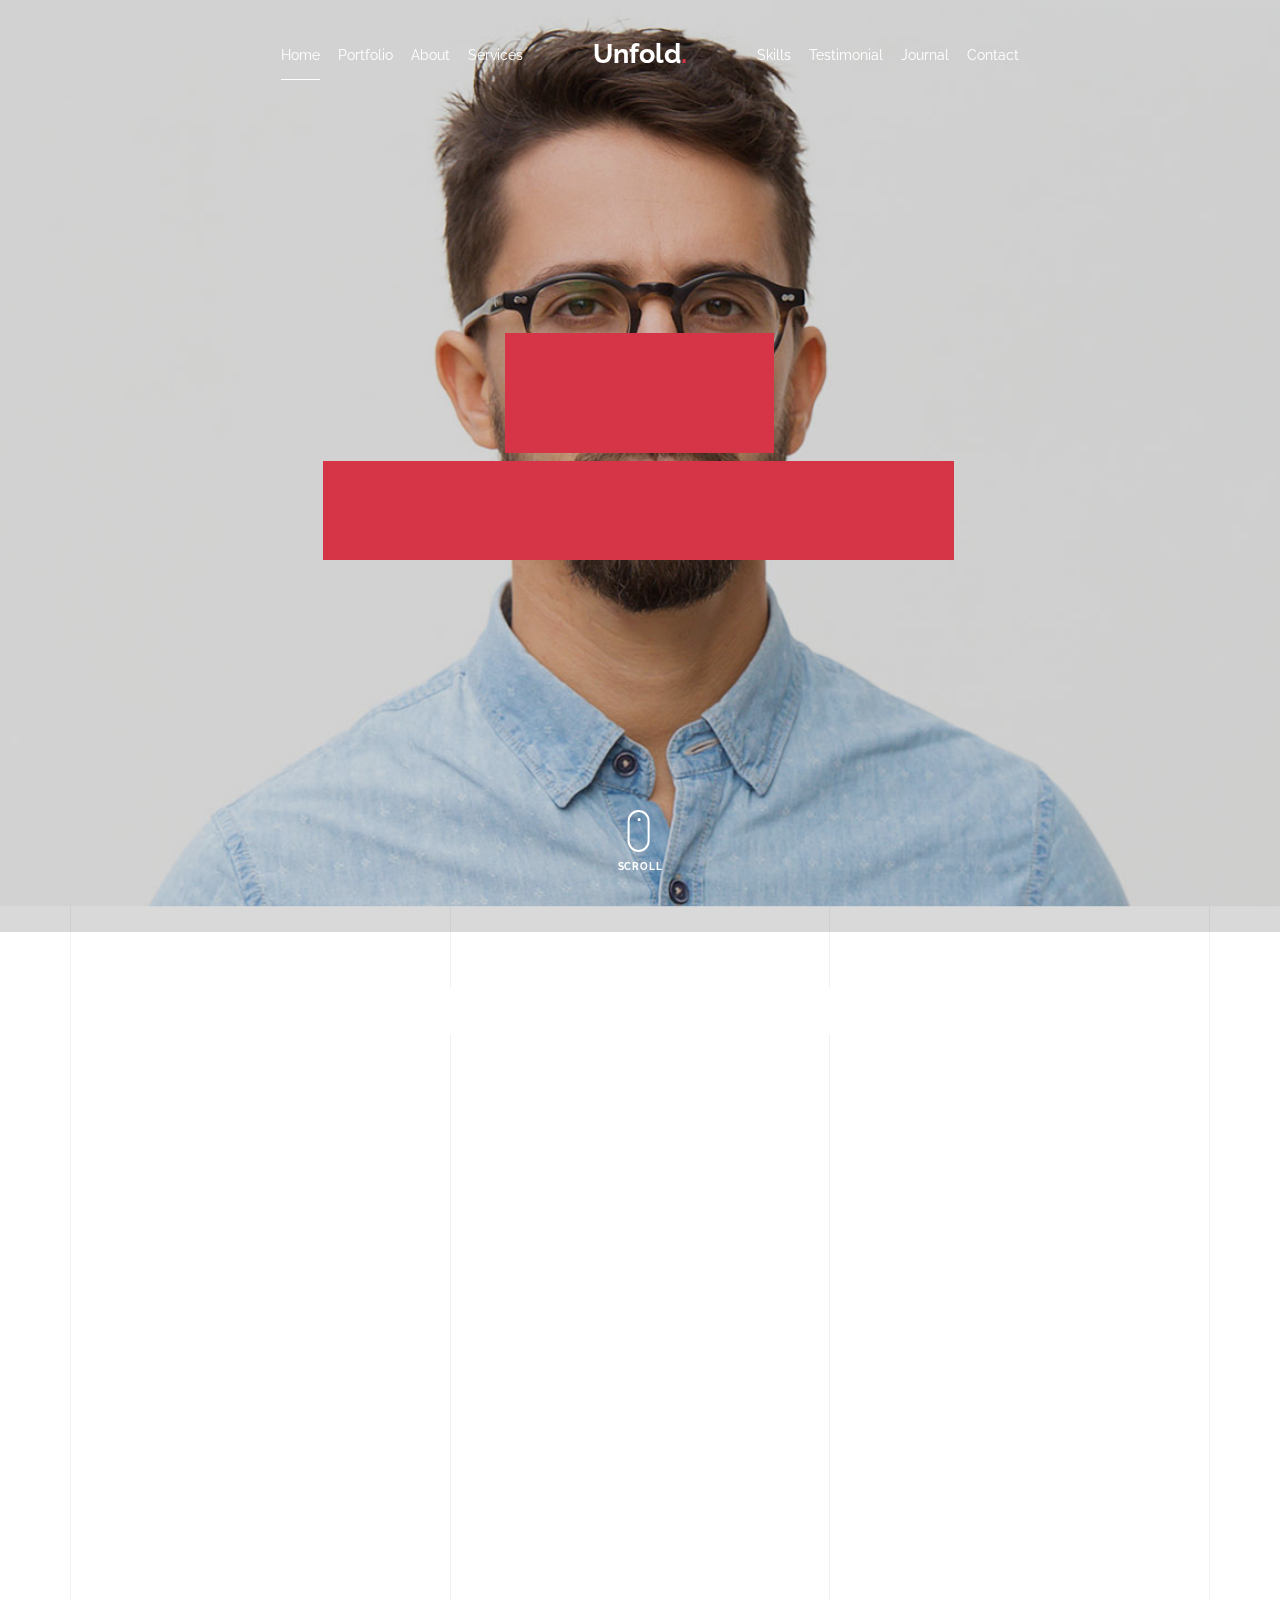
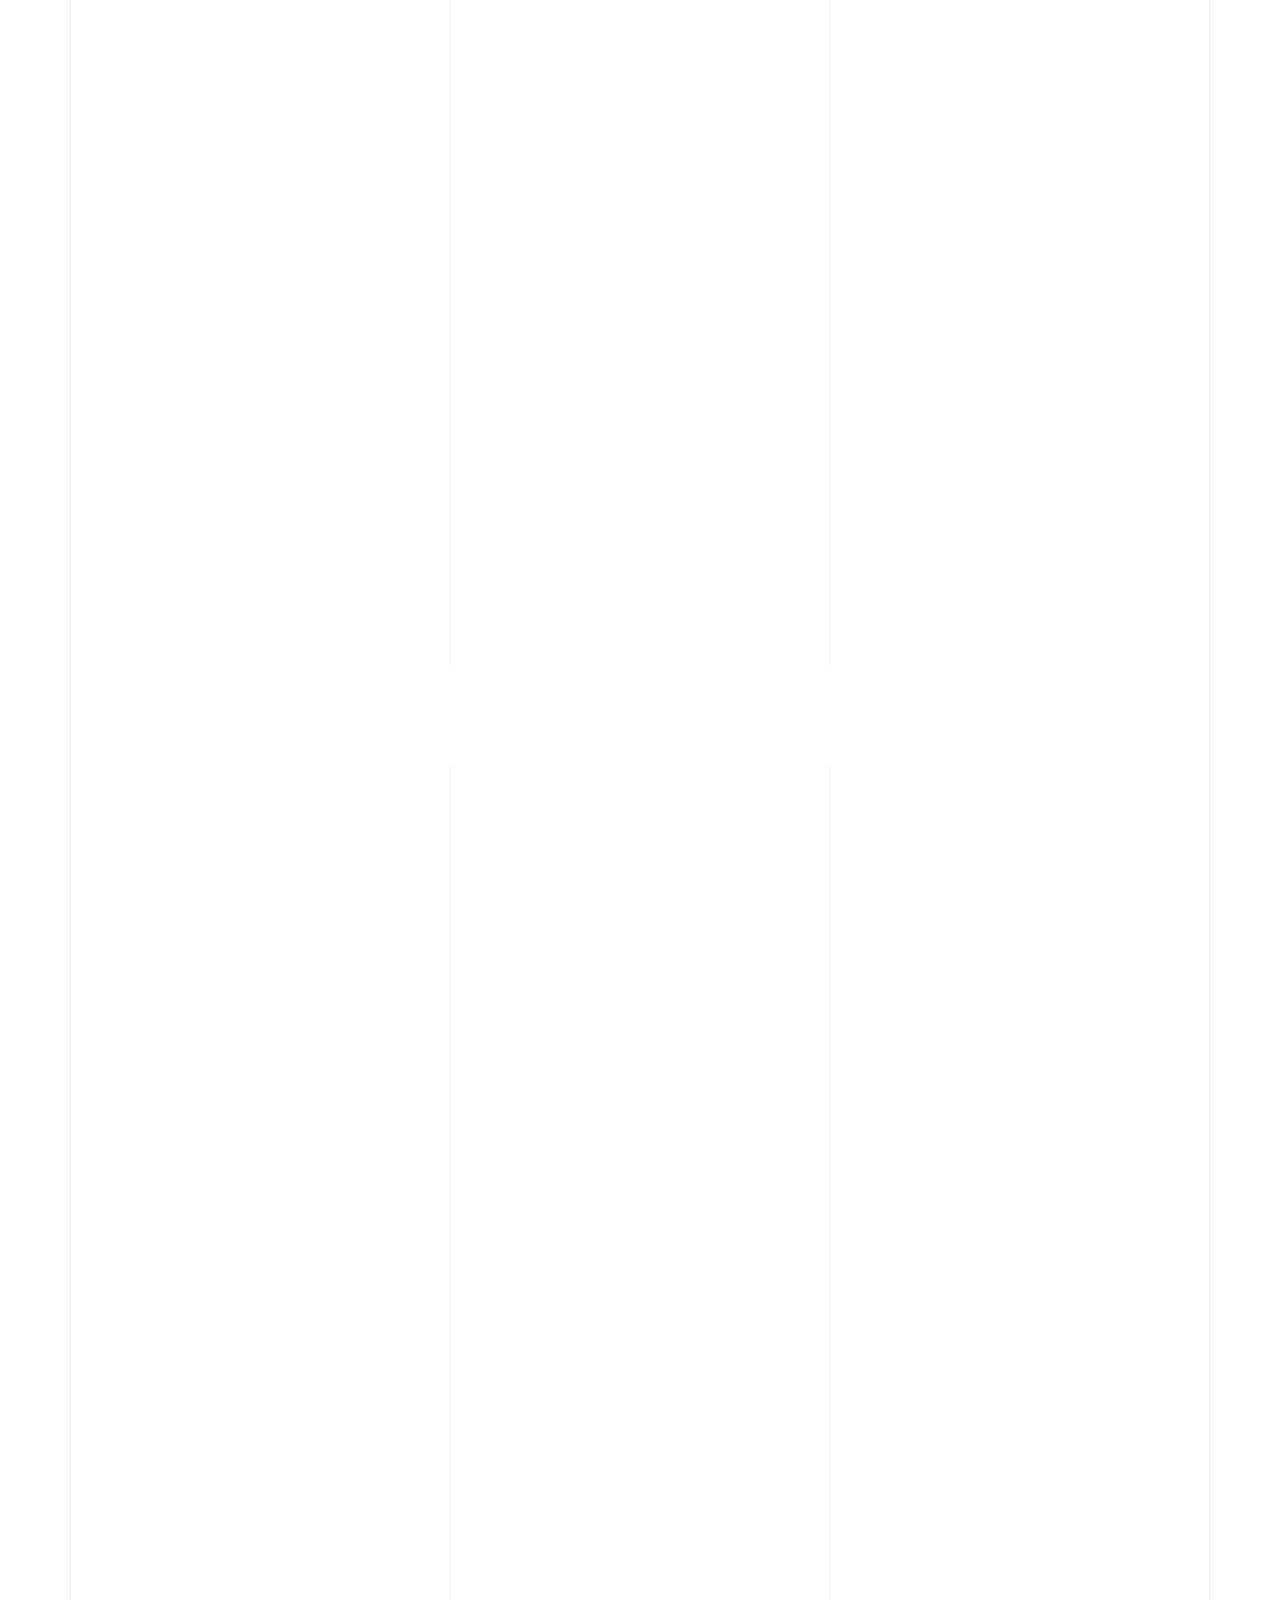
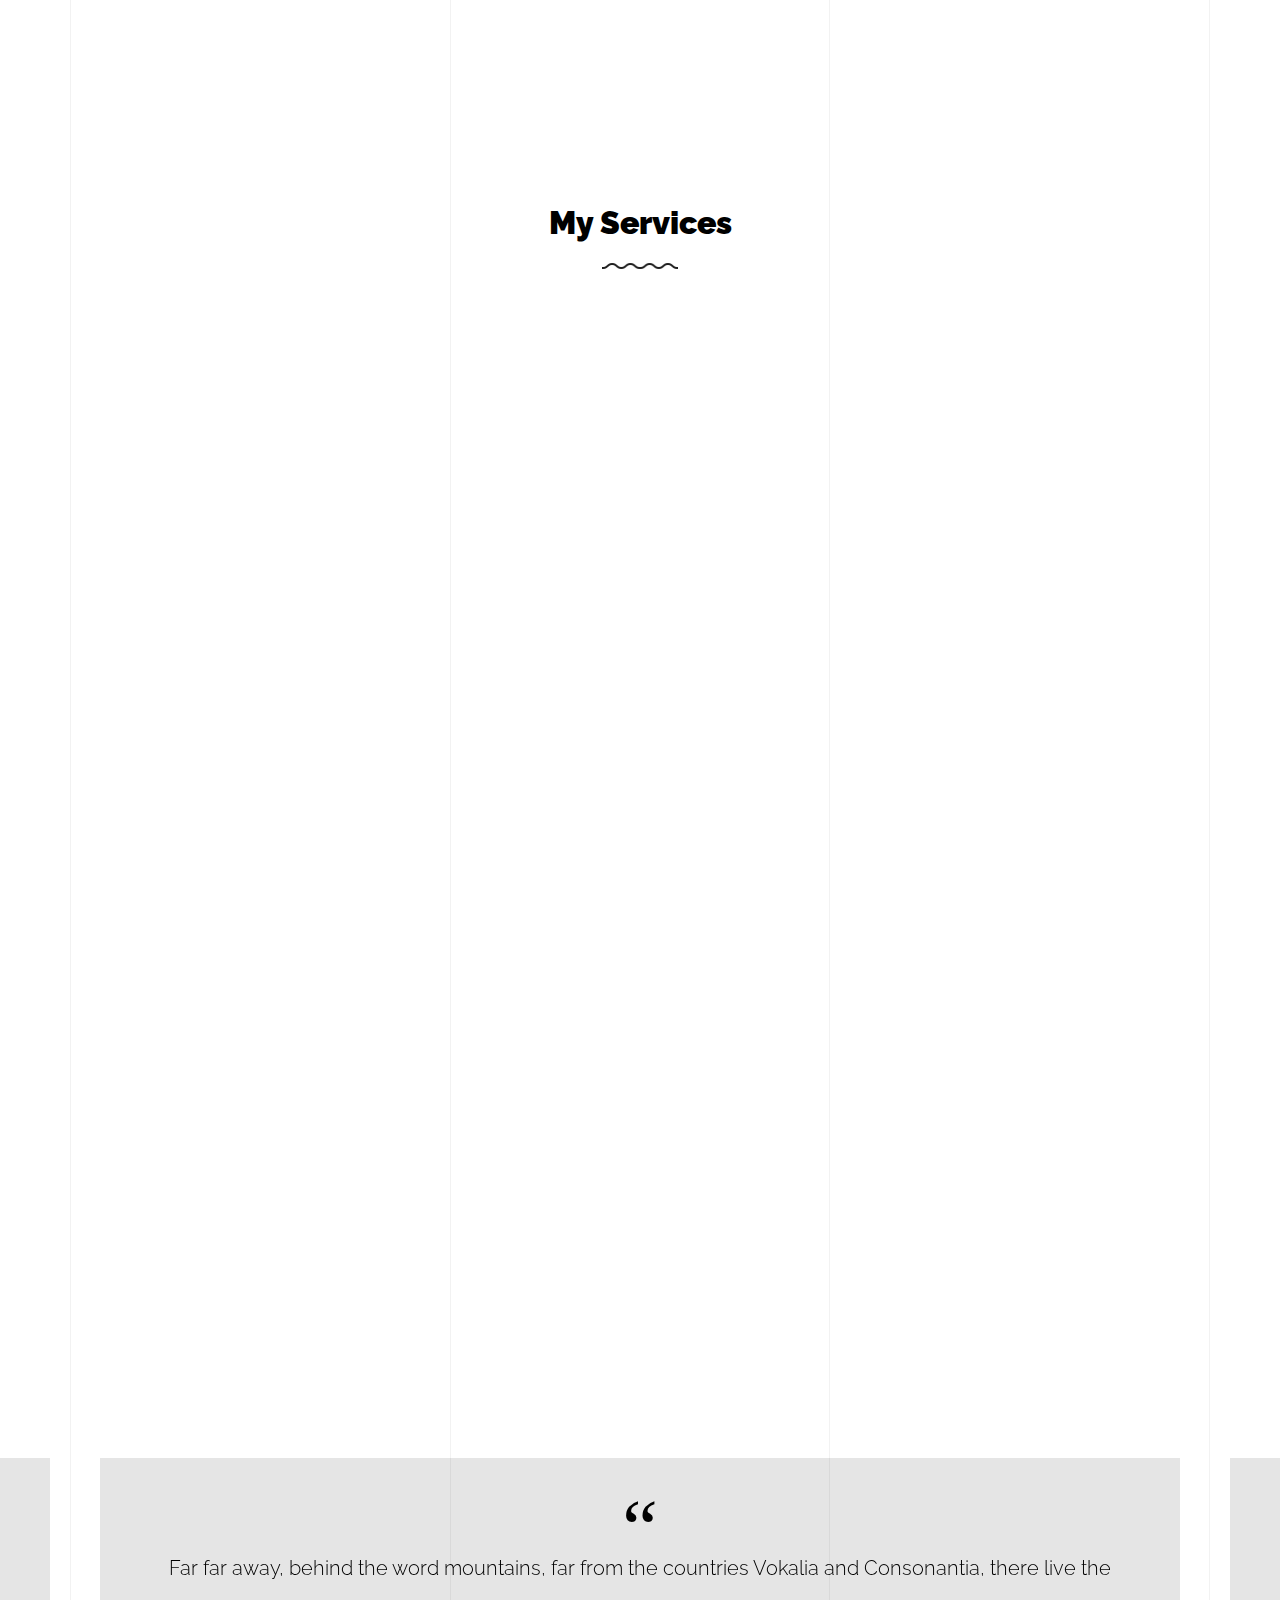
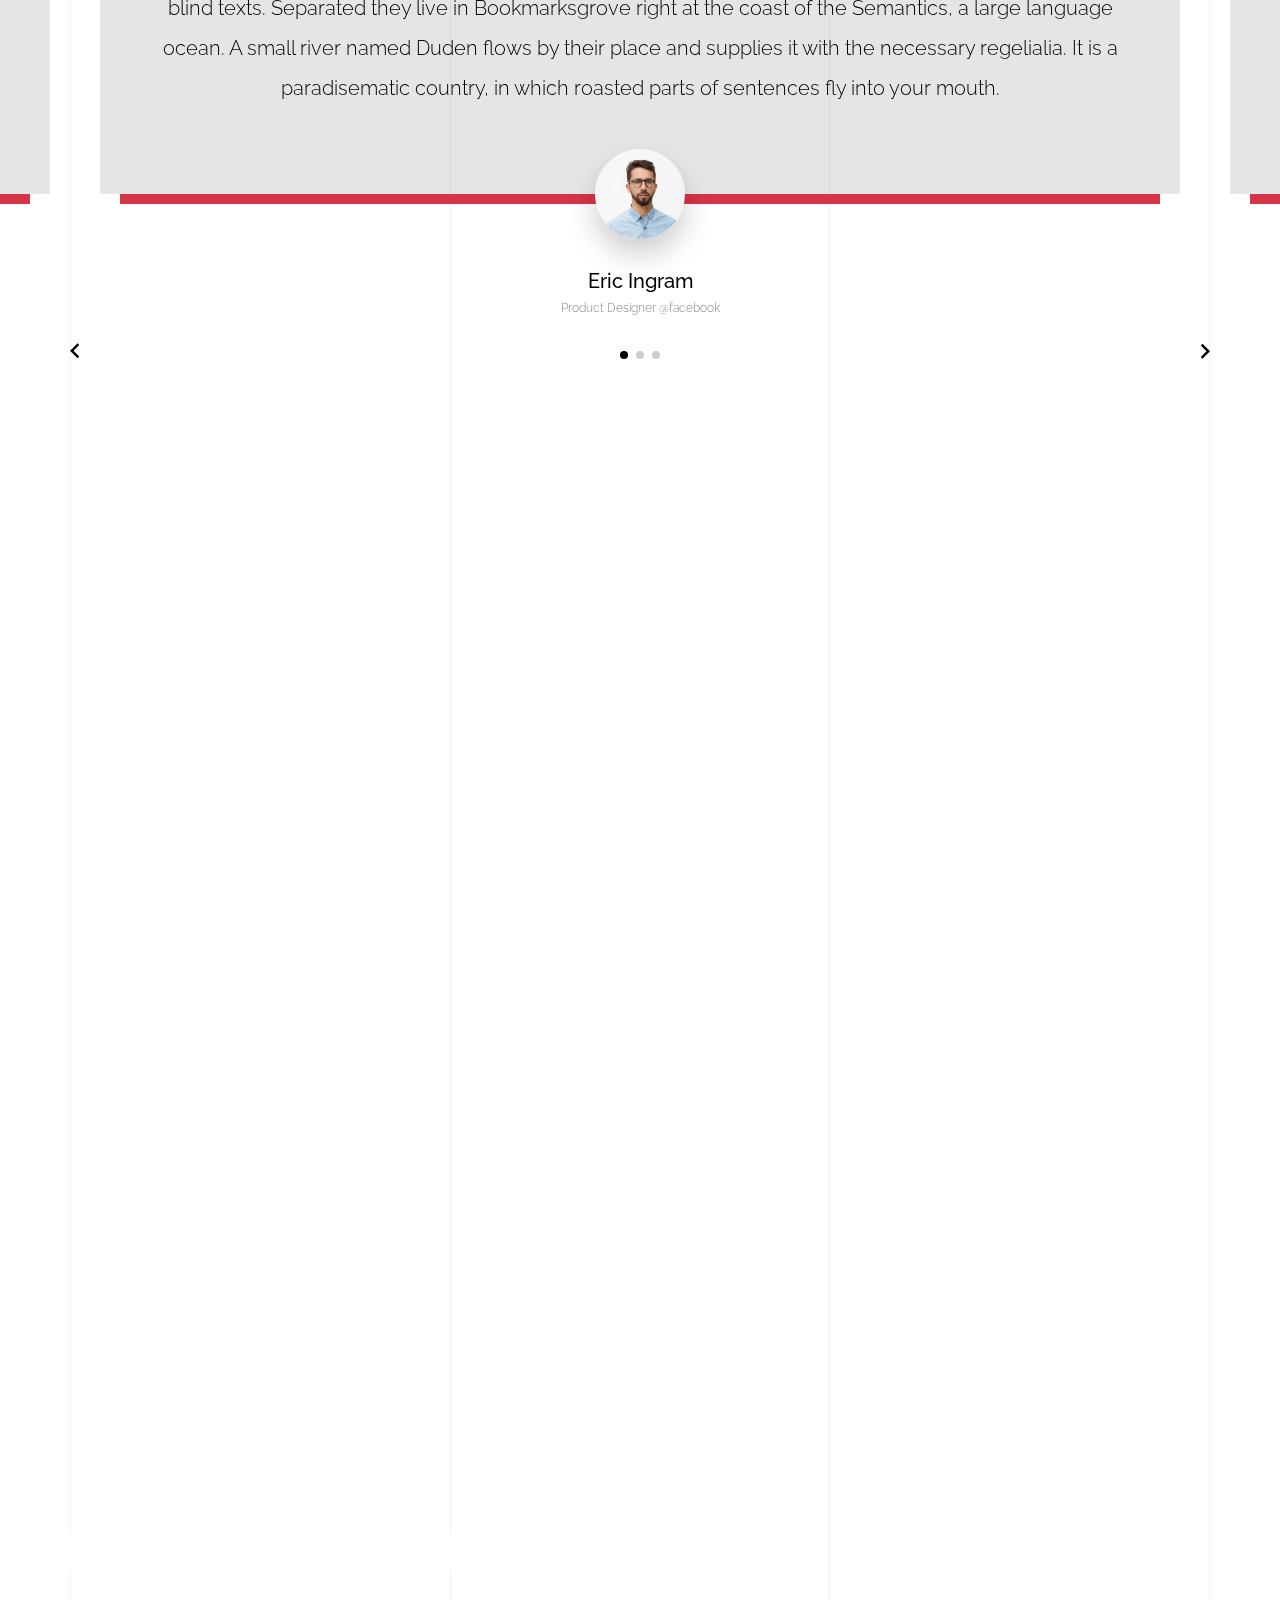
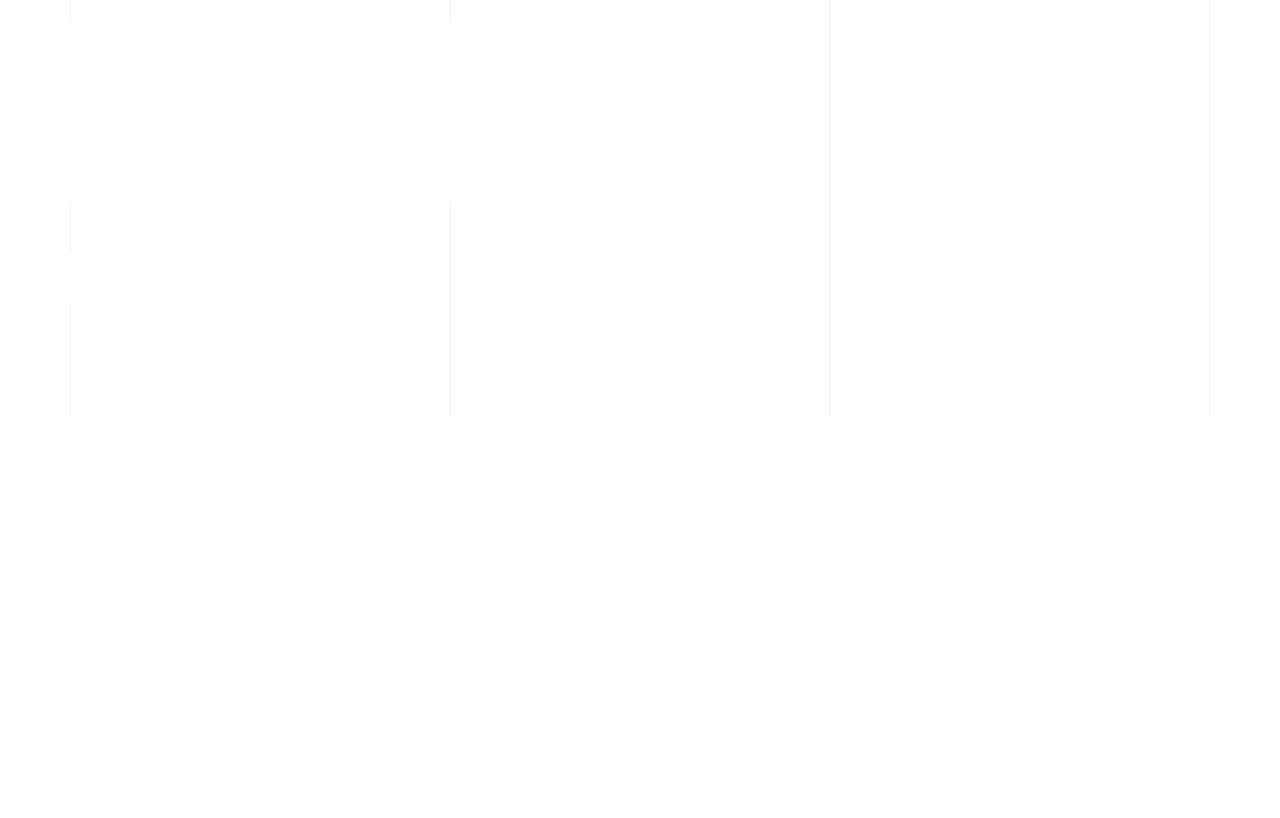
<file: light/index.html>
<!doctype html>
<html lang="en">
  <head>
    <title>Unfold &mdash; A onepage portfolio HTML template by Unslate.co</title>
    <meta charset="utf-8">
    <meta name="viewport" content="width=device-width, initial-scale=1, shrink-to-fit=no">
    
    <meta name="description" content="A onepage portfolio HTML template by Unslate.co">
    <meta name="keywords" content="html, css, javascript, jquery">
    <meta name="author" content="Unslate.co">

    <link rel="stylesheet" href="css/vendor/icomoon/style.css">
    <link rel="stylesheet" href="css/vendor/owl.carousel.min.css">
    <link rel="stylesheet" href="css/vendor/aos.css">
    <link rel="stylesheet" href="css/vendor/animate.min.css">
    <link rel="stylesheet" href="css/vendor/bootstrap.min.css">
    <link rel="stylesheet" href="css/vendor/jquery.fancybox.min.css">
    

    <!-- Theme Style -->
    <link rel="stylesheet" href="css/style.css">

  </head>
  <body data-spy="scroll" data-target=".site-nav-target" data-offset="200">

    <nav class="unslate_co--site-mobile-menu">
      <div class="close-wrap d-flex">
        <a href="#" class="d-flex ml-auto js-menu-toggle">
          <span class="close-label">Close</span>
          <div class="close-times">
            <span class="bar1"></span>
            <span class="bar2"></span>
          </div>
        </a>
      </div>
      <div class="site-mobile-inner"></div>
    </nav>


    <div class="unslate_co--site-wrap">

      <div class="unslate_co--site-inner">

        <div class="lines-wrap">
          <div class="lines-inner">
            <div class="lines"></div>
          </div>
        </div>
        <!-- END lines -->
      
      <nav class="unslate_co--site-nav site-nav-target">

        <div class="container">
        
          <div class="row align-items-center justify-content-between text-left">
            <div class="col-md-5 text-right">
              <ul class="site-nav-ul js-clone-nav text-left d-none d-lg-inline-block">
                <li class="has-children">
                  <a href="#home-section" class="nav-link">Home</a>
                  <ul class="dropdown">
                    <li>
                      <a href="index.html">Hero Image BG</a>
                    </li>
                    <li>
                      <a href="index-video.html">Video BG</a>
                    </li>
                    <li>
                      <a href="index-hero-slider.html">Hero Slider</a>
                    </li>
                    <li>
                      <a href="index-sidebar-menu.html">Sidebar Menu</a>
                    </li>
                    <li>
                      <a href="index-right-menu.html">Right Menu</a>
                    </li>
                  </ul>
                </li>
                <li><a href="#portfolio-section" class="nav-link">Portfolio</a></li>
                <li><a href="#about-section" class="nav-link">About</a></li>
                <li><a href="#services-section" class="nav-link">Services</a></li>
              </ul>
            </div>
            <div class="site-logo pos-absolute">
              <a href="index.html" class="unslate_co--site-logo">Unfold<span>.</span></a>
            </div>
            <div class="col-md-5 text-right text-lg-left">
              <ul class="site-nav-ul js-clone-nav text-left d-none d-lg-inline-block">
                <li><a href="#skills-section" class="nav-link">Skills</a></li>
                <li><a href="#testimonial-section" class="nav-link">Testimonial</a></li>
                <li><a href="#journal-section" class="nav-link">Journal</a></li>
                <li><a href="#contact-section" class="nav-link">Contact</a></li>
              </ul>

              <ul class="site-nav-ul-none-onepage text-right d-inline-block d-lg-none">
                <li><a href="#" class="js-menu-toggle">Menu</a></li>
              </ul>

            </div>
          </div>
        </div>

      </nav>
      <!-- END nav -->

      <div class="cover-v1 jarallax overlay" style="background-image: url('images/cover_bg_1.jpg');" id="home-section">
        <div class="container">
          <div class="row align-items-center">
              
            <div class="col-md-7 mx-auto text-center">
              <h1 class="heading gsap-reveal-hero text-white">Unfold</h1>
              <h2 class="subheading gsap-reveal-hero text-white">I’m Eric Woodman A Product Designer Based In San Francisco</h2>
            </div>

          </div>
        </div>


        <!-- dov -->
        <a href="#portfolio-section" class="mouse-wrap smoothscroll">
          <span class="mouse">
            <span class="scroll"></span>
          </span>
          <span class="mouse-label">Scroll</span>
        </a>

      </div>
      <!-- END .cover-v1 -->



      <div class="unslate_co--section" id="portfolio-section">
        <div class="container">
          
          
          <div class="relative"><div class="loader-portfolio-wrap"><div class="loader-portfolio dark"></div></div> </div>
          <div id="portfolio-single-holder"></div>

          <div class="portfolio-wrapper">

            <div class="d-flex align-items-center mb-4 gsap-reveal gsap-reveal-filter">
              <h2 class="mr-auto heading-h2">Portfolio</h2>
              
              <a href="#" class="text-black js-filter d-inline-block d-lg-none">Filter</a>
              
              <div class="filter-wrap">
                <div class="filter ml-auto" id="filters">
                  <a href="#" class="active" data-filter="*">All</a>
                  <a href="#" data-filter=".web">Web</a>
                  <a href="#" data-filter=".branding">Branding</a>
                  <a href="#" data-filter=".illustration">Illustration</a>
                  <a href="#" data-filter=".packaging">Packaging</a>
                </div>
              </div>

            </div>


            
            <div id="posts" class="row gutter-isotope-item">
              <div class="item web branding col-sm-6 col-md-6 col-lg-4 isotope-mb-2">
                <a href="portfolio-single-1.html" class="portfolio-item ajax-load-page isotope-item gsap-reveal-img" data-id="1">
                    <div class="overlay">
                      <span class="wrap-icon icon-link2"></span>
                      <div class="portfolio-item-content">
                        <h3>Shoe Rebranding</h3>
                        <p>web, branding</p>
                      </div>
                    </div>
                    <img src="images/work_1_md.jpg" class="lazyload  img-fluid" alt="Images" />
                  </a>
              </div>
              <div class="item branding packaging illustration col-sm-6 col-md-6 col-lg-4 isotope-mb-2 ">
                <a href="portfolio-single-3.html" class="portfolio-item ajax-load-page item-portrait isotope-item gsap-reveal-img" data-id="3">
                    <div class="overlay">
                      <span class="wrap-icon icon-link2"></span>
                      <div class="portfolio-item-content">
                        <h3>Reworking</h3>
                        <p>branding, packaging, illustration</p>
                      </div>
                    </div>
                    <img src="images/work_2_md.jpg" class="lazyload  img-fluid" alt="Images" />
                  </a>
              </div>

              <div class="item branding packaging col-sm-6 col-md-6 col-lg-4 isotope-mb-2">
                <a href="portfolio-single-4.html" class="portfolio-item isotope-item ajax-load-page gsap-reveal-img" data-id="4">
                    <div class="overlay">
                      <span class="wrap-icon icon-link2"></span>
                      <div class="portfolio-item-content">
                        <h3>Modern Building</h3>
                        <p>branding, packaging</p>
                      </div>
                    </div>
                    <img src="images/work_3_md.jpg" class="lazyload  img-fluid" alt="Images" />
                  </a>
              </div>

              <div class="item web packaging col-sm-6 col-md-6 col-lg-4 isotope-mb-2">

                <a href="images/work_4_full.jpg" class="portfolio-item isotope-item gsap-reveal-img" data-fancybox="gallery" data-caption="Watch">
                    <div class="overlay">
                      <span class="wrap-icon icon-photo2"></span>
                      <div class="portfolio-item-content">
                        <h3>Watch</h3>
                        <p>web, packaging</p>
                      </div>
                    </div>
                    <img src="images/work_4_full.jpg" class="lazyload  img-fluid" alt="Images" />
                  </a>

              </div>

              <div class="item illustration packaging col-sm-6 col-md-6 col-lg-4 isotope-mb-2">
                <a href="images/work_5_md.jpg" class="portfolio-item isotope-item gsap-reveal-img" data-fancybox="gallery" data-caption="Shoe Rebranding">
                    <div class="overlay">
                      <span class="wrap-icon icon-photo2"></span>
                      <div class="portfolio-item-content">
                        <h3>Shoe Rebranding</h3>
                        <p>illustration, packaging</p>
                      </div>
                    </div>
                    <img src="images/work_5_md.jpg" class="lazyload  img-fluid" alt="Images" />
                  </a>
              </div>

              <div class="item web branding col-sm-6 col-md-6 col-lg-4 isotope-mb-2">
                <a href="portfolio-single-2.html" class="portfolio-item ajax-load-page item-portrait isotope-item gsap-reveal-img" data-id="2">
                    <div class="overlay">
                      <span class="wrap-icon icon-link2"></span>
                      <div class="portfolio-item-content">
                        <h3>Reshape</h3>
                        <p>web, branding</p>
                      </div>
                    </div>
                    <img src="images/work_6_md.jpg" class="lazyload  img-fluid" alt="Images" />
                  </a>
              </div>

              <div class="item branding packaging col-sm-6 col-md-6 col-lg-4 isotope-mb-2">
                <a href="images/work_7_a_md.jpg" class="portfolio-item item-portrait isotope-item gsap-reveal-img" data-fancybox="gallery" data-caption="Modern Building">
                    <div class="overlay">
                      <span class="wrap-icon icon-photo2"></span>
                      <div class="portfolio-item-content">
                        <h3>Modern Building</h3>
                        <p>branding, packaging</p>
                      </div>
                    </div>
                    <img src="images/work_7_a_md.jpg" class="lazyload  img-fluid" alt="Images" />
                  </a>
              </div>

              <div class="item web branding col-sm-6 col-md-6 col-lg-4 isotope-mb-2">
                <a href="https://www.youtube.com/watch?v=mwtbEGNABWU" class="portfolio-item isotope-item gsap-reveal-img" data-fancybox="gallery" data-caption="Showreel 2019">
                    <div class="overlay">
                      <span class="wrap-icon icon-play_circle_filled"></span>
                      <div class="portfolio-item-content">
                        <h3>Showreel 2019</h3>
                        <p>web, branding</p>
                      </div>
                    </div>
                    <img src="images/work_8_md.jpg" class="lazyload  img-fluid" alt="Images" />
                  </a>
              </div>

              <div class="item web illustration col-sm-6 col-md-6 col-lg-4 isotope-mb-2">
                <a href="images/work_9_a_md.jpg" class="portfolio-item isotope-item gsap-reveal-img" data-fancybox="gallery" data-caption="Render Packaging">
                    <div class="overlay">
                      <span class="wrap-icon icon-photo2"></span>
                      <div class="portfolio-item-content">
                        <h3>Render Packaging</h3>
                        <p>web, illustration</p>
                      </div>
                    </div>
                    <img src="images/work_9_a_md.jpg" class="lazyload  img-fluid" alt="Images" />
                  </a>
              </div>

            </div>
            
          </div>


        </div>
      </div>



      <div class="unslate_co--section">
        <div class="container">
          <div class="owl-carousel logo-slider">
            <div class="logo-v1 gsap-reveal">
              <img src="images/logo-google.png" alt="Image" class="img-fluid">
            </div>
            <div class="logo-v1 gsap-reveal">
              <img src="images/logo-puma.png" alt="Image" class="img-fluid">
            </div>
            <div class="logo-v1 gsap-reveal">
              <img src="images/logo-paypal.png" alt="Image" class="img-fluid">
            </div>
            <div class="logo-v1 gsap-reveal">
              <img src="images/logo-adobe.png" alt="Image" class="img-fluid">
            </div>
          </div>
        </div>
      </div>


      <div class="unslate_co--section" id="about-section">
        <div class="container">
          
          <div class="section-heading-wrap text-center mb-5">
            <h2 class="heading-h2 text-center divider"><span class="gsap-reveal">About Me</span></h2>
            <span class="gsap-reveal"><img src="images/divider.png" alt="divider" width="76"></span>
          </div>
          

          <div class="row mt-5 justify-content-between">
            <div class="col-lg-7 mb-5 mb-lg-0" data-aos="fade-up">
              <figure class="dotted-bg gsap-reveal-img">
                <img src="images/about_me_pic.jpg" alt="Image" class="img-fluid">
              </figure>
            </div>
            <div class="col-lg-4 pr-lg-5">
              <h3 class="mb-4 heading-h3"><span class="gsap-reveal">We can make it together</span></h3>
              <p class="lead gsap-reveal">Far far away, behind the word mountains, far from the countries Vokalia and Consonantia, there <a href="#">live the blind</a> texts. </p>
              <p class="mb-4 gsap-reveal">A small river named Duden flows by their place and supplies it with the necessary regelialia. It is a paradisematic country, in which roasted parts of sentences fly into your mouth.</p>
              <p class="gsap-reveal"><a href="#" class="btn btn-outline-pill btn-custom-light">Download my CV</a></p>
            </div>
          </div>
        </div>
      </div>

      <div class="unslate_co--section" id="services-section">
        <div class="container">

          <div class="section-heading-wrap text-center mb-5">
            <h2 class="heading-h2 text-center divider">My Services</h2>
            <img src="images/divider.png" alt="divider" width="76">
          </div>

          <div class="row gutter-v3">
            <div class="col-md-6 col-lg-4 mb-4">
              <div class="feature-v1" data-aos="fade-up" data-aos-delay="0">
                <div class="wrap-icon mb-3">
                  <img src="images/svg/001-options.svg" alt="Image" width="45">
                </div>
                <h3>Digital <br> Strategy</h3>
                <p>A small river named Duden flows by their place and supplies it with the necessary regelialia. </p>
              </div> 
            </div>
            <div class="col-md-6 col-lg-4 mb-4">
              <div class="feature-v1" data-aos="fade-up" data-aos-delay="100">
                <div class="wrap-icon mb-3">
                  <img src="images/svg/002-chat.svg" alt="Icon" width="45">
                </div>
                <h3>Web <br> Design</h3>
                <p>A small river named Duden flows by their place and supplies it with the necessary regelialia. </p>
              </div> 
            </div>
            <div class="col-md-6 col-lg-4 mb-4">
              <div class="feature-v1" data-aos="fade-up" data-aos-delay="200">
                <div class="wrap-icon mb-3">
                  <img src="images/svg/003-contact-book.svg" alt="Image" class="img-fluid" width="45">
                </div>
                <h3>User <br> Experience</h3>
                <p>A small river named Duden flows by their place and supplies it with the necessary regelialia. </p>
              </div> 
            </div>

            <div class="col-md-6 col-lg-4 mb-4">
              <div class="feature-v1" data-aos="fade-up" data-aos-delay="0">
                <div class="wrap-icon mb-3">
                  <img src="images/svg/004-percentage.svg" alt="Image" width="45">
                </div>
                <h3>Web <br> Development</h3>
                <p>A small river named Duden flows by their place and supplies it with the necessary regelialia. </p>
              </div> 
            </div>
            <div class="col-md-6 col-lg-4 mb-4">
              <div class="feature-v1" data-aos="fade-up" data-aos-delay="100">
                <div class="wrap-icon mb-3">
                  <img src="images/svg/006-goal.svg" alt="Image" width="45">
                </div>
                <h3>WordPress <br> Solutions</h3>
                <p>A small river named Duden flows by their place and supplies it with the necessary regelialia. </p>
              </div> 
            </div>
            <div class="col-md-6 col-lg-4 mb-4">
              <div class="feature-v1" data-aos="fade-up" data-aos-delay="200">
                <div class="wrap-icon mb-3">
                  <img src="images/svg/005-line-chart.svg" alt="Image" width="45">
                </div>
                <h3>Mobile <br> Applications</h3>
                <p>A small river named Duden flows by their place and supplies it with the necessary regelialia. </p>
              </div> 
            </div>

          </div>

        </div>
      </div>

      <div class="unslate_co--section section-counter" id="skills-section">
        <div class="container">
          <div class="section-heading-wrap text-center mb-5">
            <h2 class="heading-h2 text-center divider"><span class="gsap-reveal">My Skills</span></h2>
            <span class="gsap-reveal"><img src="images/divider.png" alt="divider" width="76"></span>
          </div>


          <div class="row pt-5">
            <div class="col-6 col-sm-6 mb-5 mb-lg-0 col-md-6 col-lg-3" data-aos="fade-up" data-aos-delay="0">
              <div class="counter-v1 text-center">
                <span class="number-wrap">
                  <span class="number number-counter" data-number="90">0</span>
                  <span class="append-text">%</span>
                </span>
                <span class="counter-label">WordPress</span>
              </div>
            </div>
            <div class="col-6 col-sm-6 mb-5 mb-lg-0 col-md-6 col-lg-3" data-aos="fade-up" data-aos-delay="100">
              <div class="counter-v1 text-center">
                <span class="number-wrap">
                  <span class="number number-counter" data-number="99">0</span>
                  <span class="append-text">%</span>
                </span>
                <span class="counter-label">HTML/CSS</span>
              </div>
            </div>
            <div class="col-6 col-sm-6 mb-5 mb-lg-0 col-md-6 col-lg-3" data-aos="fade-up" data-aos-delay="200">
              <div class="counter-v1 text-center">
                <span class="number-wrap">
                  <span class="number number-counter" data-number="95">0</span>
                  <span class="append-text">%</span>
                </span>
                <span class="counter-label">jQuery</span>
              </div>
            </div>
            <div class="col-6 col-sm-6 mb-5 mb-lg-0 col-md-6 col-lg-3" data-aos="fade-up" data-aos-delay="300">
              <div class="counter-v1 text-center">
                <span class="number-wrap">
                  <span class="number number-counter" data-number="100">0</span>
                  <span class="append-text">%</span>
                </span>
                <span class="counter-label">Design</span>
              </div>
            </div>
          </div>
        </div>
      </div>
      <!-- END .counter -->

      <div class="unslate_co--section" id="testimonial-section">
        <div class="container">
          <div class="section-heading-wrap text-center mb-5">
            <h2 class="heading-h2 text-center divider"><span class="gsap-reveal">My Happy Clients</span></h2>
            <span class="gsap-reveal"><img src="images/divider.png" alt="divider" width="76"></span>
          </div>
        </div>

        <div class="owl-carousel testimonial-slider">
          <div>
            <div class="testimonial-v1">
              <div class="testimonial-inner-bg">
                <span class="quote">&ldquo;</span>
                <blockquote>
                  Far far away, behind the word mountains, far from the countries Vokalia and Consonantia, there live the blind texts. Separated they live in Bookmarksgrove right at the coast of the Semantics, a large language ocean. A small river named Duden flows by their place and supplies it with the necessary regelialia. It is a paradisematic country, in which roasted parts of sentences fly into your mouth.
                </blockquote>
              </div>
              
              <div class="testimonial-author-info">
                <img src="images/person_man_1.jpg" alt="Image">
                <h3>Eric Ingram</h3>
                <span class="d-block position">Product Designer @facebook</span>
              </div>

            </div>
          </div>
          <div>
            <div class="testimonial-v1">
              <div class="testimonial-inner-bg">
                <span class="quote">&ldquo;</span>
                <blockquote>
                  Far far away, behind the word mountains, far from the countries Vokalia and Consonantia, there live the blind texts. Separated they live in Bookmarksgrove right at the coast of the Semantics, a large language ocean. A small river named Duden flows by their place and supplies it with the necessary regelialia. It is a paradisematic country, in which roasted parts of sentences fly into your mouth.
                </blockquote>
              </div>
              
              <div class="testimonial-author-info">
                <img src="images/person_man_2.jpg" alt="Image">
                <h3>Ryan Mullins</h3>
                <span class="d-block position">Product Designer @Shopify</span>
              </div>

            </div>
          </div>
          <div>
            <div class="testimonial-v1">
              <div class="testimonial-inner-bg">
                <span class="quote">&ldquo;</span>
                <blockquote>
                  Far far away, behind the word mountains, far from the countries Vokalia and Consonantia, there live the blind texts. Separated they live in Bookmarksgrove right at the coast of the Semantics, a large language ocean. A small river named Duden flows by their place and supplies it with the necessary regelialia. It is a paradisematic country, in which roasted parts of sentences fly into your mouth.
                </blockquote>
              </div>
              
              <div class="testimonial-author-info">
                <img src="images/person_woman_1.jpg" alt="Image">
                <h3>Erica Miller</h3>
                <span class="d-block position">Product Designer @Twitter</span>
              </div>

            </div>
          </div>
        </div>

      </div>
      <!-- END testimonial -->

      <div class="unslate_co--section" id="journal-section">
        <div class="container">
          <div class="section-heading-wrap text-center mb-5">
            <h2 class="heading-h2 text-center divider"><span class="gsap-reveal">My Journal</span></h2>
            <span class="gsap-reveal"><img src="images/divider.png" alt="divider" width="76"></span>
          </div>

          
          <div class="row gutter-v4 align-items-stretch">
            <div class="col-sm-6 col-md-6 col-lg-8 blog-post-entry" data-aos="fade-up" data-aos-delay="0">

              <a href="blog-single.html" class="grid-item blog-item w-100 h-100">
                <div class="overlay">
                  <div class="portfolio-item-content">
                    <h3>A Mounteering Guide For Beginners</h3>
                    <p class="post-meta">By Joefrey <span class="small">&bullet;</span> 5 mins read</p>
                  </div>
                </div>
                <img src="images/post_1.jpg" class="lazyload" alt="Image" />
              </a>


            </div>
            <div class="col-sm-6 col-md-6 col-lg-4 blog-post-entry" data-aos="fade-up" data-aos-delay="100">
              <a href="blog-single.html" class="grid-item blog-item w-100 h-100">
                <div class="overlay">
                  <div class="portfolio-item-content">
                    <h3>A Mounteering Guide For Beginners</h3>
                    <p class="post-meta">By Joefrey <span class="small">&bullet;</span> 5 mins read</p>
                  </div>
                </div>
                <img src="images/post_2.jpg" class="lazyload" alt="Image" />
              </a>
            </div>


            <div class="col-sm-6 col-md-6 col-lg-4 blog-post-entry" data-aos="fade-up" data-aos-delay="0">

              <a href="blog-single.html" class="grid-item blog-item w-100 h-100">
                <div class="overlay">
                  <div class="portfolio-item-content">
                    <h3>A Mounteering Guide For Beginners</h3>
                    <p class="post-meta">By Joefrey <span class="small">&bullet;</span> 5 mins read</p>
                  </div>
                </div>
                <img src="images/post_3.jpg" class="lazyload" alt="Image" />
              </a>


            </div>
            <div class="col-sm-6 col-md-6 col-lg-4 blog-post-entry" data-aos="fade-up" data-aos-delay="100">
              <a href="blog-single.html" class="grid-item blog-item w-100 h-100">
                <div class="overlay">
                  <div class="portfolio-item-content">
                    <h3>A Mounteering Guide For Beginners</h3>
                    <p class="post-meta">By Joefrey <span class="small">&bullet;</span> 5 mins read</p>
                  </div>
                </div>
                <img src="images/post_4.jpg" class="lazyload" alt="Image" />
              </a>
            </div>

            <div class="col-sm-6 col-md-6 col-lg-4 blog-post-entry" data-aos="fade-up" data-aos-delay="200">
              <a href="blog-single.html" class="grid-item blog-item w-100 h-100">
                <div class="overlay">
                  <div class="portfolio-item-content">
                    <h3>A Mounteering Guide For Beginners</h3>
                    <p class="post-meta">By Joefrey <span class="small">&bullet;</span> 5 mins read</p>
                  </div>
                </div>
                <img src="images/post_5.jpg" class="lazyload" alt="Image" />
              </a>
            </div>


          </div>

        </div>
      </div>
      <!-- END blog posts -->


      <div class="unslate_co--section" id="contact-section">
        <div class="container">
          <div class="section-heading-wrap text-center mb-5">
            <h2 class="heading-h2 text-center divider"><span class="gsap-reveal">Get In Touch</span></h2>
            <span class="gsap-reveal"><img src="images/divider.png" alt="divider" width="76"></span>
          </div>


          <div class="row justify-content-between">
            
            <div class="col-md-6">
              <form method="post" class="form-outline-style-v1" id="contactForm">
                <div class="form-group row mb-0">

                  <div class="col-lg-6 form-group gsap-reveal">
                    <label for="name">Name</label>
                    <input name="name" type="text" class="form-control" id="name">
                  </div>
                  <div class="col-lg-6 form-group gsap-reveal">
                    <label for="email">Email</label>
                    <input name="email" type="email" class="form-control" id="email">
                  </div>
                  <div class="col-lg-12 form-group gsap-reveal">
                    <label for="message">Write your message...</label>
                    <textarea name="message" id="message" cols="30" rows="7" class="form-control"></textarea>
                  </div>
                </div>
                <div class="form-group row gsap-reveal">
                    <div class="col-md-12 d-flex align-items-center">
                      <input type="submit" class="btn btn-outline-pill btn-custom-light mr-3" value="Send Message">
                      <span class="submitting"></span>
                    </div>
                  </div>
              </form>
              <div id="form-message-warning" class="mt-4"></div> 
              <div id="form-message-success">
                Your message was sent, thank you!
              </div>

            </div>

            <div class="col-md-4">
              <div class="contact-info-v1">
                <div class="gsap-reveal d-block">
                  <span class="d-block contact-info-label">Email</span>
                  <a href="#" class="contact-info-val">info@unslate.co</a>
                </div>
                <div class="gsap-reveal d-block">
                  <span class="d-block contact-info-label">Phone</span>
                  <a href="#" class="contact-info-val">+12 345 6789 012</a>
                </div>
                <div class="gsap-reveal d-block">
                  <span class="d-block contact-info-label">Address</span>
                  <address class="contact-info-val">273 South Riverview Rd. <br> New York, NY 10011</address>
                </div>
              </div>
            </div>

          </div>
        </div>
      </div>
      </div> 

      <footer class="unslate_co--footer unslate_co--section">
        <div class="container">
          <div class="row justify-content-center">
            <div class="col-md-7">
              
              <div class="footer-site-logo"><a href="#">Unfold<span>.</span></a></div>

              <ul class="footer-site-social">
                <li><a href="#">Facebook</a></li>
                <li><a href="#">Twitter</a></li>
                <li><a href="#">Instagram</a></li>
                <li><a href="#">Dribbble</a></li>
                <li><a href="#">Behance</a></li>
              </ul>

              <p class="site-copyright">
                <small>&copy; 2020 <a href="#">Unfold  </a>. All Rights Reserved. Design with <span class="icon-heart text-danger"></span> by <a href="#">Unslate.co</a>.</small>
              </p>

            </div>
          </div>
        </div>
      </footer>

      
    </div>

    <!-- Loader -->
    <div id="unslate_co--overlayer"></div>
    <div class="site-loader-wrap">
      <div class="site-loader dark"></div>
    </div>

    <script src="js/scripts-dist.js"></script>
    <script src="js/main.js"></script>

    <!-- Global site tag (gtag.js) - Google Analytics -->
<script async src="https://www.googletagmanager.com/gtag/js?id=UA-157808202-1"></script>
<script>
  window.dataLayer = window.dataLayer || [];
  function gtag(){dataLayer.push(arguments);}
  gtag('js', new Date());

  gtag('config', 'UA-157808202-1');
</script>

  </body>
</html>
</file>
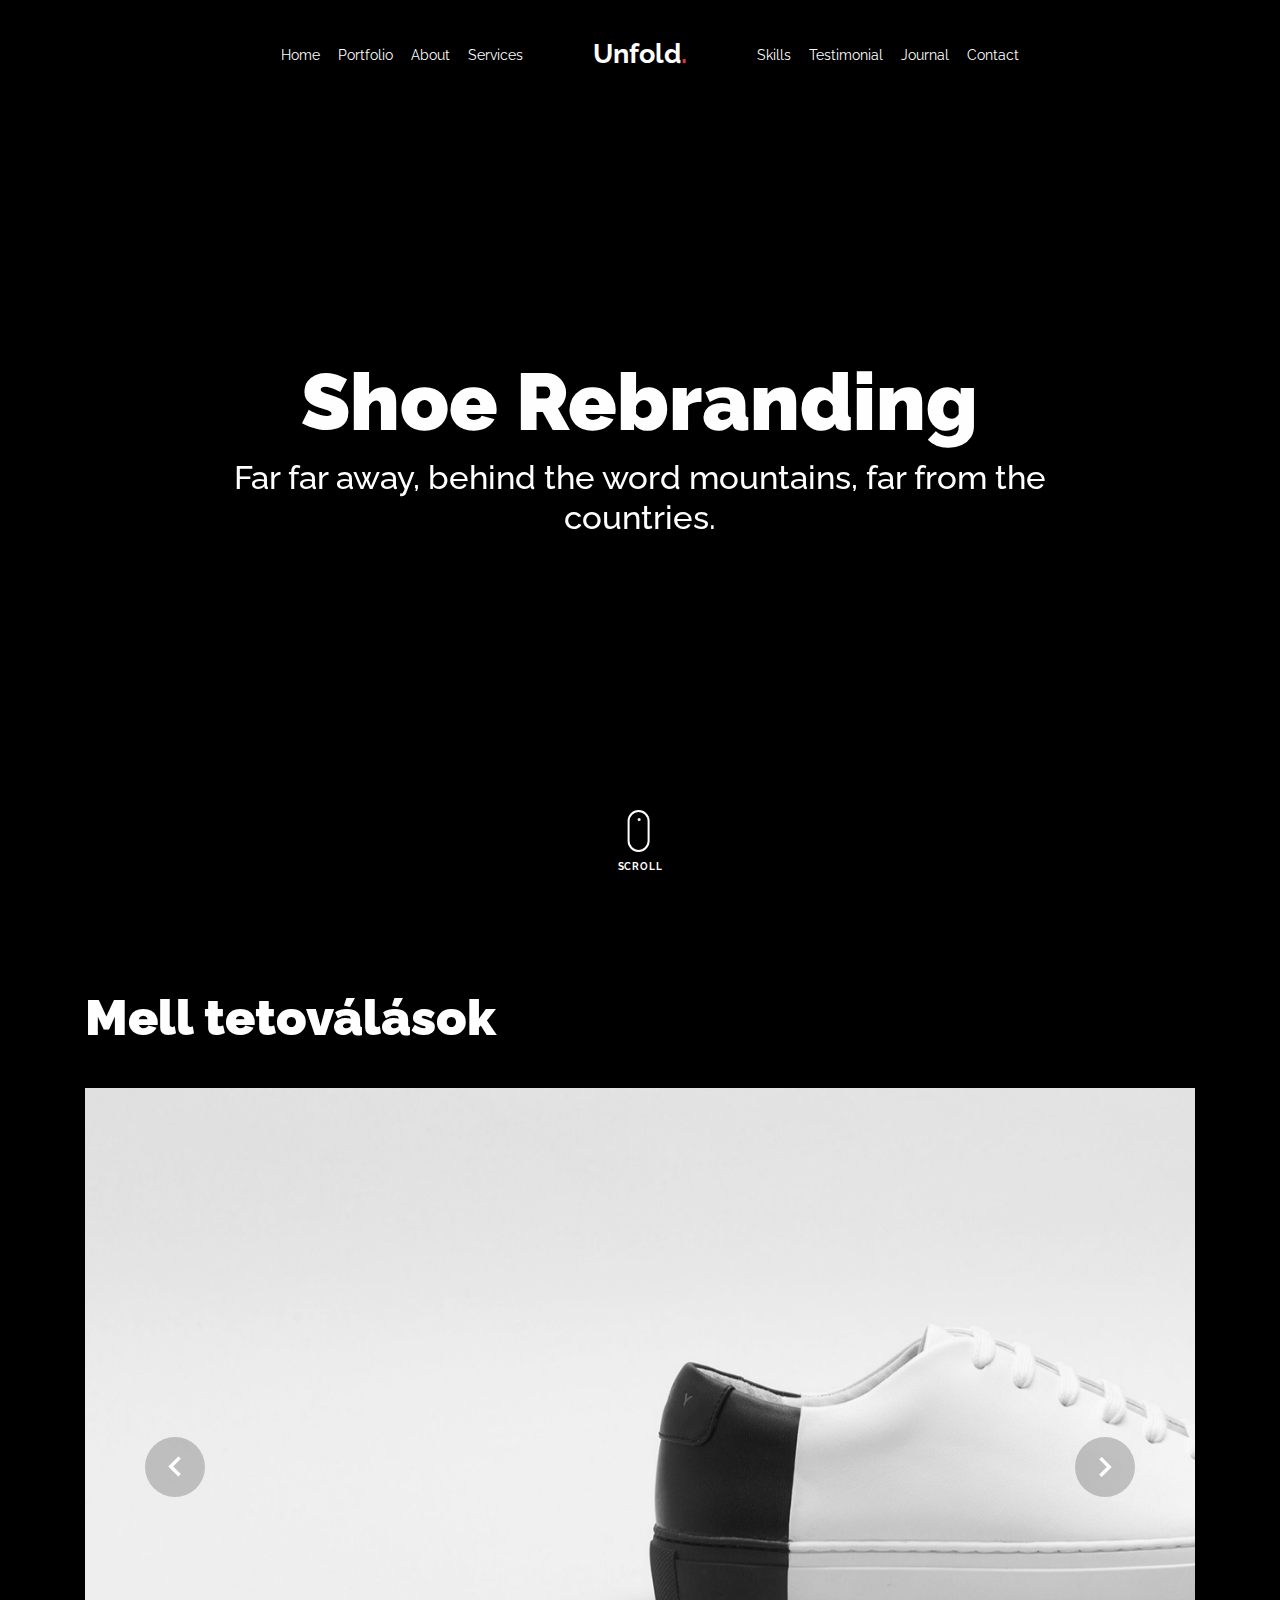
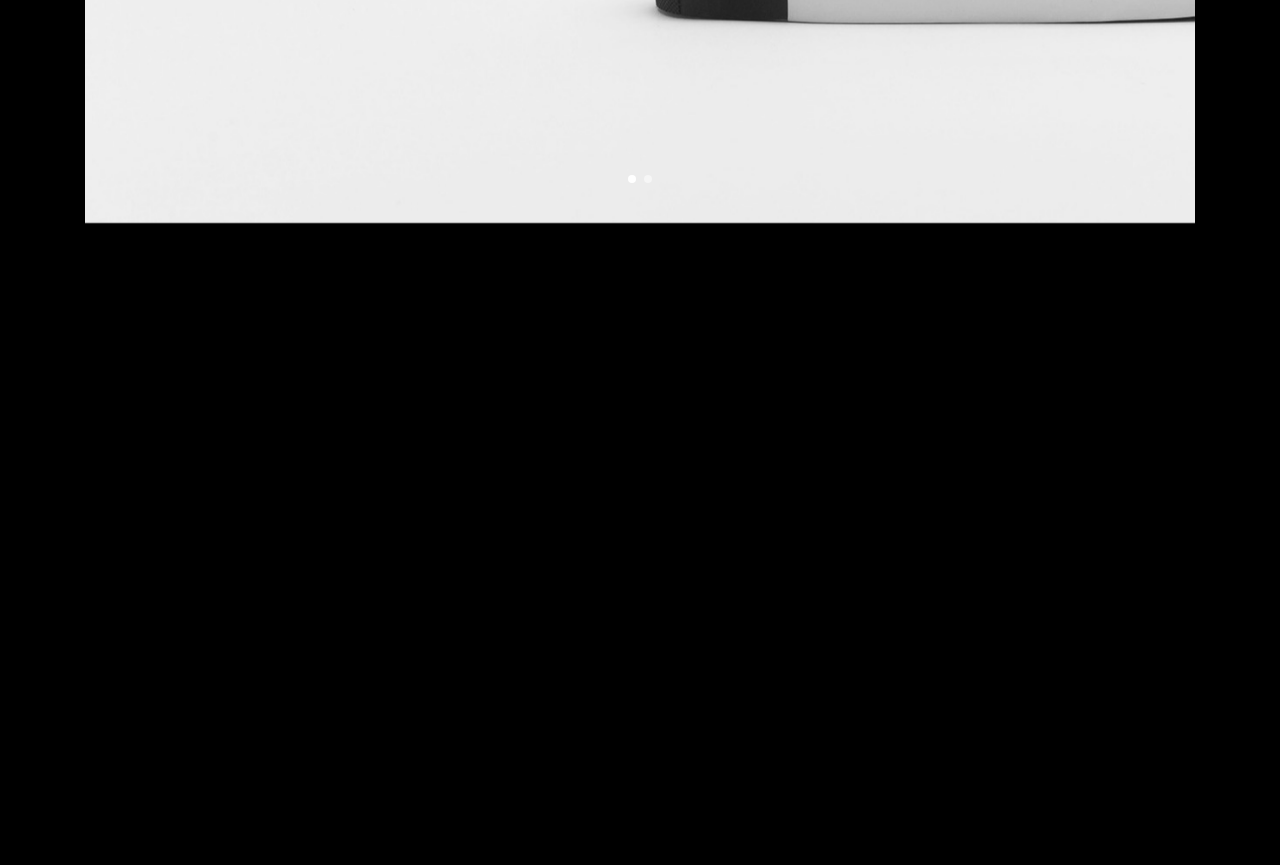
<file: portfolio-single-1.html>
<!doctype html>
<html lang="hu">

<head>
  <title>Unfold &mdash; Amazon Tattoo</title>
  <meta charset="utf-8">
  <meta name="viewport" content="width=device-width, initial-scale=1, shrink-to-fit=no">
  
  <meta name="description" content=" ">
  <meta name="keywords" content="html, css, javascript, jquery">
  <meta name="author" content="">

  <link rel="stylesheet" href="css/vendor/icomoon/style.css">
  <link rel="stylesheet" href="css/vendor/owl.carousel.min.css">
  <link rel="stylesheet" href="css/vendor/aos.css">
  <link rel="stylesheet" href="css/vendor/animate.min.css">
  <link rel="stylesheet" href="css/vendor/bootstrap.min.css">
  <link rel="stylesheet" href="css/vendor/jquery.fancybox.min.css">

  <!-- Theme Style -->
  <link rel="stylesheet" href="css/style.css">

</head>

<body data-spy="scroll" data-target=".site-nav-target" data-offset="200">

  <nav class="unslate_co--site-mobile-menu">
    <div class="close-wrap d-flex">
      <a href="#" class="d-flex ml-auto js-menu-toggle">
        <span class="close-label">Close</span>
        <div class="close-times">
          <span class="bar1"></span>
          <span class="bar2"></span>
        </div>
      </a>
    </div>
    <div class="site-mobile-inner"></div>
  </nav>

  <div class="unslate_co--site-wrap">

    <div class="unslate_co--site-inner">

      <nav class="unslate_co--site-nav site-nav-target">

        <div class="container">

          <div class="row align-items-center justify-content-between text-left">
            <div class="col-md-5 text-right">
              <ul class="site-nav-ul js-clone-nav text-left d-none d-lg-inline-block">
                <li class="has-children">
                  <a href="index.html#home-section" class="nav-link">Home</a>
                  <ul class="dropdown">
                    <li>
                      <a href="index.html">Hero Image BG</a>
                    </li>
                    <li>
                      <a href="index-video.html">Video BG</a>
                    </li>
                    <li>
                      <a href="index-hero-slider.html">Hero Slider</a>
                    </li>
                    <li>
                      <a href="index-sidebar-menu.html">Sidebar Menu</a>
                    </li>
                    <li>
                      <a href="index-right-menu.html">Right Menu</a>
                    </li>
                  </ul>
                </li>
                <li><a href="index.html#portfolio-section" class="nav-link">Portfolio</a></li>
                <li><a href="index.html#about-section" class="nav-link">About</a></li>
                <li><a href="index.html#services-section" class="nav-link">Services</a></li>
              </ul>
            </div>
            <div class="site-logo pos-absolute">
              <a href="index.html" class="unslate_co--site-logo">Unfold<span>.</span></a>
            </div>
            <div class="col-md-5 text-right text-lg-left">
              <ul class="site-nav-ul js-clone-nav text-left d-none d-lg-inline-block">
                <li><a href="index.html#skills-section" class="nav-link">Skills</a></li>
                <li><a href="index.html#testimonial-section" class="nav-link">Testimonial</a></li>
                <li><a href="index.html#journal-section" class="nav-link">Journal</a></li>
                <li><a href="index.html#contact-section" class="nav-link">Contact</a></li>
              </ul>

              <ul class="site-nav-ul-none-onepage text-right d-inline-block d-lg-none">
                <li><a href="#" class="js-menu-toggle">Menu</a></li>
              </ul>

            </div>
          </div>
        </div>

      </nav>
      <!-- END nav -->

      <div class="cover-v1 gradient-bottom-black jarallax">
        <div class="container">
          <div class="row align-items-center">

            <div class="col-md-10 mx-auto text-center">
              <h1 class="heading" data-aos="fade-up">Shoe Rebranding</h1>
              <h2 class="subheading" data-aos="fade-up" data-aos-delay="100">Far far away, behind the word mountains, far from the countries.</h2>
            </div>

          </div>
        </div>

        <!-- dov -->
        <a href="#portfolio-single-section" class="mouse-wrap smoothscroll">
          <span class="mouse">
            <span class="scroll"></span>
          </span>
          <span class="mouse-label">Scroll</span>
        </a>

      </div>
      <!-- END .cover-v1 -->

      <div class="container">
        <div class="portfolio-single-wrap unslate_co--section" id="portfolio-single-section">

          <div class="portfolio-single-inner">
            <h2 class="heading-portfolio-single-h2">Mell tetoválások</h2>

            <div class="row justify-content-between mb-5">
              <div class="col-12 mb-4">
                <div class="owl-carousel single-slider">
                  <figure class="mb-4">
                    <img src="images/work_1_full.jpg" alt="Image" class="img-fluid">
                  </figure>
                  <figure class="mb-4">
                    <img src="images/work_1_a_full.jpg" alt="Image" class="img-fluid">
                  </figure>
                </div>
              </div>
              

  <!-- Loader -->
  <div id="unslate_co--overlayer"></div>
  <div class="site-loader-wrap">
    <div class="site-loader"></div>
  </div>

  <script src="js/scripts-dist.js"></script>
  <script src="js/main.js"></script>


</body>

</html>
</file>
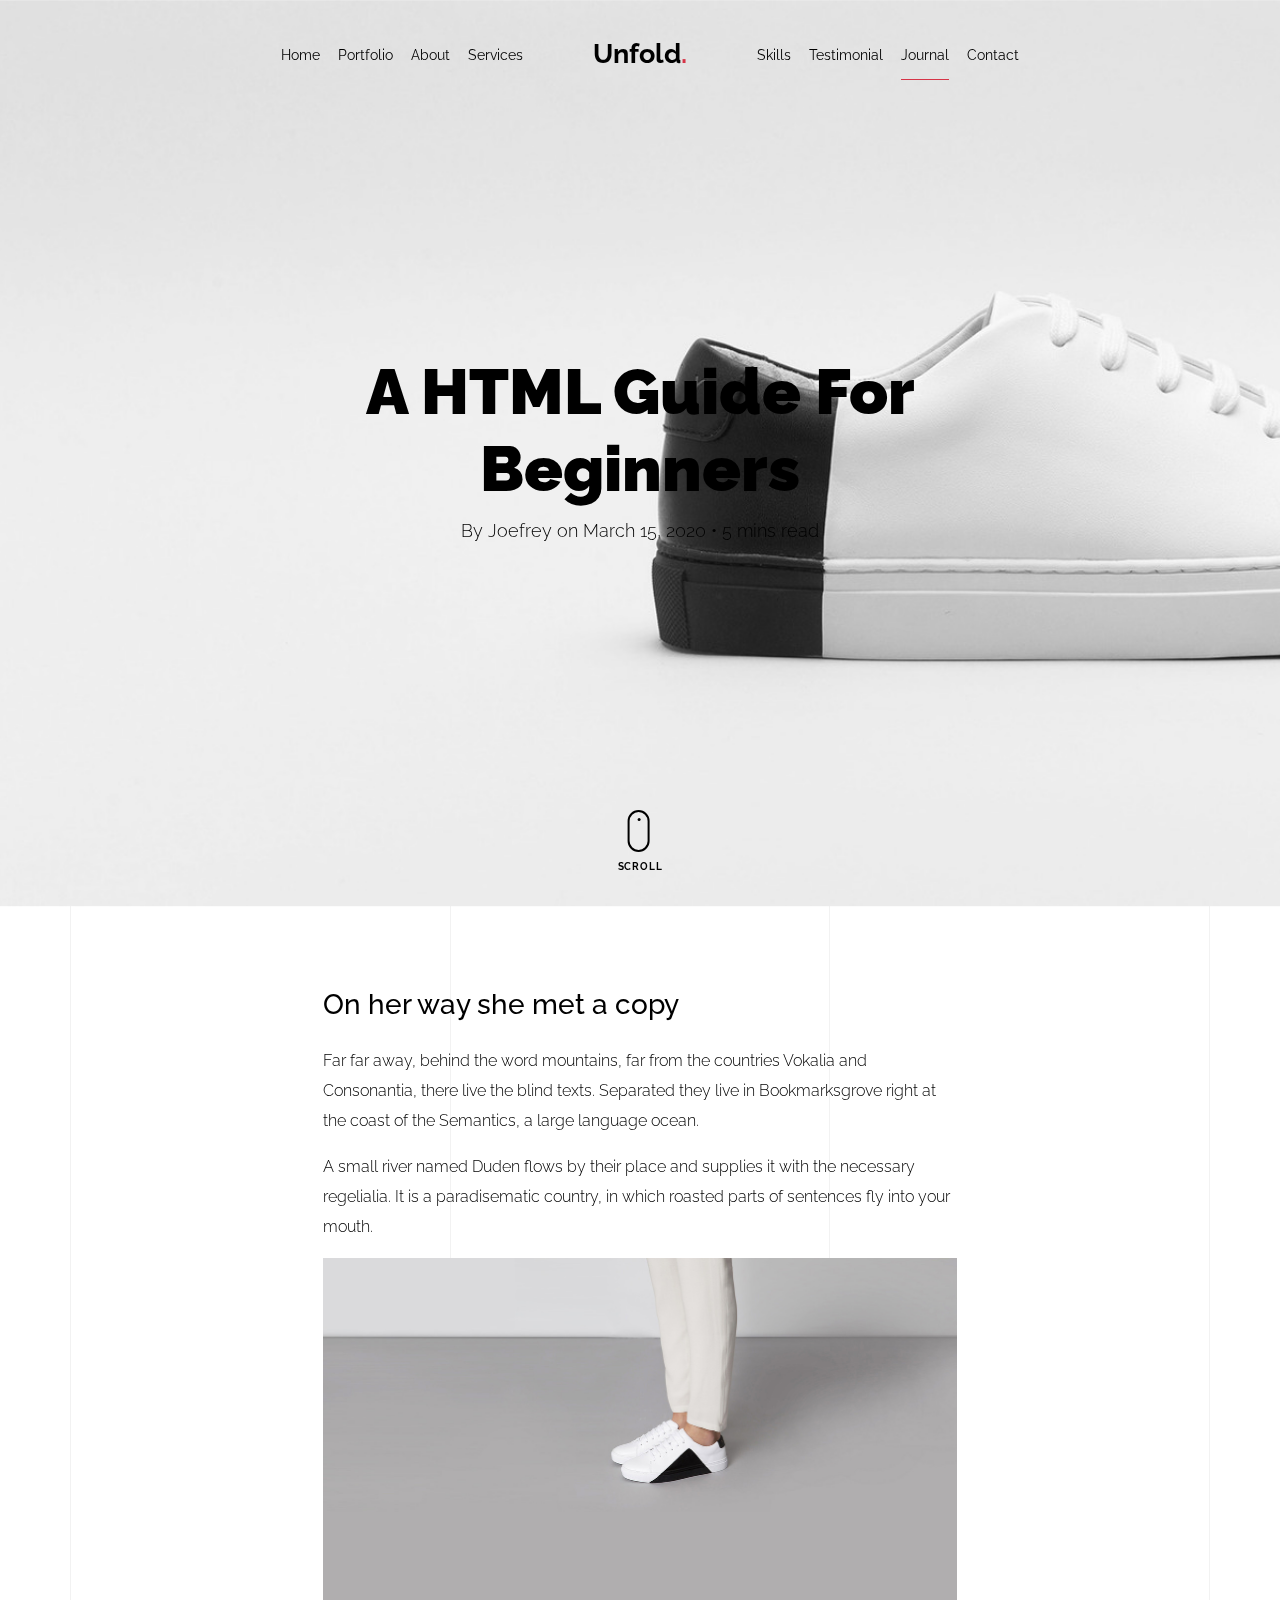
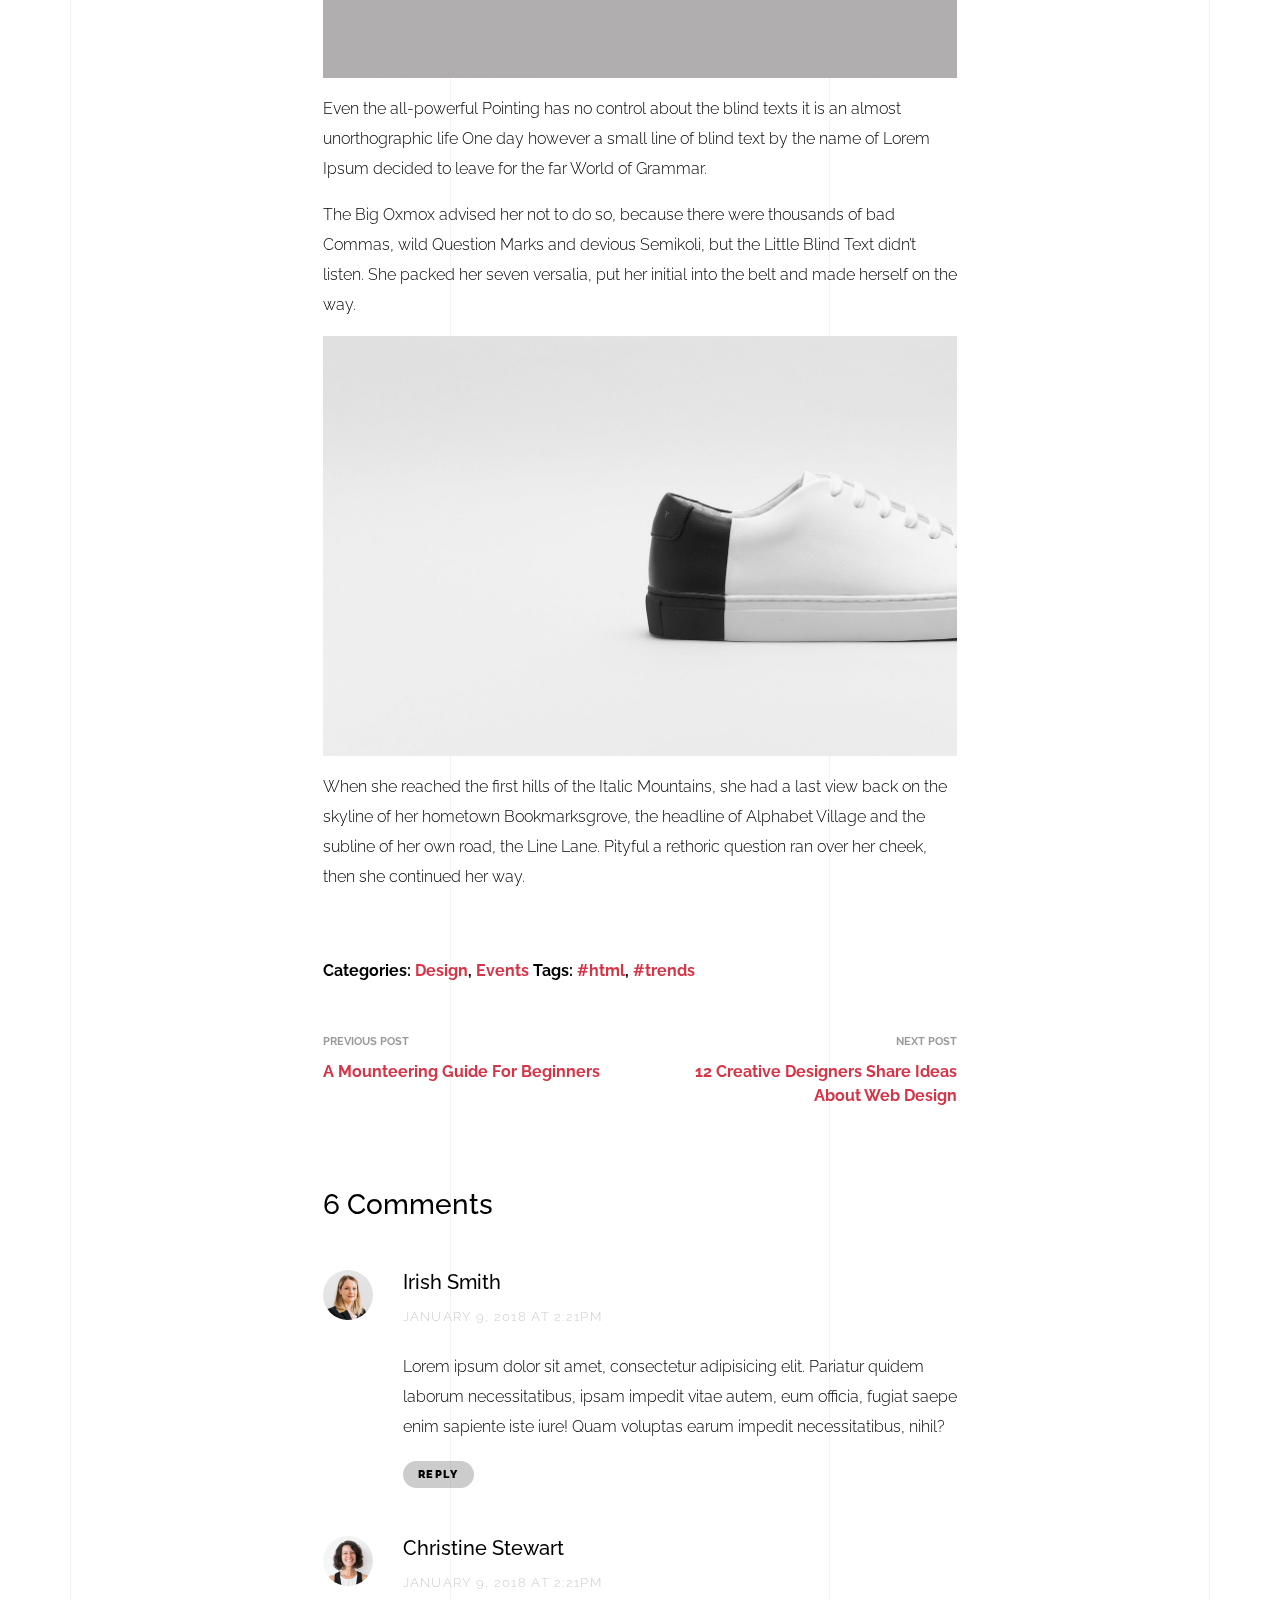
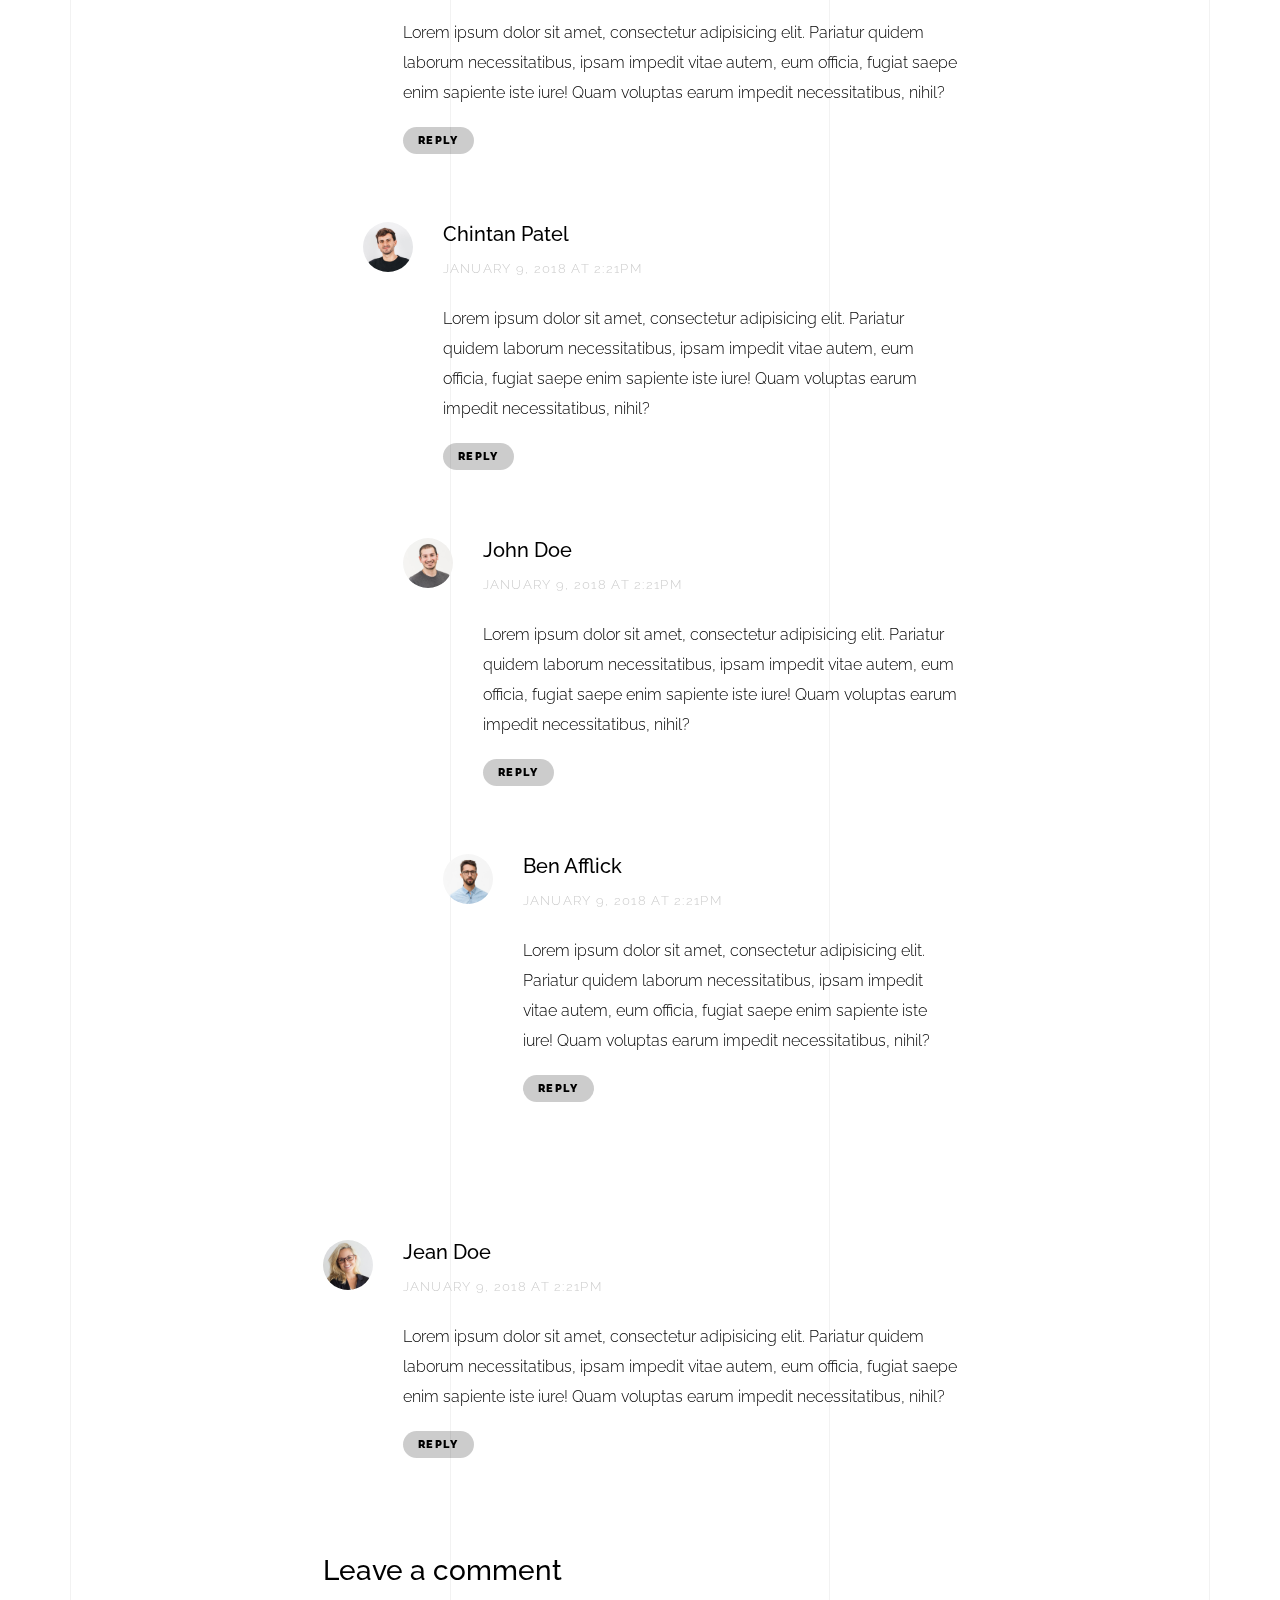
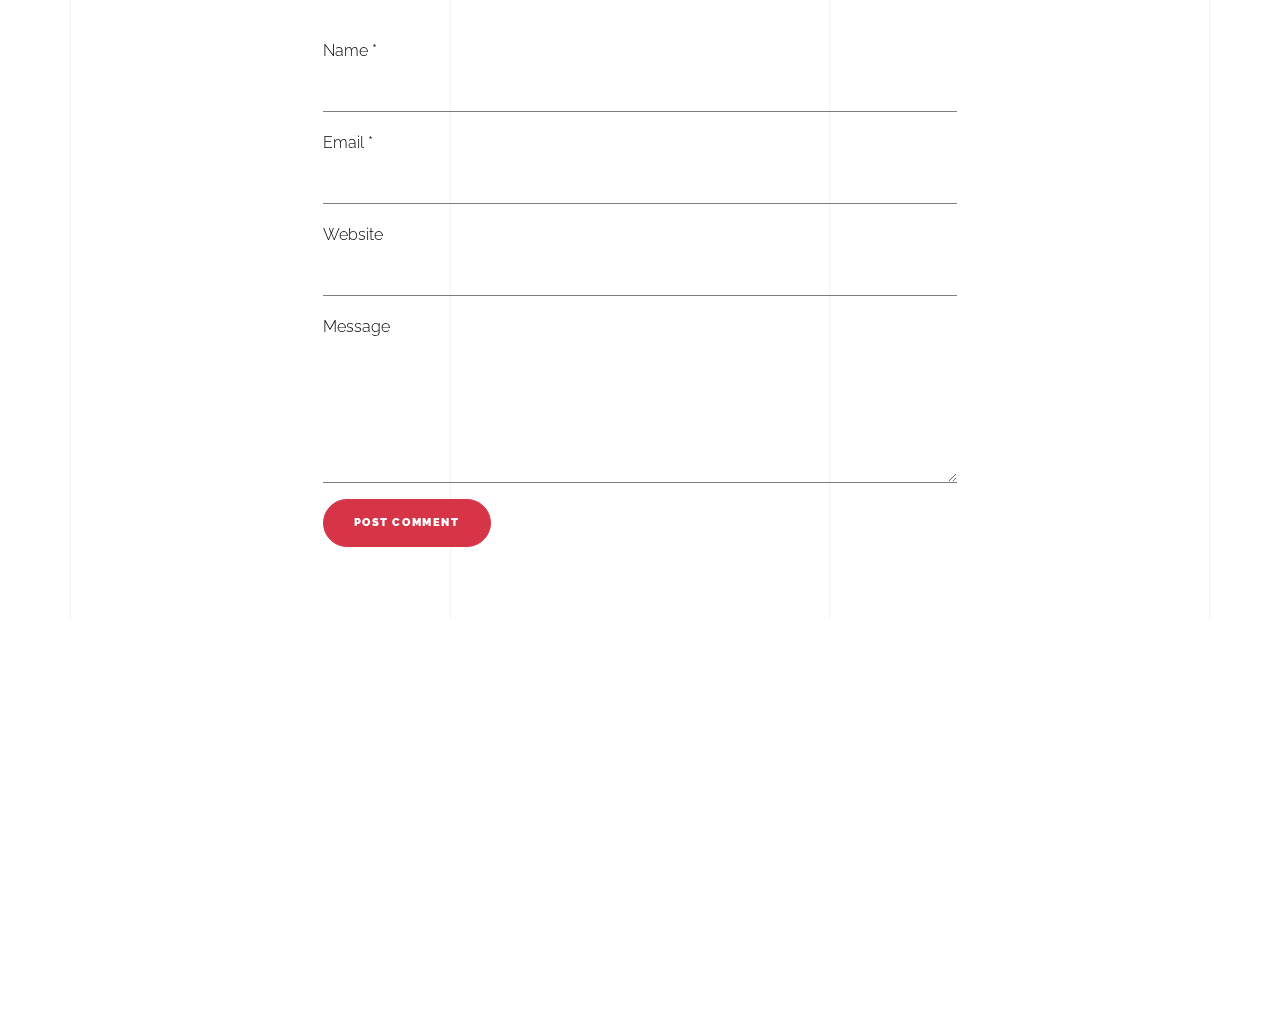
<file: light/blog-single.html>
<!doctype html>
<html lang="en">
  <head>
    <title>Unfold &mdash; A onepage portfolio HTML template by Unslate.co</title>
    <meta charset="utf-8">
    <meta name="viewport" content="width=device-width, initial-scale=1, shrink-to-fit=no">

    <meta name="description" content="A onepage portfolio HTML template by Unslate.co">
    <meta name="keywords" content="html, css, javascript, jquery">
    <meta name="author" content="Unslate.co">

    <link rel="stylesheet" href="css/vendor/icomoon/style.css">
    <link rel="stylesheet" href="css/vendor/owl.carousel.min.css">
    <link rel="stylesheet" href="css/vendor/aos.css">
    <link rel="stylesheet" href="css/vendor/animate.min.css">
    <link rel="stylesheet" href="css/vendor/bootstrap.min.css">
    <link rel="stylesheet" href="css/vendor/jquery.fancybox.min.css">
    

    <!-- Theme Style -->
    <link rel="stylesheet" href="css/style.css">

  </head>
  <body data-spy="scroll" data-target=".site-nav-target" data-offset="200">

    <nav class="unslate_co--site-mobile-menu">
      <div class="close-wrap d-flex">
        <a href="#" class="d-flex ml-auto js-menu-toggle">
          <span class="close-label">Close</span>
          <div class="close-times">
            <span class="bar1"></span>
            <span class="bar2"></span>
          </div>
        </a>
      </div>
      <div class="site-mobile-inner"></div>
    </nav>


    <div class="unslate_co--site-wrap">

      <div class="unslate_co--site-inner">

        <div class="lines-wrap">
          <div class="lines-inner">
            <div class="lines"></div>
          </div>
        </div>
        <!-- END lines -->
      
      <nav class="unslate_co--site-nav dark site-nav-target">

        <div class="container">
        
          <div class="row align-items-center justify-content-between text-left">
            <div class="col-md-5 text-right">
              <ul class="site-nav-ul js-clone-nav text-left d-none d-lg-inline-block">
                <li class="has-children">
                  <a href="index.html#home-section" class="nav-link">Home</a>
                  <ul class="dropdown">
                    <li>
                      <a href="index.html">Hero Image BG</a>
                    </li>
                    <li>
                      <a href="index-video.html">Video BG</a>
                    </li>
                    <li>
                      <a href="index-hero-slider.html">Hero Slider</a>
                    </li>
                    <li>
                      <a href="index-sidebar-menu.html">Sidebar Menu</a>
                    </li>
                    <li>
                      <a href="index-right-menu.html">Right Menu</a>
                    </li>
                  </ul>
                </li>
                <li><a href="index.html#portfolio-section" class="nav-link">Portfolio</a></li>
                <li><a href="index.html#about-section" class="nav-link">About</a></li>
                <li><a href="index.html#services-section" class="nav-link">Services</a></li>
              </ul>
            </div>
            <div class="site-logo pos-absolute">
              <a href="index.html" class="unslate_co--site-logo">Unfold<span>.</span></a>
            </div>
            <div class="col-md-5 text-right text-lg-left">
              <ul class="site-nav-ul js-clone-nav text-left d-none d-lg-inline-block">
                <li><a href="index.html#skills-section" class="nav-link">Skills</a></li>
                <li><a href="index.html#testimonial-section" class="nav-link">Testimonial</a></li>
                <li><a href="index.html#journal-section" class="nav-link active">Journal</a></li>
                <li><a href="index.html#contact-section" class="nav-link">Contact</a></li>
              </ul>

              <ul class="site-nav-ul-none-onepage text-right d-inline-block d-lg-none">
                <li><a href="#" class="js-menu-toggle">Menu</a></li>
              </ul>

            </div>
          </div>
        </div>

      </nav>
      <!-- END nav -->

      <div class="cover-v1 jarallax" style="background-image: url('images/work_1_full.jpg');">
        <div class="container">
          <div class="row align-items-center">
              
            <div class="col-md-8 mx-auto text-center">
              <h1 class="blog-heading" data-aos="fade-up" data-aos-delay="0">A HTML Guide For Beginners</h1>
              <div class="post-meta" data-aos="fade-up" data-aos-delay="100">By Joefrey on March 15, 2020 &bullet; 5 mins read</div>
            </div>

          </div>
        </div>


        <!-- dov -->
        <a href="#blog-single-section" class="mouse-wrap dark smoothscroll">
          <span class="mouse">
            <span class="scroll"></span>
          </span>
          <span class="mouse-label">Scroll</span>
        </a>

      </div>
      <!-- END .cover-v1 -->

      <div class="unslate_co--section" id="blog-single-section">
        <div class="container">
          <div class="row justify-content-center">
            <div class="col-md-7">
              <h3 class="mb-4">On her way she met a copy</h3>
              <p>Far far away, behind the word mountains, far from the countries Vokalia and Consonantia, there live the blind texts. Separated they live in Bookmarksgrove right at the coast of the Semantics, a large language ocean.</p>
              <p>A small river named Duden flows by their place and supplies it with the necessary regelialia. It is a paradisematic country, in which roasted parts of sentences fly into your mouth.</p>
              <p><img src="images/work_1_a_full.jpg" alt="Image" class="img-fluid"></p>
              <p>Even the all-powerful Pointing has no control about the blind texts it is an almost unorthographic life One day however a small line of blind text by the name of Lorem Ipsum decided to leave for the far World of Grammar.</p>
              <p>The Big Oxmox advised her not to do so, because there were thousands of bad Commas, wild Question Marks and devious Semikoli, but the Little Blind Text didn’t listen. She packed her seven versalia, put her initial into the belt and made herself on the way.</p>
              <p><img src="images/work_1_full.jpg" alt="Image" class="img-fluid"></p>
              <p>When she reached the first hills of the Italic Mountains, she had a last view back on the skyline of her hometown Bookmarksgrove, the headline of Alphabet Village and the subline of her own road, the Line Lane. Pityful a rethoric question ran over her cheek, then she continued her way.</p>


              <div class="pt-5 categories_tags ">
                <p>Categories:  <a href="#">Design</a>, <a href="#">Events</a>  Tags: <a href="#">#html</a>, <a href="#">#trends</a></p>
              </div>

              <div class="post-single-navigation d-flex align-items-stretch">
                <a href="#" class="mr-auto w-50 pr-4">
                  <span class="d-block">Previous Post</span>
                  A Mounteering Guide For Beginners
                </a>
                <a href="#" class="ml-auto w-50 text-right pl-4">
                  <span class="d-block">Next Post</span>
                  12 Creative Designers Share Ideas About Web Design
                </a>
              </div>


            <div class="pt-5">
              <h3 class="mb-5">6 Comments</h3>
              <ul class="comment-list">
                <li class="comment">
                  <div class="vcard bio">
                    <img src="images/person_woman_2.jpg" alt="Image placeholder">
                  </div>
                  <div class="comment-body">
                    <h3>Irish Smith</h3>
                    <div class="meta">January 9, 2018 at 2:21pm</div>
                    <p>Lorem ipsum dolor sit amet, consectetur adipisicing elit. Pariatur quidem laborum necessitatibus, ipsam impedit vitae autem, eum officia, fugiat saepe enim sapiente iste iure! Quam voluptas earum impedit necessitatibus, nihil?</p>
                    <p><a href="#" class="reply">Reply</a></p>
                  </div>
                </li>

                <li class="comment">
                  <div class="vcard bio">
                    <img src="images/person_woman_1.jpg" alt="Image placeholder">
                  </div>
                  <div class="comment-body">
                    <h3>Christine Stewart</h3>
                    <div class="meta">January 9, 2018 at 2:21pm</div>
                    <p>Lorem ipsum dolor sit amet, consectetur adipisicing elit. Pariatur quidem laborum necessitatibus, ipsam impedit vitae autem, eum officia, fugiat saepe enim sapiente iste iure! Quam voluptas earum impedit necessitatibus, nihil?</p>
                    <p><a href="#" class="reply">Reply</a></p>
                  </div>

                  <ul class="children">
                    <li class="comment">
                      <div class="vcard bio">
                        <img src="images/person_man_3.jpg" alt="Image placeholder">
                      </div>
                      <div class="comment-body">
                        <h3>Chintan Patel</h3>
                        <div class="meta">January 9, 2018 at 2:21pm</div>
                        <p>Lorem ipsum dolor sit amet, consectetur adipisicing elit. Pariatur quidem laborum necessitatibus, ipsam impedit vitae autem, eum officia, fugiat saepe enim sapiente iste iure! Quam voluptas earum impedit necessitatibus, nihil?</p>
                        <p><a href="#" class="reply">Reply</a></p>
                      </div>


                      <ul class="children">
                        <li class="comment">
                          <div class="vcard bio">
                            <img src="images/person_man_2.jpg" alt="Image placeholder">
                          </div>
                          <div class="comment-body">
                            <h3>John Doe</h3>
                            <div class="meta">January 9, 2018 at 2:21pm</div>
                            <p>Lorem ipsum dolor sit amet, consectetur adipisicing elit. Pariatur quidem laborum necessitatibus, ipsam impedit vitae autem, eum officia, fugiat saepe enim sapiente iste iure! Quam voluptas earum impedit necessitatibus, nihil?</p>
                            <p><a href="#" class="reply">Reply</a></p>
                          </div>

                            <ul class="children">
                              <li class="comment">
                                <div class="vcard bio">
                                  <img src="images/person_man_1.jpg" alt="Image placeholder">
                                </div>
                                <div class="comment-body">
                                  <h3>Ben Afflick</h3>
                                  <div class="meta">January 9, 2018 at 2:21pm</div>
                                  <p>Lorem ipsum dolor sit amet, consectetur adipisicing elit. Pariatur quidem laborum necessitatibus, ipsam impedit vitae autem, eum officia, fugiat saepe enim sapiente iste iure! Quam voluptas earum impedit necessitatibus, nihil?</p>
                                  <p><a href="#" class="reply">Reply</a></p>
                                </div>
                              </li>
                            </ul>
                        </li>
                      </ul>
                    </li>
                  </ul>
                </li>

                <li class="comment">
                  <div class="vcard bio">
                    <img src="images/person_woman_3.jpg" alt="Image placeholder">
                  </div>
                  <div class="comment-body">
                    <h3>Jean Doe</h3>
                    <div class="meta">January 9, 2018 at 2:21pm</div>
                    <p>Lorem ipsum dolor sit amet, consectetur adipisicing elit. Pariatur quidem laborum necessitatibus, ipsam impedit vitae autem, eum officia, fugiat saepe enim sapiente iste iure! Quam voluptas earum impedit necessitatibus, nihil?</p>
                    <p><a href="#" class="reply">Reply</a></p>
                  </div>
                </li>
              </ul>
              <!-- END comment-list -->
              
              <div class="comment-form-wrap pt-5">
                <h3 class="mb-5">Leave a comment</h3>
                <form action="#" class="">
                  <div class="form-group">
                    <label for="name">Name *</label>
                    <input type="text" class="form-control" id="name">
                  </div>
                  <div class="form-group">
                    <label for="email">Email *</label>
                    <input type="email" class="form-control" id="email">
                  </div>
                  <div class="form-group">
                    <label for="website">Website</label>
                    <input type="url" class="form-control" id="website">
                  </div>

                  <div class="form-group">
                    <label for="message">Message</label>
                    <textarea name="message" id="message" cols="30" rows="5" class="form-control"></textarea>
                  </div>
                  <div class="form-group">
                    <input type="submit" value="Post Comment" class="btn btn-primary btn-md">
                  </div>

                </form>
              </div>
            </div>
            </div>
          </div>
        </div>
      </div>

      
      </div>

      <footer class="unslate_co--footer unslate_co--section">
        <div class="container">
          <div class="row justify-content-center">
            <div class="col-md-7">
              
              <div class="footer-site-logo"><a href="#">Unfold<span>.</span></a></div>

              <ul class="footer-site-social">
                <li><a href="#">Facebook</a></li>
                <li><a href="#">Twitter</a></li>
                <li><a href="#">Instagram</a></li>
                <li><a href="#">Dribbble</a></li>
                <li><a href="#">Behance</a></li>
              </ul>

              <p class="site-copyright">
                <small>&copy; 2020 <a href="#">Unfold</a>. All Rights Reserved. Design with <span class="icon-heart text-danger"></span> by <a href="#">Unslate.co</a>.</small>
              </p>

            </div>
          </div>
        </div>
      </footer>

      
    </div>

    <!-- Loader -->
    <div id="unslate_co--overlayer"></div>
    <div class="site-loader-wrap">
      <div class="site-loader dark"></div>
    </div>

    <script src="js/scripts-dist.js"></script>
    <script src="js/main.js"></script>

    <!-- Global site tag (gtag.js) - Google Analytics -->
<script async src="https://www.googletagmanager.com/gtag/js?id=UA-157808202-1"></script>
<script>
  window.dataLayer = window.dataLayer || [];
  function gtag(){dataLayer.push(arguments);}
  gtag('js', new Date());

  gtag('config', 'UA-157808202-1');
</script>

  </body>
</html>
</file>
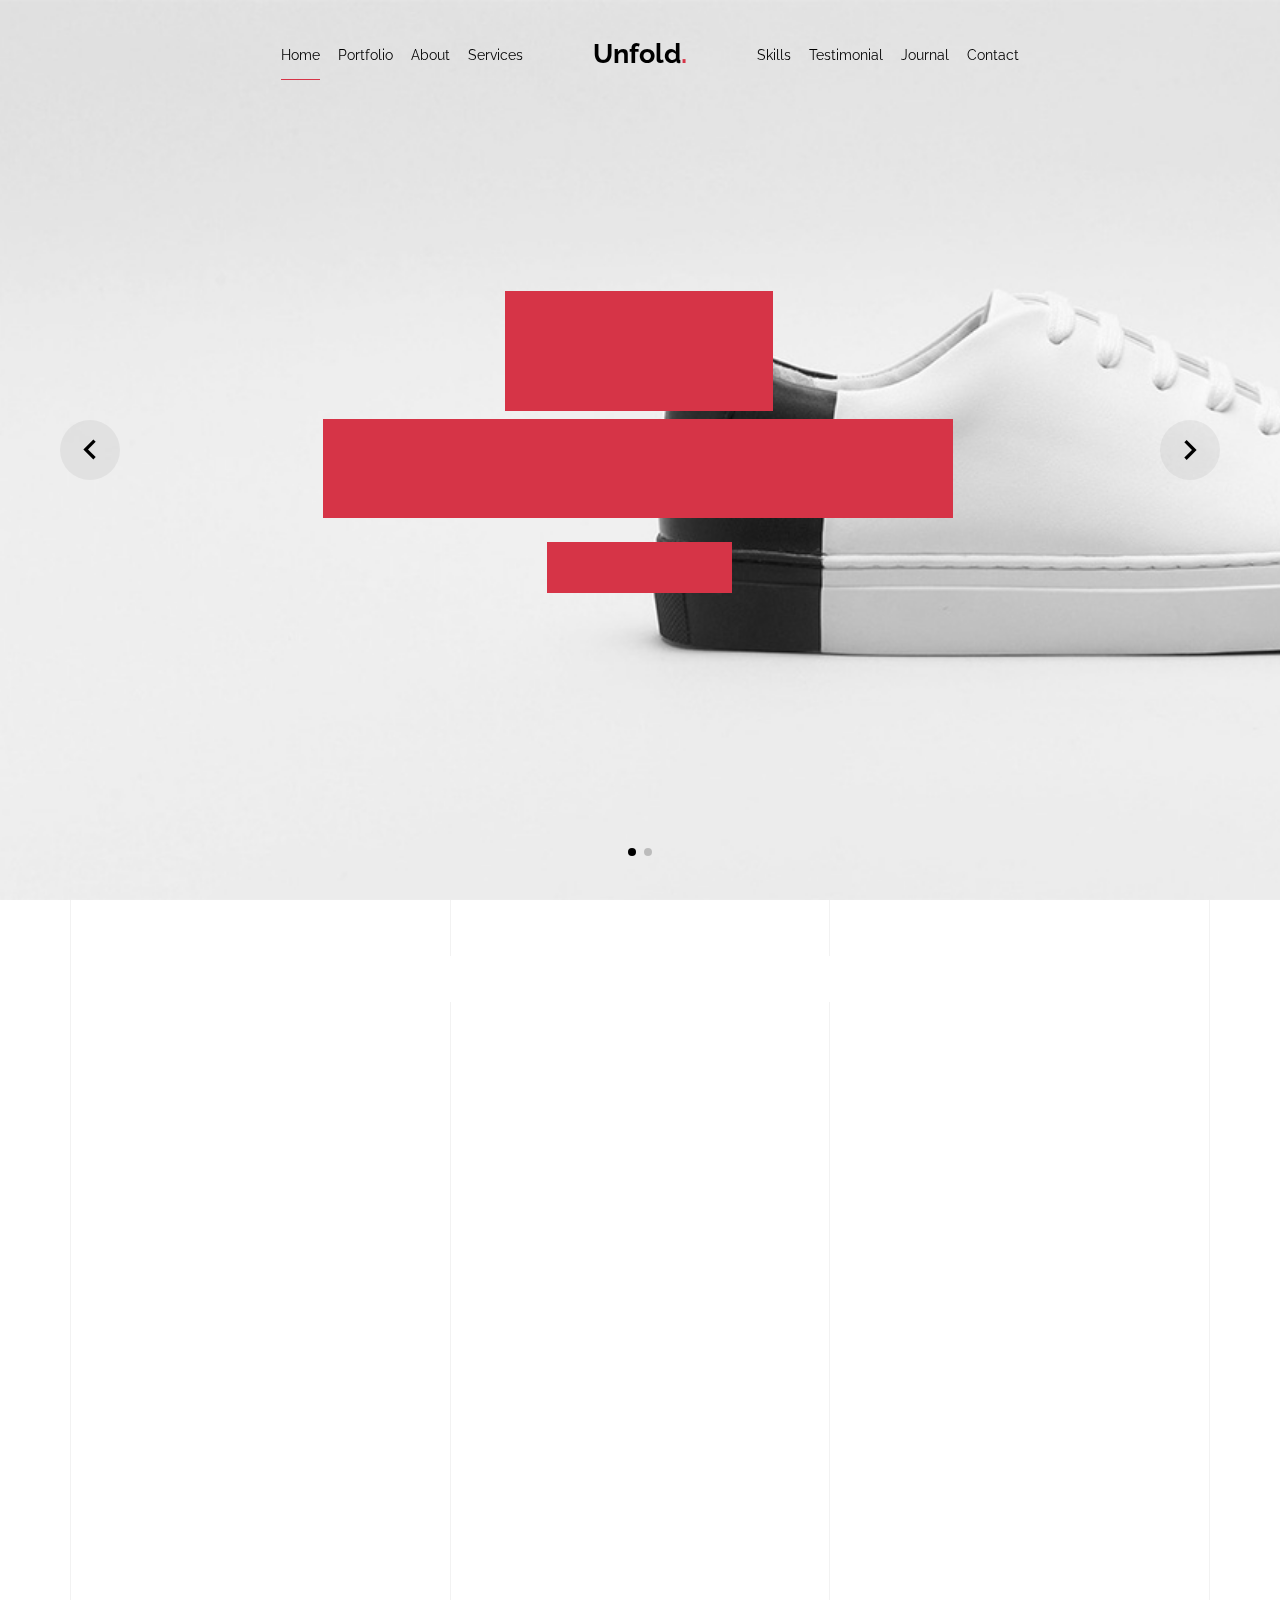
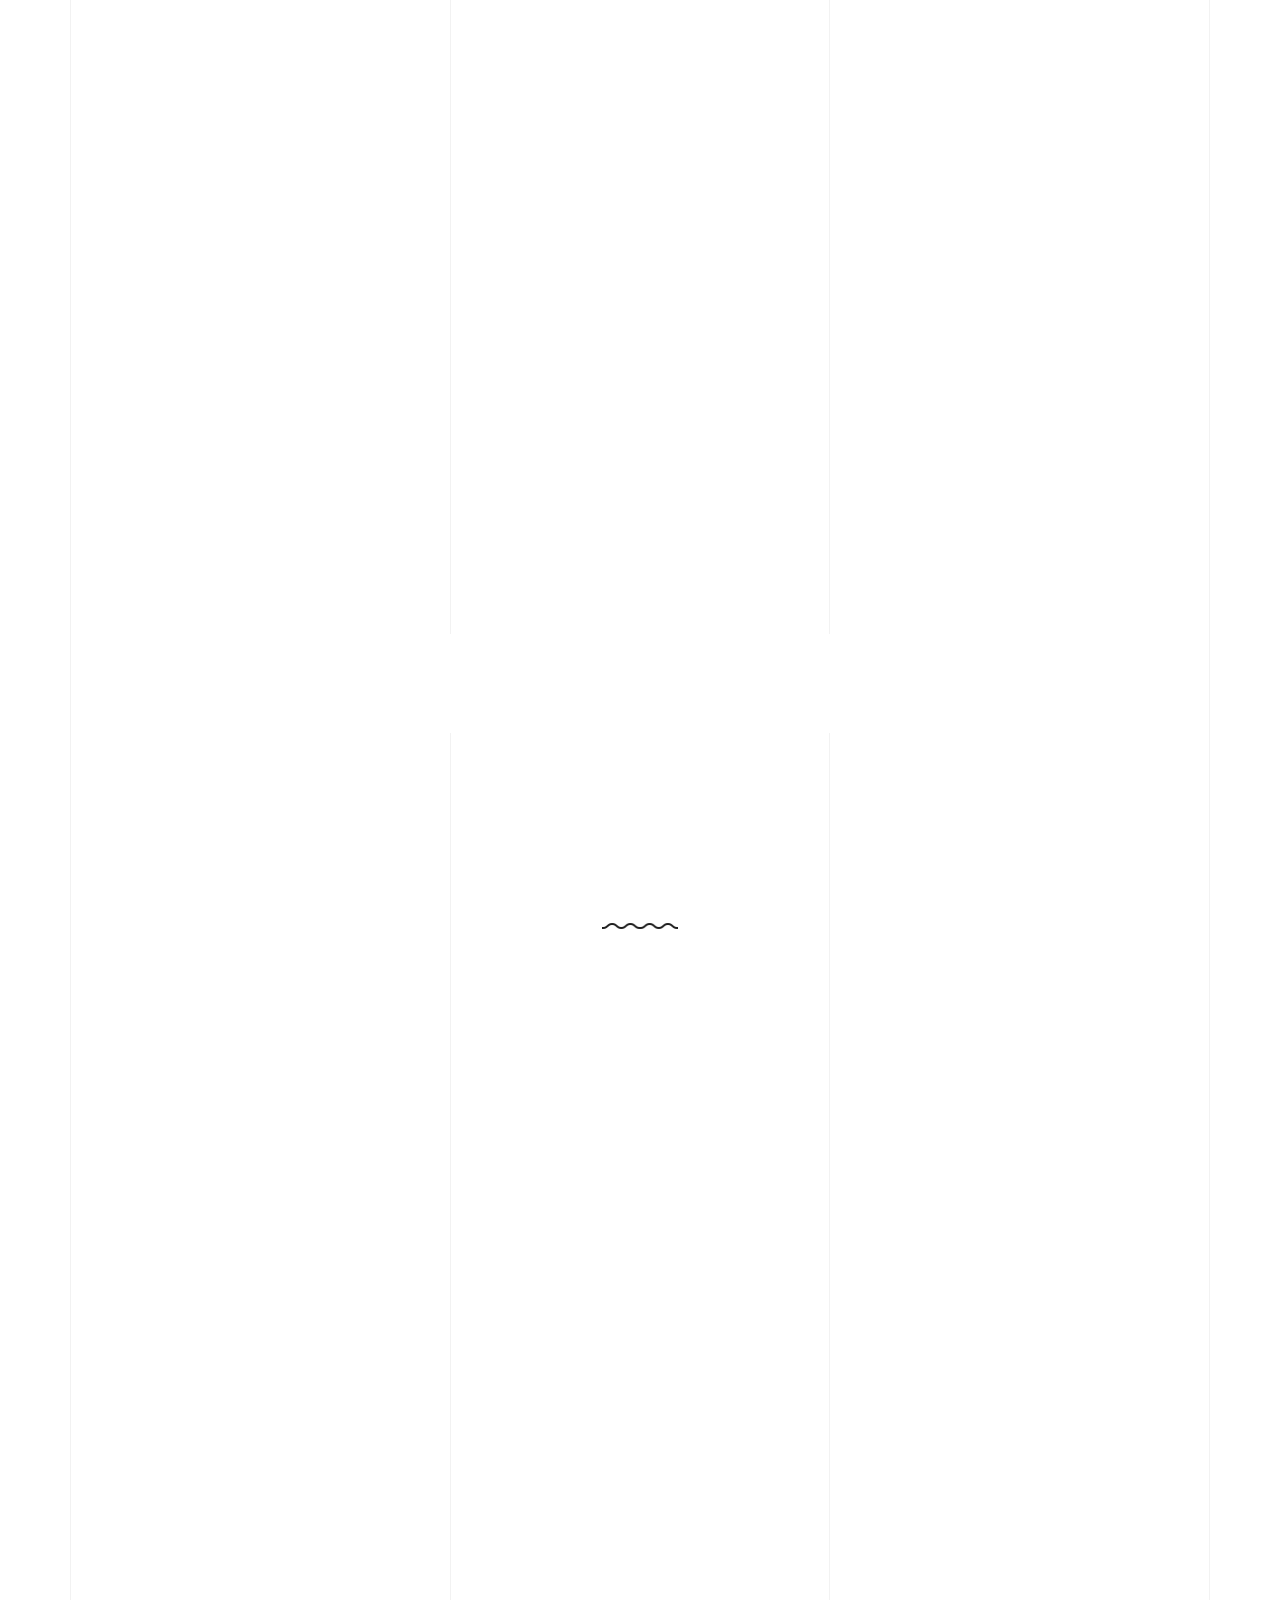
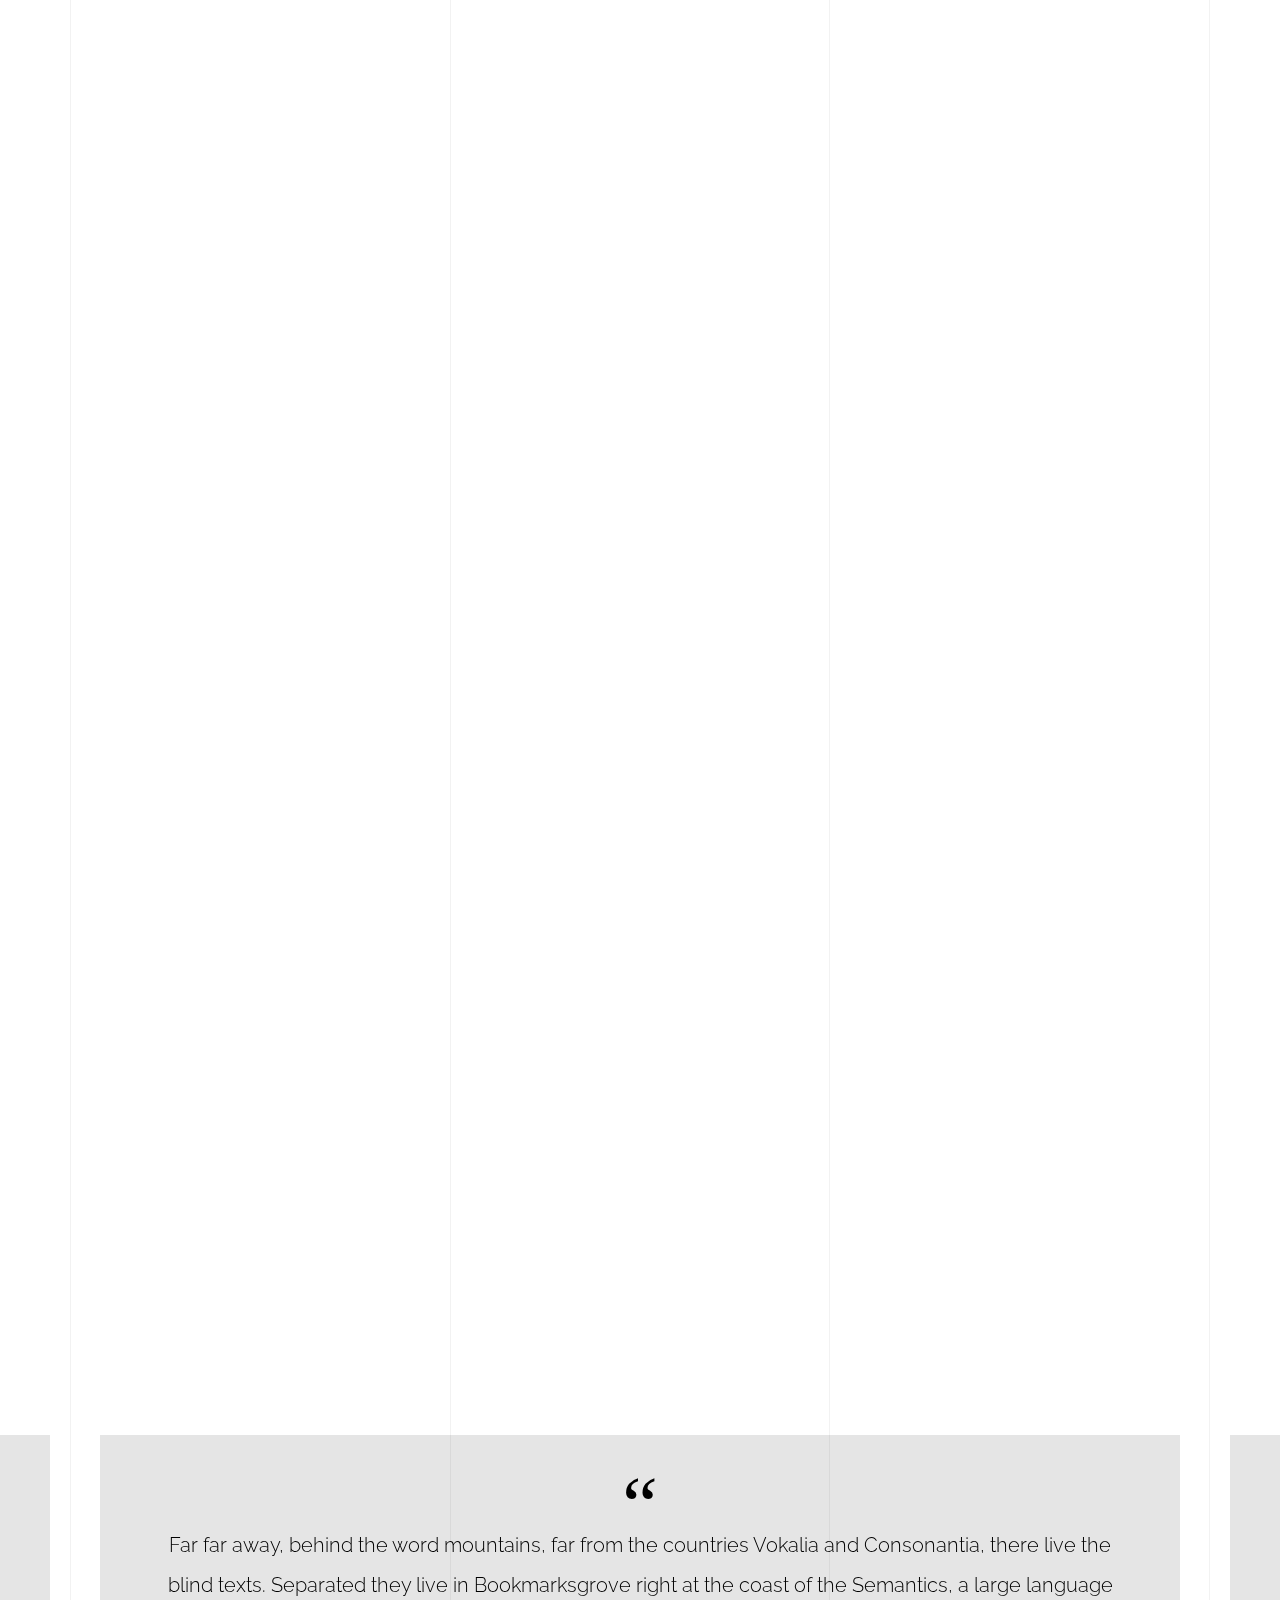
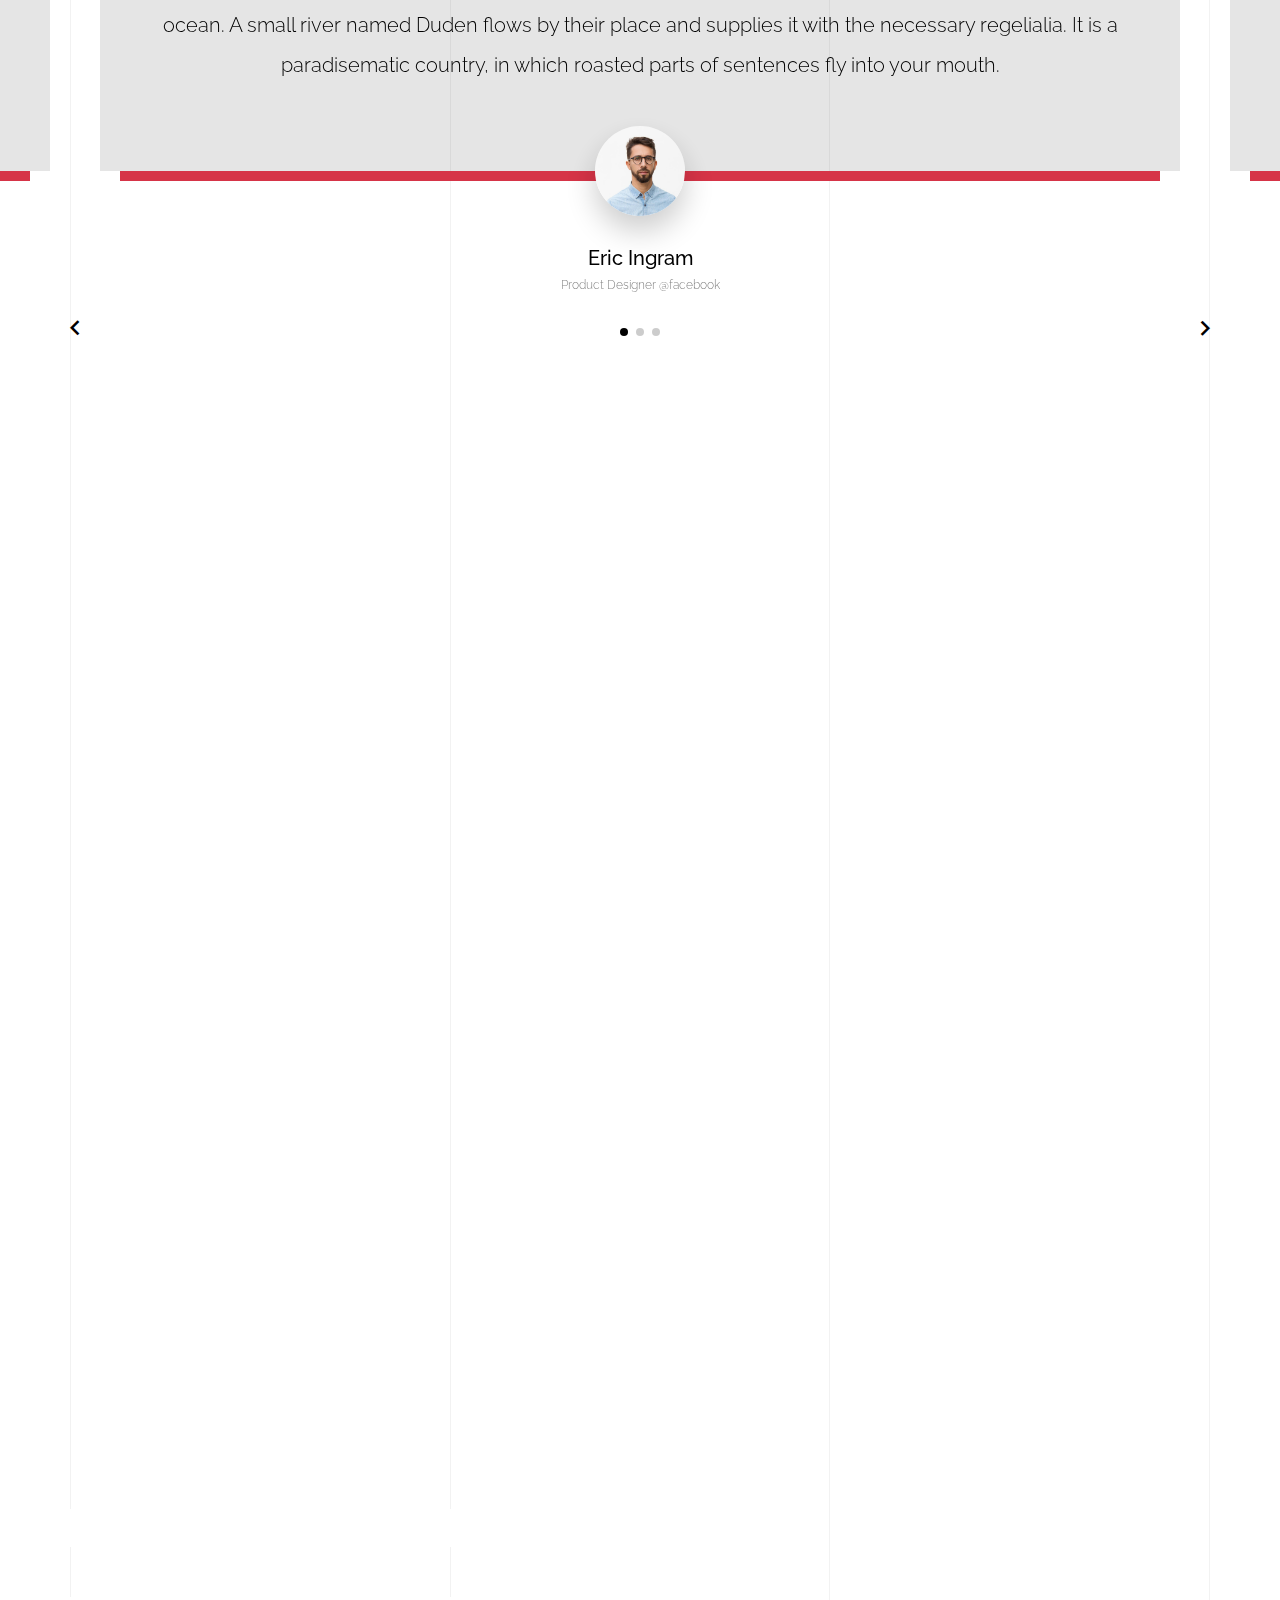
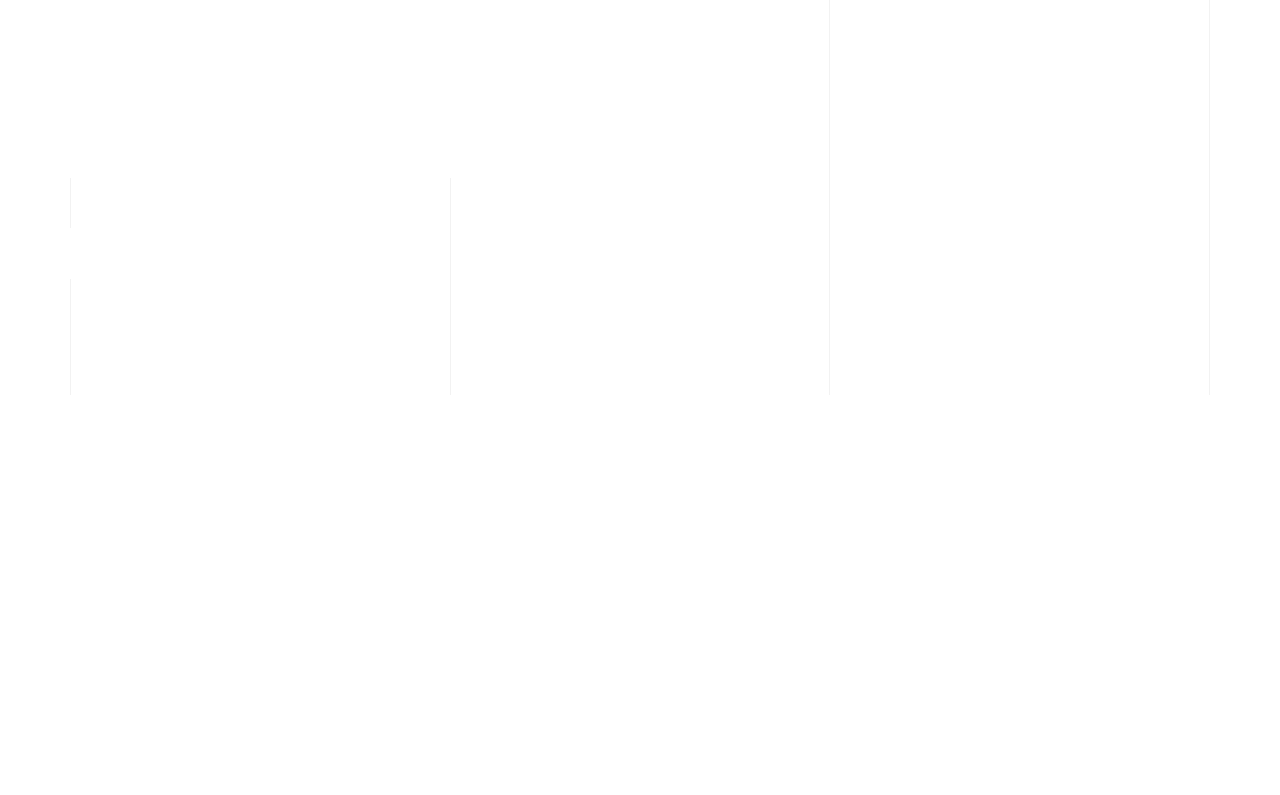
<file: light/index-hero-slider.html>
<!doctype html>
<html lang="en">
  <head>
    <title>Unfold &mdash; A onepage portfolio HTML template by Unslate.co</title>
    <meta charset="utf-8">
    <meta name="viewport" content="width=device-width, initial-scale=1, shrink-to-fit=no">

    <meta name="description" content="A onepage portfolio HTML template by Unslate.co">
    <meta name="keywords" content="html, css, javascript, jquery">
    <meta name="author" content="Unslate.co">

    <link rel="stylesheet" href="css/vendor/icomoon/style.css">
    <link rel="stylesheet" href="css/vendor/owl.carousel.min.css">
    <link rel="stylesheet" href="css/vendor/aos.css">
    <link rel="stylesheet" href="css/vendor/animate.min.css">
    <link rel="stylesheet" href="css/vendor/bootstrap.min.css">
    <link rel="stylesheet" href="css/vendor/jquery.fancybox.min.css">
    

    <!-- Theme Style -->
    <link rel="stylesheet" href="css/style.css">

  </head>
  <body data-spy="scroll" data-target=".site-nav-target" data-offset="200">

    <nav class="unslate_co--site-mobile-menu">
      <div class="close-wrap d-flex">
        <a href="#" class="d-flex ml-auto js-menu-toggle">
          <span class="close-label">Close</span>
          <div class="close-times">
            <span class="bar1"></span>
            <span class="bar2"></span>
          </div>
        </a>
      </div>
      <div class="site-mobile-inner"></div>
    </nav>


    <div class="unslate_co--site-wrap">

      <div class="unslate_co--site-inner">

        <div class="lines-wrap">
          <div class="lines-inner">
            <div class="lines"></div>
          </div>
        </div>
        <!-- END lines -->
      
      <nav class="unslate_co--site-nav dark site-nav-target">

        <div class="container">
        
          <div class="row align-items-center justify-content-between text-left">
            <div class="col-md-5 text-right">
              <ul class="site-nav-ul js-clone-nav text-left d-none d-lg-inline-block">
                <li class="has-children">
                  <a href="#home-section" class="nav-link">Home</a>
                  <ul class="dropdown">
                    <li>
                      <a href="index.html">Hero Image BG</a>
                    </li>
                    <li>
                      <a href="index-video.html">Video BG</a>
                    </li>
                    <li>
                      <a href="index-hero-slider.html">Hero Slider</a>
                    </li>
                    <li>
                      <a href="index-sidebar-menu.html">Sidebar Menu</a>
                    </li>
                    <li>
                      <a href="index-right-menu.html">Right Menu</a>
                    </li>
                  </ul>
                </li>
                <li><a href="#portfolio-section" class="nav-link">Portfolio</a></li>
                <li><a href="#about-section" class="nav-link">About</a></li>
                <li><a href="#services-section" class="nav-link">Services</a></li>
              </ul>
            </div>
            <div class="site-logo pos-absolute">
              <a href="index-hero-slider.html" class="unslate_co--site-logo">Unfold<span>.</span></a>
            </div>
            <div class="col-md-5 text-right text-lg-left">
              <ul class="site-nav-ul js-clone-nav text-left d-none d-lg-inline-block">
                <li><a href="#skills-section" class="nav-link">Skills</a></li>
                <li><a href="#testimonial-section" class="nav-link">Testimonial</a></li>
                <li><a href="#journal-section" class="nav-link">Journal</a></li>
                <li><a href="#contact-section" class="nav-link">Contact</a></li>
              </ul>

              <ul class="site-nav-ul-none-onepage text-right d-inline-block d-lg-none">
                <li><a href="#" class="js-menu-toggle">Menu</a></li>
              </ul>

            </div>
          </div>
        </div>

      </nav>
      <!-- END nav -->
      
      <div class="hero-slider-wrap">
        
        <div class="owl-carousel single-slider mb-0">
          
          <div class="cover-v1 jarallax" style="background-image: url('images/work_1_md.jpg');" id="home-section">
            <div class="container">
              <div class="row align-items-center">
                  
                <div class="col-md-7 mx-auto text-center">
                  <h1 class="heading gsap-reveal-hero">Unfold</h1>
                  <h2 class="subheading mb-4 gsap-reveal-hero">I’m Thea Hoyer A Product Designer Based In San Francisco</h2>
                  <p class="gsap-reveal-hero"><a href="#" class="btn btn-outline-pill btn-bg-white--hover btn-custom-light">Download my CV</a></p>
                </div>

              </div>
            </div>

          </div>
          <!-- END .cover-v1 -->


          <div class="cover-v1 jarallax" style="background-image: url('images/work_2_b_full.jpg');">
            <div class="container">
              <div class="row align-items-center">
                  
                <div class="col-md-12 mx-auto text-center">
                  <h1 class="heading gsap-reveal-hero">One Page Portfolio</h1>
                </div>

              </div>
            </div>

          </div>
          <!-- END .cover-v1 -->

        </div>
        <!-- END owl-carousel -->
        
      </div>

      <div class="unslate_co--section" id="portfolio-section">
        <div class="container">
          
          
          <div class="relative"><div class="loader-portfolio-wrap"><div class="loader-portfolio dark"></div></div> </div>
          <div id="portfolio-single-holder"></div>

          <div class="portfolio-wrapper">

            <div class="d-flex align-items-center mb-4 gsap-reveal gsap-reveal-filter">
              <h2 class="mr-auto heading-h2">Portfolio</h2>
              
              <a href="#" class="text-black js-filter d-inline-block d-lg-none">Filter</a>
              
              <div class="filter-wrap">
                <div class="filter ml-auto" id="filters">
                  <a href="#" class="active" data-filter="*">All</a>
                  <a href="#" data-filter=".web">Web</a>
                  <a href="#" data-filter=".branding">Branding</a>
                  <a href="#" data-filter=".illustration">Illustration</a>
                  <a href="#" data-filter=".packaging">Packaging</a>
                </div>
              </div>
            </div>


            
            <div id="posts" class="row gutter-isotope-item">
              <div class="item web branding col-sm-6 col-md-6 col-lg-4 isotope-mb-2">
                <a href="portfolio-single-1.html" class="portfolio-item ajax-load-page isotope-item gsap-reveal-img" data-id="1">
                    <div class="overlay">
                      <span class="wrap-icon icon-link2"></span>
                      <div class="portfolio-item-content">
                        <h3>Shoe Rebranding</h3>
                        <p>web, branding</p>
                      </div>
                    </div>
                    <img src="images/work_1_md.jpg" class="lazyload  img-fluid" alt="Images" />
                  </a>
              </div>
              <div class="item branding packaging illustration col-sm-6 col-md-6 col-lg-4 isotope-mb-2 ">
                <a href="portfolio-single-3.html" class="portfolio-item ajax-load-page item-portrait isotope-item gsap-reveal-img" data-id="3">
                    <div class="overlay">
                      <span class="wrap-icon icon-link2"></span>
                      <div class="portfolio-item-content">
                        <h3>Reworking</h3>
                        <p>branding, packaging, illustration</p>
                      </div>
                    </div>
                    <img src="images/work_2_md.jpg" class="lazyload  img-fluid" alt="Images" />
                  </a>
              </div>

              <div class="item branding packaging col-sm-6 col-md-6 col-lg-4 isotope-mb-2">
                <a href="portfolio-single-4.html" class="portfolio-item isotope-item ajax-load-page gsap-reveal-img" data-id="4">
                    <div class="overlay">
                      <span class="wrap-icon icon-link2"></span>
                      <div class="portfolio-item-content">
                        <h3>Modern Building</h3>
                        <p>branding, packaging</p>
                      </div>
                    </div>
                    <img src="images/work_3_md.jpg" class="lazyload  img-fluid" alt="Images" />
                  </a>
              </div>

              <div class="item web packaging col-sm-6 col-md-6 col-lg-4 isotope-mb-2">

                <a href="images/work_4_full.jpg" class="portfolio-item isotope-item gsap-reveal-img" data-fancybox="gallery" data-caption="Watch">
                    <div class="overlay">
                      <span class="wrap-icon icon-photo2"></span>
                      <div class="portfolio-item-content">
                        <h3>Watch</h3>
                        <p>web, packaging</p>
                      </div>
                    </div>
                    <img src="images/work_4_full.jpg" class="lazyload  img-fluid" alt="Images" />
                  </a>

              </div>

              <div class="item illustration packaging col-sm-6 col-md-6 col-lg-4 isotope-mb-2">
                <a href="images/work_5_md.jpg" class="portfolio-item isotope-item gsap-reveal-img" data-fancybox="gallery" data-caption="Shoe Rebranding">
                    <div class="overlay">
                      <span class="wrap-icon icon-photo2"></span>
                      <div class="portfolio-item-content">
                        <h3>Shoe Rebranding</h3>
                        <p>illustration, packaging</p>
                      </div>
                    </div>
                    <img src="images/work_5_md.jpg" class="lazyload  img-fluid" alt="Images" />
                  </a>
              </div>

              <div class="item web branding col-sm-6 col-md-6 col-lg-4 isotope-mb-2">
                <a href="portfolio-single-2.html" class="portfolio-item ajax-load-page item-portrait isotope-item gsap-reveal-img" data-id="2">
                    <div class="overlay">
                      <span class="wrap-icon icon-link2"></span>
                      <div class="portfolio-item-content">
                        <h3>Reshape</h3>
                        <p>web, branding</p>
                      </div>
                    </div>
                    <img src="images/work_6_md.jpg" class="lazyload  img-fluid" alt="Images" />
                  </a>
              </div>

              <div class="item branding packaging col-sm-6 col-md-6 col-lg-4 isotope-mb-2">
                <a href="images/work_7_a_md.jpg" class="portfolio-item item-portrait isotope-item gsap-reveal-img" data-fancybox="gallery" data-caption="Modern Building">
                    <div class="overlay">
                      <span class="wrap-icon icon-photo2"></span>
                      <div class="portfolio-item-content">
                        <h3>Modern Building</h3>
                        <p>branding, packaging</p>
                      </div>
                    </div>
                    <img src="images/work_7_a_md.jpg" class="lazyload  img-fluid" alt="Images" />
                  </a>
              </div>

              <div class="item web branding col-sm-6 col-md-6 col-lg-4 isotope-mb-2">
                <a href="https://www.youtube.com/watch?v=mwtbEGNABWU" class="portfolio-item isotope-item gsap-reveal-img" data-fancybox="gallery" data-caption="Showreel 2019">
                    <div class="overlay">
                      <span class="wrap-icon icon-play_circle_filled"></span>
                      <div class="portfolio-item-content">
                        <h3>Showreel 2019</h3>
                        <p>web, branding</p>
                      </div>
                    </div>
                    <img src="images/work_8_md.jpg" class="lazyload  img-fluid" alt="Images" />
                  </a>
              </div>

              <div class="item web illustration col-sm-6 col-md-6 col-lg-4 isotope-mb-2">
                <a href="images/work_9_a_md.jpg" class="portfolio-item isotope-item gsap-reveal-img" data-fancybox="gallery" data-caption="Render Packaging">
                    <div class="overlay">
                      <span class="wrap-icon icon-photo2"></span>
                      <div class="portfolio-item-content">
                        <h3>Render Packaging</h3>
                        <p>web, illustration</p>
                      </div>
                    </div>
                    <img src="images/work_9_a_md.jpg" class="lazyload  img-fluid" alt="Images" />
                  </a>
              </div>

            </div>
            
          </div>


        </div>
      </div>

      <div class="unslate_co--section">
        <div class="container">
          <div class="owl-carousel logo-slider">
            <div class="logo-v1 gsap-reveal">
              <img src="images/logo-google.png" alt="Image" class="img-fluid">
            </div>
            <div class="logo-v1 gsap-reveal">
              <img src="images/logo-puma.png" alt="Image" class="img-fluid">
            </div>
            <div class="logo-v1 gsap-reveal">
              <img src="images/logo-paypal.png" alt="Image" class="img-fluid">
            </div>
            <div class="logo-v1 gsap-reveal">
              <img src="images/logo-adobe.png" alt="Image" class="img-fluid">
            </div>
          </div>
        </div>
      </div>



      <div class="unslate_co--section" id="about-section">
        <div class="container">
          
          <div class="section-heading-wrap text-center mb-5">
            <h2 class="heading-h2 text-center divider"><span class="gsap-reveal">About Me</span></h2>
            <img src="images/divider.png" alt="divider" width="76">
          </div>
          

          <div class="row mt-5 justify-content-between">
            <div class="col-lg-7 mb-5 mb-lg-0" data-aos="fade-up">
              <figure class="dotted-bg gsap-reveal-img">
                <img src="images/about_me_pic.jpg" alt="Image" class="img-fluid">
              </figure>
            </div>
            <div class="col-lg-4 pr-lg-5">
              <h3 class="mb-4 heading-h3"><span class="gsap-reveal">We can make it together</span></h3>
              <p class="lead gsap-reveal">Far far away, behind the word mountains, far from the countries Vokalia and Consonantia, there <a href="#">live the blind</a> texts. </p>
              <p class="mb-4 gsap-reveal">A small river named Duden flows by their place and supplies it with the necessary regelialia. It is a paradisematic country, in which roasted parts of sentences fly into your mouth.</p>
              <p class="gsap-reveal"><a href="#" class="btn btn-outline-pill btn-custom-light">Download my CV</a></p>
            </div>
          </div>
        </div>
      </div>

      <div class="unslate_co--section" id="services-section">
        <div class="container">

          <div class="section-heading-wrap text-center mb-5">
            <h2 class="heading-h2 text-center divider"><span class="gsap-reveal">My Services</span></h2>
            <span class="gsap-reveal"><img src="images/divider.png" alt="divider" width="76"></span>
          </div>

          <div class="row gutter-v3">
            <div class="col-md-6 col-lg-4 mb-4">
              <div class="feature-v1" data-aos="fade-up" data-aos-delay="0">
                <div class="wrap-icon mb-3">
                  <img src="images/svg/001-options.svg" alt="Image" width="45">
                </div>
                <h3>Digital <br> Strategy</h3>
                <p>A small river named Duden flows by their place and supplies it with the necessary regelialia. </p>
              </div> 
            </div>
            <div class="col-md-6 col-lg-4 mb-4">
              <div class="feature-v1" data-aos="fade-up" data-aos-delay="100">
                <div class="wrap-icon mb-3">
                  <img src="images/svg/002-chat.svg" alt="Icon" width="45">
                </div>
                <h3>Web <br> Design</h3>
                <p>A small river named Duden flows by their place and supplies it with the necessary regelialia. </p>
              </div> 
            </div>
            <div class="col-md-6 col-lg-4 mb-4">
              <div class="feature-v1" data-aos="fade-up" data-aos-delay="200">
                <div class="wrap-icon mb-3">
                  <img src="images/svg/003-contact-book.svg" alt="Image" class="img-fluid" width="45">
                </div>
                <h3>User <br> Experience</h3>
                <p>A small river named Duden flows by their place and supplies it with the necessary regelialia. </p>
              </div> 
            </div>

            <div class="col-md-6 col-lg-4 mb-4">
              <div class="feature-v1" data-aos="fade-up" data-aos-delay="0">
                <div class="wrap-icon mb-3">
                  <img src="images/svg/004-percentage.svg" alt="Image" width="45">
                </div>
                <h3>Web <br> Development</h3>
                <p>A small river named Duden flows by their place and supplies it with the necessary regelialia. </p>
              </div> 
            </div>
            <div class="col-md-6 col-lg-4 mb-4">
              <div class="feature-v1" data-aos="fade-up" data-aos-delay="100">
                <div class="wrap-icon mb-3">
                  <img src="images/svg/006-goal.svg" alt="Image" width="45">
                </div>
                <h3>WordPress <br> Solutions</h3>
                <p>A small river named Duden flows by their place and supplies it with the necessary regelialia. </p>
              </div> 
            </div>
            <div class="col-md-6 col-lg-4 mb-4">
              <div class="feature-v1" data-aos="fade-up" data-aos-delay="200">
                <div class="wrap-icon mb-3">
                  <img src="images/svg/005-line-chart.svg" alt="Image" width="45">
                </div>
                <h3>Mobile <br> Applications</h3>
                <p>A small river named Duden flows by their place and supplies it with the necessary regelialia. </p>
              </div> 
            </div>

          </div>

        </div>
      </div>

      <div class="unslate_co--section section-counter" id="skills-section">
        <div class="container">
          <div class="section-heading-wrap text-center mb-5">
            <h2 class="heading-h2 text-center divider"><span class="gsap-reveal">My Skills</span></h2>
            <span class="gsap-reveal"><img src="images/divider.png" alt="divider" width="76"></span>
          </div>


          <div class="row pt-5">
            <div class="col-6 col-sm-6 mb-5 mb-lg-0 col-md-6 col-lg-3" data-aos="fade-up" data-aos-delay="0">
              <div class="counter-v1 text-center">
                <span class="number-wrap">
                  <span class="number number-counter" data-number="90">0</span>
                  <span class="append-text">%</span>
                </span>
                <span class="counter-label">WordPress</span>
              </div>
            </div>
            <div class="col-6 col-sm-6 mb-5 mb-lg-0 col-md-6 col-lg-3" data-aos="fade-up" data-aos-delay="100">
              <div class="counter-v1 text-center">
                <span class="number-wrap">
                  <span class="number number-counter" data-number="99">0</span>
                  <span class="append-text">%</span>
                </span>
                <span class="counter-label">HTML/CSS</span>
              </div>
            </div>
            <div class="col-6 col-sm-6 mb-5 mb-lg-0 col-md-6 col-lg-3" data-aos="fade-up" data-aos-delay="200">
              <div class="counter-v1 text-center">
                <span class="number-wrap">
                  <span class="number number-counter" data-number="95">0</span>
                  <span class="append-text">%</span>
                </span>
                <span class="counter-label">jQuery</span>
              </div>
            </div>
            <div class="col-6 col-sm-6 mb-5 mb-lg-0 col-md-6 col-lg-3" data-aos="fade-up" data-aos-delay="300">
              <div class="counter-v1 text-center">
                <span class="number-wrap">
                  <span class="number number-counter" data-number="100">0</span>
                  <span class="append-text">%</span>
                </span>
                <span class="counter-label">Design</span>
              </div>
            </div>
          </div>
        </div>
      </div>
      <!-- END .counter -->

      <div class="unslate_co--section" id="testimonial-section">
        <div class="container">
          <div class="section-heading-wrap text-center mb-5">
            <h2 class="heading-h2 text-center divider"><span class="gsap-reveal">My Happy Clients</span></h2>
            <span class="gsap-reveal"><img src="images/divider.png" alt="divider" width="76"></span>
          </div>
        </div>

        <div class="owl-carousel testimonial-slider">
          <div>
            <div class="testimonial-v1">
              <div class="testimonial-inner-bg">
                <span class="quote">&ldquo;</span>
                <blockquote>
                  Far far away, behind the word mountains, far from the countries Vokalia and Consonantia, there live the blind texts. Separated they live in Bookmarksgrove right at the coast of the Semantics, a large language ocean. A small river named Duden flows by their place and supplies it with the necessary regelialia. It is a paradisematic country, in which roasted parts of sentences fly into your mouth.
                </blockquote>
              </div>
              
              <div class="testimonial-author-info">
                <img src="images/person_man_1.jpg" alt="Image">
                <h3>Eric Ingram</h3>
                <span class="d-block position">Product Designer @facebook</span>
              </div>

            </div>
          </div>
          <div>
            <div class="testimonial-v1">
              <div class="testimonial-inner-bg">
                <span class="quote">&ldquo;</span>
                <blockquote>
                  Far far away, behind the word mountains, far from the countries Vokalia and Consonantia, there live the blind texts. Separated they live in Bookmarksgrove right at the coast of the Semantics, a large language ocean. A small river named Duden flows by their place and supplies it with the necessary regelialia. It is a paradisematic country, in which roasted parts of sentences fly into your mouth.
                </blockquote>
              </div>
              
              <div class="testimonial-author-info">
                <img src="images/person_man_2.jpg" alt="Image">
                <h3>Ryan Mullins</h3>
                <span class="d-block position">Product Designer @Shopify</span>
              </div>

            </div>
          </div>
          <div>
            <div class="testimonial-v1">
              <div class="testimonial-inner-bg">
                <span class="quote">&ldquo;</span>
                <blockquote>
                  Far far away, behind the word mountains, far from the countries Vokalia and Consonantia, there live the blind texts. Separated they live in Bookmarksgrove right at the coast of the Semantics, a large language ocean. A small river named Duden flows by their place and supplies it with the necessary regelialia. It is a paradisematic country, in which roasted parts of sentences fly into your mouth.
                </blockquote>
              </div>
              
              <div class="testimonial-author-info">
                <img src="images/person_woman_1.jpg" alt="Image">
                <h3>Erica Miller</h3>
                <span class="d-block position">Product Designer @Twitter</span>
              </div>

            </div>
          </div>
        </div>

      </div>
      <!-- END testimonial -->

      <div class="unslate_co--section" id="journal-section">
        <div class="container">
          <div class="section-heading-wrap text-center mb-5">
            <h2 class="heading-h2 text-center divider"><span class="gsap-reveal">My Journal</span></h2>
            <span class="gsap-reveal"><img src="images/divider.png" alt="divider" width="76"></span>
          </div>

          
          <div class="row gutter-v4 align-items-stretch">
            <div class="col-sm-6 col-md-6 col-lg-8 blog-post-entry" data-aos="fade-up" data-aos-delay="0">

              <a href="blog-single.html" class="grid-item blog-item w-100 h-100">
                <div class="overlay">
                  <div class="portfolio-item-content">
                    <h3>A Mounteering Guide For Beginners</h3>
                    <p class="post-meta">By Joefrey <span class="small">&bullet;</span> 5 mins read</p>
                  </div>
                </div>
                <img src="images/post_1.jpg" class="lazyload" alt="Image" />
              </a>


            </div>
            <div class="col-sm-6 col-md-6 col-lg-4 blog-post-entry" data-aos="fade-up" data-aos-delay="100">
              <a href="blog-single.html" class="grid-item blog-item w-100 h-100">
                <div class="overlay">
                  <div class="portfolio-item-content">
                    <h3>A Mounteering Guide For Beginners</h3>
                    <p class="post-meta">By Joefrey <span class="small">&bullet;</span> 5 mins read</p>
                  </div>
                </div>
                <img src="images/post_2.jpg" class="lazyload" alt="Image" />
              </a>
            </div>


            <div class="col-sm-6 col-md-6 col-lg-4 blog-post-entry" data-aos="fade-up" data-aos-delay="0">

              <a href="blog-single.html" class="grid-item blog-item w-100 h-100">
                <div class="overlay">
                  <div class="portfolio-item-content">
                    <h3>A Mounteering Guide For Beginners</h3>
                    <p class="post-meta">By Joefrey <span class="small">&bullet;</span> 5 mins read</p>
                  </div>
                </div>
                <img src="images/post_3.jpg" class="lazyload" alt="Image" />
              </a>


            </div>
            <div class="col-sm-6 col-md-6 col-lg-4 blog-post-entry" data-aos="fade-up" data-aos-delay="100">
              <a href="blog-single.html" class="grid-item blog-item w-100 h-100">
                <div class="overlay">
                  <div class="portfolio-item-content">
                    <h3>A Mounteering Guide For Beginners</h3>
                    <p class="post-meta">By Joefrey <span class="small">&bullet;</span> 5 mins read</p>
                  </div>
                </div>
                <img src="images/post_4.jpg" class="lazyload" alt="Image" />
              </a>
            </div>

            <div class="col-sm-6 col-md-6 col-lg-4 blog-post-entry" data-aos="fade-up" data-aos-delay="200">
              <a href="blog-single.html" class="grid-item blog-item w-100 h-100">
                <div class="overlay">
                  <div class="portfolio-item-content">
                    <h3>A Mounteering Guide For Beginners</h3>
                    <p class="post-meta">By Joefrey <span class="small">&bullet;</span> 5 mins read</p>
                  </div>
                </div>
                <img src="images/post_5.jpg" class="lazyload" alt="Image" />
              </a>
            </div>


          </div>

        </div>
      </div>
      <!-- END blog posts -->


      <div class="unslate_co--section" id="contact-section">
        <div class="container">
          <div class="section-heading-wrap text-center mb-5">
            <h2 class="heading-h2 text-center divider"><span class="gsap-reveal">Get In Touch</span></h2>
            <span class="gsap-reveal"><img src="images/divider.png" alt="divider" width="76"></span>
          </div>


          <div class="row justify-content-between">
            
            <div class="col-md-6">
              <form method="post" class="form-outline-style-v1" id="contactForm">
                <div class="form-group row mb-0">

                  <div class="col-lg-6 form-group gsap-reveal">
                    <label for="name">Name</label>
                    <input name="name" type="text" class="form-control" id="name">
                  </div>
                  <div class="col-lg-6 form-group gsap-reveal">
                    <label for="email">Email</label>
                    <input name="email" type="email" class="form-control" id="email">
                  </div>
                  <div class="col-lg-12 form-group gsap-reveal">
                    <label for="message">Write your message...</label>
                    <textarea name="message" id="message" cols="30" rows="7" class="form-control"></textarea>
                  </div>
                </div>
                <div class="form-group row gsap-reveal">
                    <div class="col-md-12 d-flex align-items-center">
                      <input type="submit" class="btn btn-outline-pill btn-custom-light mr-3" value="Send Message">
                      <span class="submitting"></span>
                    </div>
                  </div>
              </form>
              <div id="form-message-warning" class="mt-4"></div> 
              <div id="form-message-success">
                Your message was sent, thank you!
              </div>

            </div>

            <div class="col-md-4">
              <div class="contact-info-v1">
                <div class="gsap-reveal d-block">
                  <span class="d-block contact-info-label">Email</span>
                  <a href="#" class="contact-info-val">info@unslate.co</a>
                </div>
                <div class="gsap-reveal d-block">
                  <span class="d-block contact-info-label">Phone</span>
                  <a href="#" class="contact-info-val">+12 345 6789 012</a>
                </div>
                <div class="gsap-reveal d-block">
                  <span class="d-block contact-info-label">Address</span>
                  <address class="contact-info-val">273 South Riverview Rd. <br> New York, NY 10011</address>
                </div>
              </div>
            </div>

          </div>
        </div>
      </div>
      </div> 

      <footer class="unslate_co--footer unslate_co--section">
        <div class="container">
          <div class="row justify-content-center">
            <div class="col-md-7">
              
              <div class="footer-site-logo"><a href="#">Unfold<span>.</span></a></div>

              <ul class="footer-site-social">
                <li><a href="#">Facebook</a></li>
                <li><a href="#">Twitter</a></li>
                <li><a href="#">Instagram</a></li>
                <li><a href="#">Dribbble</a></li>
                <li><a href="#">Behance</a></li>
              </ul>

              <p class="site-copyright">
                <small>&copy; 2020 <a href="#">Unfold</a>. All Rights Reserved. Design with <span class="icon-heart text-danger"></span> by <a href="#">Unslate.co</a>.</small>
              </p>

            </div>
          </div>
        </div>
      </footer>

      
    </div>

    <!-- Loader -->
    <div id="unslate_co--overlayer"></div>
    <div class="site-loader-wrap">
      <div class="site-loader dark"></div>
    </div>

    <script src="js/scripts-dist.js"></script>
    <script src="js/main.js"></script>

    <!-- Global site tag (gtag.js) - Google Analytics -->
<script async src="https://www.googletagmanager.com/gtag/js?id=UA-157808202-1"></script>
<script>
  window.dataLayer = window.dataLayer || [];
  function gtag(){dataLayer.push(arguments);}
  gtag('js', new Date());

  gtag('config', 'UA-157808202-1');
</script>

  </body>
</html>
</file>
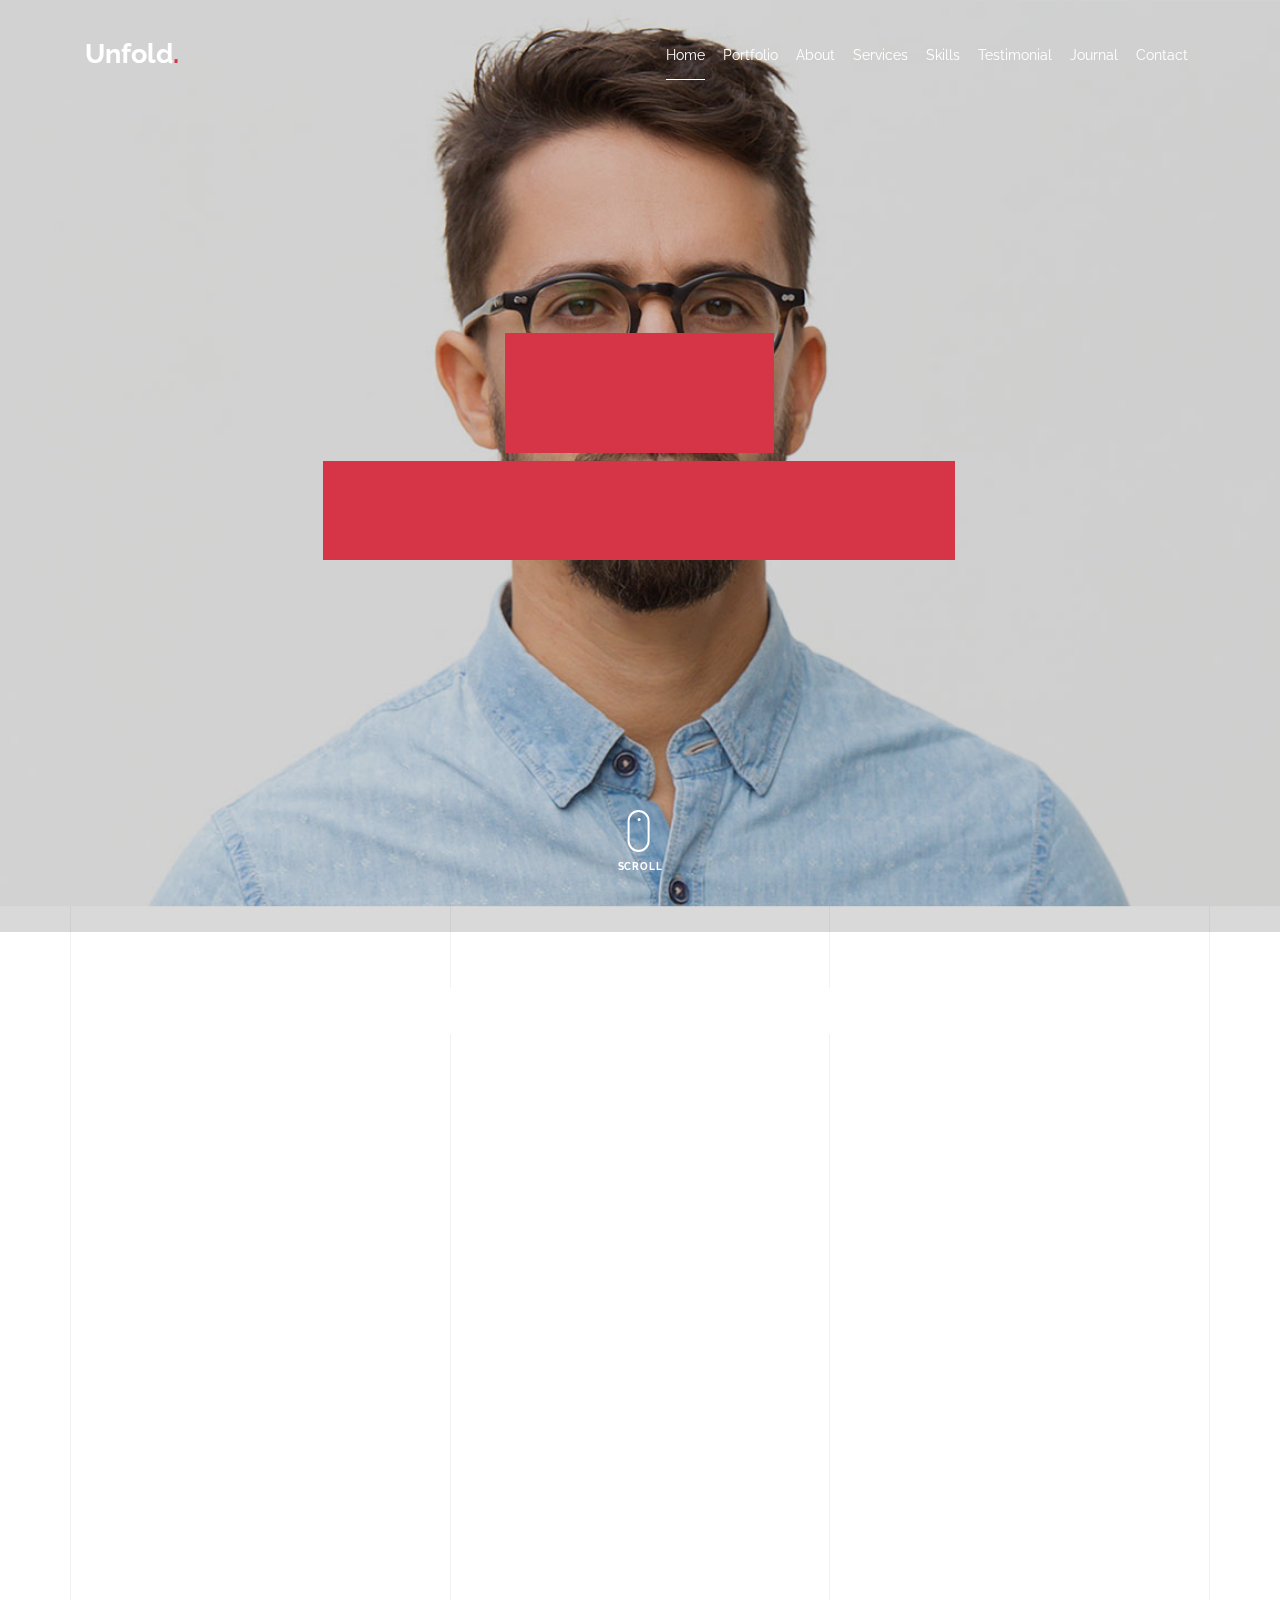
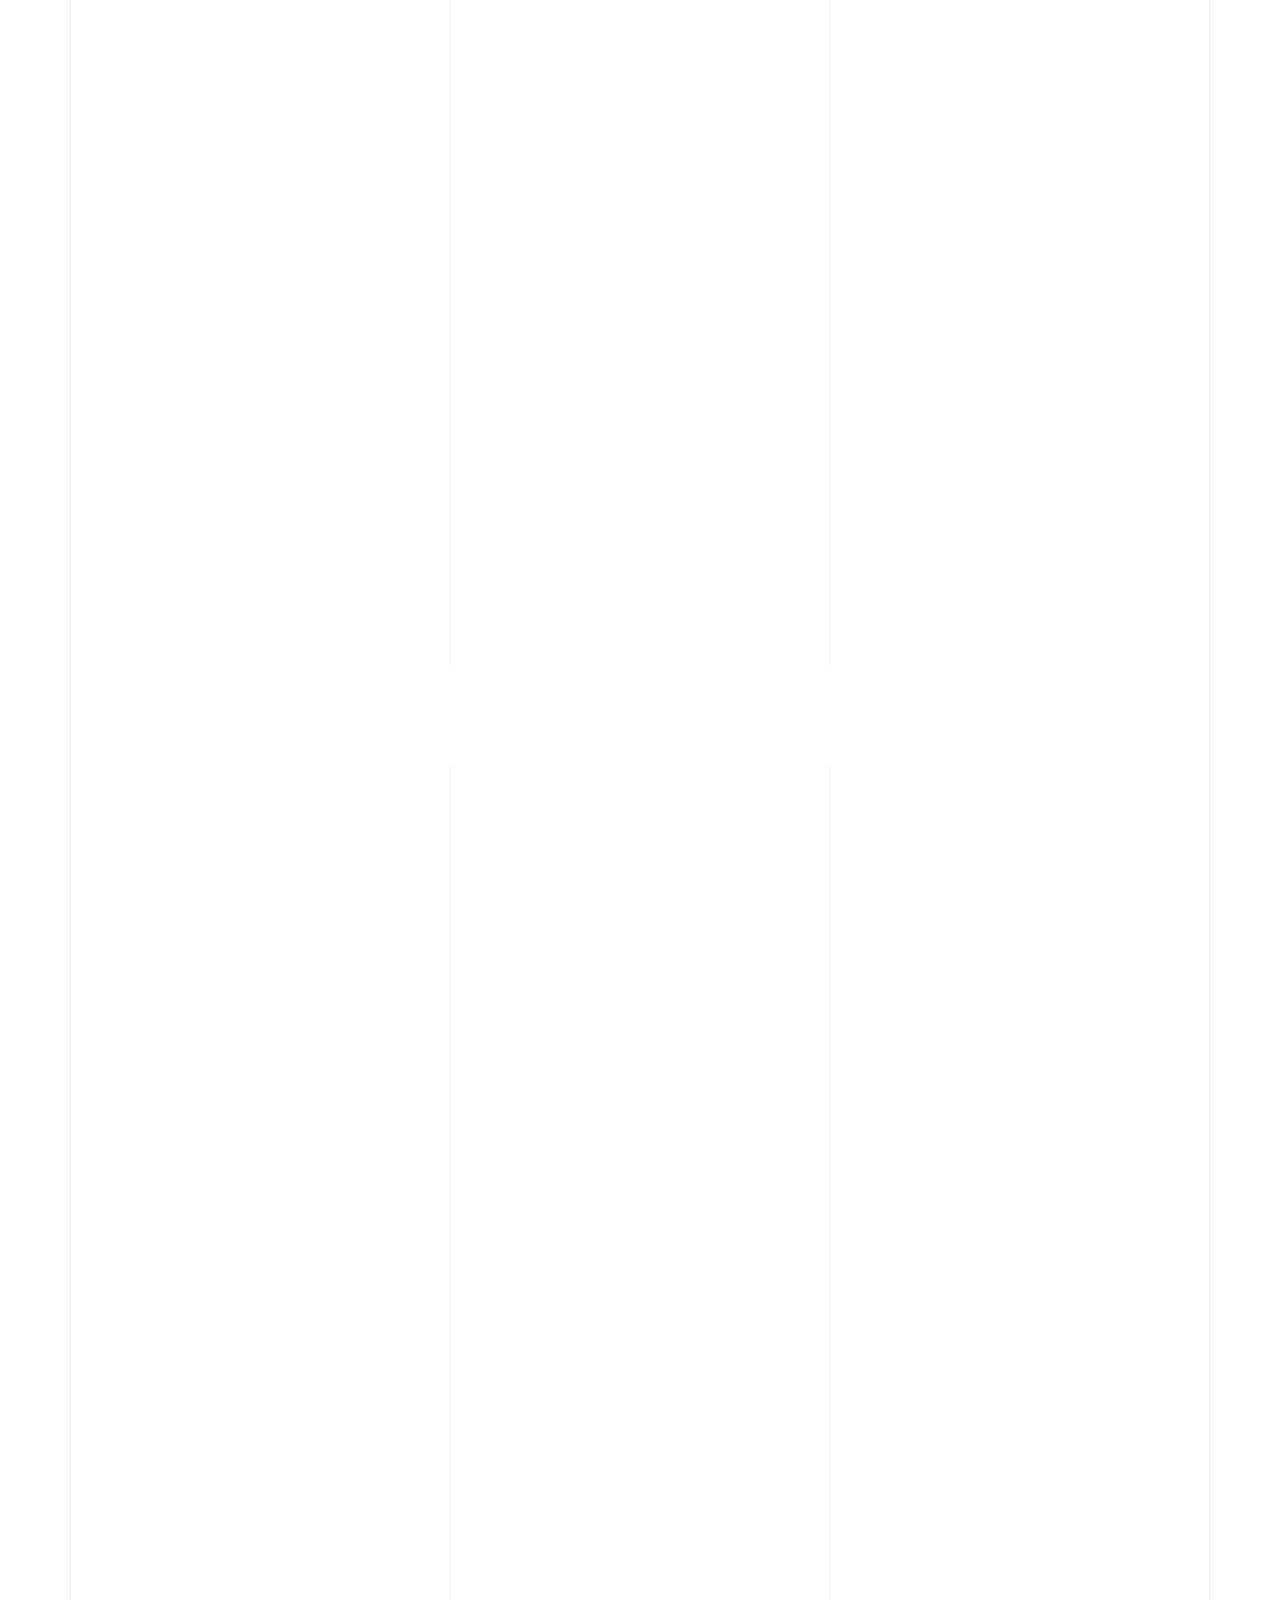
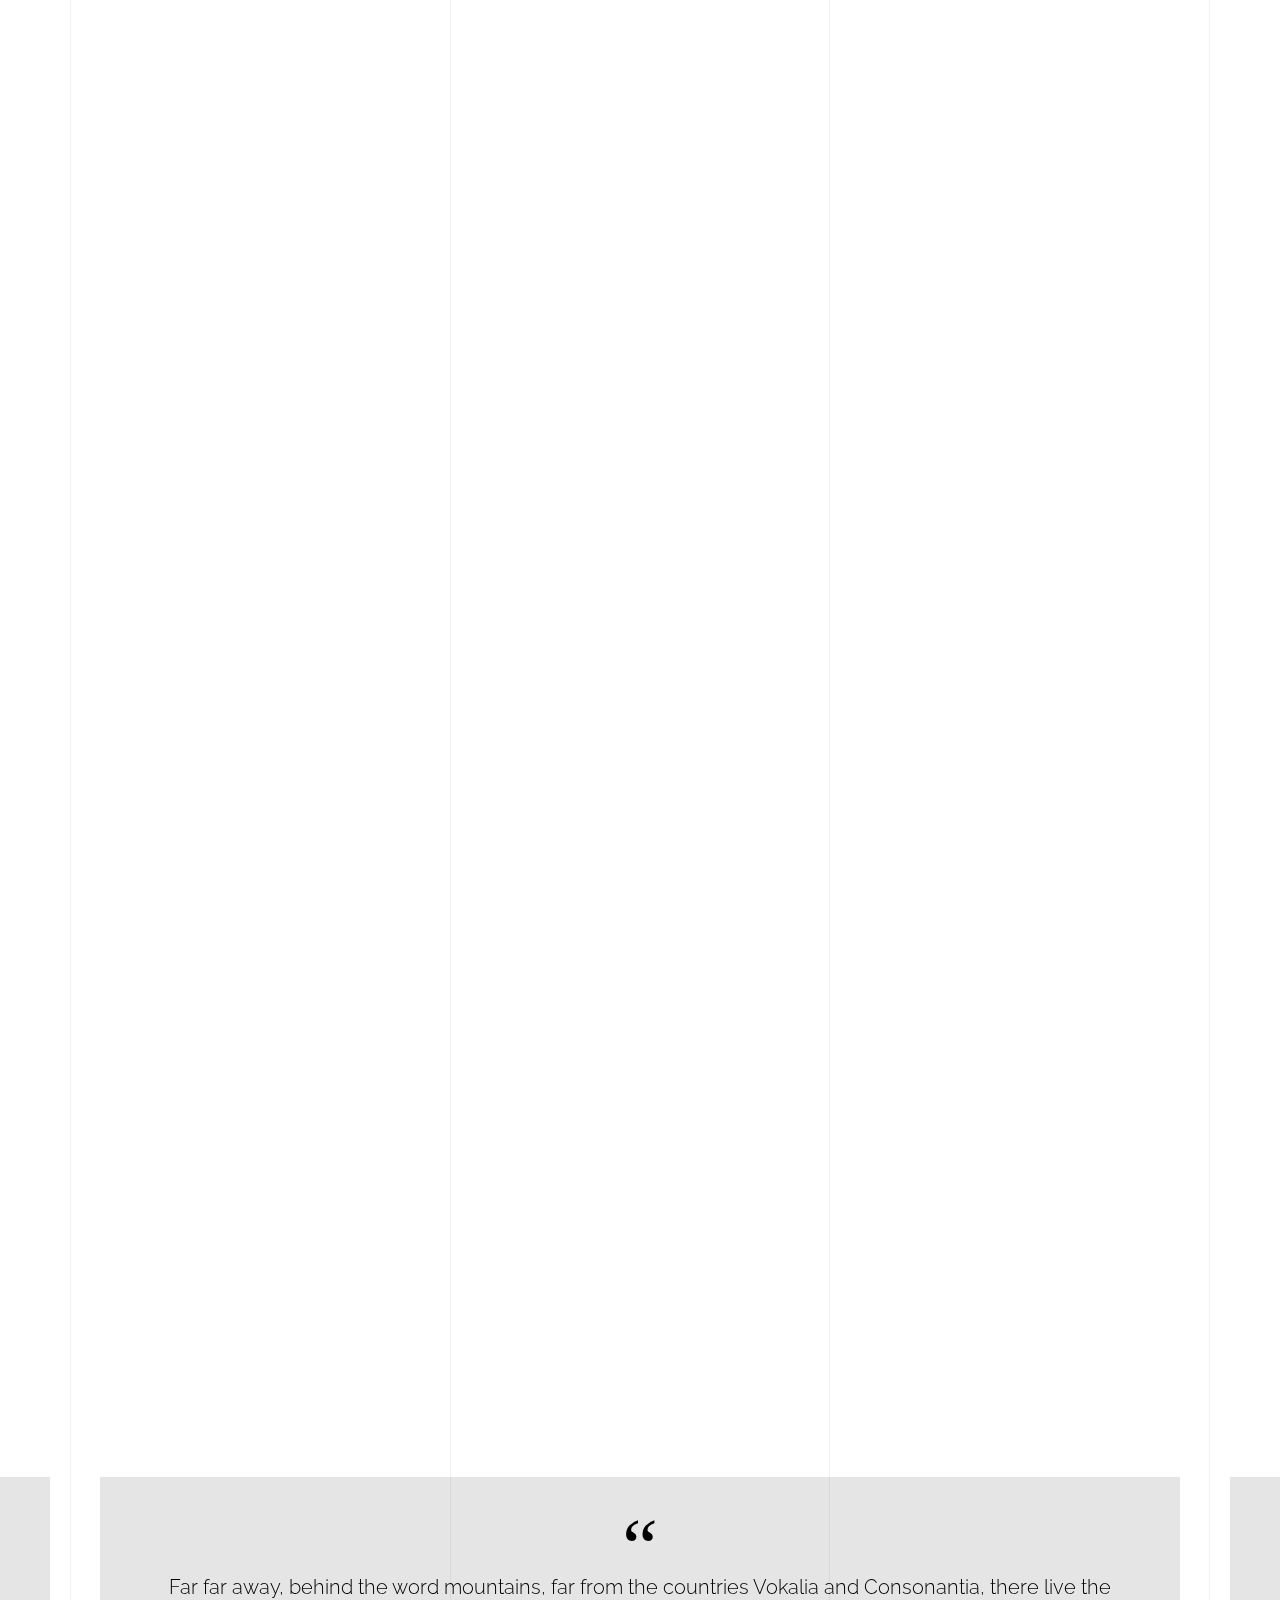
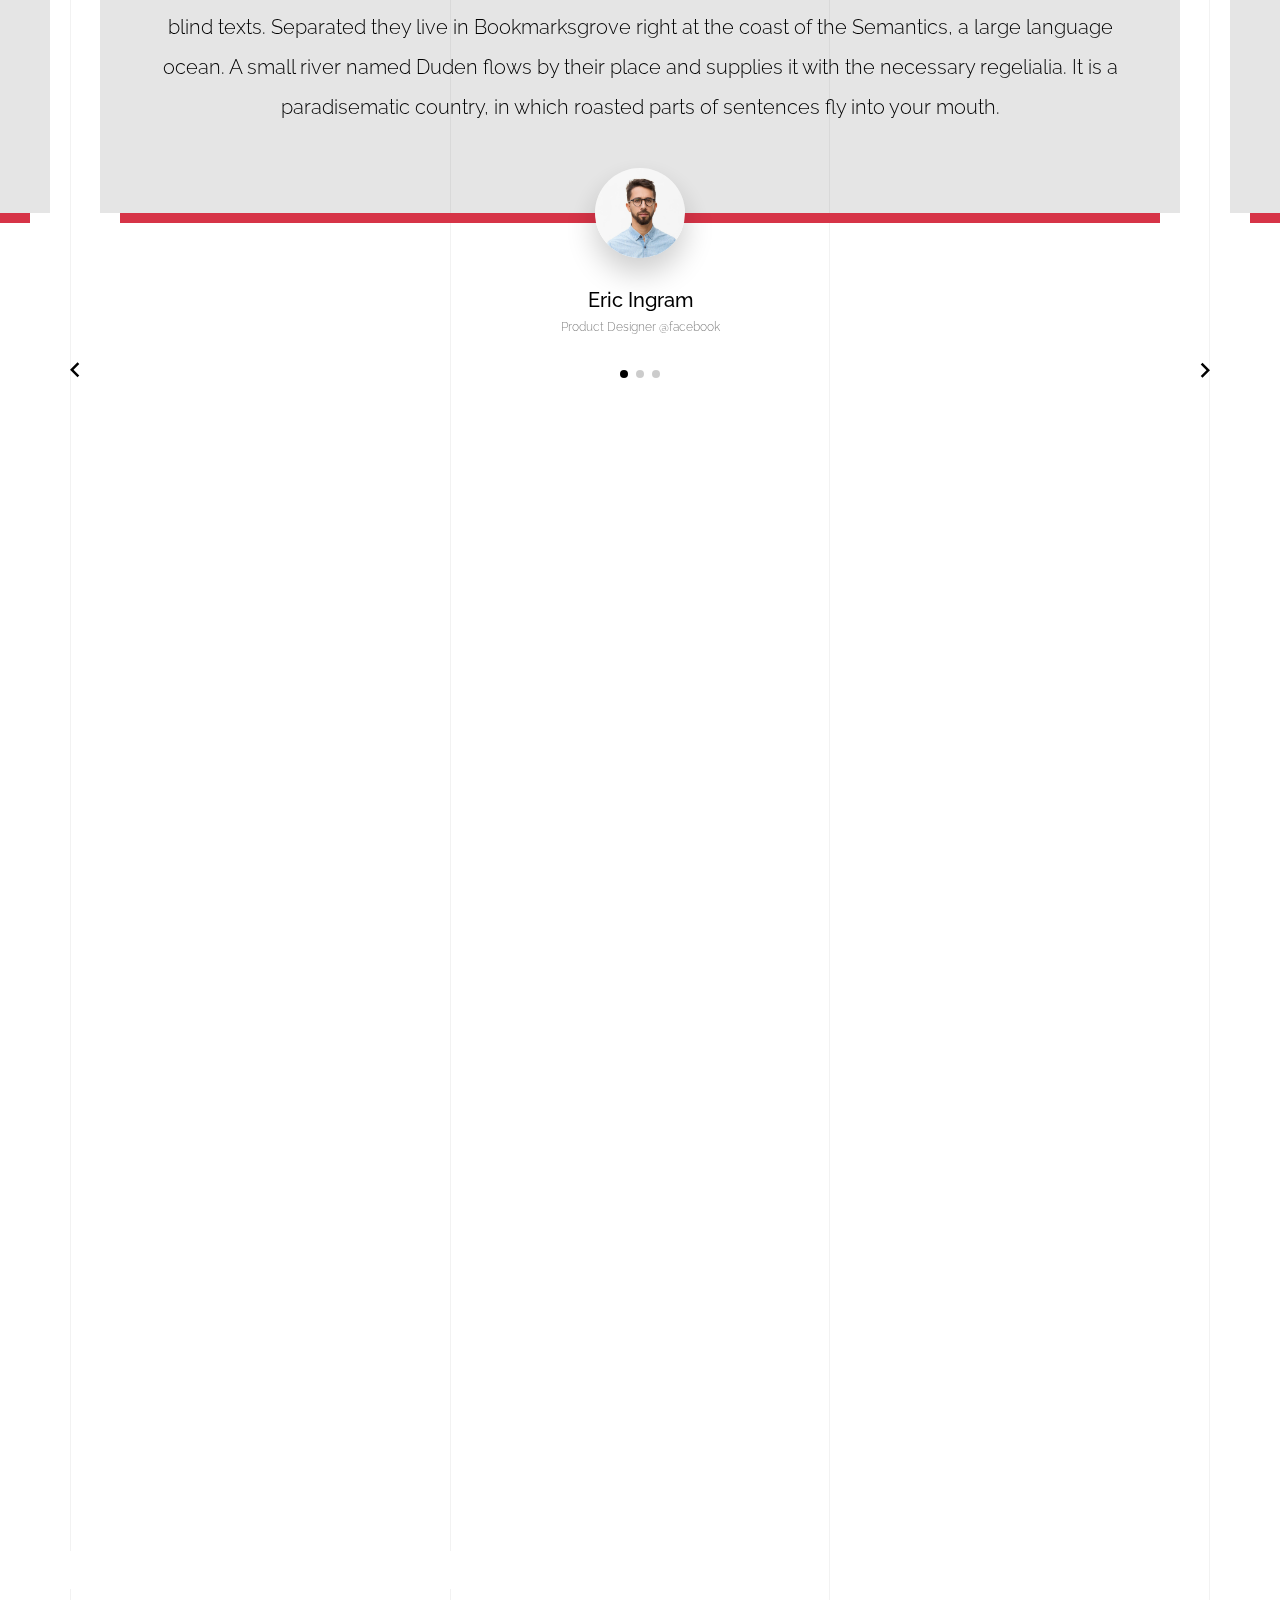
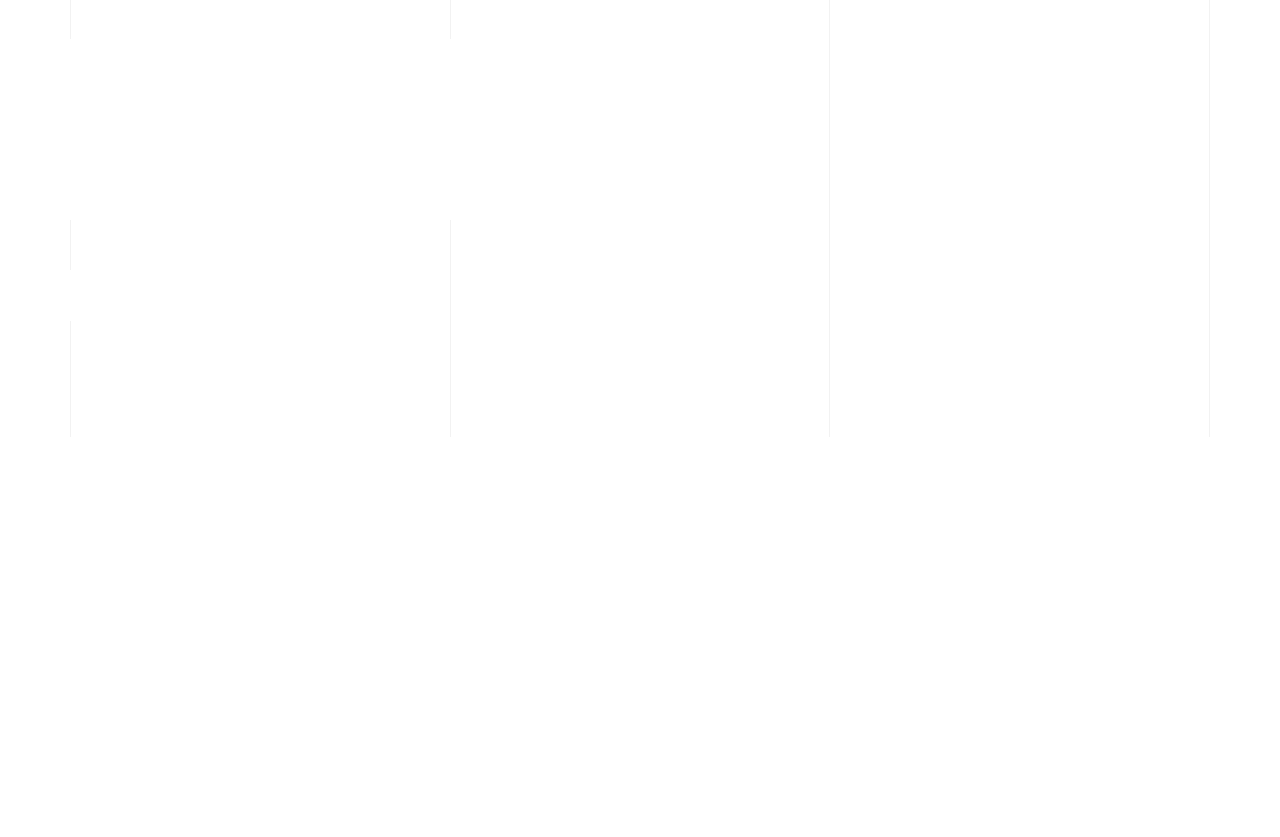
<file: light/index-right-menu.html>
<!doctype html>
<html lang="en">
  <head>
    <title>Unfold &mdash; A onepage portfolio HTML template by Unslate.co</title>
    <meta charset="utf-8">
    <meta name="viewport" content="width=device-width, initial-scale=1, shrink-to-fit=no">

    <meta name="description" content="A onepage portfolio HTML template by Unslate.co">
    <meta name="keywords" content="html, css, javascript, jquery">
    <meta name="author" content="Unslate.co">

    <link rel="stylesheet" href="css/vendor/icomoon/style.css">
    <link rel="stylesheet" href="css/vendor/owl.carousel.min.css">
    <link rel="stylesheet" href="css/vendor/aos.css">
    <link rel="stylesheet" href="css/vendor/animate.min.css">
    <link rel="stylesheet" href="css/vendor/bootstrap.min.css">
    <link rel="stylesheet" href="css/vendor/jquery.fancybox.min.css">
    

    <!-- Theme Style -->
    <link rel="stylesheet" href="css/style.css">

  </head>
  <body data-spy="scroll" data-target=".site-nav-target" data-offset="200">

    <nav class="unslate_co--site-mobile-menu">
      <div class="close-wrap d-flex">
        <a href="#" class="d-flex ml-auto js-menu-toggle">
          <span class="close-label">Close</span>
          <div class="close-times">
            <span class="bar1"></span>
            <span class="bar2"></span>
          </div>
        </a>
      </div>
      <div class="site-mobile-inner"></div>
    </nav>


    <div class="unslate_co--site-wrap">

      <div class="unslate_co--site-inner">

        <div class="lines-wrap">
          <div class="lines-inner">
            <div class="lines"></div>
          </div>
        </div>
        <!-- END lines -->
      
      <nav class="unslate_co--site-nav site-nav-target">

        <div class="container">
        
          <div class="row align-items-center justify-content-between text-left">

            <div class="col-3">
              <div class="site-logo">
                <a href="index-right-menu.html" class="unslate_co--site-logo">Unfold<span>.</span></a>
              </div>
            </div>
            <div class="col text-right">
              <ul class="site-nav-ul js-clone-nav text-left d-none d-lg-inline-block">
                <li class="has-children">
                  <a href="#home-section" class="nav-link">Home</a>
                  <ul class="dropdown">
                    <li>
                      <a href="index.html">Hero Image BG</a>
                    </li>
                    <li>
                      <a href="index-video.html">Video BG</a>
                    </li>
                    <li>
                      <a href="index-hero-slider.html">Hero Slider</a>
                    </li>
                    <li>
                      <a href="index-sidebar-menu.html">Sidebar Menu</a>
                    </li>
                    <li>
                      <a href="index-right-menu.html">Right Menu</a>
                    </li>
                  </ul>
                </li>
                <li><a href="#portfolio-section" class="nav-link">Portfolio</a></li>
                <li><a href="#about-section" class="nav-link">About</a></li>
                <li><a href="#services-section" class="nav-link">Services</a></li>
                <li><a href="#skills-section" class="nav-link">Skills</a></li>
                <li><a href="#testimonial-section" class="nav-link">Testimonial</a></li>
                <li><a href="#journal-section" class="nav-link">Journal</a></li>
                <li><a href="#contact-section" class="nav-link">Contact</a></li>
              </ul>

              <ul class="site-nav-ul-none-onepage text-right d-inline-block d-lg-none">
                <li><a href="#" class="js-menu-toggle">Menu</a></li>
              </ul>
            </div>
            
          </div>
        </div>

      </nav>
      <!-- END nav -->

      <div class="cover-v1 jarallax overlay" style="background-image: url('images/cover_bg_1.jpg');" id="home-section">
        <div class="container">
          <div class="row align-items-center">
              
            <div class="col-md-7 mx-auto text-center">
              <h1 class="heading gsap-reveal-hero text-white">Unfold</h1>
              <h2 class="subheading gsap-reveal-hero text-white">I’m Eric Woodman A Product Designer Based In San Francisco</h2>
            </div>

          </div>
        </div>


        <!-- dov -->
        <a href="#portfolio-section" class="mouse-wrap smoothscroll">
          <span class="mouse">
            <span class="scroll"></span>
          </span>
          <span class="mouse-label">Scroll</span>
        </a>

      </div>
      <!-- END .cover-v1 -->

      <div class="unslate_co--section" id="portfolio-section">
        <div class="container">
          
          
          <div class="relative"><div class="loader-portfolio-wrap"><div class="loader-portfolio dark"></div></div> </div>
          <div id="portfolio-single-holder"></div>

          <div class="portfolio-wrapper">

            <div class="d-flex align-items-center mb-4 gsap-reveal gsap-reveal-filter">
              <h2 class="mr-auto heading-h2">Portfolio</h2>
              
              <a href="#" class="text-black js-filter d-inline-block d-lg-none">Filter</a>
              
              <div class="filter-wrap">
                <div class="filter ml-auto" id="filters">
                  <a href="#" class="active" data-filter="*">All</a>
                  <a href="#" data-filter=".web">Web</a>
                  <a href="#" data-filter=".branding">Branding</a>
                  <a href="#" data-filter=".illustration">Illustration</a>
                  <a href="#" data-filter=".packaging">Packaging</a>
                </div>
              </div>
            </div>


            
            <div id="posts" class="row gutter-isotope-item">
              <div class="item web branding col-sm-6 col-md-6 col-lg-4 isotope-mb-2">
                <a href="portfolio-single-1.html" class="portfolio-item ajax-load-page isotope-item gsap-reveal-img" data-id="1">
                    <div class="overlay">
                      <span class="wrap-icon icon-link2"></span>
                      <div class="portfolio-item-content">
                        <h3>Shoe Rebranding</h3>
                        <p>web, branding</p>
                      </div>
                    </div>
                    <img src="images/work_1_md.jpg" class="lazyload  img-fluid" alt="Images" />
                  </a>
              </div>
              <div class="item branding packaging illustration col-sm-6 col-md-6 col-lg-4 isotope-mb-2 ">
                <a href="portfolio-single-3.html" class="portfolio-item ajax-load-page item-portrait isotope-item gsap-reveal-img" data-id="3">
                    <div class="overlay">
                      <span class="wrap-icon icon-link2"></span>
                      <div class="portfolio-item-content">
                        <h3>Reworking</h3>
                        <p>branding, packaging, illustration</p>
                      </div>
                    </div>
                    <img src="images/work_2_md.jpg" class="lazyload  img-fluid" alt="Images" />
                  </a>
              </div>

              <div class="item branding packaging col-sm-6 col-md-6 col-lg-4 isotope-mb-2">
                <a href="portfolio-single-4.html" class="portfolio-item isotope-item ajax-load-page gsap-reveal-img" data-id="4">
                    <div class="overlay">
                      <span class="wrap-icon icon-link2"></span>
                      <div class="portfolio-item-content">
                        <h3>Modern Building</h3>
                        <p>branding, packaging</p>
                      </div>
                    </div>
                    <img src="images/work_3_md.jpg" class="lazyload  img-fluid" alt="Images" />
                  </a>
              </div>

              <div class="item web packaging col-sm-6 col-md-6 col-lg-4 isotope-mb-2">

                <a href="images/work_4_full.jpg" class="portfolio-item isotope-item gsap-reveal-img" data-fancybox="gallery" data-caption="Watch">
                    <div class="overlay">
                      <span class="wrap-icon icon-photo2"></span>
                      <div class="portfolio-item-content">
                        <h3>Watch</h3>
                        <p>web, packaging</p>
                      </div>
                    </div>
                    <img src="images/work_4_full.jpg" class="lazyload  img-fluid" alt="Images" />
                  </a>

              </div>

              <div class="item illustration packaging col-sm-6 col-md-6 col-lg-4 isotope-mb-2">
                <a href="images/work_5_md.jpg" class="portfolio-item isotope-item gsap-reveal-img" data-fancybox="gallery" data-caption="Shoe Rebranding">
                    <div class="overlay">
                      <span class="wrap-icon icon-photo2"></span>
                      <div class="portfolio-item-content">
                        <h3>Shoe Rebranding</h3>
                        <p>illustration, packaging</p>
                      </div>
                    </div>
                    <img src="images/work_5_md.jpg" class="lazyload  img-fluid" alt="Images" />
                  </a>
              </div>

              <div class="item web branding col-sm-6 col-md-6 col-lg-4 isotope-mb-2">
                <a href="portfolio-single-2.html" class="portfolio-item ajax-load-page item-portrait isotope-item gsap-reveal-img" data-id="2">
                    <div class="overlay">
                      <span class="wrap-icon icon-link2"></span>
                      <div class="portfolio-item-content">
                        <h3>Reshape</h3>
                        <p>web, branding</p>
                      </div>
                    </div>
                    <img src="images/work_6_md.jpg" class="lazyload  img-fluid" alt="Images" />
                  </a>
              </div>

              <div class="item branding packaging col-sm-6 col-md-6 col-lg-4 isotope-mb-2">
                <a href="images/work_7_a_md.jpg" class="portfolio-item item-portrait isotope-item gsap-reveal-img" data-fancybox="gallery" data-caption="Modern Building">
                    <div class="overlay">
                      <span class="wrap-icon icon-photo2"></span>
                      <div class="portfolio-item-content">
                        <h3>Modern Building</h3>
                        <p>branding, packaging</p>
                      </div>
                    </div>
                    <img src="images/work_7_a_md.jpg" class="lazyload  img-fluid" alt="Images" />
                  </a>
              </div>

              <div class="item web branding col-sm-6 col-md-6 col-lg-4 isotope-mb-2">
                <a href="https://www.youtube.com/watch?v=mwtbEGNABWU" class="portfolio-item isotope-item gsap-reveal-img" data-fancybox="gallery" data-caption="Showreel 2019">
                    <div class="overlay">
                      <span class="wrap-icon icon-play_circle_filled"></span>
                      <div class="portfolio-item-content">
                        <h3>Showreel 2019</h3>
                        <p>web, branding</p>
                      </div>
                    </div>
                    <img src="images/work_8_md.jpg" class="lazyload  img-fluid" alt="Images" />
                  </a>
              </div>

              <div class="item web illustration col-sm-6 col-md-6 col-lg-4 isotope-mb-2">
                <a href="images/work_9_a_md.jpg" class="portfolio-item isotope-item gsap-reveal-img" data-fancybox="gallery" data-caption="Render Packaging">
                    <div class="overlay">
                      <span class="wrap-icon icon-photo2"></span>
                      <div class="portfolio-item-content">
                        <h3>Render Packaging</h3>
                        <p>web, illustration</p>
                      </div>
                    </div>
                    <img src="images/work_9_a_md.jpg" class="lazyload  img-fluid" alt="Images" />
                  </a>
              </div>

            </div>
            
          </div>


        </div>
      </div>


      <div class="unslate_co--section">
        <div class="container">
          <div class="owl-carousel logo-slider">
            <div class="logo-v1 gsap-reveal">
              <img src="images/logo-google.png" alt="Image" class="img-fluid">
            </div>
            <div class="logo-v1 gsap-reveal">
              <img src="images/logo-puma.png" alt="Image" class="img-fluid">
            </div>
            <div class="logo-v1 gsap-reveal">
              <img src="images/logo-paypal.png" alt="Image" class="img-fluid">
            </div>
            <div class="logo-v1 gsap-reveal">
              <img src="images/logo-adobe.png" alt="Image" class="img-fluid">
            </div>
          </div>
        </div>
      </div>



      <div class="unslate_co--section" id="about-section">
        <div class="container">
          
          <div class="section-heading-wrap text-center mb-5">
            <h2 class="heading-h2 text-center divider"><span class="gsap-reveal">About Me</span></h2>
            <span class="gsap-reveal"><img src="images/divider.png" alt="divider" width="76"></span>
          </div>
          

          <div class="row mt-5 justify-content-between">
            <div class="col-lg-7 mb-5 mb-lg-0" data-aos="fade-up">
              <figure class="dotted-bg gsap-reveal-img">
                <img src="images/about_me_pic.jpg" alt="Image" class="img-fluid">
              </figure>
            </div>
            <div class="col-lg-4 pr-lg-5">
              <h3 class="mb-4 heading-h3"><span class="gsap-reveal">We can make it together</span></h3>
              <p class="lead gsap-reveal">Far far away, behind the word mountains, far from the countries Vokalia and Consonantia, there <a href="#">live the blind</a> texts. </p>
              <p class="mb-4 gsap-reveal">A small river named Duden flows by their place and supplies it with the necessary regelialia. It is a paradisematic country, in which roasted parts of sentences fly into your mouth.</p>
              <p class="gsap-reveal"><a href="#" class="btn btn-outline-pill btn-custom-light">Download my CV</a></p>
            </div>
          </div>
        </div>
      </div>

      <div class="unslate_co--section" id="services-section">
        <div class="container">

          <div class="section-heading-wrap text-center mb-5">
            <h2 class="heading-h2 text-center divider"><span class="gsap-reveal">My Services</span></h2>
            <span class="gsap-reveal"><img src="images/divider.png" alt="divider" width="76"></span>
          </div>

          <div class="row gutter-v3">
            <div class="col-md-6 col-lg-4 mb-4">
              <div class="feature-v1" data-aos="fade-up" data-aos-delay="0">
                <div class="wrap-icon mb-3">
                  <img src="images/svg/001-options.svg" alt="Image" width="45">
                </div>
                <h3>Digital <br> Strategy</h3>
                <p>A small river named Duden flows by their place and supplies it with the necessary regelialia. </p>
              </div> 
            </div>
            <div class="col-md-6 col-lg-4 mb-4">
              <div class="feature-v1" data-aos="fade-up" data-aos-delay="100">
                <div class="wrap-icon mb-3">
                  <img src="images/svg/002-chat.svg" alt="Icon" width="45">
                </div>
                <h3>Web <br> Design</h3>
                <p>A small river named Duden flows by their place and supplies it with the necessary regelialia. </p>
              </div> 
            </div>
            <div class="col-md-6 col-lg-4 mb-4">
              <div class="feature-v1" data-aos="fade-up" data-aos-delay="200">
                <div class="wrap-icon mb-3">
                  <img src="images/svg/003-contact-book.svg" alt="Image" class="img-fluid" width="45">
                </div>
                <h3>User <br> Experience</h3>
                <p>A small river named Duden flows by their place and supplies it with the necessary regelialia. </p>
              </div> 
            </div>

            <div class="col-md-6 col-lg-4 mb-4">
              <div class="feature-v1" data-aos="fade-up" data-aos-delay="0">
                <div class="wrap-icon mb-3">
                  <img src="images/svg/004-percentage.svg" alt="Image" width="45">
                </div>
                <h3>Web <br> Development</h3>
                <p>A small river named Duden flows by their place and supplies it with the necessary regelialia. </p>
              </div> 
            </div>
            <div class="col-md-6 col-lg-4 mb-4">
              <div class="feature-v1" data-aos="fade-up" data-aos-delay="100">
                <div class="wrap-icon mb-3">
                  <img src="images/svg/006-goal.svg" alt="Image" width="45">
                </div>
                <h3>WordPress <br> Solutions</h3>
                <p>A small river named Duden flows by their place and supplies it with the necessary regelialia. </p>
              </div> 
            </div>
            <div class="col-md-6 col-lg-4 mb-4">
              <div class="feature-v1" data-aos="fade-up" data-aos-delay="200">
                <div class="wrap-icon mb-3">
                  <img src="images/svg/005-line-chart.svg" alt="Image" width="45">
                </div>
                <h3>Mobile <br> Applications</h3>
                <p>A small river named Duden flows by their place and supplies it with the necessary regelialia. </p>
              </div> 
            </div>

          </div>

        </div>
      </div>

      <div class="unslate_co--section section-counter" id="skills-section">
        <div class="container">
          <div class="section-heading-wrap text-center mb-5">
            <h2 class="heading-h2 text-center divider"><span class="gsap-reveal">My Skills</span></h2>
            <span class="gsap-reveal"><img src="images/divider.png" alt="divider" width="76"></span>
          </div>


          <div class="row pt-5">
            <div class="col-6 col-sm-6 mb-5 mb-lg-0 col-md-6 col-lg-3" data-aos="fade-up" data-aos-delay="0">
              <div class="counter-v1 text-center">
                <span class="number-wrap">
                  <span class="number number-counter" data-number="90">0</span>
                  <span class="append-text">%</span>
                </span>
                <span class="counter-label">WordPress</span>
              </div>
            </div>
            <div class="col-6 col-sm-6 mb-5 mb-lg-0 col-md-6 col-lg-3" data-aos="fade-up" data-aos-delay="100">
              <div class="counter-v1 text-center">
                <span class="number-wrap">
                  <span class="number number-counter" data-number="99">0</span>
                  <span class="append-text">%</span>
                </span>
                <span class="counter-label">HTML/CSS</span>
              </div>
            </div>
            <div class="col-6 col-sm-6 mb-5 mb-lg-0 col-md-6 col-lg-3" data-aos="fade-up" data-aos-delay="200">
              <div class="counter-v1 text-center">
                <span class="number-wrap">
                  <span class="number number-counter" data-number="95">0</span>
                  <span class="append-text">%</span>
                </span>
                <span class="counter-label">jQuery</span>
              </div>
            </div>
            <div class="col-6 col-sm-6 mb-5 mb-lg-0 col-md-6 col-lg-3" data-aos="fade-up" data-aos-delay="300">
              <div class="counter-v1 text-center">
                <span class="number-wrap">
                  <span class="number number-counter" data-number="100">0</span>
                  <span class="append-text">%</span>
                </span>
                <span class="counter-label">Design</span>
              </div>
            </div>
          </div>
        </div>
      </div>
      <!-- END .counter -->

      <div class="unslate_co--section" id="testimonial-section">
        <div class="container">
          <div class="section-heading-wrap text-center mb-5">
            <h2 class="heading-h2 text-center divider"><span class="gsap-reveal">My Happy Clients</span></h2>
            <span class="gsap-reveal"><img src="images/divider.png" alt="divider" width="76"></span>
          </div>
        </div>

        <div class="owl-carousel testimonial-slider">
          <div>
            <div class="testimonial-v1">
              <div class="testimonial-inner-bg">
                <span class="quote">&ldquo;</span>
                <blockquote>
                  Far far away, behind the word mountains, far from the countries Vokalia and Consonantia, there live the blind texts. Separated they live in Bookmarksgrove right at the coast of the Semantics, a large language ocean. A small river named Duden flows by their place and supplies it with the necessary regelialia. It is a paradisematic country, in which roasted parts of sentences fly into your mouth.
                </blockquote>
              </div>
              
              <div class="testimonial-author-info">
                <img src="images/person_man_1.jpg" alt="Image">
                <h3>Eric Ingram</h3>
                <span class="d-block position">Product Designer @facebook</span>
              </div>

            </div>
          </div>
          <div>
            <div class="testimonial-v1">
              <div class="testimonial-inner-bg">
                <span class="quote">&ldquo;</span>
                <blockquote>
                  Far far away, behind the word mountains, far from the countries Vokalia and Consonantia, there live the blind texts. Separated they live in Bookmarksgrove right at the coast of the Semantics, a large language ocean. A small river named Duden flows by their place and supplies it with the necessary regelialia. It is a paradisematic country, in which roasted parts of sentences fly into your mouth.
                </blockquote>
              </div>
              
              <div class="testimonial-author-info">
                <img src="images/person_man_2.jpg" alt="Image">
                <h3>Ryan Mullins</h3>
                <span class="d-block position">Product Designer @Shopify</span>
              </div>

            </div>
          </div>
          <div>
            <div class="testimonial-v1">
              <div class="testimonial-inner-bg">
                <span class="quote">&ldquo;</span>
                <blockquote>
                  Far far away, behind the word mountains, far from the countries Vokalia and Consonantia, there live the blind texts. Separated they live in Bookmarksgrove right at the coast of the Semantics, a large language ocean. A small river named Duden flows by their place and supplies it with the necessary regelialia. It is a paradisematic country, in which roasted parts of sentences fly into your mouth.
                </blockquote>
              </div>
              
              <div class="testimonial-author-info">
                <img src="images/person_woman_1.jpg" alt="Image">
                <h3>Erica Miller</h3>
                <span class="d-block position">Product Designer @Twitter</span>
              </div>

            </div>
          </div>
        </div>

      </div>
      <!-- END testimonial -->

      <div class="unslate_co--section" id="journal-section">
        <div class="container">
          <div class="section-heading-wrap text-center mb-5">
            <h2 class="heading-h2 text-center divider"><span class="gsap-reveal">My Journal</span></h2>
            <span class="gsap-reveal"><img src="images/divider.png" alt="divider" width="76"></span>
          </div>

          
          <div class="row gutter-v4 align-items-stretch">
            <div class="col-sm-6 col-md-6 col-lg-8 blog-post-entry" data-aos="fade-up" data-aos-delay="0">

              <a href="blog-single.html" class="grid-item blog-item w-100 h-100">
                <div class="overlay">
                  <div class="portfolio-item-content">
                    <h3>A Mounteering Guide For Beginners</h3>
                    <p class="post-meta">By Joefrey <span class="small">&bullet;</span> 5 mins read</p>
                  </div>
                </div>
                <img src="images/post_1.jpg" class="lazyload" alt="Image" />
              </a>


            </div>
            <div class="col-sm-6 col-md-6 col-lg-4 blog-post-entry" data-aos="fade-up" data-aos-delay="100">
              <a href="blog-single.html" class="grid-item blog-item w-100 h-100">
                <div class="overlay">
                  <div class="portfolio-item-content">
                    <h3>A Mounteering Guide For Beginners</h3>
                    <p class="post-meta">By Joefrey <span class="small">&bullet;</span> 5 mins read</p>
                  </div>
                </div>
                <img src="images/post_2.jpg" class="lazyload" alt="Image" />
              </a>
            </div>


            <div class="col-sm-6 col-md-6 col-lg-4 blog-post-entry" data-aos="fade-up" data-aos-delay="0">

              <a href="blog-single.html" class="grid-item blog-item w-100 h-100">
                <div class="overlay">
                  <div class="portfolio-item-content">
                    <h3>A Mounteering Guide For Beginners</h3>
                    <p class="post-meta">By Joefrey <span class="small">&bullet;</span> 5 mins read</p>
                  </div>
                </div>
                <img src="images/post_3.jpg" class="lazyload" alt="Image" />
              </a>


            </div>
            <div class="col-sm-6 col-md-6 col-lg-4 blog-post-entry" data-aos="fade-up" data-aos-delay="100">
              <a href="blog-single.html" class="grid-item blog-item w-100 h-100">
                <div class="overlay">
                  <div class="portfolio-item-content">
                    <h3>A Mounteering Guide For Beginners</h3>
                    <p class="post-meta">By Joefrey <span class="small">&bullet;</span> 5 mins read</p>
                  </div>
                </div>
                <img src="images/post_4.jpg" class="lazyload" alt="Image" />
              </a>
            </div>

            <div class="col-sm-6 col-md-6 col-lg-4 blog-post-entry" data-aos="fade-up" data-aos-delay="200">
              <a href="blog-single.html" class="grid-item blog-item w-100 h-100">
                <div class="overlay">
                  <div class="portfolio-item-content">
                    <h3>A Mounteering Guide For Beginners</h3>
                    <p class="post-meta">By Joefrey <span class="small">&bullet;</span> 5 mins read</p>
                  </div>
                </div>
                <img src="images/post_5.jpg" class="lazyload" alt="Image" />
              </a>
            </div>


          </div>

        </div>
      </div>
      <!-- END blog posts -->


      <div class="unslate_co--section" id="contact-section">
        <div class="container">
          <div class="section-heading-wrap text-center mb-5">
            <h2 class="heading-h2 text-center divider"><span class="gsap-reveal">Get In Touch</span></h2>
            <span class="gsap-reveal"><img src="images/divider.png" alt="divider" width="76"></span>
          </div>


          <div class="row justify-content-between">
            
            <div class="col-md-6">
              <form method="post" class="form-outline-style-v1" id="contactForm">
                <div class="form-group row mb-0">

                  <div class="col-lg-6 form-group gsap-reveal">
                    <label for="name">Name</label>
                    <input name="name" type="text" class="form-control" id="name">
                  </div>
                  <div class="col-lg-6 form-group gsap-reveal">
                    <label for="email">Email</label>
                    <input name="email" type="email" class="form-control" id="email">
                  </div>
                  <div class="col-lg-12 form-group gsap-reveal">
                    <label for="message">Write your message...</label>
                    <textarea name="message" id="message" cols="30" rows="7" class="form-control"></textarea>
                  </div>
                </div>
                <div class="form-group row gsap-reveal">
                    <div class="col-md-12 d-flex align-items-center">
                      <input type="submit" class="btn btn-outline-pill btn-custom-light mr-3" value="Send Message">
                      <span class="submitting"></span>
                    </div>
                  </div>
              </form>
              <div id="form-message-warning" class="mt-4"></div> 
              <div id="form-message-success">
                Your message was sent, thank you!
              </div>

            </div>

            <div class="col-md-4">
              <div class="contact-info-v1">
                <div class="gsap-reveal d-block">
                  <span class="d-block contact-info-label">Email</span>
                  <a href="#" class="contact-info-val">info@unslate.co</a>
                </div>
                <div class="gsap-reveal d-block">
                  <span class="d-block contact-info-label">Phone</span>
                  <a href="#" class="contact-info-val">+12 345 6789 012</a>
                </div>
                <div class="gsap-reveal d-block">
                  <span class="d-block contact-info-label">Address</span>
                  <address class="contact-info-val">273 South Riverview Rd. <br> New York, NY 10011</address>
                </div>
              </div>
            </div>

          </div>
        </div>
      </div>
      </div>

      <footer class="unslate_co--footer unslate_co--section">
        <div class="container">
          <div class="row justify-content-center">
            <div class="col-md-7">
              
              <div class="footer-site-logo"><a href="#">Unfold<span>.</span></a></div>

              <ul class="footer-site-social">
                <li><a href="#">Facebook</a></li>
                <li><a href="#">Twitter</a></li>
                <li><a href="#">Instagram</a></li>
                <li><a href="#">Dribbble</a></li>
                <li><a href="#">Behance</a></li>
              </ul>

              <p class="site-copyright">
                <small>&copy; 2020 <a href="#">Unfold</a>. All Rights Reserved. Design with <span class="icon-heart text-danger"></span> by <a href="#">Unslate.co</a>.</small>
              </p>

            </div>
          </div>
        </div>
      </footer>

      
    </div>

    <!-- Loader -->
    <div id="unslate_co--overlayer"></div>
    <div class="site-loader-wrap">
      <div class="site-loader dark"></div>
    </div>

    <script src="js/scripts-dist.js"></script>
    <script src="js/main.js"></script>

    <!-- Global site tag (gtag.js) - Google Analytics -->
<script async src="https://www.googletagmanager.com/gtag/js?id=UA-157808202-1"></script>
<script>
  window.dataLayer = window.dataLayer || [];
  function gtag(){dataLayer.push(arguments);}
  gtag('js', new Date());

  gtag('config', 'UA-157808202-1');
</script>

  </body>
</html>
</file>
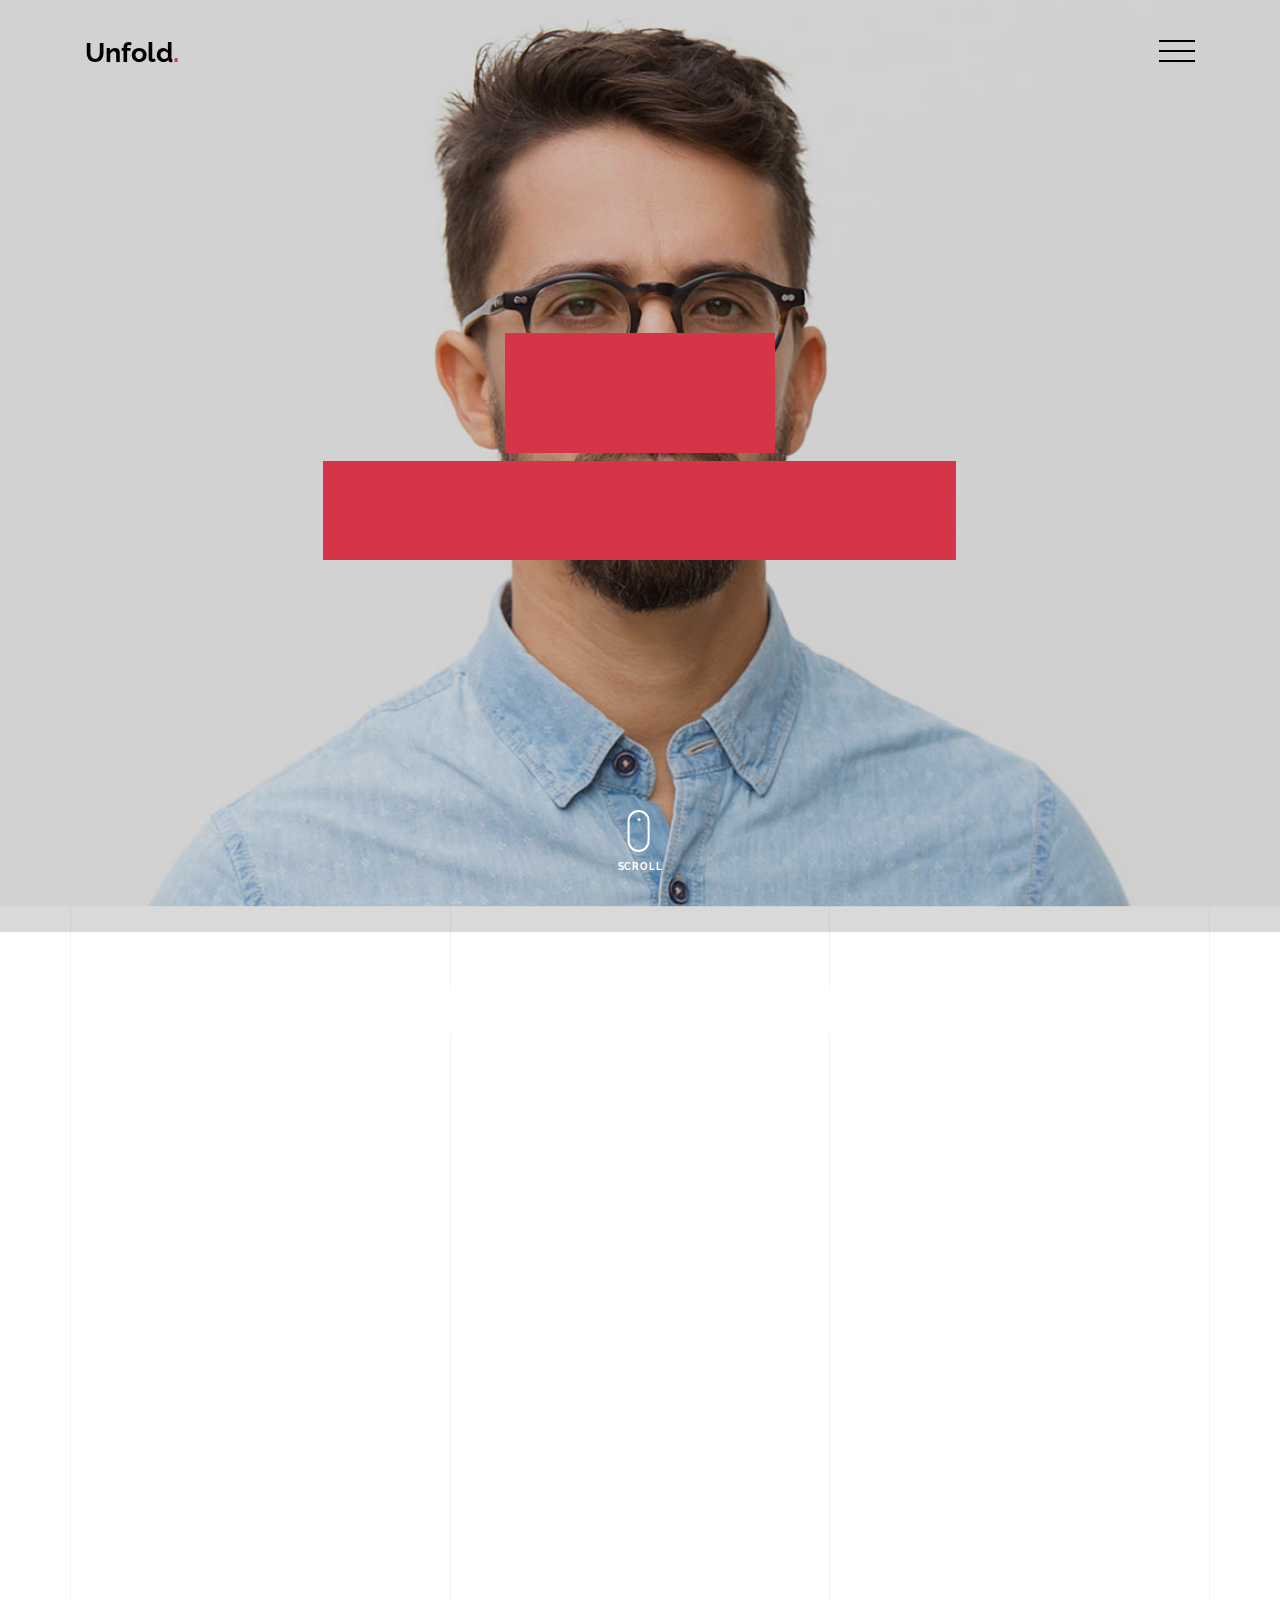
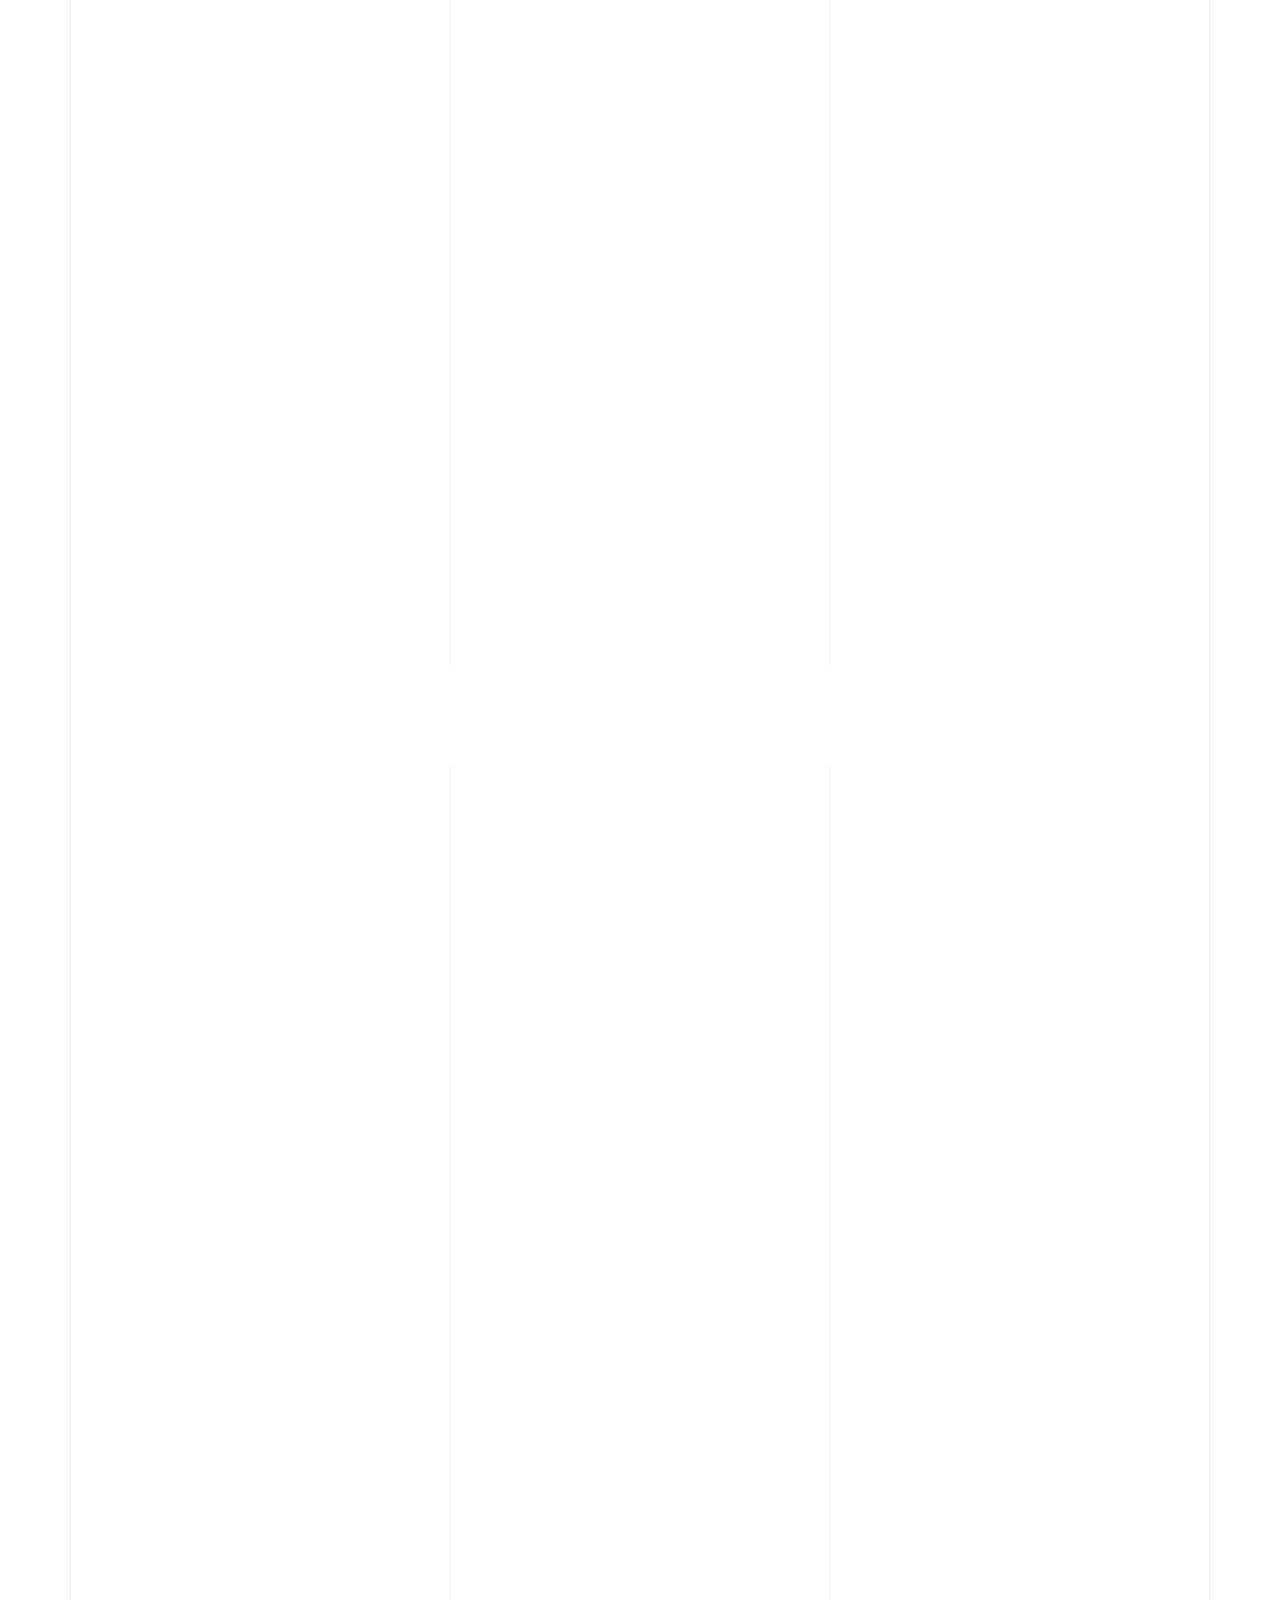
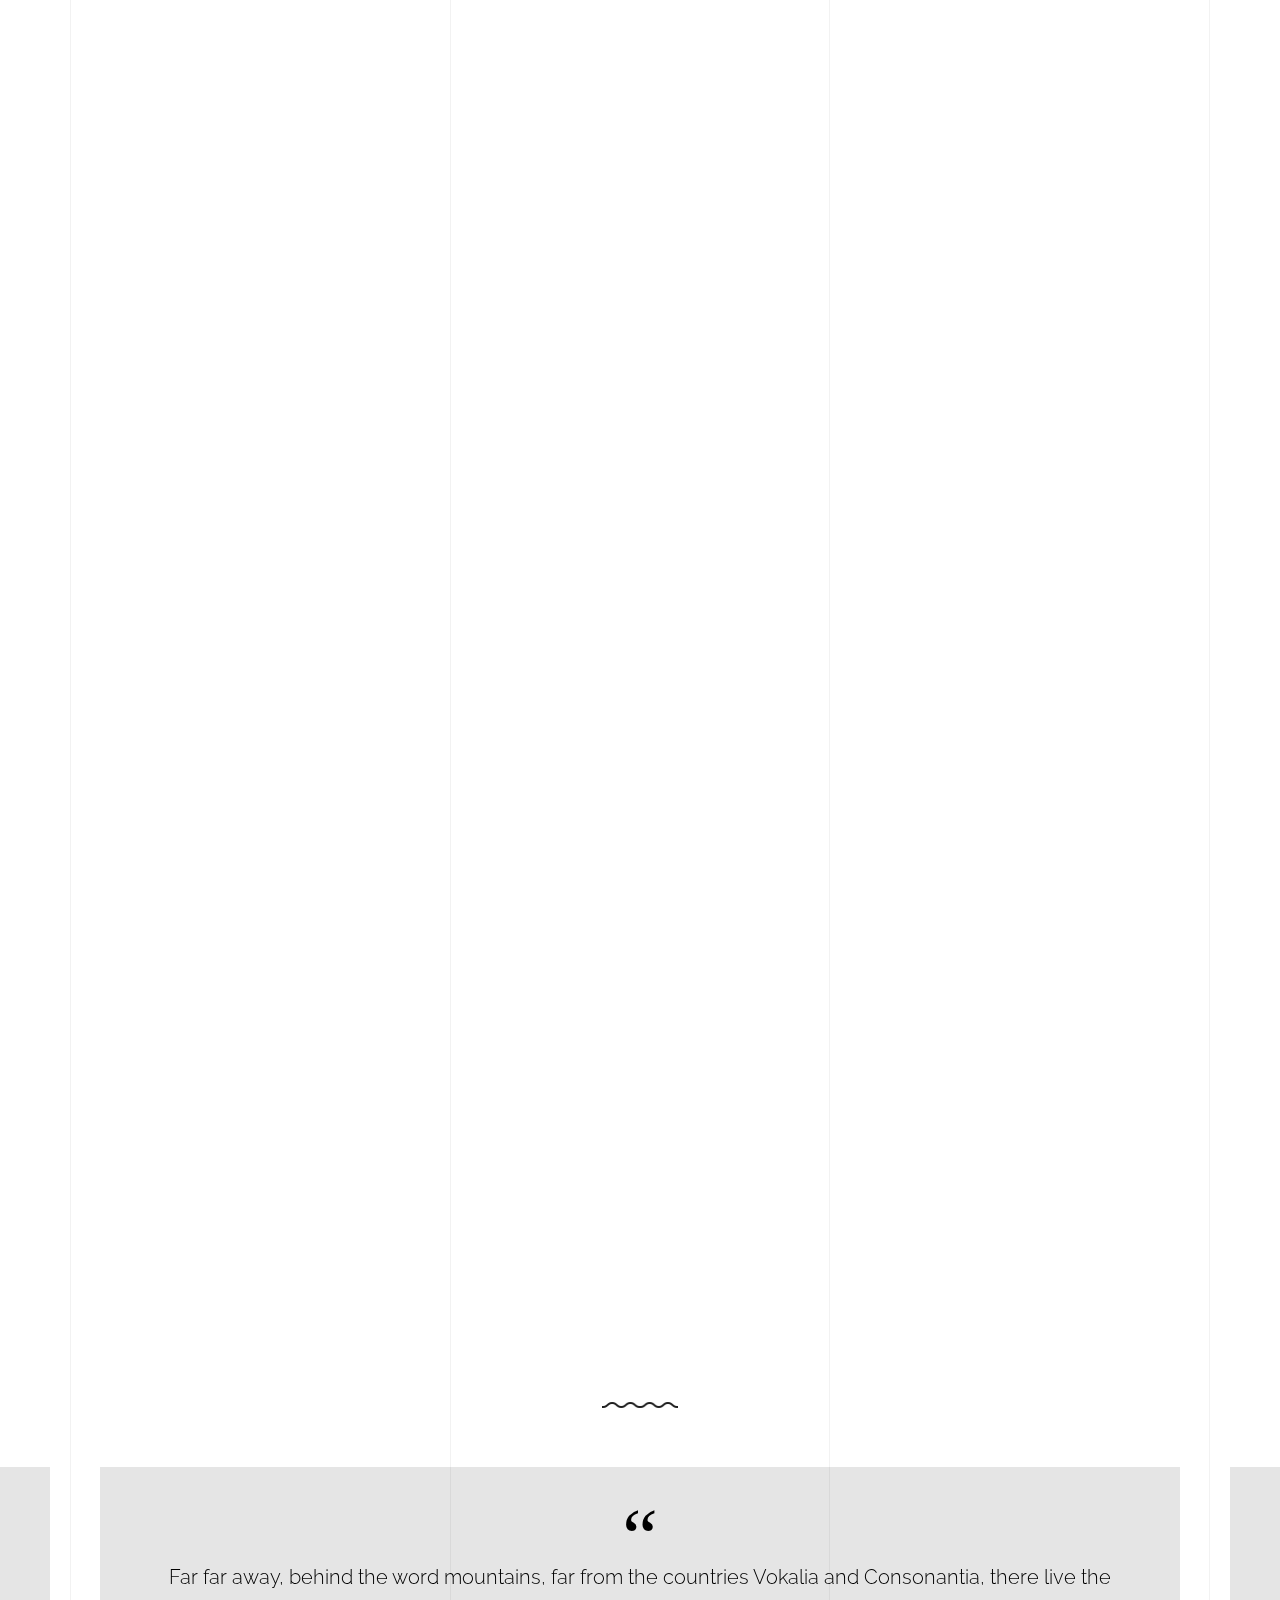
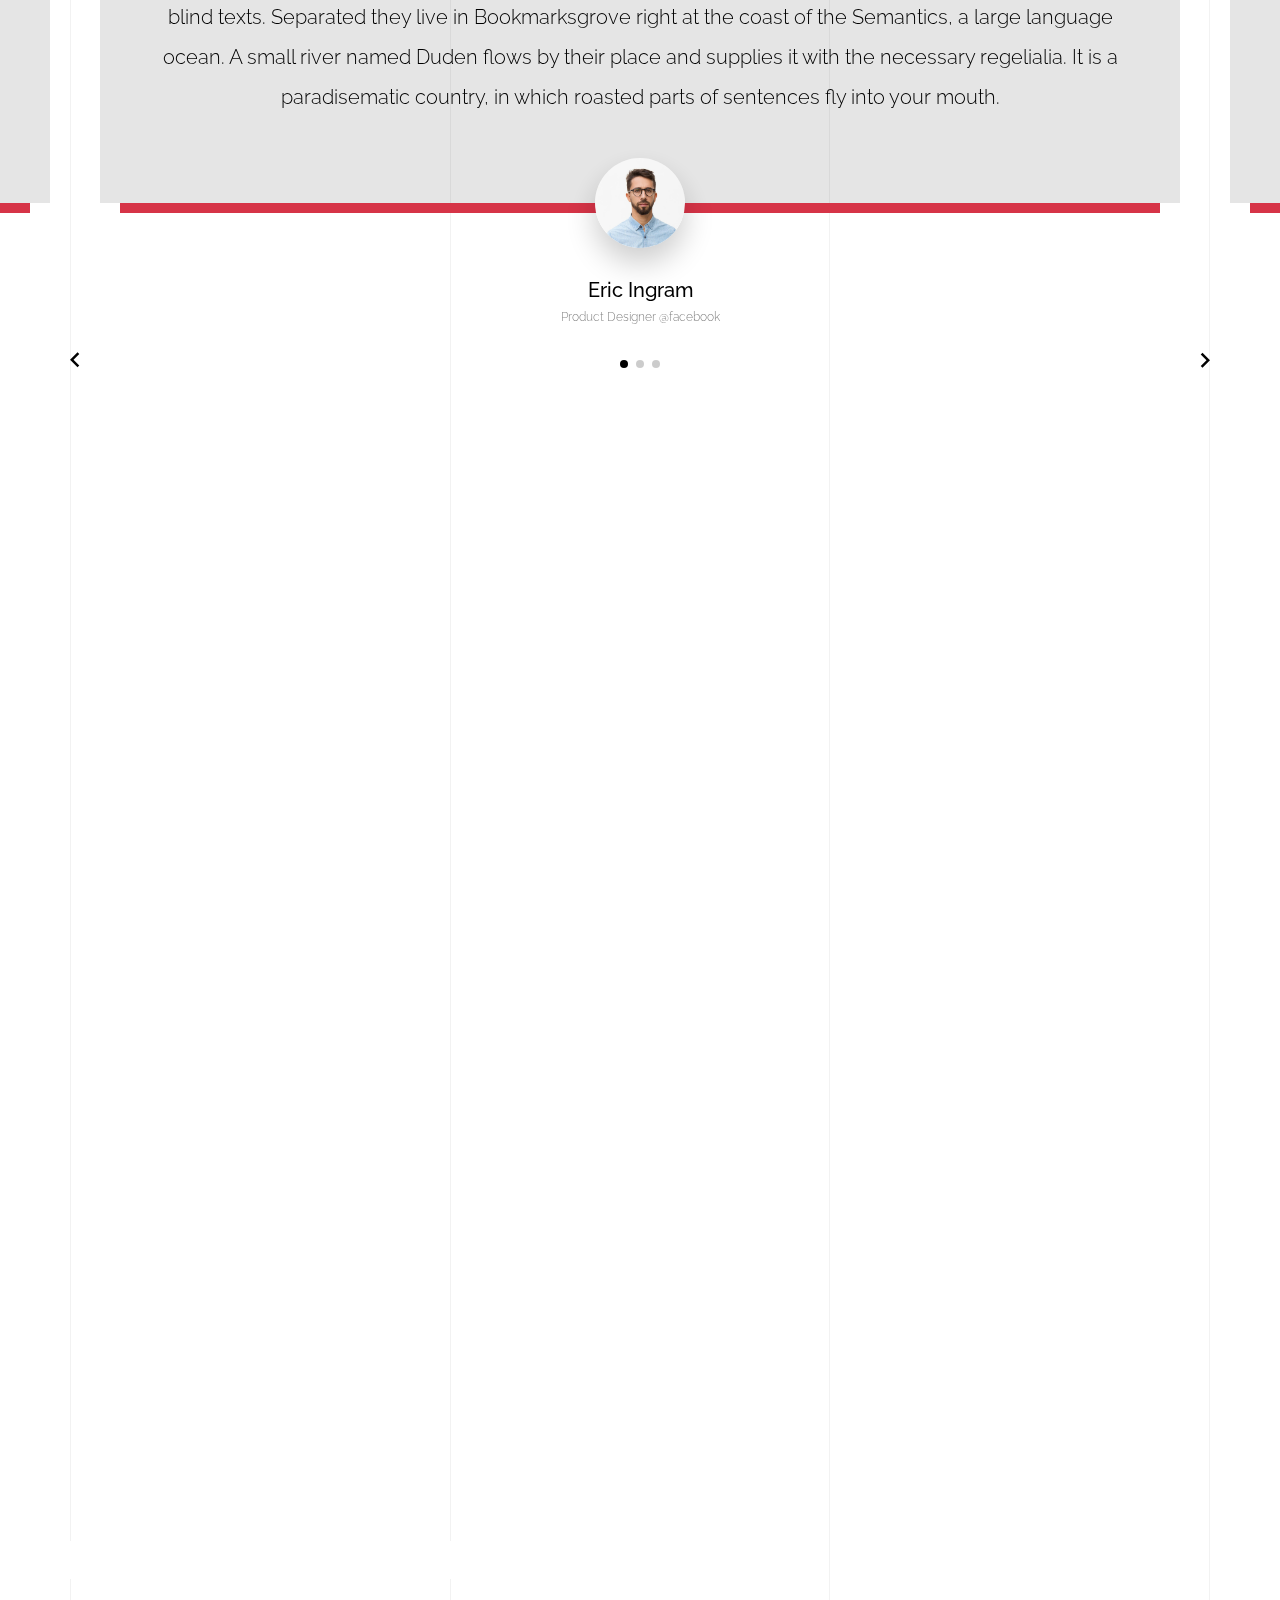
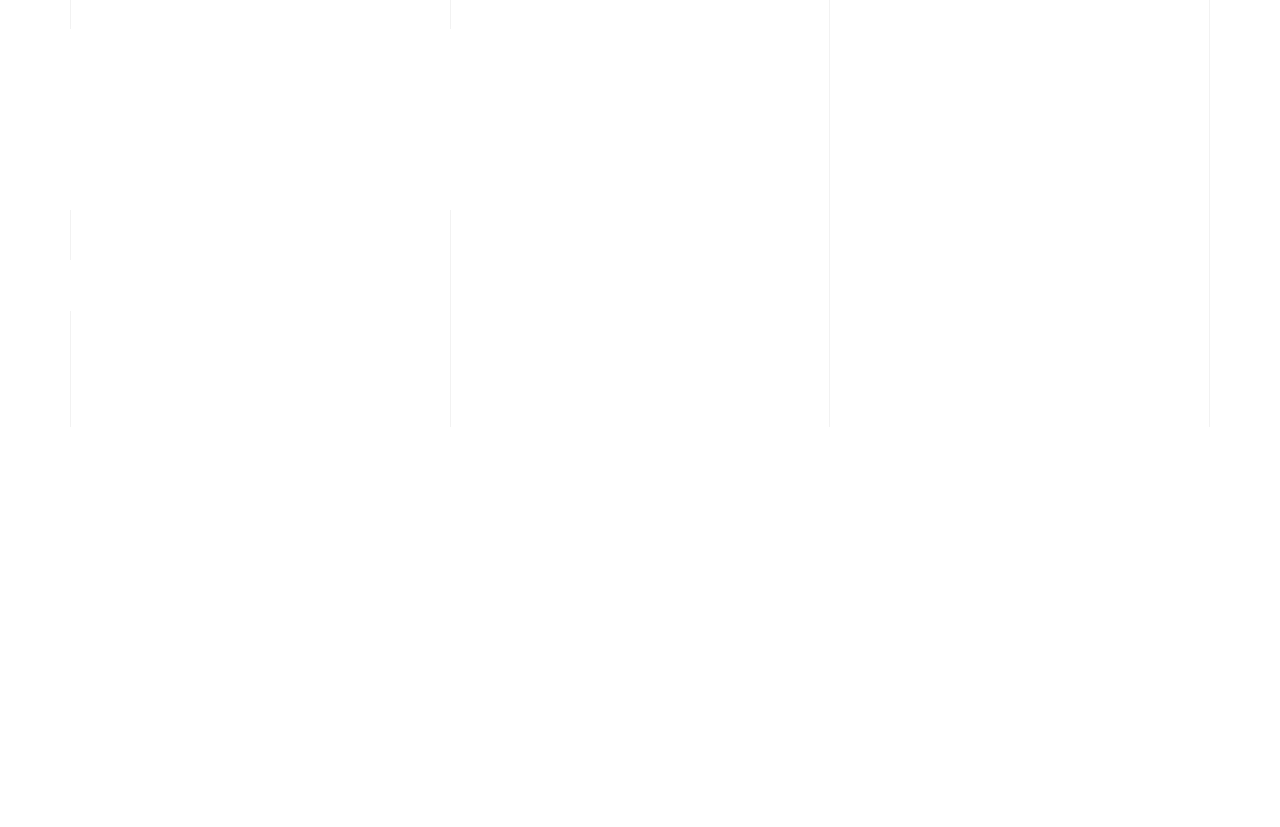
<file: light/index-sidebar-menu.html>
<!doctype html>
<html lang="en">
  <head>
    <title>Unfold &mdash; A onepage portfolio HTML template by Unslate.co</title>
    <meta charset="utf-8">
    <meta name="viewport" content="width=device-width, initial-scale=1, shrink-to-fit=no">

    <meta name="description" content="A onepage portfolio HTML template by Unslate.co">
    <meta name="keywords" content="html, css, javascript, jquery">
    <meta name="author" content="Unslate.co">

    <link rel="stylesheet" href="css/vendor/icomoon/style.css">
    <link rel="stylesheet" href="css/vendor/owl.carousel.min.css">
    <link rel="stylesheet" href="css/vendor/aos.css">
    <link rel="stylesheet" href="css/vendor/animate.min.css">
    <link rel="stylesheet" href="css/vendor/bootstrap.min.css">
    <link rel="stylesheet" href="css/vendor/jquery.fancybox.min.css">
    

    <!-- Theme Style -->
    <link rel="stylesheet" href="css/style.css">

  </head>
  <body data-spy="scroll" data-target=".site-nav-target" data-offset="200">

    <nav class="unslate_co--site-mobile-menu">
      <div class="close-wrap d-flex">
        <a href="#" class="d-flex ml-auto js-menu-toggle">
          <span class="close-label">Close</span>
          <div class="close-times">
            <span class="bar1"></span>
            <span class="bar2"></span>
          </div>
        </a>
      </div>
      <div class="site-mobile-inner"></div>
    </nav>


    <div class="unslate_co--site-wrap">

      <div class="unslate_co--site-inner">

        <div class="lines-wrap">
          <div class="lines-inner">
            <div class="lines"></div>
          </div>
        </div>
        <!-- END lines -->
      
      <nav class="unslate_co--site-nav dark site-nav-target">

        <div class="container">
        
          <div class="row align-items-center justify-content-between text-left">

            <div class="col-3">
              <div class="site-logo">
                <a href="index-sidebar-menu.html" class="unslate_co--site-logo">Unfold<span>.</span></a>
              </div>
            </div>
            <div class="col text-right">
              <ul class="site-nav-ul js-clone-nav text-left d-none d-lg-inline-none">
                <li class="has-children">
                  <a href="#home-section" class="nav-link">Home</a>
                  <ul class="dropdown">
                    <li>
                      <a href="index.html">Hero Image BG</a>
                    </li>
                    <li>
                      <a href="index-video.html">Video BG</a>
                    </li>
                    <li>
                      <a href="index-hero-slider.html">Hero Slider</a>
                    </li>
                    <li>
                      <a href="index-sidebar-menu.html">Sidebar Menu</a>
                    </li>
                    <li>
                      <a href="index-right-menu.html">Right Menu</a>
                    </li>
                  </ul>
                </li>
                <li><a href="#portfolio-section" class="nav-link">Portfolio</a></li>
                <li><a href="#about-section" class="nav-link">About</a></li>
                <li><a href="#services-section" class="nav-link">Services</a></li>
                <li><a href="#skills-section" class="nav-link">Skills</a></li>
                <li><a href="#testimonial-section" class="nav-link">Testimonial</a></li>
                <li><a href="#journal-section" class="nav-link">Journal</a></li>
                <li><a href="#contact-section" class="nav-link">Contact</a></li>
              </ul>
              
              <a href="#" class="burger-toggle-menu js-burger-toggle-menu ml-auto py-4">
                <span></span>
                <span></span>
                <span></span>
              </a>

            </div>
            
          </div>
        </div>

      </nav>
      <!-- END nav -->

      <div class="cover-v1 jarallax overlay" style="background-image: url('images/cover_bg_1.jpg');" id="home-section">
        <div class="container">
          <div class="row align-items-center">
              
            <div class="col-md-7 mx-auto text-center">
              <h1 class="heading gsap-reveal-hero text-white">Unfold</h1>
              <h2 class="subheading gsap-reveal-hero text-white">I’m Eric Woodman A Product Designer Based In San Francisco</h2>
            </div>

          </div>
        </div>


        <!-- dov -->
        <a href="#portfolio-section" class="mouse-wrap smoothscroll">
          <span class="mouse">
            <span class="scroll"></span>
          </span>
          <span class="mouse-label">Scroll</span>
        </a>

      </div>
      <!-- END .cover-v1 -->

      <div class="unslate_co--section" id="portfolio-section">
        <div class="container">
          
          
          <div class="relative"><div class="loader-portfolio-wrap"><div class="loader-portfolio dark"></div></div> </div>
          <div id="portfolio-single-holder"></div>

          <div class="portfolio-wrapper">

            <div class="d-flex align-items-center mb-4 gsap-reveal gsap-reveal-filter">
              <h2 class="mr-auto heading-h2">Portfolio</h2>
              
              <a href="#" class="text-black js-filter d-inline-block d-lg-none">Filter</a>
              
              <div class="filter-wrap">
                <div class="filter ml-auto" id="filters">
                  <a href="#" class="active" data-filter="*">All</a>
                  <a href="#" data-filter=".web">Web</a>
                  <a href="#" data-filter=".branding">Branding</a>
                  <a href="#" data-filter=".illustration">Illustration</a>
                  <a href="#" data-filter=".packaging">Packaging</a>
                </div>
              </div>
            </div>


            
            <div id="posts" class="row gutter-isotope-item">
              <div class="item web branding col-sm-6 col-md-6 col-lg-4 isotope-mb-2">
                <a href="portfolio-single-1.html" class="portfolio-item ajax-load-page isotope-item gsap-reveal-img" data-id="1">
                    <div class="overlay">
                      <span class="wrap-icon icon-link2"></span>
                      <div class="portfolio-item-content">
                        <h3>Shoe Rebranding</h3>
                        <p>web, branding</p>
                      </div>
                    </div>
                    <img src="images/work_1_md.jpg" class="lazyload  img-fluid" alt="Images" />
                  </a>
              </div>
              <div class="item branding packaging illustration col-sm-6 col-md-6 col-lg-4 isotope-mb-2 ">
                <a href="portfolio-single-3.html" class="portfolio-item ajax-load-page item-portrait isotope-item gsap-reveal-img" data-id="3">
                    <div class="overlay">
                      <span class="wrap-icon icon-link2"></span>
                      <div class="portfolio-item-content">
                        <h3>Reworking</h3>
                        <p>branding, packaging, illustration</p>
                      </div>
                    </div>
                    <img src="images/work_2_md.jpg" class="lazyload  img-fluid" alt="Images" />
                  </a>
              </div>

              <div class="item branding packaging col-sm-6 col-md-6 col-lg-4 isotope-mb-2">
                <a href="portfolio-single-4.html" class="portfolio-item isotope-item ajax-load-page gsap-reveal-img" data-id="4">
                    <div class="overlay">
                      <span class="wrap-icon icon-link2"></span>
                      <div class="portfolio-item-content">
                        <h3>Modern Building</h3>
                        <p>branding, packaging</p>
                      </div>
                    </div>
                    <img src="images/work_3_md.jpg" class="lazyload  img-fluid" alt="Images" />
                  </a>
              </div>

              <div class="item web packaging col-sm-6 col-md-6 col-lg-4 isotope-mb-2">

                <a href="images/work_4_full.jpg" class="portfolio-item isotope-item gsap-reveal-img" data-fancybox="gallery" data-caption="Watch">
                    <div class="overlay">
                      <span class="wrap-icon icon-photo2"></span>
                      <div class="portfolio-item-content">
                        <h3>Watch</h3>
                        <p>web, packaging</p>
                      </div>
                    </div>
                    <img src="images/work_4_full.jpg" class="lazyload  img-fluid" alt="Images" />
                  </a>

              </div>

              <div class="item illustration packaging col-sm-6 col-md-6 col-lg-4 isotope-mb-2">
                <a href="images/work_5_md.jpg" class="portfolio-item isotope-item gsap-reveal-img" data-fancybox="gallery" data-caption="Shoe Rebranding">
                    <div class="overlay">
                      <span class="wrap-icon icon-photo2"></span>
                      <div class="portfolio-item-content">
                        <h3>Shoe Rebranding</h3>
                        <p>illustration, packaging</p>
                      </div>
                    </div>
                    <img src="images/work_5_md.jpg" class="lazyload  img-fluid" alt="Images" />
                  </a>
              </div>

              <div class="item web branding col-sm-6 col-md-6 col-lg-4 isotope-mb-2">
                <a href="portfolio-single-2.html" class="portfolio-item ajax-load-page item-portrait isotope-item gsap-reveal-img" data-id="2">
                    <div class="overlay">
                      <span class="wrap-icon icon-link2"></span>
                      <div class="portfolio-item-content">
                        <h3>Reshape</h3>
                        <p>web, branding</p>
                      </div>
                    </div>
                    <img src="images/work_6_md.jpg" class="lazyload  img-fluid" alt="Images" />
                  </a>
              </div>

              <div class="item branding packaging col-sm-6 col-md-6 col-lg-4 isotope-mb-2">
                <a href="images/work_7_a_md.jpg" class="portfolio-item item-portrait isotope-item gsap-reveal-img" data-fancybox="gallery" data-caption="Modern Building">
                    <div class="overlay">
                      <span class="wrap-icon icon-photo2"></span>
                      <div class="portfolio-item-content">
                        <h3>Modern Building</h3>
                        <p>branding, packaging</p>
                      </div>
                    </div>
                    <img src="images/work_7_a_md.jpg" class="lazyload  img-fluid" alt="Images" />
                  </a>
              </div>

              <div class="item web branding col-sm-6 col-md-6 col-lg-4 isotope-mb-2">
                <a href="https://www.youtube.com/watch?v=mwtbEGNABWU" class="portfolio-item isotope-item gsap-reveal-img" data-fancybox="gallery" data-caption="Showreel 2019">
                    <div class="overlay">
                      <span class="wrap-icon icon-play_circle_filled"></span>
                      <div class="portfolio-item-content">
                        <h3>Showreel 2019</h3>
                        <p>web, branding</p>
                      </div>
                    </div>
                    <img src="images/work_8_md.jpg" class="lazyload  img-fluid" alt="Images" />
                  </a>
              </div>

              <div class="item web illustration col-sm-6 col-md-6 col-lg-4 isotope-mb-2">
                <a href="images/work_9_a_md.jpg" class="portfolio-item isotope-item gsap-reveal-img" data-fancybox="gallery" data-caption="Render Packaging">
                    <div class="overlay">
                      <span class="wrap-icon icon-photo2"></span>
                      <div class="portfolio-item-content">
                        <h3>Render Packaging</h3>
                        <p>web, illustration</p>
                      </div>
                    </div>
                    <img src="images/work_9_a_md.jpg" class="lazyload  img-fluid" alt="Images" />
                  </a>
              </div>

            </div>
            
          </div>


        </div>
      </div>


      <div class="unslate_co--section">
        <div class="container">
          <div class="owl-carousel logo-slider">
            <div class="logo-v1 gsap-reveal">
              <img src="images/logo-google.png" alt="Image" class="img-fluid">
            </div>
            <div class="logo-v1 gsap-reveal">
              <img src="images/logo-puma.png" alt="Image" class="img-fluid">
            </div>
            <div class="logo-v1 gsap-reveal">
              <img src="images/logo-paypal.png" alt="Image" class="img-fluid">
            </div>
            <div class="logo-v1 gsap-reveal">
              <img src="images/logo-adobe.png" alt="Image" class="img-fluid">
            </div>
          </div>
        </div>
      </div>



      <div class="unslate_co--section" id="about-section">
        <div class="container">
          
          <div class="section-heading-wrap text-center mb-5">
            <h2 class="heading-h2 text-center divider"><span class="gsap-reveal">About Me</span></h2>
            <span class="gsap-reveal"><img src="images/divider.png" alt="divider" width="76"></span>
          </div>
          

          <div class="row mt-5 justify-content-between">
            <div class="col-lg-7 mb-5 mb-lg-0" data-aos="fade-up">
              <figure class="dotted-bg gsap-reveal-img">
                <img src="images/about_me_pic.jpg" alt="Image" class="img-fluid">
              </figure>
            </div>
            <div class="col-lg-4 pr-lg-5">
              <h3 class="mb-4 heading-h3"><span class="gsap-reveal">We can make it together</span></h3>
              <p class="lead gsap-reveal">Far far away, behind the word mountains, far from the countries Vokalia and Consonantia, there <a href="#">live the blind</a> texts. </p>
              <p class="mb-4 gsap-reveal">A small river named Duden flows by their place and supplies it with the necessary regelialia. It is a paradisematic country, in which roasted parts of sentences fly into your mouth.</p>
              <p class="gsap-reveal"><a href="#" class="btn btn-outline-pill btn-custom-light">Download my CV</a></p>
            </div>
          </div>
        </div>
      </div>

      <div class="unslate_co--section" id="services-section">
        <div class="container">

          <div class="section-heading-wrap text-center mb-5">
            <h2 class="heading-h2 text-center divider"><span class="gsap-reveal">My Services</span></h2>
            <span class="gsap-reveal"><img src="images/divider.png" alt="divider" width="76"></span>
          </div>

          <div class="row gutter-v3">
            <div class="col-md-6 col-lg-4 mb-4">
              <div class="feature-v1" data-aos="fade-up" data-aos-delay="0">
                <div class="wrap-icon mb-3">
                  <img src="images/svg/001-options.svg" alt="Image" width="45">
                </div>
                <h3>Digital <br> Strategy</h3>
                <p>A small river named Duden flows by their place and supplies it with the necessary regelialia. </p>
              </div> 
            </div>
            <div class="col-md-6 col-lg-4 mb-4">
              <div class="feature-v1" data-aos="fade-up" data-aos-delay="100">
                <div class="wrap-icon mb-3">
                  <img src="images/svg/002-chat.svg" alt="Icon" width="45">
                </div>
                <h3>Web <br> Design</h3>
                <p>A small river named Duden flows by their place and supplies it with the necessary regelialia. </p>
              </div> 
            </div>
            <div class="col-md-6 col-lg-4 mb-4">
              <div class="feature-v1" data-aos="fade-up" data-aos-delay="200">
                <div class="wrap-icon mb-3">
                  <img src="images/svg/003-contact-book.svg" alt="Image" class="img-fluid" width="45">
                </div>
                <h3>User <br> Experience</h3>
                <p>A small river named Duden flows by their place and supplies it with the necessary regelialia. </p>
              </div> 
            </div>

            <div class="col-md-6 col-lg-4 mb-4">
              <div class="feature-v1" data-aos="fade-up" data-aos-delay="0">
                <div class="wrap-icon mb-3">
                  <img src="images/svg/004-percentage.svg" alt="Image" width="45">
                </div>
                <h3>Web <br> Development</h3>
                <p>A small river named Duden flows by their place and supplies it with the necessary regelialia. </p>
              </div> 
            </div>
            <div class="col-md-6 col-lg-4 mb-4">
              <div class="feature-v1" data-aos="fade-up" data-aos-delay="100">
                <div class="wrap-icon mb-3">
                  <img src="images/svg/006-goal.svg" alt="Image" width="45">
                </div>
                <h3>WordPress <br> Solutions</h3>
                <p>A small river named Duden flows by their place and supplies it with the necessary regelialia. </p>
              </div> 
            </div>
            <div class="col-md-6 col-lg-4 mb-4">
              <div class="feature-v1" data-aos="fade-up" data-aos-delay="200">
                <div class="wrap-icon mb-3">
                  <img src="images/svg/005-line-chart.svg" alt="Image" width="45">
                </div>
                <h3>Mobile <br> Applications</h3>
                <p>A small river named Duden flows by their place and supplies it with the necessary regelialia. </p>
              </div> 
            </div>

          </div>

        </div>
      </div>

      <div class="unslate_co--section section-counter" id="skills-section">
        <div class="container">
          <div class="section-heading-wrap text-center mb-5">
            <h2 class="heading-h2 text-center divider"><span class="gsap-reveal">My Skills</span></h2>
            <span class="gsap-reveal"><img src="images/divider.png" alt="divider" width="76"></span>
          </div>


          <div class="row pt-5">
            <div class="col-6 col-sm-6 mb-5 mb-lg-0 col-md-6 col-lg-3" data-aos="fade-up" data-aos-delay="0">
              <div class="counter-v1 text-center">
                <span class="number-wrap">
                  <span class="number number-counter" data-number="90">0</span>
                  <span class="append-text">%</span>
                </span>
                <span class="counter-label">WordPress</span>
              </div>
            </div>
            <div class="col-6 col-sm-6 mb-5 mb-lg-0 col-md-6 col-lg-3" data-aos="fade-up" data-aos-delay="100">
              <div class="counter-v1 text-center">
                <span class="number-wrap">
                  <span class="number number-counter" data-number="99">0</span>
                  <span class="append-text">%</span>
                </span>
                <span class="counter-label">HTML/CSS</span>
              </div>
            </div>
            <div class="col-6 col-sm-6 mb-5 mb-lg-0 col-md-6 col-lg-3" data-aos="fade-up" data-aos-delay="200">
              <div class="counter-v1 text-center">
                <span class="number-wrap">
                  <span class="number number-counter" data-number="95">0</span>
                  <span class="append-text">%</span>
                </span>
                <span class="counter-label">jQuery</span>
              </div>
            </div>
            <div class="col-6 col-sm-6 mb-5 mb-lg-0 col-md-6 col-lg-3" data-aos="fade-up" data-aos-delay="300">
              <div class="counter-v1 text-center">
                <span class="number-wrap">
                  <span class="number number-counter" data-number="100">0</span>
                  <span class="append-text">%</span>
                </span>
                <span class="counter-label">Design</span>
              </div>
            </div>
          </div>
        </div>
      </div>
      <!-- END .counter -->

      <div class="unslate_co--section" id="testimonial-section">
        <div class="container">
          <div class="section-heading-wrap text-center mb-5">
            <h2 class="heading-h2 text-center divider"><span class="gsap-reveal">My Happy Clients</span></h2>
            <img src="images/divider.png" alt="divider" width="76">
          </div>
        </div>

        <div class="owl-carousel testimonial-slider">
          <div>
            <div class="testimonial-v1">
              <div class="testimonial-inner-bg">
                <span class="quote">&ldquo;</span>
                <blockquote>
                  Far far away, behind the word mountains, far from the countries Vokalia and Consonantia, there live the blind texts. Separated they live in Bookmarksgrove right at the coast of the Semantics, a large language ocean. A small river named Duden flows by their place and supplies it with the necessary regelialia. It is a paradisematic country, in which roasted parts of sentences fly into your mouth.
                </blockquote>
              </div>
              
              <div class="testimonial-author-info">
                <img src="images/person_man_1.jpg" alt="Image">
                <h3>Eric Ingram</h3>
                <span class="d-block position">Product Designer @facebook</span>
              </div>

            </div>
          </div>
          <div>
            <div class="testimonial-v1">
              <div class="testimonial-inner-bg">
                <span class="quote">&ldquo;</span>
                <blockquote>
                  Far far away, behind the word mountains, far from the countries Vokalia and Consonantia, there live the blind texts. Separated they live in Bookmarksgrove right at the coast of the Semantics, a large language ocean. A small river named Duden flows by their place and supplies it with the necessary regelialia. It is a paradisematic country, in which roasted parts of sentences fly into your mouth.
                </blockquote>
              </div>
              
              <div class="testimonial-author-info">
                <img src="images/person_man_2.jpg" alt="Image">
                <h3>Ryan Mullins</h3>
                <span class="d-block position">Product Designer @Shopify</span>
              </div>

            </div>
          </div>
          <div>
            <div class="testimonial-v1">
              <div class="testimonial-inner-bg">
                <span class="quote">&ldquo;</span>
                <blockquote>
                  Far far away, behind the word mountains, far from the countries Vokalia and Consonantia, there live the blind texts. Separated they live in Bookmarksgrove right at the coast of the Semantics, a large language ocean. A small river named Duden flows by their place and supplies it with the necessary regelialia. It is a paradisematic country, in which roasted parts of sentences fly into your mouth.
                </blockquote>
              </div>
              
              <div class="testimonial-author-info">
                <img src="images/person_woman_1.jpg" alt="Image">
                <h3>Erica Miller</h3>
                <span class="d-block position">Product Designer @Twitter</span>
              </div>

            </div>
          </div>
        </div>

      </div>
      <!-- END testimonial -->

      <div class="unslate_co--section" id="journal-section">
        <div class="container">
          <div class="section-heading-wrap text-center mb-5">
            <h2 class="heading-h2 text-center divider"><span class="gsap-reveal">My Journal</span></h2>
            <span class="gsap-reveal"><img src="images/divider.png" alt="divider" width="76"></span>
          </div>

          
          <div class="row gutter-v4 align-items-stretch">
            <div class="col-sm-6 col-md-6 col-lg-8 blog-post-entry" data-aos="fade-up" data-aos-delay="0">

              <a href="blog-single.html" class="grid-item blog-item w-100 h-100">
                <div class="overlay">
                  <div class="portfolio-item-content">
                    <h3>A Mounteering Guide For Beginners</h3>
                    <p class="post-meta">By Joefrey <span class="small">&bullet;</span> 5 mins read</p>
                  </div>
                </div>
                <img src="images/post_1.jpg" class="lazyload" alt="Image" />
              </a>


            </div>
            <div class="col-sm-6 col-md-6 col-lg-4 blog-post-entry" data-aos="fade-up" data-aos-delay="100">
              <a href="blog-single.html" class="grid-item blog-item w-100 h-100">
                <div class="overlay">
                  <div class="portfolio-item-content">
                    <h3>A Mounteering Guide For Beginners</h3>
                    <p class="post-meta">By Joefrey <span class="small">&bullet;</span> 5 mins read</p>
                  </div>
                </div>
                <img src="images/post_2.jpg" class="lazyload" alt="Image" />
              </a>
            </div>


            <div class="col-sm-6 col-md-6 col-lg-4 blog-post-entry" data-aos="fade-up" data-aos-delay="0">

              <a href="blog-single.html" class="grid-item blog-item w-100 h-100">
                <div class="overlay">
                  <div class="portfolio-item-content">
                    <h3>A Mounteering Guide For Beginners</h3>
                    <p class="post-meta">By Joefrey <span class="small">&bullet;</span> 5 mins read</p>
                  </div>
                </div>
                <img src="images/post_3.jpg" class="lazyload" alt="Image" />
              </a>


            </div>
            <div class="col-sm-6 col-md-6 col-lg-4 blog-post-entry" data-aos="fade-up" data-aos-delay="100">
              <a href="blog-single.html" class="grid-item blog-item w-100 h-100">
                <div class="overlay">
                  <div class="portfolio-item-content">
                    <h3>A Mounteering Guide For Beginners</h3>
                    <p class="post-meta">By Joefrey <span class="small">&bullet;</span> 5 mins read</p>
                  </div>
                </div>
                <img src="images/post_4.jpg" class="lazyload" alt="Image" />
              </a>
            </div>

            <div class="col-sm-6 col-md-6 col-lg-4 blog-post-entry" data-aos="fade-up" data-aos-delay="200">
              <a href="blog-single.html" class="grid-item blog-item w-100 h-100">
                <div class="overlay">
                  <div class="portfolio-item-content">
                    <h3>A Mounteering Guide For Beginners</h3>
                    <p class="post-meta">By Joefrey <span class="small">&bullet;</span> 5 mins read</p>
                  </div>
                </div>
                <img src="images/post_5.jpg" class="lazyload" alt="Image" />
              </a>
            </div>


          </div>

        </div>
      </div>
      <!-- END blog posts -->



      <div class="unslate_co--section" id="contact-section">
        <div class="container">
          <div class="section-heading-wrap text-center mb-5">
            <h2 class="heading-h2 text-center divider"><span class="gsap-reveal">Get In Touch</span></h2>
            <span class="gsap-reveal"><img src="images/divider.png" alt="divider" width="76"></span>
          </div>


          <div class="row justify-content-between">
            
            <div class="col-md-6">
              <form method="post" class="form-outline-style-v1" id="contactForm">
                <div class="form-group row mb-0">

                  <div class="col-lg-6 form-group gsap-reveal">
                    <label for="name">Name</label>
                    <input name="name" type="text" class="form-control" id="name">
                  </div>
                  <div class="col-lg-6 form-group gsap-reveal">
                    <label for="email">Email</label>
                    <input name="email" type="email" class="form-control" id="email">
                  </div>
                  <div class="col-lg-12 form-group gsap-reveal">
                    <label for="message">Write your message...</label>
                    <textarea name="message" id="message" cols="30" rows="7" class="form-control"></textarea>
                  </div>
                </div>
                <div class="form-group row gsap-reveal">
                    <div class="col-md-12 d-flex align-items-center">
                      <input type="submit" class="btn btn-outline-pill btn-custom-light mr-3" value="Send Message">
                      <span class="submitting"></span>
                    </div>
                  </div>
              </form>
              <div id="form-message-warning" class="mt-4"></div> 
              <div id="form-message-success">
                Your message was sent, thank you!
              </div>

            </div>

            <div class="col-md-4">
              <div class="contact-info-v1">
                <div class="gsap-reveal d-block">
                  <span class="d-block contact-info-label">Email</span>
                  <a href="#" class="contact-info-val">info@unslate.co</a>
                </div>
                <div class="gsap-reveal d-block">
                  <span class="d-block contact-info-label">Phone</span>
                  <a href="#" class="contact-info-val">+12 345 6789 012</a>
                </div>
                <div class="gsap-reveal d-block">
                  <span class="d-block contact-info-label">Address</span>
                  <address class="contact-info-val">273 South Riverview Rd. <br> New York, NY 10011</address>
                </div>
              </div>
            </div>

          </div>
        </div>
      </div>
      </div>

      <footer class="unslate_co--footer unslate_co--section">
        <div class="container">
          <div class="row justify-content-center">
            <div class="col-md-7">
              
              <div class="footer-site-logo"><a href="#">Unfold<span>.</span></a></div>

              <ul class="footer-site-social">
                <li><a href="#">Facebook</a></li>
                <li><a href="#">Twitter</a></li>
                <li><a href="#">Instagram</a></li>
                <li><a href="#">Dribbble</a></li>
                <li><a href="#">Behance</a></li>
              </ul>

              <p class="site-copyright">
                <small>&copy; 2020 <a href="#">Unfold</a>. All Rights Reserved. Design with <span class="icon-heart text-danger"></span> by <a href="#">Unslate.co</a>.</small>
              </p>

            </div>
          </div>
        </div>
      </footer>

      
    </div>

    <!-- Loader -->
    <div id="unslate_co--overlayer"></div>
    <div class="site-loader-wrap">
      <div class="site-loader dark"></div>
    </div>

    <script src="js/scripts-dist.js"></script>
    <script src="js/main.js"></script>

    <!-- Global site tag (gtag.js) - Google Analytics -->
<script async src="https://www.googletagmanager.com/gtag/js?id=UA-157808202-1"></script>
<script>
  window.dataLayer = window.dataLayer || [];
  function gtag(){dataLayer.push(arguments);}
  gtag('js', new Date());

  gtag('config', 'UA-157808202-1');
</script>

  </body>
</html>
</file>
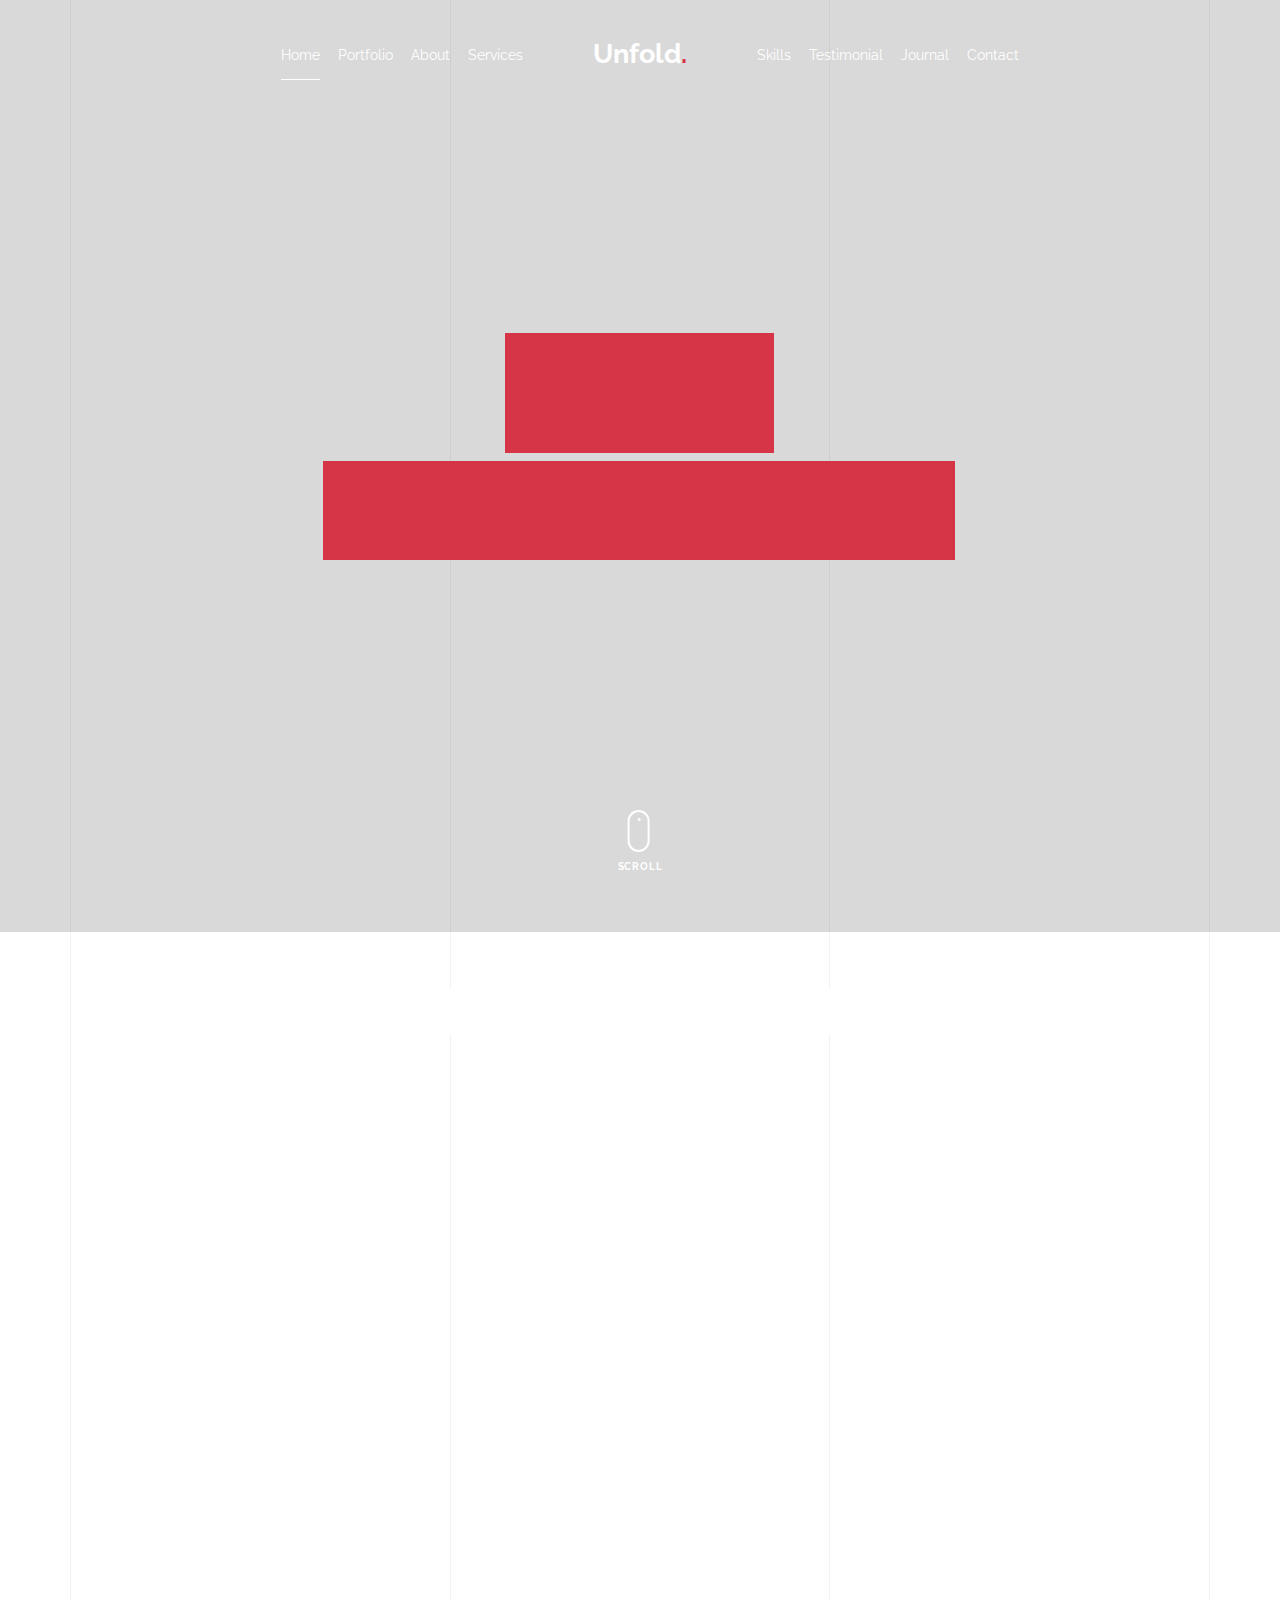
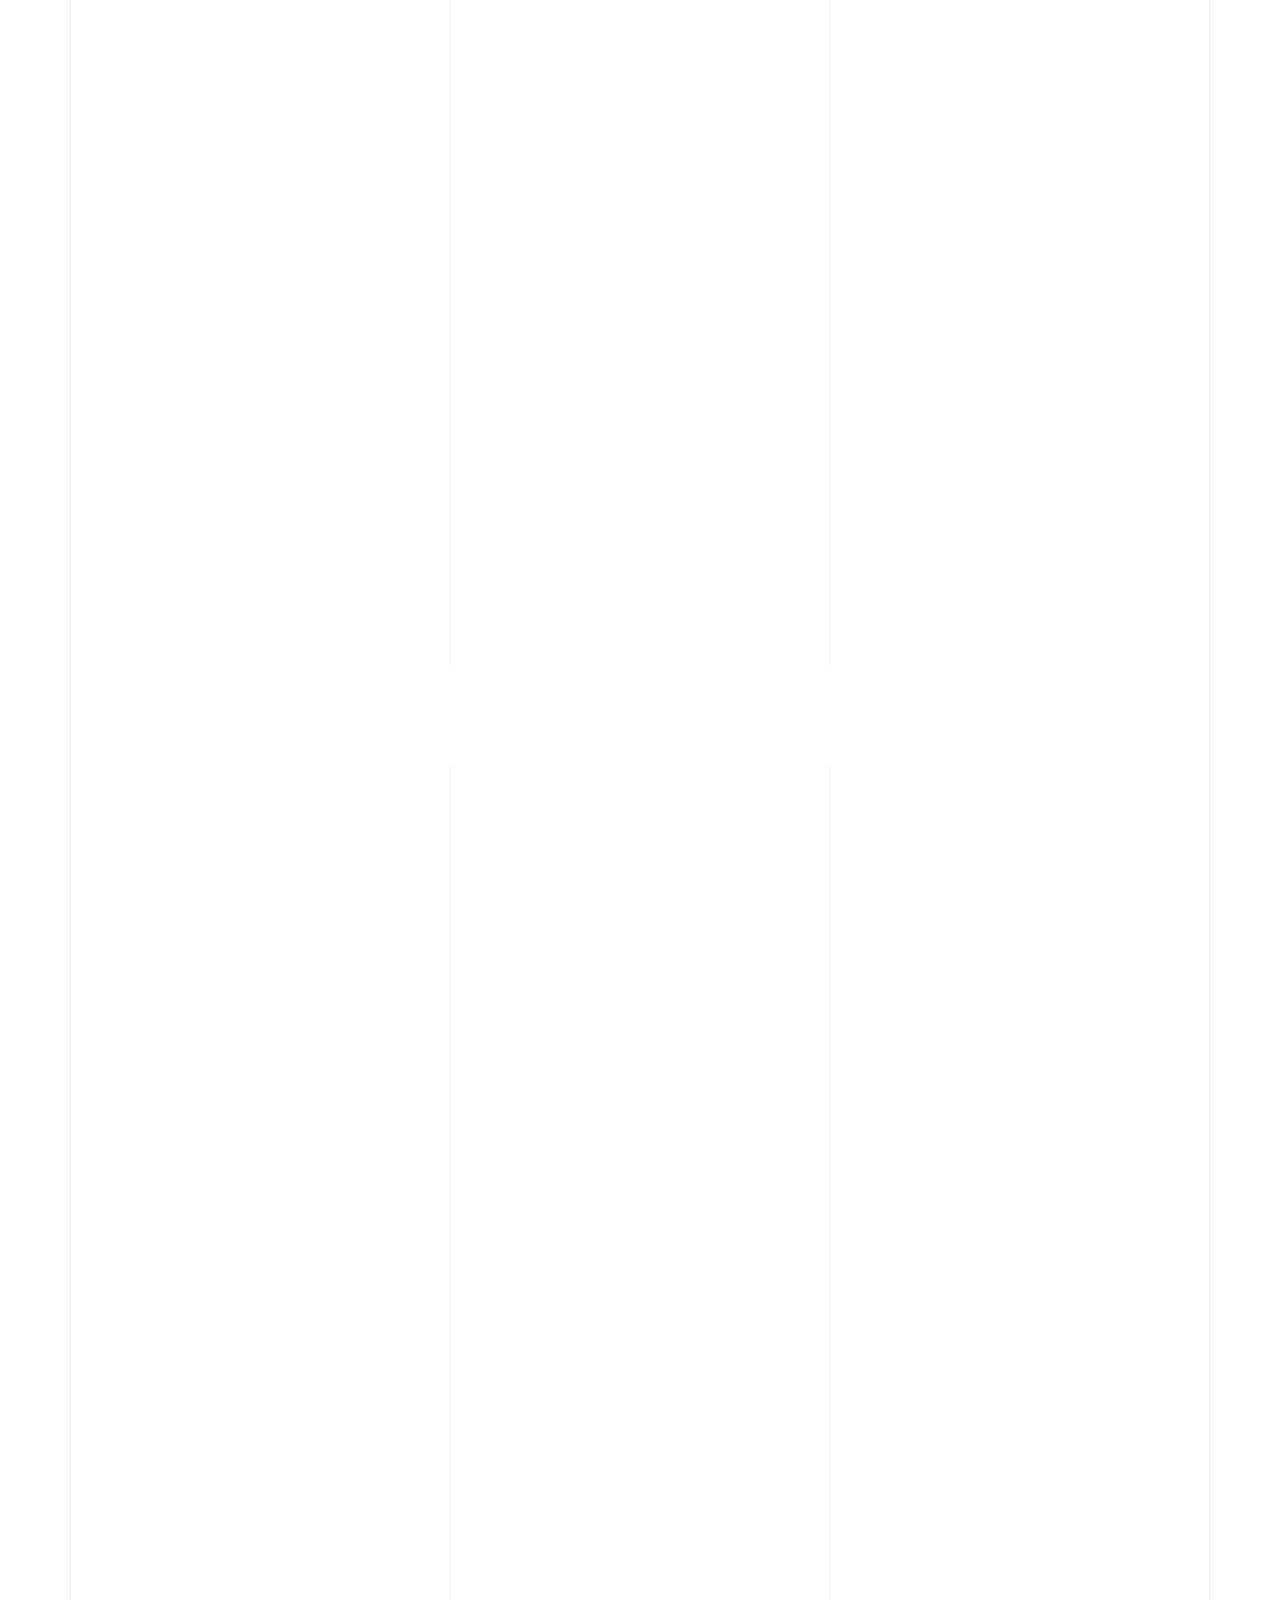
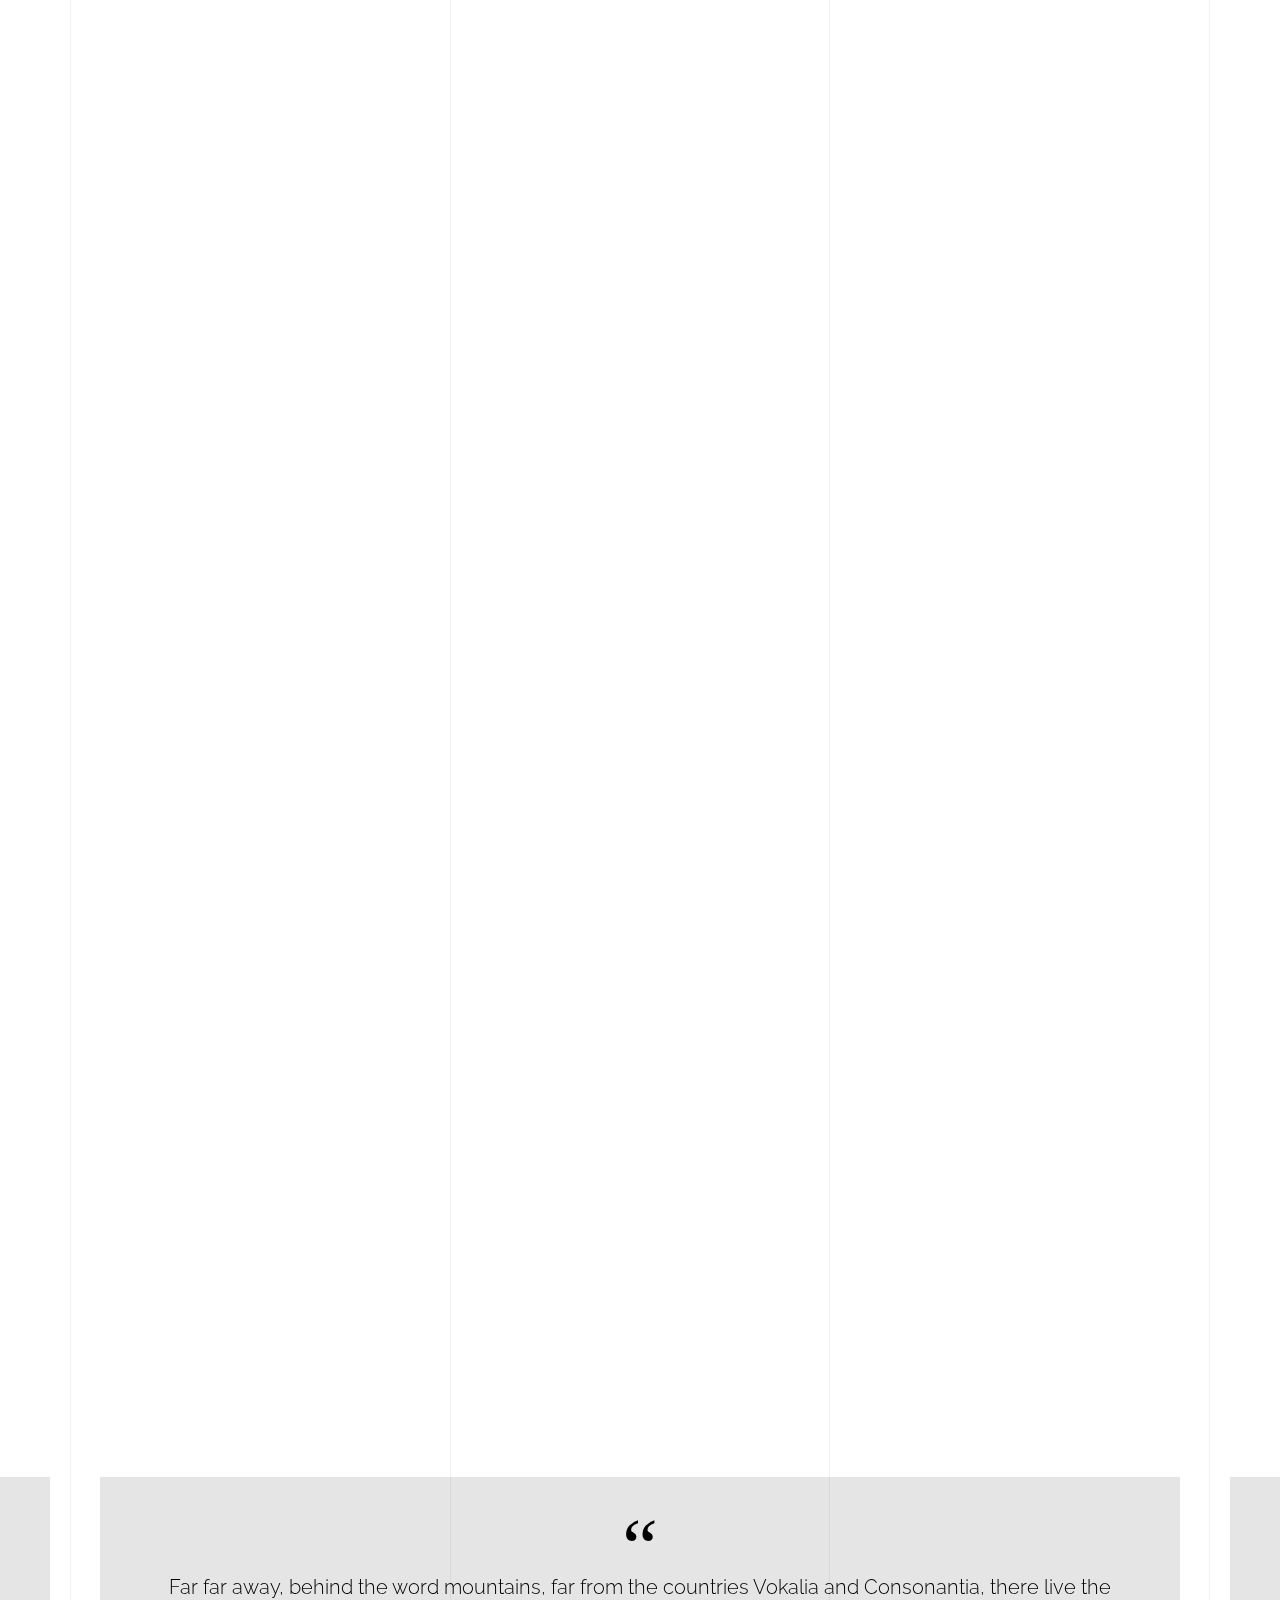
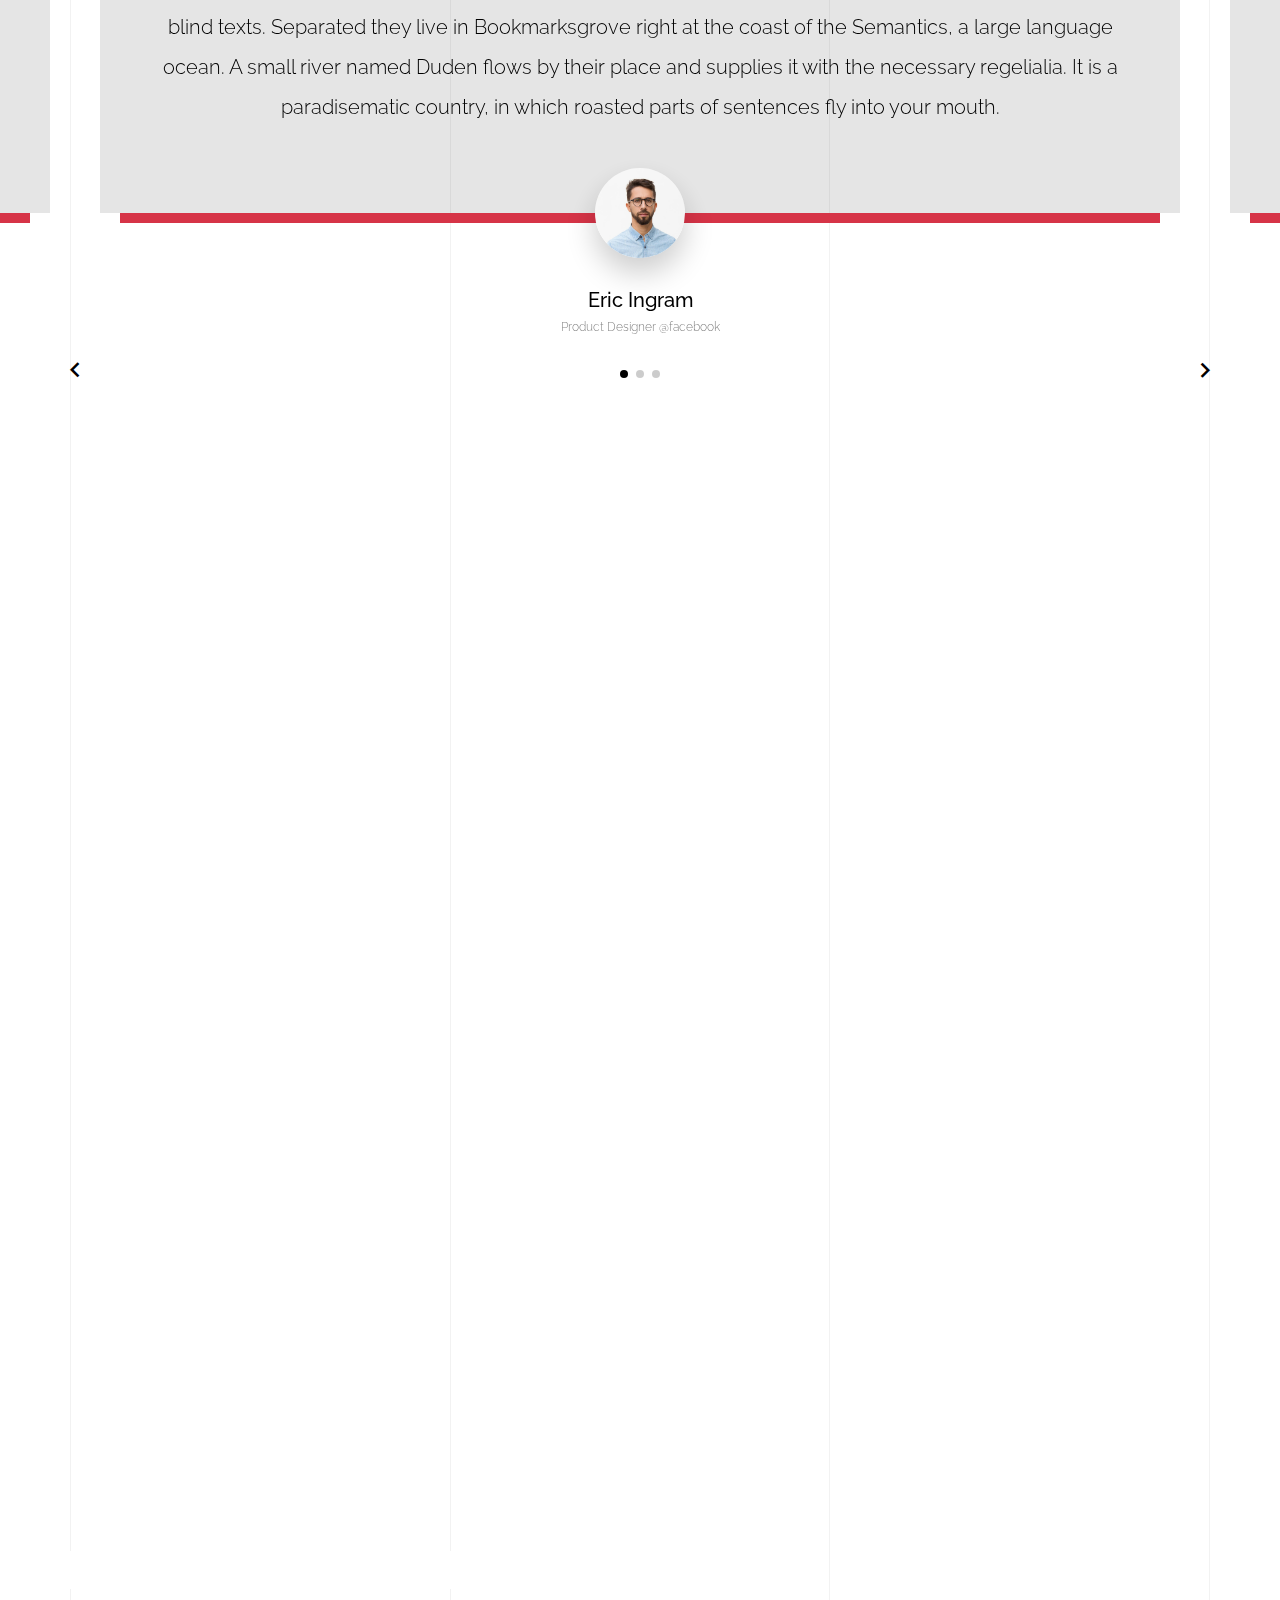
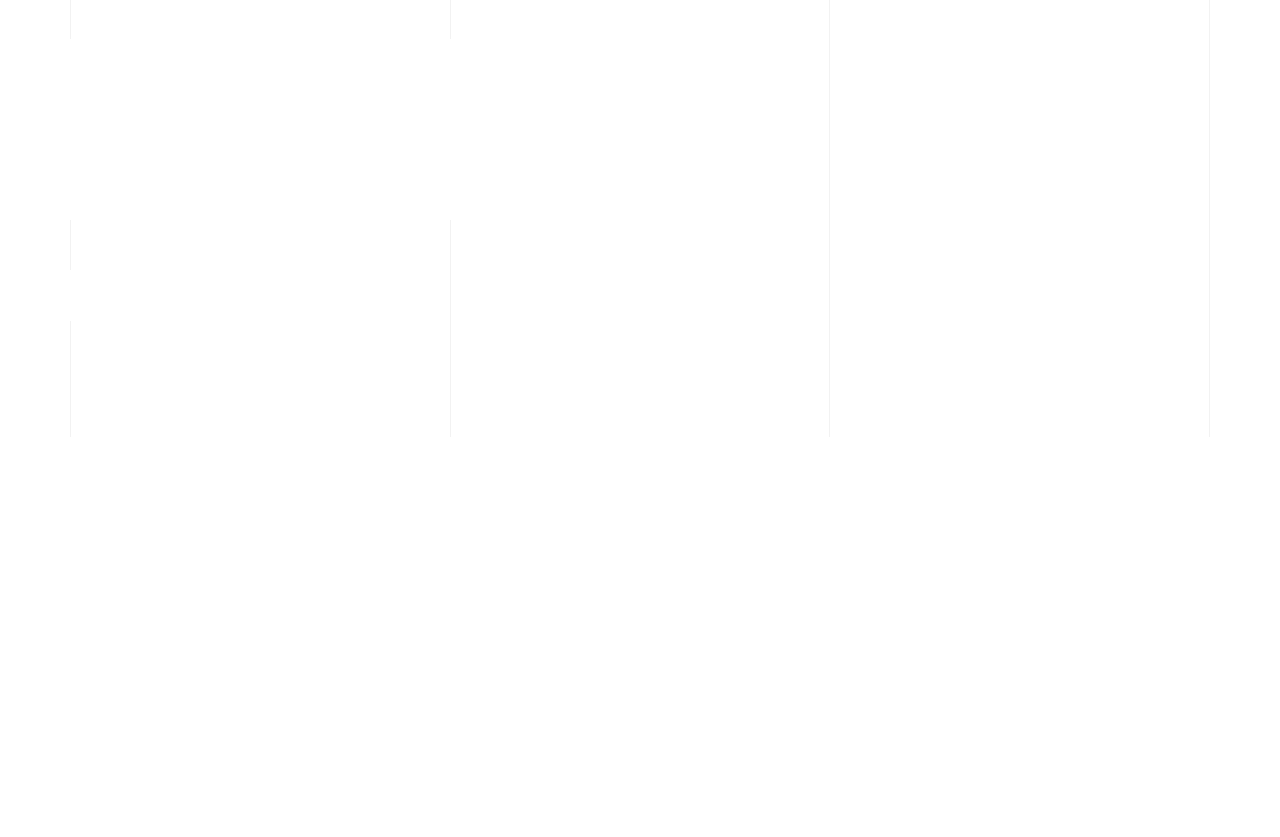
<file: light/index-video.html>
<!doctype html>
<html lang="en">
  <head>
    <title>Unfold &mdash; A onepage portfolio HTML template by Unslate.co</title>
    <meta charset="utf-8">
    <meta name="viewport" content="width=device-width, initial-scale=1, shrink-to-fit=no">
    
    <meta name="description" content="A onepage portfolio HTML template by Unslate.co">
    <meta name="keywords" content="html, css, javascript, jquery">
    <meta name="author" content="Unslate.co">

    <link rel="stylesheet" href="css/vendor/icomoon/style.css">
    <link rel="stylesheet" href="css/vendor/owl.carousel.min.css">
    <link rel="stylesheet" href="css/vendor/aos.css">
    <link rel="stylesheet" href="css/vendor/animate.min.css">
    <link rel="stylesheet" href="css/vendor/bootstrap.min.css">
    <link rel="stylesheet" href="css/vendor/jquery.fancybox.min.css">
    

    <!-- Theme Style -->
    <link rel="stylesheet" href="css/style.css">

  </head>
  <body data-spy="scroll" data-target=".site-nav-target" data-offset="200">

    <nav class="unslate_co--site-mobile-menu">
      <div class="close-wrap d-flex">
        <a href="#" class="d-flex ml-auto js-menu-toggle">
          <span class="close-label">Close</span>
          <div class="close-times">
            <span class="bar1"></span>
            <span class="bar2"></span>
          </div>
        </a>
      </div>
      <div class="site-mobile-inner"></div>
    </nav>


    <div class="unslate_co--site-wrap">

      <div class="unslate_co--site-inner">

        <div class="lines-wrap">
          <div class="lines-inner">
            <div class="lines"></div>
          </div>
        </div>
        <!-- END lines -->
      
      <nav class="unslate_co--site-nav site-nav-target">

        <div class="container">
        
          <div class="row align-items-center justify-content-between text-left">
            <div class="col-md-5 text-right">
              <ul class="site-nav-ul js-clone-nav text-left d-none d-lg-inline-block">
                <li class="has-children">
                  <a href="#home-section" class="nav-link">Home</a>
                  <ul class="dropdown">
                    <li>
                      <a href="index.html">Hero Image BG</a>
                    </li>
                    <li>
                      <a href="index-video.html">Video BG</a>
                    </li>
                    <li>
                      <a href="index-hero-slider.html">Hero Slider</a>
                    </li>
                    <li>
                      <a href="index-sidebar-menu.html">Sidebar Menu</a>
                    </li>
                    <li>
                      <a href="index-right-menu.html">Right Menu</a>
                    </li>
                  </ul>
                </li>
                <li><a href="#portfolio-section" class="nav-link">Portfolio</a></li>
                <li><a href="#about-section" class="nav-link">About</a></li>
                <li><a href="#services-section" class="nav-link">Services</a></li>
              </ul>
            </div>
            <div class="site-logo pos-absolute">
              <a href="index-video.html" class="unslate_co--site-logo">Unfold<span>.</span></a>
            </div>
            <div class="col-md-5 text-right text-lg-left">
              <ul class="site-nav-ul js-clone-nav text-left d-none d-lg-inline-block">
                <li><a href="#skills-section" class="nav-link">Skills</a></li>
                <li><a href="#testimonial-section" class="nav-link">Testimonial</a></li>
                <li><a href="#journal-section" class="nav-link">Journal</a></li>
                <li><a href="#contact-section" class="nav-link">Contact</a></li>
              </ul>

              <ul class="site-nav-ul-none-onepage text-right d-inline-block d-lg-none">
                <li><a href="#" class="js-menu-toggle">Menu</a></li>
              </ul>

            </div>
          </div>
        </div>

      </nav>
      <!-- END nav -->

      <div class="cover-v1 overlay jarallax-video" id="home-section">
        <div class="container">
          <div class="row align-items-center">
              
            <div class="col-md-7 mx-auto text-center">
              <h1 class="heading gsap-reveal-hero text-white">Unfold</h1>
              <h2 class="subheading gsap-reveal-hero text-white">I’m Eric Woodman A Product Designer Based In San Francisco</h2>
            </div>

          </div>
        </div>


        <!-- dov -->
        <a href="#portfolio-section" class="mouse-wrap smoothscroll">
          <span class="mouse">
            <span class="scroll"></span>
          </span>
          <span class="mouse-label">Scroll</span>
        </a>

      </div>
      <!-- END .cover-v1 -->


      <div class="unslate_co--section" id="portfolio-section">
        <div class="container">
          
          
          <div class="relative"><div class="loader-portfolio-wrap"><div class="loader-portfolio dark"></div></div> </div>
          <div id="portfolio-single-holder"></div>

          <div class="portfolio-wrapper">

            <div class="d-flex align-items-center mb-4 gsap-reveal gsap-reveal-filter">
              <h2 class="mr-auto heading-h2">Portfolio</h2>
              
              <a href="#" class="text-black js-filter d-inline-block d-lg-none">Filter</a>
              
              <div class="filter-wrap">
                <div class="filter ml-auto" id="filters">
                  <a href="#" class="active" data-filter="*">All</a>
                  <a href="#" data-filter=".web">Web</a>
                  <a href="#" data-filter=".branding">Branding</a>
                  <a href="#" data-filter=".illustration">Illustration</a>
                  <a href="#" data-filter=".packaging">Packaging</a>
                </div>
              </div>
            </div>


            
            <div id="posts" class="row gutter-isotope-item">
              <div class="item web branding col-sm-6 col-md-6 col-lg-4 isotope-mb-2">
                <a href="portfolio-single-1.html" class="portfolio-item ajax-load-page isotope-item gsap-reveal-img" data-id="1">
                    <div class="overlay">
                      <span class="wrap-icon icon-link2"></span>
                      <div class="portfolio-item-content">
                        <h3>Shoe Rebranding</h3>
                        <p>web, branding</p>
                      </div>
                    </div>
                    <img src="images/work_1_md.jpg" class="lazyload  img-fluid" alt="Images" />
                  </a>
              </div>
              <div class="item branding packaging illustration col-sm-6 col-md-6 col-lg-4 isotope-mb-2 ">
                <a href="portfolio-single-3.html" class="portfolio-item ajax-load-page item-portrait isotope-item gsap-reveal-img" data-id="3">
                    <div class="overlay">
                      <span class="wrap-icon icon-link2"></span>
                      <div class="portfolio-item-content">
                        <h3>Reworking</h3>
                        <p>branding, packaging, illustration</p>
                      </div>
                    </div>
                    <img src="images/work_2_md.jpg" class="lazyload  img-fluid" alt="Images" />
                  </a>
              </div>

              <div class="item branding packaging col-sm-6 col-md-6 col-lg-4 isotope-mb-2">
                <a href="portfolio-single-4.html" class="portfolio-item isotope-item ajax-load-page gsap-reveal-img" data-id="4">
                    <div class="overlay">
                      <span class="wrap-icon icon-link2"></span>
                      <div class="portfolio-item-content">
                        <h3>Modern Building</h3>
                        <p>branding, packaging</p>
                      </div>
                    </div>
                    <img src="images/work_3_md.jpg" class="lazyload  img-fluid" alt="Images" />
                  </a>
              </div>

              <div class="item web packaging col-sm-6 col-md-6 col-lg-4 isotope-mb-2">

                <a href="images/work_4_full.jpg" class="portfolio-item isotope-item gsap-reveal-img" data-fancybox="gallery" data-caption="Watch">
                    <div class="overlay">
                      <span class="wrap-icon icon-photo2"></span>
                      <div class="portfolio-item-content">
                        <h3>Watch</h3>
                        <p>web, packaging</p>
                      </div>
                    </div>
                    <img src="images/work_4_full.jpg" class="lazyload  img-fluid" alt="Images" />
                  </a>

              </div>

              <div class="item illustration packaging col-sm-6 col-md-6 col-lg-4 isotope-mb-2">
                <a href="images/work_5_md.jpg" class="portfolio-item isotope-item gsap-reveal-img" data-fancybox="gallery" data-caption="Shoe Rebranding">
                    <div class="overlay">
                      <span class="wrap-icon icon-photo2"></span>
                      <div class="portfolio-item-content">
                        <h3>Shoe Rebranding</h3>
                        <p>illustration, packaging</p>
                      </div>
                    </div>
                    <img src="images/work_5_md.jpg" class="lazyload  img-fluid" alt="Images" />
                  </a>
              </div>

              <div class="item web branding col-sm-6 col-md-6 col-lg-4 isotope-mb-2">
                <a href="portfolio-single-2.html" class="portfolio-item ajax-load-page item-portrait isotope-item gsap-reveal-img" data-id="2">
                    <div class="overlay">
                      <span class="wrap-icon icon-link2"></span>
                      <div class="portfolio-item-content">
                        <h3>Reshape</h3>
                        <p>web, branding</p>
                      </div>
                    </div>
                    <img src="images/work_6_md.jpg" class="lazyload  img-fluid" alt="Images" />
                  </a>
              </div>

              <div class="item branding packaging col-sm-6 col-md-6 col-lg-4 isotope-mb-2">
                <a href="images/work_7_a_md.jpg" class="portfolio-item item-portrait isotope-item gsap-reveal-img" data-fancybox="gallery" data-caption="Modern Building">
                    <div class="overlay">
                      <span class="wrap-icon icon-photo2"></span>
                      <div class="portfolio-item-content">
                        <h3>Modern Building</h3>
                        <p>branding, packaging</p>
                      </div>
                    </div>
                    <img src="images/work_7_a_md.jpg" class="lazyload  img-fluid" alt="Images" />
                  </a>
              </div>

              <div class="item web branding col-sm-6 col-md-6 col-lg-4 isotope-mb-2">
                <a href="https://www.youtube.com/watch?v=mwtbEGNABWU" class="portfolio-item isotope-item gsap-reveal-img" data-fancybox="gallery" data-caption="Showreel 2019">
                    <div class="overlay">
                      <span class="wrap-icon icon-play_circle_filled"></span>
                      <div class="portfolio-item-content">
                        <h3>Showreel 2019</h3>
                        <p>web, branding</p>
                      </div>
                    </div>
                    <img src="images/work_8_md.jpg" class="lazyload  img-fluid" alt="Images" />
                  </a>
              </div>

              <div class="item web illustration col-sm-6 col-md-6 col-lg-4 isotope-mb-2">
                <a href="images/work_9_a_md.jpg" class="portfolio-item isotope-item gsap-reveal-img" data-fancybox="gallery" data-caption="Render Packaging">
                    <div class="overlay">
                      <span class="wrap-icon icon-photo2"></span>
                      <div class="portfolio-item-content">
                        <h3>Render Packaging</h3>
                        <p>web, illustration</p>
                      </div>
                    </div>
                    <img src="images/work_9_a_md.jpg" class="lazyload  img-fluid" alt="Images" />
                  </a>
              </div>

            </div>
            
          </div>


        </div>
      </div>


      <div class="unslate_co--section">
        <div class="container">
          <div class="owl-carousel logo-slider">
            <div class="logo-v1 gsap-reveal">
              <img src="images/logo-google.png" alt="Image" class="img-fluid">
            </div>
            <div class="logo-v1 gsap-reveal">
              <img src="images/logo-puma.png" alt="Image" class="img-fluid">
            </div>
            <div class="logo-v1 gsap-reveal">
              <img src="images/logo-paypal.png" alt="Image" class="img-fluid">
            </div>
            <div class="logo-v1 gsap-reveal">
              <img src="images/logo-adobe.png" alt="Image" class="img-fluid">
            </div>
          </div>
        </div>
      </div>



      <div class="unslate_co--section" id="about-section">
        <div class="container">
          
          <div class="section-heading-wrap text-center mb-5">
            <h2 class="heading-h2 text-center divider"><span class="gsap-reveal">About Me</span></h2>
            <span class="gsap-reveal"><img src="images/divider.png" alt="divider" width="76"></span>
          </div>
          

          <div class="row mt-5 justify-content-between">
            <div class="col-lg-7 mb-5 mb-lg-0" data-aos="fade-up">
              <figure class="dotted-bg gsap-reveal-img">
                <img src="images/about_me_pic.jpg" alt="Image" class="img-fluid">
              </figure>
            </div>
            <div class="col-lg-4 pr-lg-5">
              <h3 class="mb-4 heading-h3"><span class="gsap-reveal">We can make it together</span></h3>
              <p class="lead gsap-reveal">Far far away, behind the word mountains, far from the countries Vokalia and Consonantia, there <a href="#">live the blind</a> texts. </p>
              <p class="mb-4 gsap-reveal">A small river named Duden flows by their place and supplies it with the necessary regelialia. It is a paradisematic country, in which roasted parts of sentences fly into your mouth.</p>
              <p class="gsap-reveal"><a href="#" class="btn btn-outline-pill btn-custom-light">Download my CV</a></p>
            </div>
          </div>
        </div>
      </div>

      <div class="unslate_co--section" id="services-section">
        <div class="container">

          <div class="section-heading-wrap text-center mb-5">
            <h2 class="heading-h2 text-center divider"><span class="gsap-reveal">My Services</span></h2>
            <span class="gsap-reveal"><img src="images/divider.png" alt="divider" width="76"></span>
          </div>

          <div class="row gutter-v3">
            <div class="col-md-6 col-lg-4 mb-4">
              <div class="feature-v1" data-aos="fade-up" data-aos-delay="0">
                <div class="wrap-icon mb-3">
                  <img src="images/svg/001-options.svg" alt="Image" width="45">
                </div>
                <h3>Digital <br> Strategy</h3>
                <p>A small river named Duden flows by their place and supplies it with the necessary regelialia. </p>
              </div> 
            </div>
            <div class="col-md-6 col-lg-4 mb-4">
              <div class="feature-v1" data-aos="fade-up" data-aos-delay="100">
                <div class="wrap-icon mb-3">
                  <img src="images/svg/002-chat.svg" alt="Icon" width="45">
                </div>
                <h3>Web <br> Design</h3>
                <p>A small river named Duden flows by their place and supplies it with the necessary regelialia. </p>
              </div> 
            </div>
            <div class="col-md-6 col-lg-4 mb-4">
              <div class="feature-v1" data-aos="fade-up" data-aos-delay="200">
                <div class="wrap-icon mb-3">
                  <img src="images/svg/003-contact-book.svg" alt="Image" class="img-fluid" width="45">
                </div>
                <h3>User <br> Experience</h3>
                <p>A small river named Duden flows by their place and supplies it with the necessary regelialia. </p>
              </div> 
            </div>

            <div class="col-md-6 col-lg-4 mb-4">
              <div class="feature-v1" data-aos="fade-up" data-aos-delay="0">
                <div class="wrap-icon mb-3">
                  <img src="images/svg/004-percentage.svg" alt="Image" width="45">
                </div>
                <h3>Web <br> Development</h3>
                <p>A small river named Duden flows by their place and supplies it with the necessary regelialia. </p>
              </div> 
            </div>
            <div class="col-md-6 col-lg-4 mb-4">
              <div class="feature-v1" data-aos="fade-up" data-aos-delay="100">
                <div class="wrap-icon mb-3">
                  <img src="images/svg/006-goal.svg" alt="Image" width="45">
                </div>
                <h3>WordPress <br> Solutions</h3>
                <p>A small river named Duden flows by their place and supplies it with the necessary regelialia. </p>
              </div> 
            </div>
            <div class="col-md-6 col-lg-4 mb-4">
              <div class="feature-v1" data-aos="fade-up" data-aos-delay="200">
                <div class="wrap-icon mb-3">
                  <img src="images/svg/005-line-chart.svg" alt="Image" width="45">
                </div>
                <h3>Mobile <br> Applications</h3>
                <p>A small river named Duden flows by their place and supplies it with the necessary regelialia. </p>
              </div> 
            </div>

          </div>

        </div>
      </div>

      <div class="unslate_co--section section-counter" id="skills-section">
        <div class="container">
          <div class="section-heading-wrap text-center mb-5">
            <h2 class="heading-h2 text-center divider"><span class="gsap-reveal">My Skills</span></h2>
            <span class="gsap-reveal"><img src="images/divider.png" alt="divider" width="76"></span>
          </div>


          <div class="row pt-5">
            <div class="col-6 col-sm-6 mb-5 mb-lg-0 col-md-6 col-lg-3" data-aos="fade-up" data-aos-delay="0">
              <div class="counter-v1 text-center">
                <span class="number-wrap">
                  <span class="number number-counter" data-number="90">0</span>
                  <span class="append-text">%</span>
                </span>
                <span class="counter-label">WordPress</span>
              </div>
            </div>
            <div class="col-6 col-sm-6 mb-5 mb-lg-0 col-md-6 col-lg-3" data-aos="fade-up" data-aos-delay="100">
              <div class="counter-v1 text-center">
                <span class="number-wrap">
                  <span class="number number-counter" data-number="99">0</span>
                  <span class="append-text">%</span>
                </span>
                <span class="counter-label">HTML/CSS</span>
              </div>
            </div>
            <div class="col-6 col-sm-6 mb-5 mb-lg-0 col-md-6 col-lg-3" data-aos="fade-up" data-aos-delay="200">
              <div class="counter-v1 text-center">
                <span class="number-wrap">
                  <span class="number number-counter" data-number="95">0</span>
                  <span class="append-text">%</span>
                </span>
                <span class="counter-label">jQuery</span>
              </div>
            </div>
            <div class="col-6 col-sm-6 mb-5 mb-lg-0 col-md-6 col-lg-3" data-aos="fade-up" data-aos-delay="300">
              <div class="counter-v1 text-center">
                <span class="number-wrap">
                  <span class="number number-counter" data-number="100">0</span>
                  <span class="append-text">%</span>
                </span>
                <span class="counter-label">Design</span>
              </div>
            </div>
          </div>
        </div>
      </div>
      <!-- END .counter -->

      <div class="unslate_co--section" id="testimonial-section">
        <div class="container">
          <div class="section-heading-wrap text-center mb-5">
            <h2 class="heading-h2 text-center divider"><span class="gsap-reveal">My Happy Clients</span></h2>
            <span class="gsap-reveal"><img src="images/divider.png" alt="divider" width="76"></span>
          </div>
        </div>

        <div class="owl-carousel testimonial-slider">
          <div>
            <div class="testimonial-v1">
              <div class="testimonial-inner-bg">
                <span class="quote">&ldquo;</span>
                <blockquote>
                  Far far away, behind the word mountains, far from the countries Vokalia and Consonantia, there live the blind texts. Separated they live in Bookmarksgrove right at the coast of the Semantics, a large language ocean. A small river named Duden flows by their place and supplies it with the necessary regelialia. It is a paradisematic country, in which roasted parts of sentences fly into your mouth.
                </blockquote>
              </div>
              
              <div class="testimonial-author-info">
                <img src="images/person_man_1.jpg" alt="Image">
                <h3>Eric Ingram</h3>
                <span class="d-block position">Product Designer @facebook</span>
              </div>

            </div>
          </div>
          <div>
            <div class="testimonial-v1">
              <div class="testimonial-inner-bg">
                <span class="quote">&ldquo;</span>
                <blockquote>
                  Far far away, behind the word mountains, far from the countries Vokalia and Consonantia, there live the blind texts. Separated they live in Bookmarksgrove right at the coast of the Semantics, a large language ocean. A small river named Duden flows by their place and supplies it with the necessary regelialia. It is a paradisematic country, in which roasted parts of sentences fly into your mouth.
                </blockquote>
              </div>
              
              <div class="testimonial-author-info">
                <img src="images/person_man_2.jpg" alt="Image">
                <h3>Ryan Mullins</h3>
                <span class="d-block position">Product Designer @Shopify</span>
              </div>

            </div>
          </div>
          <div>
            <div class="testimonial-v1">
              <div class="testimonial-inner-bg">
                <span class="quote">&ldquo;</span>
                <blockquote>
                  Far far away, behind the word mountains, far from the countries Vokalia and Consonantia, there live the blind texts. Separated they live in Bookmarksgrove right at the coast of the Semantics, a large language ocean. A small river named Duden flows by their place and supplies it with the necessary regelialia. It is a paradisematic country, in which roasted parts of sentences fly into your mouth.
                </blockquote>
              </div>
              
              <div class="testimonial-author-info">
                <img src="images/person_woman_1.jpg" alt="Image">
                <h3>Erica Miller</h3>
                <span class="d-block position">Product Designer @Twitter</span>
              </div>

            </div>
          </div>
        </div>

      </div>
      <!-- END testimonial -->

      <div class="unslate_co--section" id="journal-section">
        <div class="container">
          <div class="section-heading-wrap text-center mb-5">
            <h2 class="heading-h2 text-center divider"><span class="gsap-reveal">My Journal</span></h2>
            <span class="gsap-reveal"><img src="images/divider.png" alt="divider" width="76"></span>
          </div>

          
          <div class="row gutter-v4 align-items-stretch">
            <div class="col-sm-6 col-md-6 col-lg-8 blog-post-entry" data-aos="fade-up" data-aos-delay="0">

              <a href="blog-single.html" class="grid-item blog-item w-100 h-100">
                <div class="overlay">
                  <div class="portfolio-item-content">
                    <h3>A Mounteering Guide For Beginners</h3>
                    <p class="post-meta">By Joefrey <span class="small">&bullet;</span> 5 mins read</p>
                  </div>
                </div>
                <img src="images/post_1.jpg" class="lazyload" alt="Image" />
              </a>


            </div>
            <div class="col-sm-6 col-md-6 col-lg-4 blog-post-entry" data-aos="fade-up" data-aos-delay="100">
              <a href="blog-single.html" class="grid-item blog-item w-100 h-100">
                <div class="overlay">
                  <div class="portfolio-item-content">
                    <h3>A Mounteering Guide For Beginners</h3>
                    <p class="post-meta">By Joefrey <span class="small">&bullet;</span> 5 mins read</p>
                  </div>
                </div>
                <img src="images/post_2.jpg" class="lazyload" alt="Image" />
              </a>
            </div>


            <div class="col-sm-6 col-md-6 col-lg-4 blog-post-entry" data-aos="fade-up" data-aos-delay="0">

              <a href="blog-single.html" class="grid-item blog-item w-100 h-100">
                <div class="overlay">
                  <div class="portfolio-item-content">
                    <h3>A Mounteering Guide For Beginners</h3>
                    <p class="post-meta">By Joefrey <span class="small">&bullet;</span> 5 mins read</p>
                  </div>
                </div>
                <img src="images/post_3.jpg" class="lazyload" alt="Image" />
              </a>


            </div>
            <div class="col-sm-6 col-md-6 col-lg-4 blog-post-entry" data-aos="fade-up" data-aos-delay="100">
              <a href="blog-single.html" class="grid-item blog-item w-100 h-100">
                <div class="overlay">
                  <div class="portfolio-item-content">
                    <h3>A Mounteering Guide For Beginners</h3>
                    <p class="post-meta">By Joefrey <span class="small">&bullet;</span> 5 mins read</p>
                  </div>
                </div>
                <img src="images/post_4.jpg" class="lazyload" alt="Image" />
              </a>
            </div>

            <div class="col-sm-6 col-md-6 col-lg-4 blog-post-entry" data-aos="fade-up" data-aos-delay="200">
              <a href="blog-single.html" class="grid-item blog-item w-100 h-100">
                <div class="overlay">
                  <div class="portfolio-item-content">
                    <h3>A Mounteering Guide For Beginners</h3>
                    <p class="post-meta">By Joefrey <span class="small">&bullet;</span> 5 mins read</p>
                  </div>
                </div>
                <img src="images/post_5.jpg" class="lazyload" alt="Image" />
              </a>
            </div>


          </div>

        </div>
      </div>
      <!-- END blog posts -->


      <div class="unslate_co--section" id="contact-section">
        <div class="container">
          <div class="section-heading-wrap text-center mb-5">
            <h2 class="heading-h2 text-center divider"><span class="gsap-reveal">Get In Touch</span></h2>
            <span class="gsap-reveal"><img src="images/divider.png" alt="divider" width="76"></span>
          </div>


          <div class="row justify-content-between">
            
            <div class="col-md-6">
              <form method="post" class="form-outline-style-v1" id="contactForm">
                <div class="form-group row mb-0">

                  <div class="col-lg-6 form-group gsap-reveal">
                    <label for="name">Name</label>
                    <input name="name" type="text" class="form-control" id="name">
                  </div>
                  <div class="col-lg-6 form-group gsap-reveal">
                    <label for="email">Email</label>
                    <input name="email" type="email" class="form-control" id="email">
                  </div>
                  <div class="col-lg-12 form-group gsap-reveal">
                    <label for="message">Write your message...</label>
                    <textarea name="message" id="message" cols="30" rows="7" class="form-control"></textarea>
                  </div>
                </div>
                <div class="form-group row gsap-reveal">
                    <div class="col-md-12 d-flex align-items-center">
                      <input type="submit" class="btn btn-outline-pill btn-custom-light mr-3" value="Send Message">
                      <span class="submitting"></span>
                    </div>
                  </div>
              </form>
              <div id="form-message-warning" class="mt-4"></div> 
              <div id="form-message-success">
                Your message was sent, thank you!
              </div>

            </div>

            <div class="col-md-4">
              <div class="contact-info-v1">
                <div class="gsap-reveal d-block">
                  <span class="d-block contact-info-label">Email</span>
                  <a href="#" class="contact-info-val">info@unslate.co</a>
                </div>
                <div class="gsap-reveal d-block">
                  <span class="d-block contact-info-label">Phone</span>
                  <a href="#" class="contact-info-val">+12 345 6789 012</a>
                </div>
                <div class="gsap-reveal d-block">
                  <span class="d-block contact-info-label">Address</span>
                  <address class="contact-info-val">273 South Riverview Rd. <br> New York, NY 10011</address>
                </div>
              </div>
            </div>

          </div>
        </div>
      </div>
      </div> 

      <footer class="unslate_co--footer unslate_co--section">
        <div class="container">
          <div class="row justify-content-center">
            <div class="col-md-7">
              
              <div class="footer-site-logo"><a href="#">Unfold<span>.</span></a></div>

              <ul class="footer-site-social">
                <li><a href="#">Facebook</a></li>
                <li><a href="#">Twitter</a></li>
                <li><a href="#">Instagram</a></li>
                <li><a href="#">Dribbble</a></li>
                <li><a href="#">Behance</a></li>
              </ul>

              <p class="site-copyright">
                <small>&copy; 2020 <a href="#">Unfold</a>. All Rights Reserved. Design with <span class="icon-heart text-danger"></span> by <a href="#">Unslate.co</a>.</small>
              </p>

            </div>
          </div>
        </div>
      </footer>

      
    </div>

    <!-- Loader -->
    <div id="unslate_co--overlayer"></div>
    <div class="site-loader-wrap">
      <div class="site-loader dark"></div>
    </div>

    <script src="js/scripts-dist.js"></script>
    <script src="js/main.js"></script>

    <!-- Global site tag (gtag.js) - Google Analytics -->
<script async src="https://www.googletagmanager.com/gtag/js?id=UA-157808202-1"></script>
<script>
  window.dataLayer = window.dataLayer || [];
  function gtag(){dataLayer.push(arguments);}
  gtag('js', new Date());

  gtag('config', 'UA-157808202-1');
</script>

  </body>
</html>
</file>
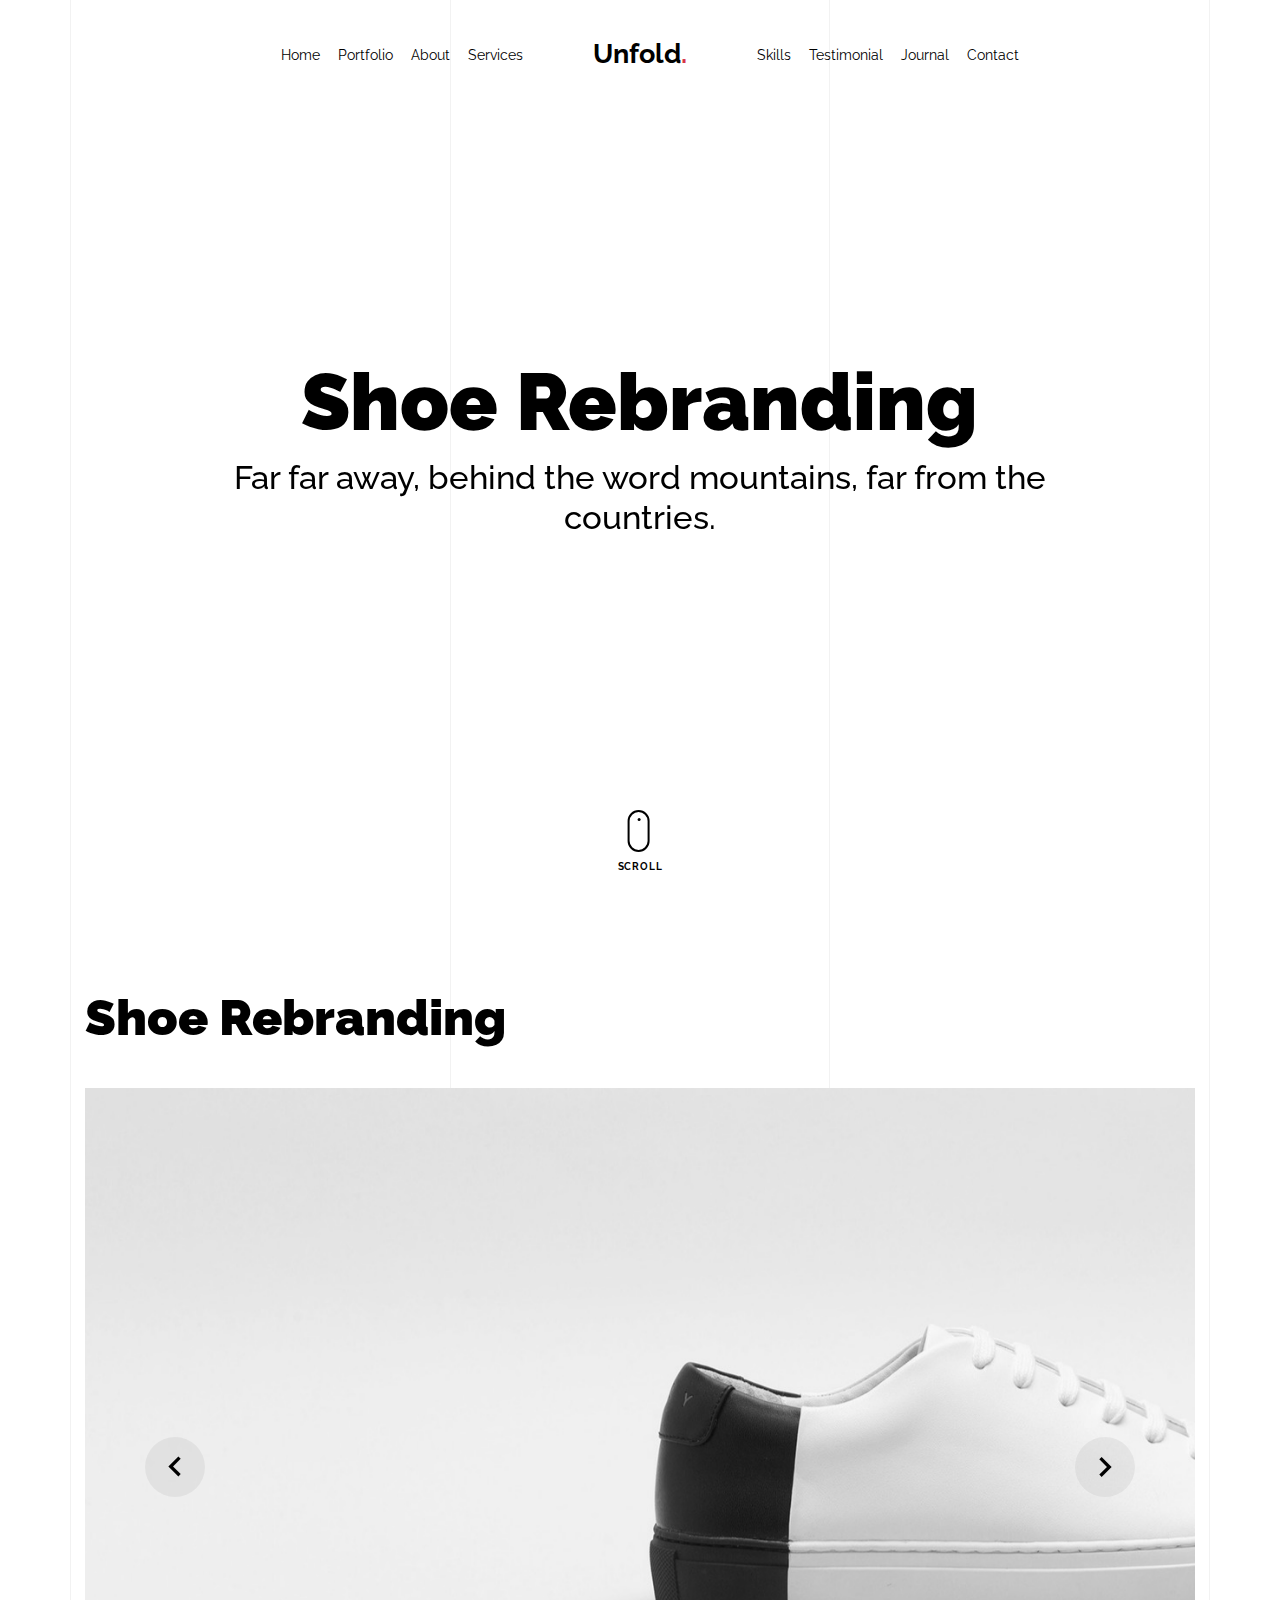
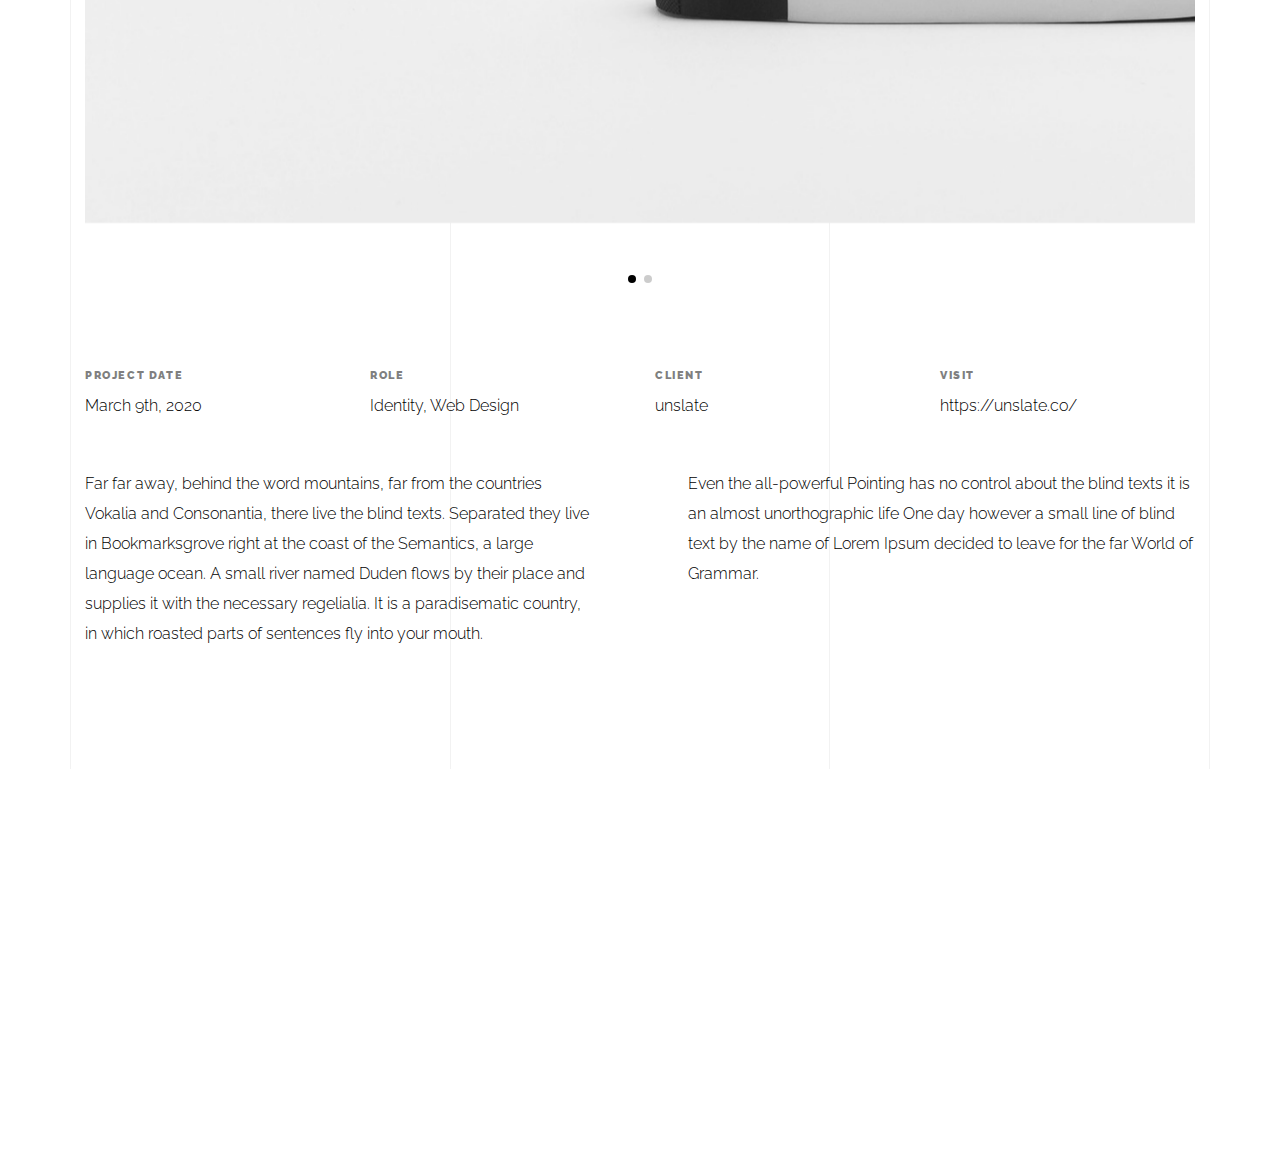
<file: light/portfolio-single-1.html>
<!doctype html>
<html lang="en">

<head>
  <title>Unfold &mdash; A onepage portfolio HTML template by Unslate.co</title>
  <meta charset="utf-8">
  <meta name="viewport" content="width=device-width, initial-scale=1, shrink-to-fit=no">
  
  <meta name="description" content="A onepage portfolio HTML template by Unslate.co">
  <meta name="keywords" content="html, css, javascript, jquery">
  <meta name="author" content="Unslate.co">

  <link rel="stylesheet" href="css/vendor/icomoon/style.css">
  <link rel="stylesheet" href="css/vendor/owl.carousel.min.css">
  <link rel="stylesheet" href="css/vendor/aos.css">
  <link rel="stylesheet" href="css/vendor/animate.min.css">
  <link rel="stylesheet" href="css/vendor/bootstrap.min.css">
  <link rel="stylesheet" href="css/vendor/jquery.fancybox.min.css">

  <!-- Theme Style -->
  <link rel="stylesheet" href="css/style.css">

</head>

<body data-spy="scroll" data-target=".site-nav-target" data-offset="200">

  <nav class="unslate_co--site-mobile-menu">
    <div class="close-wrap d-flex">
      <a href="#" class="d-flex ml-auto js-menu-toggle">
        <span class="close-label">Close</span>
        <div class="close-times">
          <span class="bar1"></span>
          <span class="bar2"></span>
        </div>
      </a>
    </div>
    <div class="site-mobile-inner"></div>
  </nav>

  <div class="unslate_co--site-wrap">

    <div class="unslate_co--site-inner">

      <div class="lines-wrap">
          <div class="lines-inner">
            <div class="lines"></div>
          </div>
        </div>
        <!-- END lines -->

      <nav class="unslate_co--site-nav dark site-nav-target">

        <div class="container">

          <div class="row align-items-center justify-content-between text-left">
            <div class="col-md-5 text-right">
              <ul class="site-nav-ul js-clone-nav text-left d-none d-lg-inline-block">
                <li class="has-children">
                  <a href="index.html#home-section" class="nav-link">Home</a>
                  <ul class="dropdown">
                    <li>
                      <a href="index.html">Hero Image BG</a>
                    </li>
                    <li>
                      <a href="index-video.html">Video BG</a>
                    </li>
                    <li>
                      <a href="index-hero-slider.html">Hero Slider</a>
                    </li>
                    <li>
                      <a href="index-sidebar-menu.html">Sidebar Menu</a>
                    </li>
                    <li>
                      <a href="index-right-menu.html">Right Menu</a>
                    </li>
                  </ul>
                </li>
                <li><a href="index.html#portfolio-section" class="nav-link">Portfolio</a></li>
                <li><a href="index.html#about-section" class="nav-link">About</a></li>
                <li><a href="index.html#services-section" class="nav-link">Services</a></li>
              </ul>
            </div>
            <div class="site-logo pos-absolute">
              <a href="index.html" class="unslate_co--site-logo">Unfold<span>.</span></a>
            </div>
            <div class="col-md-5 text-right text-lg-left">
              <ul class="site-nav-ul js-clone-nav text-left d-none d-lg-inline-block">
                <li><a href="index.html#skills-section" class="nav-link">Skills</a></li>
                <li><a href="index.html#testimonial-section" class="nav-link">Testimonial</a></li>
                <li><a href="index.html#journal-section" class="nav-link">Journal</a></li>
                <li><a href="index.html#contact-section" class="nav-link">Contact</a></li>
              </ul>

              <ul class="site-nav-ul-none-onepage text-right d-inline-block d-lg-none">
                <li><a href="#" class="js-menu-toggle">Menu</a></li>
              </ul>

            </div>
          </div>
        </div>

      </nav>
      <!-- END nav -->

      <div class="cover-v1 jarallax" style="" id="home-section">
        <div class="container">
          <div class="row align-items-center">

            <div class="col-md-10 mx-auto text-center">
              <h1 class="heading" data-aos="fade-up">Shoe Rebranding</h1>
              <h2 class="subheading" data-aos="fade-up" data-aos-delay="100">Far far away, behind the word mountains, far from the countries.</h2>
            </div>

          </div>
        </div>

        <!-- dov -->
        <a href="#portfolio-single-section" class="mouse-wrap dark smoothscroll">
          <span class="mouse">
            <span class="scroll"></span>
          </span>
          <span class="mouse-label">Scroll</span>
        </a>

      </div>
      <!-- END .cover-v1 -->

      <div class="container">
        <div class="portfolio-single-wrap unslate_co--section" id="portfolio-single-section">

          <div class="portfolio-single-inner">
            <h2 class="heading-portfolio-single-h2">Shoe Rebranding</h2>

            <div class="row justify-content-between mb-5">
              <div class="col-12 mb-4">
                <div class="owl-carousel single-slider">
                  <figure class="mb-4">
                    <img src="images/work_1_full.jpg" alt="Image" class="img-fluid">
                  </figure>
                  <figure class="mb-4">
                    <img src="images/work_1_a_full.jpg" alt="Image" class="img-fluid">
                  </figure>
                </div>
              </div>
              <div class="col-12 mb-5">
                <div class="row">
                  <div class="col-sm-6 col-md-6 col-lg-3">
                    <div class="detail-v1">
                      <span class="detail-label">Project Date</span>
                      <span class="detail-val">March 9th, 2020</span>
                    </div>
                  </div>
                  <div class="col-sm-6 col-md-6 col-lg-3">
                    <div class="detail-v1">
                      <span class="detail-label">Role</span>
                      <span class="detail-val"><a href="#">Identity</a>, <a href="#">Web Design</a></span>
                    </div>
                  </div>
                  <div class="col-sm-6 col-md-6 col-lg-3">
                    <div class="detail-v1">
                      <span class="detail-label">Client</span>
                      <span class="detail-val">unslate</span>
                    </div>
                  </div>
                  <div class="col-sm-6 col-md-6 col-lg-3">
                    <div class="detail-v1">
                      <span class="detail-label">Visit</span>
                      <span class="detail-val"><a href="#">https://unslate.co/</a></span>
                    </div>
                  </div>
                </div>
              </div>
              <div class="col-md-6 pr-md-5">
                <p>Far far away, behind the word mountains, far from the countries Vokalia and Consonantia, there live the blind texts. Separated they live in Bookmarksgrove right at the coast of the Semantics, a large language ocean. A small river named Duden flows by their place and supplies it with the necessary regelialia. It is a paradisematic country, in which roasted parts of sentences fly into your mouth.</p>
              </div>
              <div class="col-md-6 pl-md-5">
                <p>Even the all-powerful Pointing has no control about the blind texts it is an almost unorthographic life One day however a small line of blind text by the name of Lorem Ipsum decided to leave for the far World of Grammar.</p>
              </div>
            </div>


          </div>
        </div>
      </div>
    </div>

    <footer class="unslate_co--footer unslate_co--section">
      <div class="container">
        <div class="row justify-content-center">
          <div class="col-md-7">

            <div class="footer-site-logo"><a href="#">Unfold<span>.</span></a></div>

            <ul class="footer-site-social">
              <li><a href="#">Facebook</a></li>
              <li><a href="#">Twitter</a></li>
              <li><a href="#">Instagram</a></li>
              <li><a href="#">Dribbble</a></li>
              <li><a href="#">Behance</a></li>
            </ul>

            <p class="site-copyright">
              <small>&copy; 2020 <a href="#">Unfold</a>. All Rights Reserved. Design with <span class="icon-heart text-danger"></span> by <a href="#">Unslate.co</a>.</small>
            </p>

          </div>
        </div>
      </div>
    </footer>

  </div>

  <!-- Loader -->
  <div id="unslate_co--overlayer"></div>
  <div class="site-loader-wrap">
    <div class="site-loader"></div>
  </div>

  <script src="js/scripts-dist.js"></script>
  <script src="js/main.js"></script>

  <!-- Global site tag (gtag.js) - Google Analytics -->
<script async src="https://www.googletagmanager.com/gtag/js?id=UA-157808202-1"></script>
<script>
  window.dataLayer = window.dataLayer || [];
  function gtag(){dataLayer.push(arguments);}
  gtag('js', new Date());

  gtag('config', 'UA-157808202-1');
</script>

</body>

</html>
</file>
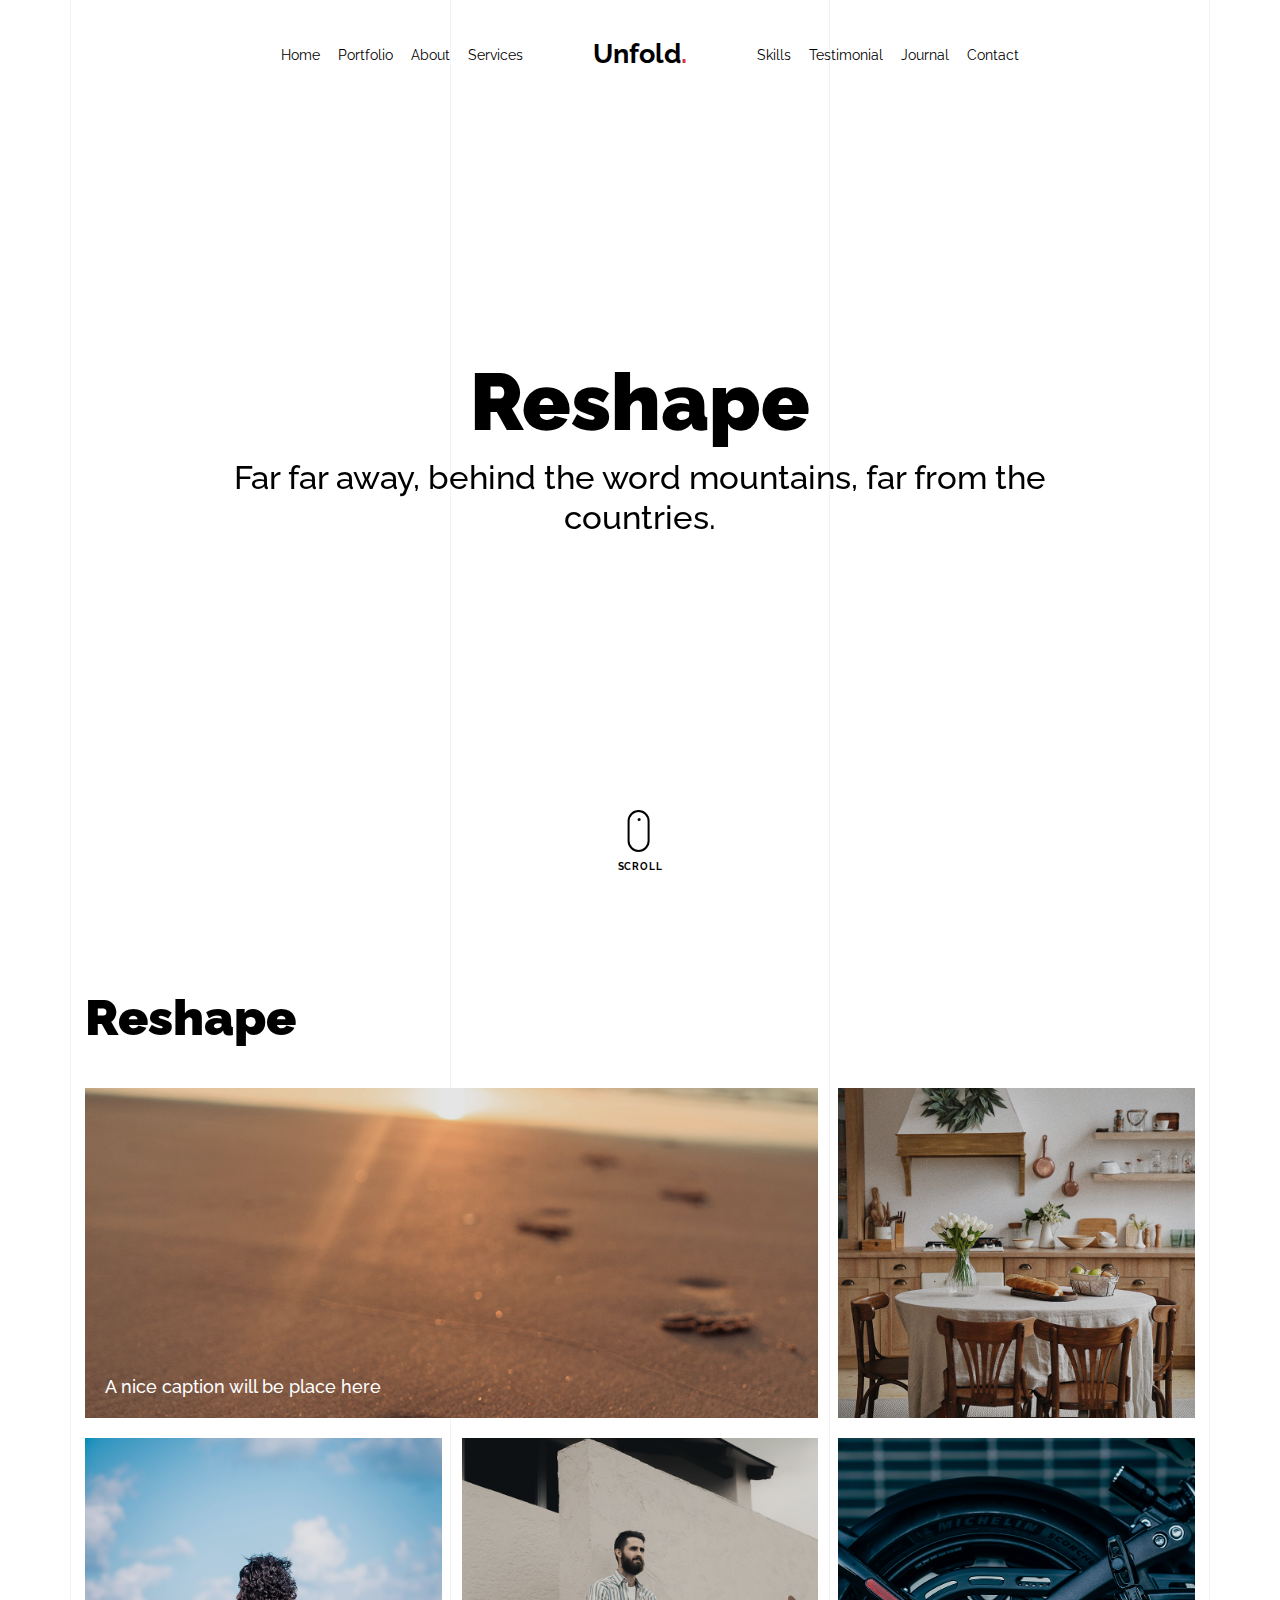
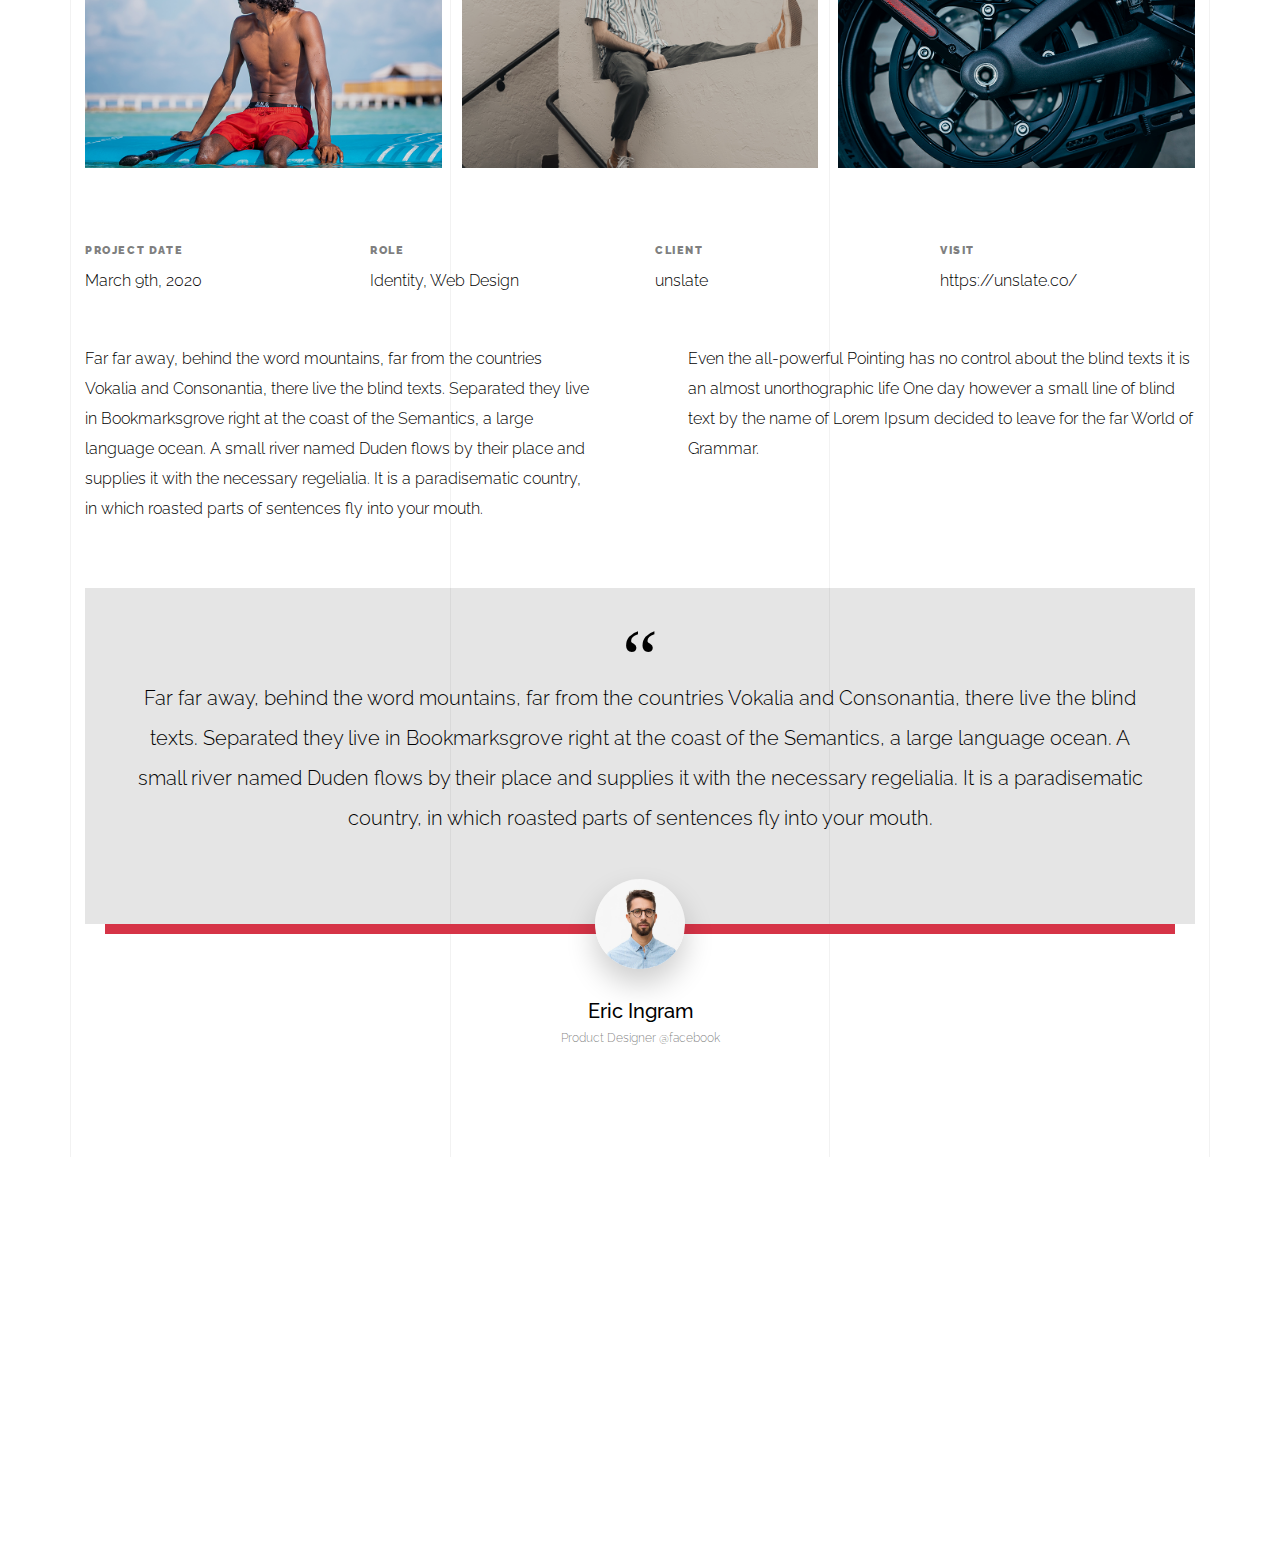
<file: light/portfolio-single-2.html>
<!doctype html>
<html lang="en">

<head>
  <title>Unfold &mdash; A onepage portfolio HTML template by Unslate.co</title>
  <meta charset="utf-8">
  <meta name="viewport" content="width=device-width, initial-scale=1, shrink-to-fit=no">

  <meta name="description" content="A onepage portfolio HTML template by Unslate.co">
  <meta name="keywords" content="html, css, javascript, jquery">
  <meta name="author" content="Unslate.co">

  <link rel="stylesheet" href="css/vendor/icomoon/style.css">
  <link rel="stylesheet" href="css/vendor/owl.carousel.min.css">
  <link rel="stylesheet" href="css/vendor/aos.css">
  <link rel="stylesheet" href="css/vendor/animate.min.css">
  <link rel="stylesheet" href="css/vendor/bootstrap.min.css">
  <link rel="stylesheet" href="css/vendor/jquery.fancybox.min.css">

  <!-- Theme Style -->
  <link rel="stylesheet" href="css/style.css">

</head>

<body data-spy="scroll" data-target=".site-nav-target" data-offset="200">

  <nav class="unslate_co--site-mobile-menu">
    <div class="close-wrap d-flex">
      <a href="#" class="d-flex ml-auto js-menu-toggle">
        <span class="close-label">Close</span>
        <div class="close-times">
          <span class="bar1"></span>
          <span class="bar2"></span>
        </div>
      </a>
    </div>
    <div class="site-mobile-inner"></div>
  </nav>

  <div class="unslate_co--site-wrap">

    <div class="unslate_co--site-inner">

      <div class="lines-wrap">
          <div class="lines-inner">
            <div class="lines"></div>
          </div>
        </div>
        <!-- END lines -->

      <nav class="unslate_co--site-nav dark site-nav-target">

        <div class="container">

          <div class="row align-items-center justify-content-between text-left">
            <div class="col-md-5 text-right">
              <ul class="site-nav-ul js-clone-nav text-left d-none d-lg-inline-block">
                <li class="has-children">
                  <a href="index.html#home-section" class="nav-link">Home</a>
                  <ul class="dropdown">
                    <li>
                      <a href="index.html">Hero Image BG</a>
                    </li>
                    <li>
                      <a href="index-video.html">Video BG</a>
                    </li>
                    <li>
                      <a href="index-hero-slider.html">Hero Slider</a>
                    </li>
                    <li>
                      <a href="index-sidebar-menu.html">Sidebar Menu</a>
                    </li>
                    <li>
                      <a href="index-right-menu.html">Right Menu</a>
                    </li>
                  </ul>
                </li>
                <li><a href="index.html#portfolio-section" class="nav-link">Portfolio</a></li>
                <li><a href="index.html#about-section" class="nav-link">About</a></li>
                <li><a href="index.html#services-section" class="nav-link">Services</a></li>
              </ul>
            </div>
            <div class="site-logo pos-absolute">
              <a href="index.html" class="unslate_co--site-logo">Unfold<span>.</span></a>
            </div>
            <div class="col-md-5 text-right text-lg-left">
              <ul class="site-nav-ul js-clone-nav text-left d-none d-lg-inline-block">
                <li><a href="index.html#skills-section" class="nav-link">Skills</a></li>
                <li><a href="index.html#testimonial-section" class="nav-link">Testimonial</a></li>
                <li><a href="index.html#journal-section" class="nav-link">Journal</a></li>
                <li><a href="index.html#contact-section" class="nav-link">Contact</a></li>
              </ul>

              <ul class="site-nav-ul-none-onepage text-right d-inline-block d-lg-none">
                <li><a href="#" class="js-menu-toggle">Menu</a></li>
              </ul>

            </div>
          </div>
        </div>

      </nav>
      <!-- END nav -->

      <div class="cover-v1 jarallax" style="" id="home-section">
        <div class="container">
          <div class="row align-items-center">

            <div class="col-md-10 mx-auto text-center">
              <h1 class="heading" data-aos="fade-up">Reshape</h1>
              <h2 class="subheading" data-aos="fade-up" data-aos-delay="100">Far far away, behind the word mountains, far from the countries.</h2>
            </div>

          </div>
        </div>

        <!-- dov -->
        <a href="#portfolio-single-section" class="mouse-wrap dark smoothscroll">
          <span class="mouse">
            <span class="scroll"></span>
          </span>
          <span class="mouse-label">Scroll</span>
        </a>

      </div>
      <!-- END .cover-v1 -->

      <div class="container">
        <div class="portfolio-single-wrap unslate_co--section" id="portfolio-single-section">
            <div class="portfolio-single-inner">
              <h2 class="heading-portfolio-single-h2">Reshape</h2>
              
              <div class="row gutter-v4 align-items-stretch mb-5">
                <div class="col-sm-6 col-md-6 col-lg-8 blog-post-entry">

                  <a href="images/post_1.jpg" class="grid-item blog-item w-100 h-100" data-fancybox="gal" data-caption="A nice caption will be place here">
                    <div class="overlay">
                      <div class="portfolio-item-content">
                        <h3>A nice caption will be place here</h3>
                      </div>
                    </div>
                    <img src="images/post_1.jpg" class="lazyload" alt="Image" />
                  </a>


                </div>
                <div class="col-sm-6 col-md-6 col-lg-4 blog-post-entry">
                  <a href="images/post_2.jpg" class="grid-item blog-item w-100 h-100" data-fancybox="gal">
                    <div class="overlay"></div>
                    <img src="images/post_2.jpg" class="lazyload" alt="Image" />
                  </a>
                </div>


                <div class="col-sm-6 col-md-6 col-lg-4 blog-post-entry">

                  <a href="images/post_3.jpg" class="grid-item blog-item w-100 h-100" data-fancybox="gal">
                    <div class="overlay"></div>
                    <img src="images/post_3.jpg" class="lazyload" alt="Image" />
                  </a>


                </div>
                <div class="col-sm-6 col-md-6 col-lg-4 blog-post-entry">
                  <a href="images/post_4.jpg" class="grid-item blog-item w-100 h-100" data-fancybox="gal">
                    <div class="overlay"></div>
                    <img src="images/post_4.jpg" class="lazyload" alt="Image" />
                  </a>
                </div>

                <div class="col-sm-6 col-md-6 col-lg-4 blog-post-entry">
                  <a href="images/post_5.jpg" class="grid-item blog-item w-100 h-100" data-fancybox="gal">
                    <div class="overlay"></div>
                    <img src="images/post_5.jpg" class="lazyload" alt="Image" />
                  </a>
                </div>


              </div>
              
              <div class="row justify-content-between mb-5">
                <div class="col-12 mb-5">
                  <div class="row">
                    <div class="col-sm-6 col-md-6 col-lg-3">
                      <div class="detail-v1">
                        <span class="detail-label">Project Date</span>
                        <span class="detail-val">March 9th, 2020</span>
                      </div>
                    </div>
                    <div class="col-sm-6 col-md-6 col-lg-3">
                      <div class="detail-v1">
                        <span class="detail-label">Role</span>
                        <span class="detail-val"><a href="#">Identity</a>, <a href="#">Web Design</a></span>
                      </div>
                    </div>
                    <div class="col-sm-6 col-md-6 col-lg-3">
                      <div class="detail-v1">
                        <span class="detail-label">Client</span>
                        <span class="detail-val">unslate</span>
                      </div>
                    </div>
                    <div class="col-sm-6 col-md-6 col-lg-3">
                      <div class="detail-v1">
                        <span class="detail-label">Visit</span>
                        <span class="detail-val"><a href="#">https://unslate.co/</a></span>
                      </div>
                    </div>
                  </div>
                </div>
                <div class="col-md-6 pr-md-5">
                  <p>Far far away, behind the word mountains, far from the countries Vokalia and Consonantia, there live the blind texts. Separated they live in Bookmarksgrove right at the coast of the Semantics, a large language ocean. A small river named Duden flows by their place and supplies it with the necessary regelialia. It is a paradisematic country, in which roasted parts of sentences fly into your mouth.</p>
                </div>
                <div class="col-md-6 pl-md-5">
                  <p>Even the all-powerful Pointing has no control about the blind texts it is an almost unorthographic life One day however a small line of blind text by the name of Lorem Ipsum decided to leave for the far World of Grammar.</p>
                </div>
              </div>

              <div class="row justify-content-center mb-5">
                <div class="col-md-12">
                  <div class="testimonial-v1">
                    <div class="testimonial-inner-bg">
                      <span class="quote">&ldquo;</span>
                      <blockquote>
                        Far far away, behind the word mountains, far from the countries Vokalia and Consonantia, there live the blind texts. Separated they live in Bookmarksgrove right at the coast of the Semantics, a large language ocean. A small river named Duden flows by their place and supplies it with the necessary regelialia. It is a paradisematic country, in which roasted parts of sentences fly into your mouth.
                      </blockquote>
                    </div>
                    
                    <div class="testimonial-author-info">
                      <img src="images/person_man_1.jpg" alt="Image">
                      <h3>Eric Ingram</h3>
                      <span class="d-block position">Product Designer @facebook</span>
                    </div>

                  </div>
                </div>
              </div>
              
            </div>
        </div>
      </div>
    </div> 

    <footer class="unslate_co--footer unslate_co--section">
      <div class="container">
        <div class="row justify-content-center">
          <div class="col-md-7">

            <div class="footer-site-logo"><a href="#">Unfold<span>.</span></a></div>

            <ul class="footer-site-social">
              <li><a href="#">Facebook</a></li>
              <li><a href="#">Twitter</a></li>
              <li><a href="#">Instagram</a></li>
              <li><a href="#">Dribbble</a></li>
              <li><a href="#">Behance</a></li>
            </ul>

            <p class="site-copyright">
              <small>&copy; 2020 <a href="#">Unfold</a>. All Rights Reserved. Design with <span class="icon-heart text-danger"></span> by <a href="#">Unslate.co</a>.</small>
            </p>

          </div>
        </div>
      </div>
    </footer>

  </div>

  <!-- Loader -->
  <div id="unslate_co--overlayer"></div>
  <div class="site-loader-wrap">
    <div class="site-loader"></div>
  </div>

  <script src="js/scripts-dist.js"></script>
  <script src="js/main.js"></script>

  <!-- Global site tag (gtag.js) - Google Analytics -->
<script async src="https://www.googletagmanager.com/gtag/js?id=UA-157808202-1"></script>
<script>
  window.dataLayer = window.dataLayer || [];
  function gtag(){dataLayer.push(arguments);}
  gtag('js', new Date());

  gtag('config', 'UA-157808202-1');
</script>

</body>

</html>
</file>
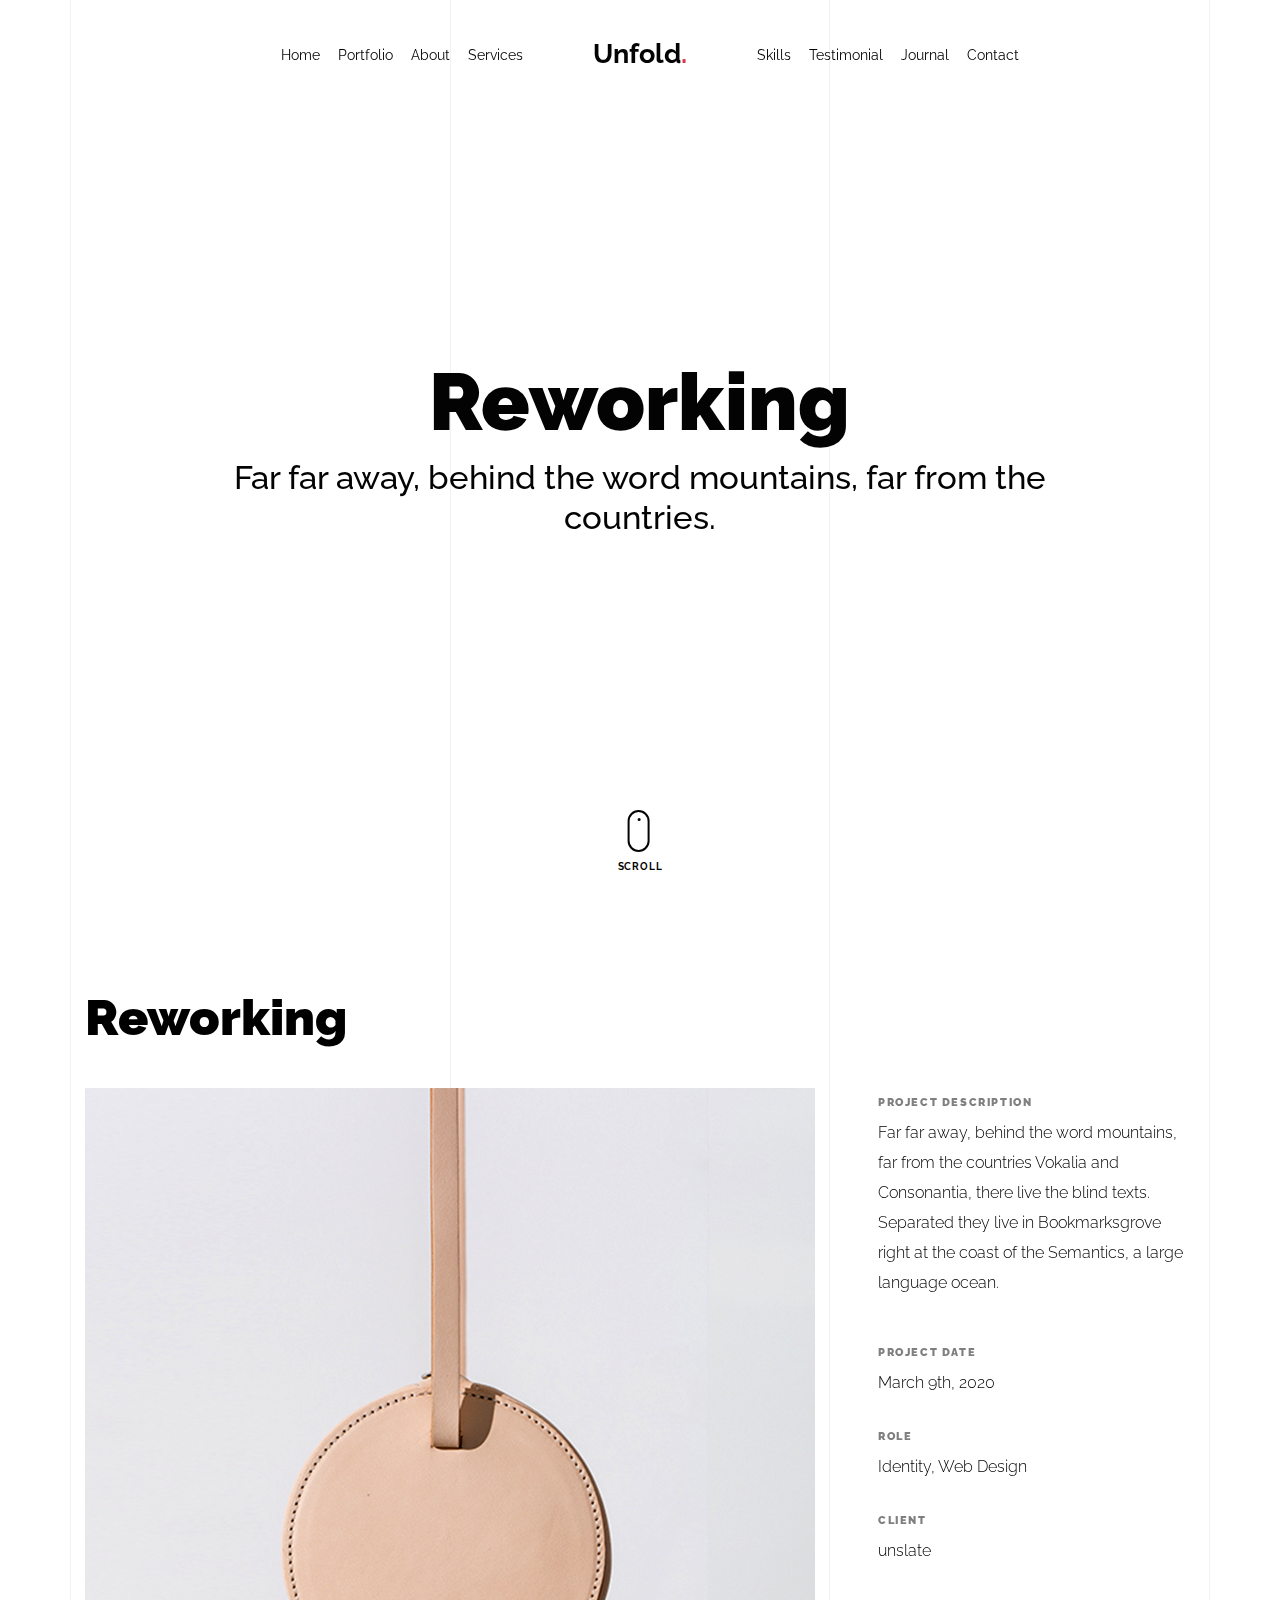
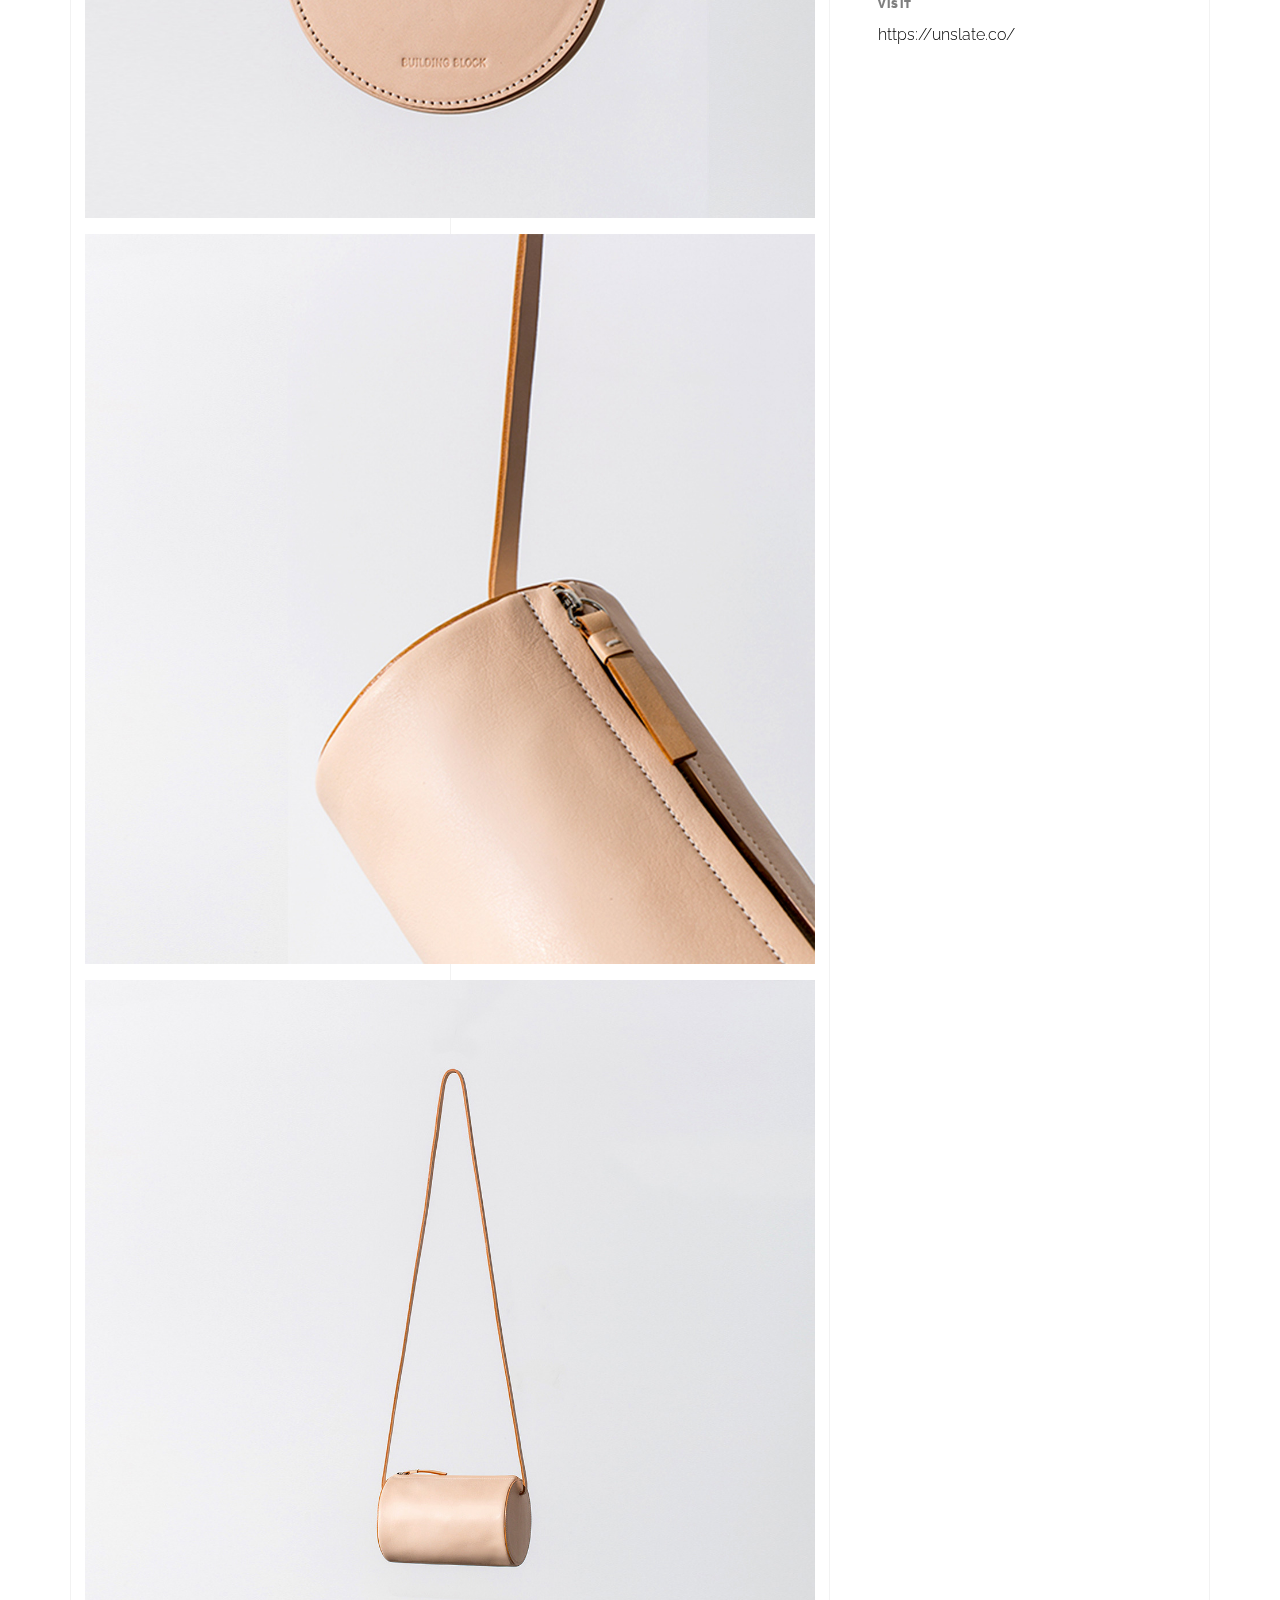
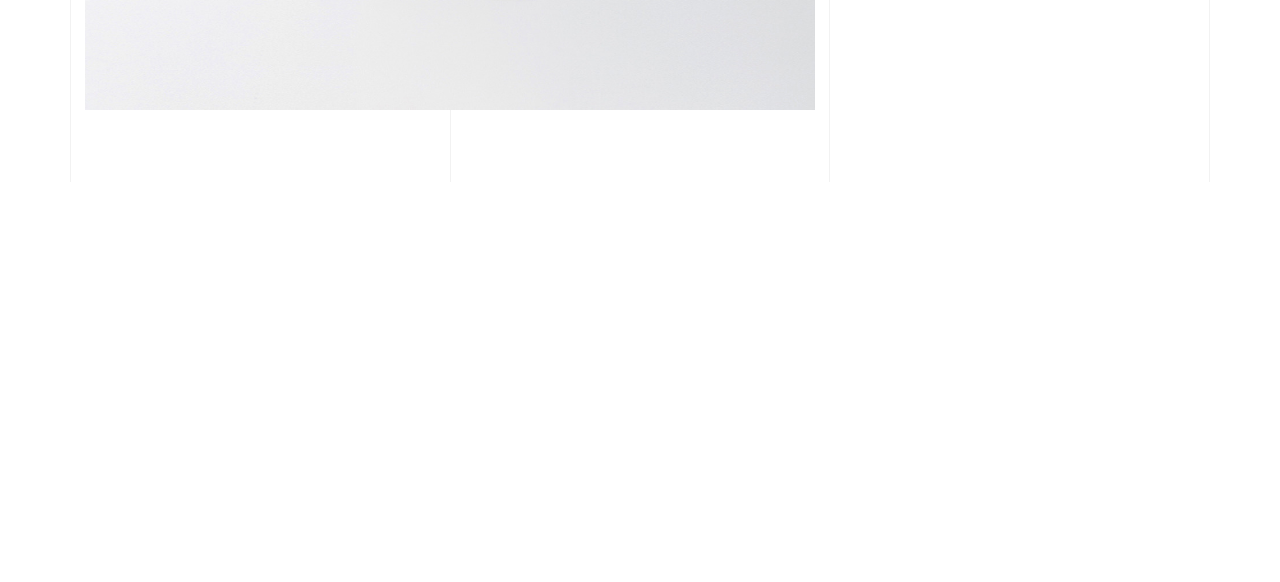
<file: light/portfolio-single-3.html>
<!doctype html>
<html lang="en">

<head>
  <title>Unfold &mdash; A onepage portfolio HTML template by Unslate.co</title>
  <meta charset="utf-8">
  <meta name="viewport" content="width=device-width, initial-scale=1, shrink-to-fit=no">

  <meta name="description" content="A onepage portfolio HTML template by Unslate.co">
  <meta name="keywords" content="html, css, javascript, jquery">
  <meta name="author" content="Unslate.co">

  <link rel="stylesheet" href="css/vendor/icomoon/style.css">
  <link rel="stylesheet" href="css/vendor/owl.carousel.min.css">
  <link rel="stylesheet" href="css/vendor/aos.css">
  <link rel="stylesheet" href="css/vendor/animate.min.css">
  <link rel="stylesheet" href="css/vendor/bootstrap.min.css">
  <link rel="stylesheet" href="css/vendor/jquery.fancybox.min.css">

  <!-- Theme Style -->
  <link rel="stylesheet" href="css/style.css">

</head>

<body data-spy="scroll" data-target=".site-nav-target" data-offset="200">

  <nav class="unslate_co--site-mobile-menu">
    <div class="close-wrap d-flex">
      <a href="#" class="d-flex ml-auto js-menu-toggle">
        <span class="close-label">Close</span>
        <div class="close-times">
          <span class="bar1"></span>
          <span class="bar2"></span>
        </div>
      </a>
    </div>
    <div class="site-mobile-inner"></div>
  </nav>

  <div class="unslate_co--site-wrap">

    <div class="unslate_co--site-inner">

      <div class="lines-wrap">
          <div class="lines-inner">
            <div class="lines"></div>
          </div>
        </div>
        <!-- END lines -->

      <nav class="unslate_co--site-nav dark site-nav-target">

        <div class="container">

          <div class="row align-items-center justify-content-between text-left">
            <div class="col-md-5 text-right">
              <ul class="site-nav-ul js-clone-nav text-left d-none d-lg-inline-block">
                <li class="has-children">
                  <a href="index.html#home-section" class="nav-link">Home</a>
                  <ul class="dropdown">
                    <li>
                      <a href="index.html">Hero Image BG</a>
                    </li>
                    <li>
                      <a href="index-video.html">Video BG</a>
                    </li>
                    <li>
                      <a href="index-hero-slider.html">Hero Slider</a>
                    </li>
                    <li>
                      <a href="index-sidebar-menu.html">Sidebar Menu</a>
                    </li>
                    <li>
                      <a href="index-right-menu.html">Right Menu</a>
                    </li>
                  </ul>
                </li>
                <li><a href="index.html#portfolio-section" class="nav-link">Portfolio</a></li>
                <li><a href="index.html#about-section" class="nav-link">About</a></li>
                <li><a href="index.html#services-section" class="nav-link">Services</a></li>
              </ul>
            </div>
            <div class="site-logo pos-absolute">
              <a href="index.html" class="unslate_co--site-logo">Unfold<span>.</span></a>
            </div>
            <div class="col-md-5 text-right text-lg-left">
              <ul class="site-nav-ul js-clone-nav text-left d-none d-lg-inline-block">
                <li><a href="index.html#skills-section" class="nav-link">Skills</a></li>
                <li><a href="index.html#testimonial-section" class="nav-link">Testimonial</a></li>
                <li><a href="index.html#journal-section" class="nav-link">Journal</a></li>
                <li><a href="index.html#contact-section" class="nav-link">Contact</a></li>
              </ul>

              <ul class="site-nav-ul-none-onepage text-right d-inline-block d-lg-none">
                <li><a href="#" class="js-menu-toggle">Menu</a></li>
              </ul>

            </div>
          </div>
        </div>

      </nav>
      <!-- END nav -->

      <div class="cover-v1 jarallax" style="" id="home-section">
        <div class="container">
          <div class="row align-items-center">

            <div class="col-md-10 mx-auto text-center">
              <h1 class="heading" data-aos="fade-up">Reworking</h1>
              <h2 class="subheading" data-aos="fade-up" data-aos-delay="100">Far far away, behind the word mountains, far from the countries.</h2>
            </div>

          </div>
        </div>

        <!-- dov -->
        <a href="#portfolio-single-section" class="mouse-wrap dark smoothscroll">
          <span class="mouse">
            <span class="scroll"></span>
          </span>
          <span class="mouse-label">Scroll</span>
        </a>

      </div>
      <!-- END .cover-v1 -->

      <div class="container">
        <div class="portfolio-single-wrap unslate_co--section" id="portfolio-single-section">
            <div class="portfolio-single-inner">
              
              <h2 class="heading-portfolio-single-h2">Reworking</h2>
              
              
              <div class="row justify-content-between align-items-stretch">

                <div class="col-lg-8">
                  <p><a href="images/work_2_full.jpg" data-fancybox="gal"><img src="images/work_2_full.jpg" alt="Image" class="img-fluid"></a></p>
                  <p><a href="images/work_2_a_full.jpg" data-fancybox="gal"><img src="images/work_2_a_full.jpg" alt="Image" class="img-fluid"></a></p>
                  <p><a href="images/work_2_b_full.jpg" data-fancybox="gal"><img src="images/work_2_b_full.jpg" alt="Image" class="img-fluid"></a></p>
                </div>
                <div class="col-lg-4 pl-lg-5">
                  <div class="unslate_co--sticky">
                    <div class="row">
                      <div class="col-md-12 mb-4">
                        <div class="detail-v1">
                          <span class="detail-label">Project Description</span>
                          <p>Far far away, behind the word mountains, far from the countries Vokalia and Consonantia, there live the blind texts. Separated they live in Bookmarksgrove right at the coast of the Semantics, a large language ocean.</p>
                        </div>
                      </div>

                      <div class="col-md-12 mb-4">
                        <div class="detail-v1">
                          <span class="detail-label">Project Date</span>
                          <span class="detail-val">March 9th, 2020</span>
                        </div>
                      </div>
                      <div class="col-md-12 mb-4">
                        <div class="detail-v1">
                          <span class="detail-label">Role</span>
                          <span class="detail-val"><a href="#">Identity</a>, <a href="#">Web Design</a></span>
                        </div>
                      </div>
                      <div class="col-md-12 mb-4">
                        <div class="detail-v1">
                          <span class="detail-label">Client</span>
                          <span class="detail-val">unslate</span>
                        </div>
                      </div>
                      <div class="col-md-12 mb-4">
                        <div class="detail-v1">
                          <span class="detail-label">Visit</span>
                          <span class="detail-val"><a href="#">https://unslate.co/</a></span>
                        </div>
                      </div>
                    </div>
                  </div>
                </div>
                
                
              </div>
              
            </div>
        </div>

      </div>
    </div>

    <footer class="unslate_co--footer unslate_co--section">
      <div class="container">
        <div class="row justify-content-center">
          <div class="col-md-7">

            <div class="footer-site-logo"><a href="#">Unfold<span>.</span></a></div>

            <ul class="footer-site-social">
              <li><a href="#">Facebook</a></li>
              <li><a href="#">Twitter</a></li>
              <li><a href="#">Instagram</a></li>
              <li><a href="#">Dribbble</a></li>
              <li><a href="#">Behance</a></li>
            </ul>

            <p class="site-copyright">
              <small>&copy; 2020 <a href="#">Unfold</a>. All Rights Reserved. Design with <span class="icon-heart text-danger"></span> by <a href="#">Unslate.co</a>.</small>
            </p>

          </div>
        </div>
      </div>
    </footer>

  </div>

  <!-- Loader -->
  <div id="unslate_co--overlayer"></div>
  <div class="site-loader-wrap">
    <div class="site-loader"></div>
  </div>

  <script src="js/scripts-dist.js"></script>
  <script src="js/main.js"></script>

  <!-- Global site tag (gtag.js) - Google Analytics -->
<script async src="https://www.googletagmanager.com/gtag/js?id=UA-157808202-1"></script>
<script>
  window.dataLayer = window.dataLayer || [];
  function gtag(){dataLayer.push(arguments);}
  gtag('js', new Date());

  gtag('config', 'UA-157808202-1');
</script>

</body>

</html>
</file>
<file: light/css/vendor/icomoon/style.css>
@font-face {
  font-family: 'icomoon';
  src:  url('fonts/icomoon.eot?10si43');
  src:  url('fonts/icomoon.eot?10si43#iefix') format('embedded-opentype'),
    url('fonts/icomoon.ttf?10si43') format('truetype'),
    url('fonts/icomoon.woff?10si43') format('woff'),
    url('fonts/icomoon.svg?10si43#icomoon') format('svg');
  font-weight: normal;
  font-style: normal;
}

[class^="icon-"], [class*=" icon-"] {
  /* use !important to prevent issues with browser extensions that change fonts */
  font-family: 'icomoon' !important;
  speak: none;
  font-style: normal;
  font-weight: normal;
  font-variant: normal;
  text-transform: none;
  line-height: 1;

  /* Better Font Rendering =========== */
  -webkit-font-smoothing: antialiased;
  -moz-osx-font-smoothing: grayscale;
}

.icon-asterisk:before {
  content: "\f069";
}
.icon-plus:before {
  content: "\f067";
}
.icon-question:before {
  content: "\f128";
}
.icon-minus:before {
  content: "\f068";
}
.icon-glass:before {
  content: "\f000";
}
.icon-music:before {
  content: "\f001";
}
.icon-search:before {
  content: "\f002";
}
.icon-envelope-o:before {
  content: "\f003";
}
.icon-heart:before {
  content: "\f004";
}
.icon-star:before {
  content: "\f005";
}
.icon-star-o:before {
  content: "\f006";
}
.icon-user:before {
  content: "\f007";
}
.icon-film:before {
  content: "\f008";
}
.icon-th-large:before {
  content: "\f009";
}
.icon-th:before {
  content: "\f00a";
}
.icon-th-list:before {
  content: "\f00b";
}
.icon-check:before {
  content: "\f00c";
}
.icon-close:before {
  content: "\f00d";
}
.icon-remove:before {
  content: "\f00d";
}
.icon-times:before {
  content: "\f00d";
}
.icon-search-plus:before {
  content: "\f00e";
}
.icon-search-minus:before {
  content: "\f010";
}
.icon-power-off:before {
  content: "\f011";
}
.icon-signal:before {
  content: "\f012";
}
.icon-cog:before {
  content: "\f013";
}
.icon-gear:before {
  content: "\f013";
}
.icon-trash-o:before {
  content: "\f014";
}
.icon-home:before {
  content: "\f015";
}
.icon-file-o:before {
  content: "\f016";
}
.icon-clock-o:before {
  content: "\f017";
}
.icon-road:before {
  content: "\f018";
}
.icon-download:before {
  content: "\f019";
}
.icon-arrow-circle-o-down:before {
  content: "\f01a";
}
.icon-arrow-circle-o-up:before {
  content: "\f01b";
}
.icon-inbox:before {
  content: "\f01c";
}
.icon-play-circle-o:before {
  content: "\f01d";
}
.icon-repeat:before {
  content: "\f01e";
}
.icon-rotate-right:before {
  content: "\f01e";
}
.icon-refresh:before {
  content: "\f021";
}
.icon-list-alt:before {
  content: "\f022";
}
.icon-lock:before {
  content: "\f023";
}
.icon-flag:before {
  content: "\f024";
}
.icon-headphones:before {
  content: "\f025";
}
.icon-volume-off:before {
  content: "\f026";
}
.icon-volume-down:before {
  content: "\f027";
}
.icon-volume-up:before {
  content: "\f028";
}
.icon-qrcode:before {
  content: "\f029";
}
.icon-barcode:before {
  content: "\f02a";
}
.icon-tag:before {
  content: "\f02b";
}
.icon-tags:before {
  content: "\f02c";
}
.icon-book:before {
  content: "\f02d";
}
.icon-bookmark:before {
  content: "\f02e";
}
.icon-print:before {
  content: "\f02f";
}
.icon-camera:before {
  content: "\f030";
}
.icon-font:before {
  content: "\f031";
}
.icon-bold:before {
  content: "\f032";
}
.icon-italic:before {
  content: "\f033";
}
.icon-text-height:before {
  content: "\f034";
}
.icon-text-width:before {
  content: "\f035";
}
.icon-align-left:before {
  content: "\f036";
}
.icon-align-center:before {
  content: "\f037";
}
.icon-align-right:before {
  content: "\f038";
}
.icon-align-justify:before {
  content: "\f039";
}
.icon-list:before {
  content: "\f03a";
}
.icon-dedent:before {
  content: "\f03b";
}
.icon-outdent:before {
  content: "\f03b";
}
.icon-indent:before {
  content: "\f03c";
}
.icon-video-camera:before {
  content: "\f03d";
}
.icon-image:before {
  content: "\f03e";
}
.icon-photo:before {
  content: "\f03e";
}
.icon-picture-o:before {
  content: "\f03e";
}
.icon-pencil:before {
  content: "\f040";
}
.icon-map-marker:before {
  content: "\f041";
}
.icon-adjust:before {
  content: "\f042";
}
.icon-tint:before {
  content: "\f043";
}
.icon-edit:before {
  content: "\f044";
}
.icon-pencil-square-o:before {
  content: "\f044";
}
.icon-share-square-o:before {
  content: "\f045";
}
.icon-check-square-o:before {
  content: "\f046";
}
.icon-arrows:before {
  content: "\f047";
}
.icon-step-backward:before {
  content: "\f048";
}
.icon-fast-backward:before {
  content: "\f049";
}
.icon-backward:before {
  content: "\f04a";
}
.icon-play:before {
  content: "\f04b";
}
.icon-pause:before {
  content: "\f04c";
}
.icon-stop:before {
  content: "\f04d";
}
.icon-forward:before {
  content: "\f04e";
}
.icon-fast-forward:before {
  content: "\f050";
}
.icon-step-forward:before {
  content: "\f051";
}
.icon-eject:before {
  content: "\f052";
}
.icon-chevron-left:before {
  content: "\f053";
}
.icon-chevron-right:before {
  content: "\f054";
}
.icon-plus-circle:before {
  content: "\f055";
}
.icon-minus-circle:before {
  content: "\f056";
}
.icon-times-circle:before {
  content: "\f057";
}
.icon-check-circle:before {
  content: "\f058";
}
.icon-question-circle:before {
  content: "\f059";
}
.icon-info-circle:before {
  content: "\f05a";
}
.icon-crosshairs:before {
  content: "\f05b";
}
.icon-times-circle-o:before {
  content: "\f05c";
}
.icon-check-circle-o:before {
  content: "\f05d";
}
.icon-ban:before {
  content: "\f05e";
}
.icon-arrow-left:before {
  content: "\f060";
}
.icon-arrow-right:before {
  content: "\f061";
}
.icon-arrow-up:before {
  content: "\f062";
}
.icon-arrow-down:before {
  content: "\f063";
}
.icon-mail-forward:before {
  content: "\f064";
}
.icon-share:before {
  content: "\f064";
}
.icon-expand:before {
  content: "\f065";
}
.icon-compress:before {
  content: "\f066";
}
.icon-exclamation-circle:before {
  content: "\f06a";
}
.icon-gift:before {
  content: "\f06b";
}
.icon-leaf:before {
  content: "\f06c";
}
.icon-fire:before {
  content: "\f06d";
}
.icon-eye:before {
  content: "\f06e";
}
.icon-eye-slash:before {
  content: "\f070";
}
.icon-exclamation-triangle:before {
  content: "\f071";
}
.icon-warning:before {
  content: "\f071";
}
.icon-plane:before {
  content: "\f072";
}
.icon-calendar:before {
  content: "\f073";
}
.icon-random:before {
  content: "\f074";
}
.icon-comment:before {
  content: "\f075";
}
.icon-magnet:before {
  content: "\f076";
}
.icon-chevron-up:before {
  content: "\f077";
}
.icon-chevron-down:before {
  content: "\f078";
}
.icon-retweet:before {
  content: "\f079";
}
.icon-shopping-cart:before {
  content: "\f07a";
}
.icon-folder:before {
  content: "\f07b";
}
.icon-folder-open:before {
  content: "\f07c";
}
.icon-arrows-v:before {
  content: "\f07d";
}
.icon-arrows-h:before {
  content: "\f07e";
}
.icon-bar-chart:before {
  content: "\f080";
}
.icon-bar-chart-o:before {
  content: "\f080";
}
.icon-twitter-square:before {
  content: "\f081";
}
.icon-facebook-square:before {
  content: "\f082";
}
.icon-camera-retro:before {
  content: "\f083";
}
.icon-key:before {
  content: "\f084";
}
.icon-cogs:before {
  content: "\f085";
}
.icon-gears:before {
  content: "\f085";
}
.icon-comments:before {
  content: "\f086";
}
.icon-thumbs-o-up:before {
  content: "\f087";
}
.icon-thumbs-o-down:before {
  content: "\f088";
}
.icon-star-half:before {
  content: "\f089";
}
.icon-heart-o:before {
  content: "\f08a";
}
.icon-sign-out:before {
  content: "\f08b";
}
.icon-linkedin-square:before {
  content: "\f08c";
}
.icon-thumb-tack:before {
  content: "\f08d";
}
.icon-external-link:before {
  content: "\f08e";
}
.icon-sign-in:before {
  content: "\f090";
}
.icon-trophy:before {
  content: "\f091";
}
.icon-github-square:before {
  content: "\f092";
}
.icon-upload:before {
  content: "\f093";
}
.icon-lemon-o:before {
  content: "\f094";
}
.icon-phone:before {
  content: "\f095";
}
.icon-square-o:before {
  content: "\f096";
}
.icon-bookmark-o:before {
  content: "\f097";
}
.icon-phone-square:before {
  content: "\f098";
}
.icon-twitter:before {
  content: "\f099";
}
.icon-facebook:before {
  content: "\f09a";
}
.icon-facebook-f:before {
  content: "\f09a";
}
.icon-github:before {
  content: "\f09b";
}
.icon-unlock:before {
  content: "\f09c";
}
.icon-credit-card:before {
  content: "\f09d";
}
.icon-feed:before {
  content: "\f09e";
}
.icon-rss:before {
  content: "\f09e";
}
.icon-hdd-o:before {
  content: "\f0a0";
}
.icon-bullhorn:before {
  content: "\f0a1";
}
.icon-bell-o:before {
  content: "\f0a2";
}
.icon-certificate:before {
  content: "\f0a3";
}
.icon-hand-o-right:before {
  content: "\f0a4";
}
.icon-hand-o-left:before {
  content: "\f0a5";
}
.icon-hand-o-up:before {
  content: "\f0a6";
}
.icon-hand-o-down:before {
  content: "\f0a7";
}
.icon-arrow-circle-left:before {
  content: "\f0a8";
}
.icon-arrow-circle-right:before {
  content: "\f0a9";
}
.icon-arrow-circle-up:before {
  content: "\f0aa";
}
.icon-arrow-circle-down:before {
  content: "\f0ab";
}
.icon-globe:before {
  content: "\f0ac";
}
.icon-wrench:before {
  content: "\f0ad";
}
.icon-tasks:before {
  content: "\f0ae";
}
.icon-filter:before {
  content: "\f0b0";
}
.icon-briefcase:before {
  content: "\f0b1";
}
.icon-arrows-alt:before {
  content: "\f0b2";
}
.icon-group:before {
  content: "\f0c0";
}
.icon-users:before {
  content: "\f0c0";
}
.icon-chain:before {
  content: "\f0c1";
}
.icon-link:before {
  content: "\f0c1";
}
.icon-cloud:before {
  content: "\f0c2";
}
.icon-flask:before {
  content: "\f0c3";
}
.icon-cut:before {
  content: "\f0c4";
}
.icon-scissors:before {
  content: "\f0c4";
}
.icon-copy:before {
  content: "\f0c5";
}
.icon-files-o:before {
  content: "\f0c5";
}
.icon-paperclip:before {
  content: "\f0c6";
}
.icon-floppy-o:before {
  content: "\f0c7";
}
.icon-save:before {
  content: "\f0c7";
}
.icon-square:before {
  content: "\f0c8";
}
.icon-bars:before {
  content: "\f0c9";
}
.icon-navicon:before {
  content: "\f0c9";
}
.icon-reorder:before {
  content: "\f0c9";
}
.icon-list-ul:before {
  content: "\f0ca";
}
.icon-list-ol:before {
  content: "\f0cb";
}
.icon-strikethrough:before {
  content: "\f0cc";
}
.icon-underline:before {
  content: "\f0cd";
}
.icon-table:before {
  content: "\f0ce";
}
.icon-magic:before {
  content: "\f0d0";
}
.icon-truck:before {
  content: "\f0d1";
}
.icon-pinterest:before {
  content: "\f0d2";
}
.icon-pinterest-square:before {
  content: "\f0d3";
}
.icon-google-plus-square:before {
  content: "\f0d4";
}
.icon-google-plus:before {
  content: "\f0d5";
}
.icon-money:before {
  content: "\f0d6";
}
.icon-caret-down:before {
  content: "\f0d7";
}
.icon-caret-up:before {
  content: "\f0d8";
}
.icon-caret-left:before {
  content: "\f0d9";
}
.icon-caret-right:before {
  content: "\f0da";
}
.icon-columns:before {
  content: "\f0db";
}
.icon-sort:before {
  content: "\f0dc";
}
.icon-unsorted:before {
  content: "\f0dc";
}
.icon-sort-desc:before {
  content: "\f0dd";
}
.icon-sort-down:before {
  content: "\f0dd";
}
.icon-sort-asc:before {
  content: "\f0de";
}
.icon-sort-up:before {
  content: "\f0de";
}
.icon-envelope:before {
  content: "\f0e0";
}
.icon-linkedin:before {
  content: "\f0e1";
}
.icon-rotate-left:before {
  content: "\f0e2";
}
.icon-undo:before {
  content: "\f0e2";
}
.icon-gavel:before {
  content: "\f0e3";
}
.icon-legal:before {
  content: "\f0e3";
}
.icon-dashboard:before {
  content: "\f0e4";
}
.icon-tachometer:before {
  content: "\f0e4";
}
.icon-comment-o:before {
  content: "\f0e5";
}
.icon-comments-o:before {
  content: "\f0e6";
}
.icon-bolt:before {
  content: "\f0e7";
}
.icon-flash:before {
  content: "\f0e7";
}
.icon-sitemap:before {
  content: "\f0e8";
}
.icon-umbrella:before {
  content: "\f0e9";
}
.icon-clipboard:before {
  content: "\f0ea";
}
.icon-paste:before {
  content: "\f0ea";
}
.icon-lightbulb-o:before {
  content: "\f0eb";
}
.icon-exchange:before {
  content: "\f0ec";
}
.icon-cloud-download:before {
  content: "\f0ed";
}
.icon-cloud-upload:before {
  content: "\f0ee";
}
.icon-user-md:before {
  content: "\f0f0";
}
.icon-stethoscope:before {
  content: "\f0f1";
}
.icon-suitcase:before {
  content: "\f0f2";
}
.icon-bell:before {
  content: "\f0f3";
}
.icon-coffee:before {
  content: "\f0f4";
}
.icon-cutlery:before {
  content: "\f0f5";
}
.icon-file-text-o:before {
  content: "\f0f6";
}
.icon-building-o:before {
  content: "\f0f7";
}
.icon-hospital-o:before {
  content: "\f0f8";
}
.icon-ambulance:before {
  content: "\f0f9";
}
.icon-medkit:before {
  content: "\f0fa";
}
.icon-fighter-jet:before {
  content: "\f0fb";
}
.icon-beer:before {
  content: "\f0fc";
}
.icon-h-square:before {
  content: "\f0fd";
}
.icon-plus-square:before {
  content: "\f0fe";
}
.icon-angle-double-left:before {
  content: "\f100";
}
.icon-angle-double-right:before {
  content: "\f101";
}
.icon-angle-double-up:before {
  content: "\f102";
}
.icon-angle-double-down:before {
  content: "\f103";
}
.icon-angle-left:before {
  content: "\f104";
}
.icon-angle-right:before {
  content: "\f105";
}
.icon-angle-up:before {
  content: "\f106";
}
.icon-angle-down:before {
  content: "\f107";
}
.icon-desktop:before {
  content: "\f108";
}
.icon-laptop:before {
  content: "\f109";
}
.icon-tablet:before {
  content: "\f10a";
}
.icon-mobile:before {
  content: "\f10b";
}
.icon-mobile-phone:before {
  content: "\f10b";
}
.icon-circle-o:before {
  content: "\f10c";
}
.icon-quote-left:before {
  content: "\f10d";
}
.icon-quote-right:before {
  content: "\f10e";
}
.icon-spinner:before {
  content: "\f110";
}
.icon-circle:before {
  content: "\f111";
}
.icon-mail-reply:before {
  content: "\f112";
}
.icon-reply:before {
  content: "\f112";
}
.icon-github-alt:before {
  content: "\f113";
}
.icon-folder-o:before {
  content: "\f114";
}
.icon-folder-open-o:before {
  content: "\f115";
}
.icon-smile-o:before {
  content: "\f118";
}
.icon-frown-o:before {
  content: "\f119";
}
.icon-meh-o:before {
  content: "\f11a";
}
.icon-gamepad:before {
  content: "\f11b";
}
.icon-keyboard-o:before {
  content: "\f11c";
}
.icon-flag-o:before {
  content: "\f11d";
}
.icon-flag-checkered:before {
  content: "\f11e";
}
.icon-terminal:before {
  content: "\f120";
}
.icon-code:before {
  content: "\f121";
}
.icon-mail-reply-all:before {
  content: "\f122";
}
.icon-reply-all:before {
  content: "\f122";
}
.icon-star-half-empty:before {
  content: "\f123";
}
.icon-star-half-full:before {
  content: "\f123";
}
.icon-star-half-o:before {
  content: "\f123";
}
.icon-location-arrow:before {
  content: "\f124";
}
.icon-crop:before {
  content: "\f125";
}
.icon-code-fork:before {
  content: "\f126";
}
.icon-chain-broken:before {
  content: "\f127";
}
.icon-unlink:before {
  content: "\f127";
}
.icon-info:before {
  content: "\f129";
}
.icon-exclamation:before {
  content: "\f12a";
}
.icon-superscript:before {
  content: "\f12b";
}
.icon-subscript:before {
  content: "\f12c";
}
.icon-eraser:before {
  content: "\f12d";
}
.icon-puzzle-piece:before {
  content: "\f12e";
}
.icon-microphone:before {
  content: "\f130";
}
.icon-microphone-slash:before {
  content: "\f131";
}
.icon-shield:before {
  content: "\f132";
}
.icon-calendar-o:before {
  content: "\f133";
}
.icon-fire-extinguisher:before {
  content: "\f134";
}
.icon-rocket:before {
  content: "\f135";
}
.icon-maxcdn:before {
  content: "\f136";
}
.icon-chevron-circle-left:before {
  content: "\f137";
}
.icon-chevron-circle-right:before {
  content: "\f138";
}
.icon-chevron-circle-up:before {
  content: "\f139";
}
.icon-chevron-circle-down:before {
  content: "\f13a";
}
.icon-html5:before {
  content: "\f13b";
}
.icon-css3:before {
  content: "\f13c";
}
.icon-anchor:before {
  content: "\f13d";
}
.icon-unlock-alt:before {
  content: "\f13e";
}
.icon-bullseye:before {
  content: "\f140";
}
.icon-ellipsis-h:before {
  content: "\f141";
}
.icon-ellipsis-v:before {
  content: "\f142";
}
.icon-rss-square:before {
  content: "\f143";
}
.icon-play-circle:before {
  content: "\f144";
}
.icon-ticket:before {
  content: "\f145";
}
.icon-minus-square:before {
  content: "\f146";
}
.icon-minus-square-o:before {
  content: "\f147";
}
.icon-level-up:before {
  content: "\f148";
}
.icon-level-down:before {
  content: "\f149";
}
.icon-check-square:before {
  content: "\f14a";
}
.icon-pencil-square:before {
  content: "\f14b";
}
.icon-external-link-square:before {
  content: "\f14c";
}
.icon-share-square:before {
  content: "\f14d";
}
.icon-compass:before {
  content: "\f14e";
}
.icon-caret-square-o-down:before {
  content: "\f150";
}
.icon-toggle-down:before {
  content: "\f150";
}
.icon-caret-square-o-up:before {
  content: "\f151";
}
.icon-toggle-up:before {
  content: "\f151";
}
.icon-caret-square-o-right:before {
  content: "\f152";
}
.icon-toggle-right:before {
  content: "\f152";
}
.icon-eur:before {
  content: "\f153";
}
.icon-euro:before {
  content: "\f153";
}
.icon-gbp:before {
  content: "\f154";
}
.icon-dollar:before {
  content: "\f155";
}
.icon-usd:before {
  content: "\f155";
}
.icon-inr:before {
  content: "\f156";
}
.icon-rupee:before {
  content: "\f156";
}
.icon-cny:before {
  content: "\f157";
}
.icon-jpy:before {
  content: "\f157";
}
.icon-rmb:before {
  content: "\f157";
}
.icon-yen:before {
  content: "\f157";
}
.icon-rouble:before {
  content: "\f158";
}
.icon-rub:before {
  content: "\f158";
}
.icon-ruble:before {
  content: "\f158";
}
.icon-krw:before {
  content: "\f159";
}
.icon-won:before {
  content: "\f159";
}
.icon-bitcoin:before {
  content: "\f15a";
}
.icon-btc:before {
  content: "\f15a";
}
.icon-file:before {
  content: "\f15b";
}
.icon-file-text:before {
  content: "\f15c";
}
.icon-sort-alpha-asc:before {
  content: "\f15d";
}
.icon-sort-alpha-desc:before {
  content: "\f15e";
}
.icon-sort-amount-asc:before {
  content: "\f160";
}
.icon-sort-amount-desc:before {
  content: "\f161";
}
.icon-sort-numeric-asc:before {
  content: "\f162";
}
.icon-sort-numeric-desc:before {
  content: "\f163";
}
.icon-thumbs-up:before {
  content: "\f164";
}
.icon-thumbs-down:before {
  content: "\f165";
}
.icon-youtube-square:before {
  content: "\f166";
}
.icon-youtube:before {
  content: "\f167";
}
.icon-xing:before {
  content: "\f168";
}
.icon-xing-square:before {
  content: "\f169";
}
.icon-youtube-play:before {
  content: "\f16a";
}
.icon-dropbox:before {
  content: "\f16b";
}
.icon-stack-overflow:before {
  content: "\f16c";
}
.icon-instagram:before {
  content: "\f16d";
}
.icon-flickr:before {
  content: "\f16e";
}
.icon-adn:before {
  content: "\f170";
}
.icon-bitbucket:before {
  content: "\f171";
}
.icon-bitbucket-square:before {
  content: "\f172";
}
.icon-tumblr:before {
  content: "\f173";
}
.icon-tumblr-square:before {
  content: "\f174";
}
.icon-long-arrow-down:before {
  content: "\f175";
}
.icon-long-arrow-up:before {
  content: "\f176";
}
.icon-long-arrow-left:before {
  content: "\f177";
}
.icon-long-arrow-right:before {
  content: "\f178";
}
.icon-apple:before {
  content: "\f179";
}
.icon-windows:before {
  content: "\f17a";
}
.icon-android:before {
  content: "\f17b";
}
.icon-linux:before {
  content: "\f17c";
}
.icon-dribbble:before {
  content: "\f17d";
}
.icon-skype:before {
  content: "\f17e";
}
.icon-foursquare:before {
  content: "\f180";
}
.icon-trello:before {
  content: "\f181";
}
.icon-female:before {
  content: "\f182";
}
.icon-male:before {
  content: "\f183";
}
.icon-gittip:before {
  content: "\f184";
}
.icon-gratipay:before {
  content: "\f184";
}
.icon-sun-o:before {
  content: "\f185";
}
.icon-moon-o:before {
  content: "\f186";
}
.icon-archive:before {
  content: "\f187";
}
.icon-bug:before {
  content: "\f188";
}
.icon-vk:before {
  content: "\f189";
}
.icon-weibo:before {
  content: "\f18a";
}
.icon-renren:before {
  content: "\f18b";
}
.icon-pagelines:before {
  content: "\f18c";
}
.icon-stack-exchange:before {
  content: "\f18d";
}
.icon-arrow-circle-o-right:before {
  content: "\f18e";
}
.icon-arrow-circle-o-left:before {
  content: "\f190";
}
.icon-caret-square-o-left:before {
  content: "\f191";
}
.icon-toggle-left:before {
  content: "\f191";
}
.icon-dot-circle-o:before {
  content: "\f192";
}
.icon-wheelchair:before {
  content: "\f193";
}
.icon-vimeo-square:before {
  content: "\f194";
}
.icon-try:before {
  content: "\f195";
}
.icon-turkish-lira:before {
  content: "\f195";
}
.icon-plus-square-o:before {
  content: "\f196";
}
.icon-space-shuttle:before {
  content: "\f197";
}
.icon-slack:before {
  content: "\f198";
}
.icon-envelope-square:before {
  content: "\f199";
}
.icon-wordpress:before {
  content: "\f19a";
}
.icon-openid:before {
  content: "\f19b";
}
.icon-bank:before {
  content: "\f19c";
}
.icon-institution:before {
  content: "\f19c";
}
.icon-university:before {
  content: "\f19c";
}
.icon-graduation-cap:before {
  content: "\f19d";
}
.icon-mortar-board:before {
  content: "\f19d";
}
.icon-yahoo:before {
  content: "\f19e";
}
.icon-google:before {
  content: "\f1a0";
}
.icon-reddit:before {
  content: "\f1a1";
}
.icon-reddit-square:before {
  content: "\f1a2";
}
.icon-stumbleupon-circle:before {
  content: "\f1a3";
}
.icon-stumbleupon:before {
  content: "\f1a4";
}
.icon-delicious:before {
  content: "\f1a5";
}
.icon-digg:before {
  content: "\f1a6";
}
.icon-pied-piper-pp:before {
  content: "\f1a7";
}
.icon-pied-piper-alt:before {
  content: "\f1a8";
}
.icon-drupal:before {
  content: "\f1a9";
}
.icon-joomla:before {
  content: "\f1aa";
}
.icon-language:before {
  content: "\f1ab";
}
.icon-fax:before {
  content: "\f1ac";
}
.icon-building:before {
  content: "\f1ad";
}
.icon-child:before {
  content: "\f1ae";
}
.icon-paw:before {
  content: "\f1b0";
}
.icon-spoon:before {
  content: "\f1b1";
}
.icon-cube:before {
  content: "\f1b2";
}
.icon-cubes:before {
  content: "\f1b3";
}
.icon-behance:before {
  content: "\f1b4";
}
.icon-behance-square:before {
  content: "\f1b5";
}
.icon-steam:before {
  content: "\f1b6";
}
.icon-steam-square:before {
  content: "\f1b7";
}
.icon-recycle:before {
  content: "\f1b8";
}
.icon-automobile:before {
  content: "\f1b9";
}
.icon-car:before {
  content: "\f1b9";
}
.icon-cab:before {
  content: "\f1ba";
}
.icon-taxi:before {
  content: "\f1ba";
}
.icon-tree:before {
  content: "\f1bb";
}
.icon-spotify:before {
  content: "\f1bc";
}
.icon-deviantart:before {
  content: "\f1bd";
}
.icon-soundcloud:before {
  content: "\f1be";
}
.icon-database:before {
  content: "\f1c0";
}
.icon-file-pdf-o:before {
  content: "\f1c1";
}
.icon-file-word-o:before {
  content: "\f1c2";
}
.icon-file-excel-o:before {
  content: "\f1c3";
}
.icon-file-powerpoint-o:before {
  content: "\f1c4";
}
.icon-file-image-o:before {
  content: "\f1c5";
}
.icon-file-photo-o:before {
  content: "\f1c5";
}
.icon-file-picture-o:before {
  content: "\f1c5";
}
.icon-file-archive-o:before {
  content: "\f1c6";
}
.icon-file-zip-o:before {
  content: "\f1c6";
}
.icon-file-audio-o:before {
  content: "\f1c7";
}
.icon-file-sound-o:before {
  content: "\f1c7";
}
.icon-file-movie-o:before {
  content: "\f1c8";
}
.icon-file-video-o:before {
  content: "\f1c8";
}
.icon-file-code-o:before {
  content: "\f1c9";
}
.icon-vine:before {
  content: "\f1ca";
}
.icon-codepen:before {
  content: "\f1cb";
}
.icon-jsfiddle:before {
  content: "\f1cc";
}
.icon-life-bouy:before {
  content: "\f1cd";
}
.icon-life-buoy:before {
  content: "\f1cd";
}
.icon-life-ring:before {
  content: "\f1cd";
}
.icon-life-saver:before {
  content: "\f1cd";
}
.icon-support:before {
  content: "\f1cd";
}
.icon-circle-o-notch:before {
  content: "\f1ce";
}
.icon-ra:before {
  content: "\f1d0";
}
.icon-rebel:before {
  content: "\f1d0";
}
.icon-resistance:before {
  content: "\f1d0";
}
.icon-empire:before {
  content: "\f1d1";
}
.icon-ge:before {
  content: "\f1d1";
}
.icon-git-square:before {
  content: "\f1d2";
}
.icon-git:before {
  content: "\f1d3";
}
.icon-hacker-news:before {
  content: "\f1d4";
}
.icon-y-combinator-square:before {
  content: "\f1d4";
}
.icon-yc-square:before {
  content: "\f1d4";
}
.icon-tencent-weibo:before {
  content: "\f1d5";
}
.icon-qq:before {
  content: "\f1d6";
}
.icon-wechat:before {
  content: "\f1d7";
}
.icon-weixin:before {
  content: "\f1d7";
}
.icon-paper-plane:before {
  content: "\f1d8";
}
.icon-send:before {
  content: "\f1d8";
}
.icon-paper-plane-o:before {
  content: "\f1d9";
}
.icon-send-o:before {
  content: "\f1d9";
}
.icon-history:before {
  content: "\f1da";
}
.icon-circle-thin:before {
  content: "\f1db";
}
.icon-header:before {
  content: "\f1dc";
}
.icon-paragraph:before {
  content: "\f1dd";
}
.icon-sliders:before {
  content: "\f1de";
}
.icon-share-alt:before {
  content: "\f1e0";
}
.icon-share-alt-square:before {
  content: "\f1e1";
}
.icon-bomb:before {
  content: "\f1e2";
}
.icon-futbol-o:before {
  content: "\f1e3";
}
.icon-soccer-ball-o:before {
  content: "\f1e3";
}
.icon-tty:before {
  content: "\f1e4";
}
.icon-binoculars:before {
  content: "\f1e5";
}
.icon-plug:before {
  content: "\f1e6";
}
.icon-slideshare:before {
  content: "\f1e7";
}
.icon-twitch:before {
  content: "\f1e8";
}
.icon-yelp:before {
  content: "\f1e9";
}
.icon-newspaper-o:before {
  content: "\f1ea";
}
.icon-wifi:before {
  content: "\f1eb";
}
.icon-calculator:before {
  content: "\f1ec";
}
.icon-paypal:before {
  content: "\f1ed";
}
.icon-google-wallet:before {
  content: "\f1ee";
}
.icon-cc-visa:before {
  content: "\f1f0";
}
.icon-cc-mastercard:before {
  content: "\f1f1";
}
.icon-cc-discover:before {
  content: "\f1f2";
}
.icon-cc-amex:before {
  content: "\f1f3";
}
.icon-cc-paypal:before {
  content: "\f1f4";
}
.icon-cc-stripe:before {
  content: "\f1f5";
}
.icon-bell-slash:before {
  content: "\f1f6";
}
.icon-bell-slash-o:before {
  content: "\f1f7";
}
.icon-trash:before {
  content: "\f1f8";
}
.icon-copyright:before {
  content: "\f1f9";
}
.icon-at:before {
  content: "\f1fa";
}
.icon-eyedropper:before {
  content: "\f1fb";
}
.icon-paint-brush:before {
  content: "\f1fc";
}
.icon-birthday-cake:before {
  content: "\f1fd";
}
.icon-area-chart:before {
  content: "\f1fe";
}
.icon-pie-chart:before {
  content: "\f200";
}
.icon-line-chart:before {
  content: "\f201";
}
.icon-lastfm:before {
  content: "\f202";
}
.icon-lastfm-square:before {
  content: "\f203";
}
.icon-toggle-off:before {
  content: "\f204";
}
.icon-toggle-on:before {
  content: "\f205";
}
.icon-bicycle:before {
  content: "\f206";
}
.icon-bus:before {
  content: "\f207";
}
.icon-ioxhost:before {
  content: "\f208";
}
.icon-angellist:before {
  content: "\f209";
}
.icon-cc:before {
  content: "\f20a";
}
.icon-ils:before {
  content: "\f20b";
}
.icon-shekel:before {
  content: "\f20b";
}
.icon-sheqel:before {
  content: "\f20b";
}
.icon-meanpath:before {
  content: "\f20c";
}
.icon-buysellads:before {
  content: "\f20d";
}
.icon-connectdevelop:before {
  content: "\f20e";
}
.icon-dashcube:before {
  content: "\f210";
}
.icon-forumbee:before {
  content: "\f211";
}
.icon-leanpub:before {
  content: "\f212";
}
.icon-sellsy:before {
  content: "\f213";
}
.icon-shirtsinbulk:before {
  content: "\f214";
}
.icon-simplybuilt:before {
  content: "\f215";
}
.icon-skyatlas:before {
  content: "\f216";
}
.icon-cart-plus:before {
  content: "\f217";
}
.icon-cart-arrow-down:before {
  content: "\f218";
}
.icon-diamond:before {
  content: "\f219";
}
.icon-ship:before {
  content: "\f21a";
}
.icon-user-secret:before {
  content: "\f21b";
}
.icon-motorcycle:before {
  content: "\f21c";
}
.icon-street-view:before {
  content: "\f21d";
}
.icon-heartbeat:before {
  content: "\f21e";
}
.icon-venus:before {
  content: "\f221";
}
.icon-mars:before {
  content: "\f222";
}
.icon-mercury:before {
  content: "\f223";
}
.icon-intersex:before {
  content: "\f224";
}
.icon-transgender:before {
  content: "\f224";
}
.icon-transgender-alt:before {
  content: "\f225";
}
.icon-venus-double:before {
  content: "\f226";
}
.icon-mars-double:before {
  content: "\f227";
}
.icon-venus-mars:before {
  content: "\f228";
}
.icon-mars-stroke:before {
  content: "\f229";
}
.icon-mars-stroke-v:before {
  content: "\f22a";
}
.icon-mars-stroke-h:before {
  content: "\f22b";
}
.icon-neuter:before {
  content: "\f22c";
}
.icon-genderless:before {
  content: "\f22d";
}
.icon-facebook-official:before {
  content: "\f230";
}
.icon-pinterest-p:before {
  content: "\f231";
}
.icon-whatsapp:before {
  content: "\f232";
}
.icon-server:before {
  content: "\f233";
}
.icon-user-plus:before {
  content: "\f234";
}
.icon-user-times:before {
  content: "\f235";
}
.icon-bed:before {
  content: "\f236";
}
.icon-hotel:before {
  content: "\f236";
}
.icon-viacoin:before {
  content: "\f237";
}
.icon-train:before {
  content: "\f238";
}
.icon-subway:before {
  content: "\f239";
}
.icon-medium:before {
  content: "\f23a";
}
.icon-y-combinator:before {
  content: "\f23b";
}
.icon-yc:before {
  content: "\f23b";
}
.icon-optin-monster:before {
  content: "\f23c";
}
.icon-opencart:before {
  content: "\f23d";
}
.icon-expeditedssl:before {
  content: "\f23e";
}
.icon-battery:before {
  content: "\f240";
}
.icon-battery-4:before {
  content: "\f240";
}
.icon-battery-full:before {
  content: "\f240";
}
.icon-battery-3:before {
  content: "\f241";
}
.icon-battery-three-quarters:before {
  content: "\f241";
}
.icon-battery-2:before {
  content: "\f242";
}
.icon-battery-half:before {
  content: "\f242";
}
.icon-battery-1:before {
  content: "\f243";
}
.icon-battery-quarter:before {
  content: "\f243";
}
.icon-battery-0:before {
  content: "\f244";
}
.icon-battery-empty:before {
  content: "\f244";
}
.icon-mouse-pointer:before {
  content: "\f245";
}
.icon-i-cursor:before {
  content: "\f246";
}
.icon-object-group:before {
  content: "\f247";
}
.icon-object-ungroup:before {
  content: "\f248";
}
.icon-sticky-note:before {
  content: "\f249";
}
.icon-sticky-note-o:before {
  content: "\f24a";
}
.icon-cc-jcb:before {
  content: "\f24b";
}
.icon-cc-diners-club:before {
  content: "\f24c";
}
.icon-clone:before {
  content: "\f24d";
}
.icon-balance-scale:before {
  content: "\f24e";
}
.icon-hourglass-o:before {
  content: "\f250";
}
.icon-hourglass-1:before {
  content: "\f251";
}
.icon-hourglass-start:before {
  content: "\f251";
}
.icon-hourglass-2:before {
  content: "\f252";
}
.icon-hourglass-half:before {
  content: "\f252";
}
.icon-hourglass-3:before {
  content: "\f253";
}
.icon-hourglass-end:before {
  content: "\f253";
}
.icon-hourglass:before {
  content: "\f254";
}
.icon-hand-grab-o:before {
  content: "\f255";
}
.icon-hand-rock-o:before {
  content: "\f255";
}
.icon-hand-paper-o:before {
  content: "\f256";
}
.icon-hand-stop-o:before {
  content: "\f256";
}
.icon-hand-scissors-o:before {
  content: "\f257";
}
.icon-hand-lizard-o:before {
  content: "\f258";
}
.icon-hand-spock-o:before {
  content: "\f259";
}
.icon-hand-pointer-o:before {
  content: "\f25a";
}
.icon-hand-peace-o:before {
  content: "\f25b";
}
.icon-trademark:before {
  content: "\f25c";
}
.icon-registered:before {
  content: "\f25d";
}
.icon-creative-commons:before {
  content: "\f25e";
}
.icon-gg:before {
  content: "\f260";
}
.icon-gg-circle:before {
  content: "\f261";
}
.icon-tripadvisor:before {
  content: "\f262";
}
.icon-odnoklassniki:before {
  content: "\f263";
}
.icon-odnoklassniki-square:before {
  content: "\f264";
}
.icon-get-pocket:before {
  content: "\f265";
}
.icon-wikipedia-w:before {
  content: "\f266";
}
.icon-safari:before {
  content: "\f267";
}
.icon-chrome:before {
  content: "\f268";
}
.icon-firefox:before {
  content: "\f269";
}
.icon-opera:before {
  content: "\f26a";
}
.icon-internet-explorer:before {
  content: "\f26b";
}
.icon-television:before {
  content: "\f26c";
}
.icon-tv:before {
  content: "\f26c";
}
.icon-contao:before {
  content: "\f26d";
}
.icon-500px:before {
  content: "\f26e";
}
.icon-amazon:before {
  content: "\f270";
}
.icon-calendar-plus-o:before {
  content: "\f271";
}
.icon-calendar-minus-o:before {
  content: "\f272";
}
.icon-calendar-times-o:before {
  content: "\f273";
}
.icon-calendar-check-o:before {
  content: "\f274";
}
.icon-industry:before {
  content: "\f275";
}
.icon-map-pin:before {
  content: "\f276";
}
.icon-map-signs:before {
  content: "\f277";
}
.icon-map-o:before {
  content: "\f278";
}
.icon-map:before {
  content: "\f279";
}
.icon-commenting:before {
  content: "\f27a";
}
.icon-commenting-o:before {
  content: "\f27b";
}
.icon-houzz:before {
  content: "\f27c";
}
.icon-vimeo:before {
  content: "\f27d";
}
.icon-black-tie:before {
  content: "\f27e";
}
.icon-fonticons:before {
  content: "\f280";
}
.icon-reddit-alien:before {
  content: "\f281";
}
.icon-edge:before {
  content: "\f282";
}
.icon-credit-card-alt:before {
  content: "\f283";
}
.icon-codiepie:before {
  content: "\f284";
}
.icon-modx:before {
  content: "\f285";
}
.icon-fort-awesome:before {
  content: "\f286";
}
.icon-usb:before {
  content: "\f287";
}
.icon-product-hunt:before {
  content: "\f288";
}
.icon-mixcloud:before {
  content: "\f289";
}
.icon-scribd:before {
  content: "\f28a";
}
.icon-pause-circle:before {
  content: "\f28b";
}
.icon-pause-circle-o:before {
  content: "\f28c";
}
.icon-stop-circle:before {
  content: "\f28d";
}
.icon-stop-circle-o:before {
  content: "\f28e";
}
.icon-shopping-bag:before {
  content: "\f290";
}
.icon-shopping-basket:before {
  content: "\f291";
}
.icon-hashtag:before {
  content: "\f292";
}
.icon-bluetooth:before {
  content: "\f293";
}
.icon-bluetooth-b:before {
  content: "\f294";
}
.icon-percent:before {
  content: "\f295";
}
.icon-gitlab:before {
  content: "\f296";
}
.icon-wpbeginner:before {
  content: "\f297";
}
.icon-wpforms:before {
  content: "\f298";
}
.icon-envira:before {
  content: "\f299";
}
.icon-universal-access:before {
  content: "\f29a";
}
.icon-wheelchair-alt:before {
  content: "\f29b";
}
.icon-question-circle-o:before {
  content: "\f29c";
}
.icon-blind:before {
  content: "\f29d";
}
.icon-audio-description:before {
  content: "\f29e";
}
.icon-volume-control-phone:before {
  content: "\f2a0";
}
.icon-braille:before {
  content: "\f2a1";
}
.icon-assistive-listening-systems:before {
  content: "\f2a2";
}
.icon-american-sign-language-interpreting:before {
  content: "\f2a3";
}
.icon-asl-interpreting:before {
  content: "\f2a3";
}
.icon-deaf:before {
  content: "\f2a4";
}
.icon-deafness:before {
  content: "\f2a4";
}
.icon-hard-of-hearing:before {
  content: "\f2a4";
}
.icon-glide:before {
  content: "\f2a5";
}
.icon-glide-g:before {
  content: "\f2a6";
}
.icon-sign-language:before {
  content: "\f2a7";
}
.icon-signing:before {
  content: "\f2a7";
}
.icon-low-vision:before {
  content: "\f2a8";
}
.icon-viadeo:before {
  content: "\f2a9";
}
.icon-viadeo-square:before {
  content: "\f2aa";
}
.icon-snapchat:before {
  content: "\f2ab";
}
.icon-snapchat-ghost:before {
  content: "\f2ac";
}
.icon-snapchat-square:before {
  content: "\f2ad";
}
.icon-pied-piper:before {
  content: "\f2ae";
}
.icon-first-order:before {
  content: "\f2b0";
}
.icon-yoast:before {
  content: "\f2b1";
}
.icon-themeisle:before {
  content: "\f2b2";
}
.icon-google-plus-circle:before {
  content: "\f2b3";
}
.icon-google-plus-official:before {
  content: "\f2b3";
}
.icon-fa:before {
  content: "\f2b4";
}
.icon-font-awesome:before {
  content: "\f2b4";
}
.icon-handshake-o:before {
  content: "\f2b5";
}
.icon-envelope-open:before {
  content: "\f2b6";
}
.icon-envelope-open-o:before {
  content: "\f2b7";
}
.icon-linode:before {
  content: "\f2b8";
}
.icon-address-book:before {
  content: "\f2b9";
}
.icon-address-book-o:before {
  content: "\f2ba";
}
.icon-address-card:before {
  content: "\f2bb";
}
.icon-vcard:before {
  content: "\f2bb";
}
.icon-address-card-o:before {
  content: "\f2bc";
}
.icon-vcard-o:before {
  content: "\f2bc";
}
.icon-user-circle:before {
  content: "\f2bd";
}
.icon-user-circle-o:before {
  content: "\f2be";
}
.icon-user-o:before {
  content: "\f2c0";
}
.icon-id-badge:before {
  content: "\f2c1";
}
.icon-drivers-license:before {
  content: "\f2c2";
}
.icon-id-card:before {
  content: "\f2c2";
}
.icon-drivers-license-o:before {
  content: "\f2c3";
}
.icon-id-card-o:before {
  content: "\f2c3";
}
.icon-quora:before {
  content: "\f2c4";
}
.icon-free-code-camp:before {
  content: "\f2c5";
}
.icon-telegram:before {
  content: "\f2c6";
}
.icon-thermometer:before {
  content: "\f2c7";
}
.icon-thermometer-4:before {
  content: "\f2c7";
}
.icon-thermometer-full:before {
  content: "\f2c7";
}
.icon-thermometer-3:before {
  content: "\f2c8";
}
.icon-thermometer-three-quarters:before {
  content: "\f2c8";
}
.icon-thermometer-2:before {
  content: "\f2c9";
}
.icon-thermometer-half:before {
  content: "\f2c9";
}
.icon-thermometer-1:before {
  content: "\f2ca";
}
.icon-thermometer-quarter:before {
  content: "\f2ca";
}
.icon-thermometer-0:before {
  content: "\f2cb";
}
.icon-thermometer-empty:before {
  content: "\f2cb";
}
.icon-shower:before {
  content: "\f2cc";
}
.icon-bath:before {
  content: "\f2cd";
}
.icon-bathtub:before {
  content: "\f2cd";
}
.icon-s15:before {
  content: "\f2cd";
}
.icon-podcast:before {
  content: "\f2ce";
}
.icon-window-maximize:before {
  content: "\f2d0";
}
.icon-window-minimize:before {
  content: "\f2d1";
}
.icon-window-restore:before {
  content: "\f2d2";
}
.icon-times-rectangle:before {
  content: "\f2d3";
}
.icon-window-close:before {
  content: "\f2d3";
}
.icon-times-rectangle-o:before {
  content: "\f2d4";
}
.icon-window-close-o:before {
  content: "\f2d4";
}
.icon-bandcamp:before {
  content: "\f2d5";
}
.icon-grav:before {
  content: "\f2d6";
}
.icon-etsy:before {
  content: "\f2d7";
}
.icon-imdb:before {
  content: "\f2d8";
}
.icon-ravelry:before {
  content: "\f2d9";
}
.icon-eercast:before {
  content: "\f2da";
}
.icon-microchip:before {
  content: "\f2db";
}
.icon-snowflake-o:before {
  content: "\f2dc";
}
.icon-superpowers:before {
  content: "\f2dd";
}
.icon-wpexplorer:before {
  content: "\f2de";
}
.icon-meetup:before {
  content: "\f2e0";
}
.icon-3d_rotation:before {
  content: "\e84d";
}
.icon-ac_unit:before {
  content: "\eb3b";
}
.icon-alarm:before {
  content: "\e855";
}
.icon-access_alarms:before {
  content: "\e191";
}
.icon-schedule:before {
  content: "\e8b5";
}
.icon-accessibility:before {
  content: "\e84e";
}
.icon-accessible:before {
  content: "\e914";
}
.icon-account_balance:before {
  content: "\e84f";
}
.icon-account_balance_wallet:before {
  content: "\e850";
}
.icon-account_box:before {
  content: "\e851";
}
.icon-account_circle:before {
  content: "\e853";
}
.icon-adb:before {
  content: "\e60e";
}
.icon-add:before {
  content: "\e145";
}
.icon-add_a_photo:before {
  content: "\e439";
}
.icon-alarm_add:before {
  content: "\e856";
}
.icon-add_alert:before {
  content: "\e003";
}
.icon-add_box:before {
  content: "\e146";
}
.icon-add_circle:before {
  content: "\e147";
}
.icon-control_point:before {
  content: "\e3ba";
}
.icon-add_location:before {
  content: "\e567";
}
.icon-add_shopping_cart:before {
  content: "\e854";
}
.icon-queue:before {
  content: "\e03c";
}
.icon-add_to_queue:before {
  content: "\e05c";
}
.icon-adjust2:before {
  content: "\e39e";
}
.icon-airline_seat_flat:before {
  content: "\e630";
}
.icon-airline_seat_flat_angled:before {
  content: "\e631";
}
.icon-airline_seat_individual_suite:before {
  content: "\e632";
}
.icon-airline_seat_legroom_extra:before {
  content: "\e633";
}
.icon-airline_seat_legroom_normal:before {
  content: "\e634";
}
.icon-airline_seat_legroom_reduced:before {
  content: "\e635";
}
.icon-airline_seat_recline_extra:before {
  content: "\e636";
}
.icon-airline_seat_recline_normal:before {
  content: "\e637";
}
.icon-flight:before {
  content: "\e539";
}
.icon-airplanemode_inactive:before {
  content: "\e194";
}
.icon-airplay:before {
  content: "\e055";
}
.icon-airport_shuttle:before {
  content: "\eb3c";
}
.icon-alarm_off:before {
  content: "\e857";
}
.icon-alarm_on:before {
  content: "\e858";
}
.icon-album:before {
  content: "\e019";
}
.icon-all_inclusive:before {
  content: "\eb3d";
}
.icon-all_out:before {
  content: "\e90b";
}
.icon-android2:before {
  content: "\e859";
}
.icon-announcement:before {
  content: "\e85a";
}
.icon-apps:before {
  content: "\e5c3";
}
.icon-archive2:before {
  content: "\e149";
}
.icon-arrow_back:before {
  content: "\e5c4";
}
.icon-arrow_downward:before {
  content: "\e5db";
}
.icon-arrow_drop_down:before {
  content: "\e5c5";
}
.icon-arrow_drop_down_circle:before {
  content: "\e5c6";
}
.icon-arrow_drop_up:before {
  content: "\e5c7";
}
.icon-arrow_forward:before {
  content: "\e5c8";
}
.icon-arrow_upward:before {
  content: "\e5d8";
}
.icon-art_track:before {
  content: "\e060";
}
.icon-aspect_ratio:before {
  content: "\e85b";
}
.icon-poll:before {
  content: "\e801";
}
.icon-assignment:before {
  content: "\e85d";
}
.icon-assignment_ind:before {
  content: "\e85e";
}
.icon-assignment_late:before {
  content: "\e85f";
}
.icon-assignment_return:before {
  content: "\e860";
}
.icon-assignment_returned:before {
  content: "\e861";
}
.icon-assignment_turned_in:before {
  content: "\e862";
}
.icon-assistant:before {
  content: "\e39f";
}
.icon-flag2:before {
  content: "\e153";
}
.icon-attach_file:before {
  content: "\e226";
}
.icon-attach_money:before {
  content: "\e227";
}
.icon-attachment:before {
  content: "\e2bc";
}
.icon-audiotrack:before {
  content: "\e3a1";
}
.icon-autorenew:before {
  content: "\e863";
}
.icon-av_timer:before {
  content: "\e01b";
}
.icon-backspace:before {
  content: "\e14a";
}
.icon-cloud_upload:before {
  content: "\e2c3";
}
.icon-battery_alert:before {
  content: "\e19c";
}
.icon-battery_charging_full:before {
  content: "\e1a3";
}
.icon-battery_std:before {
  content: "\e1a5";
}
.icon-battery_unknown:before {
  content: "\e1a6";
}
.icon-beach_access:before {
  content: "\eb3e";
}
.icon-beenhere:before {
  content: "\e52d";
}
.icon-block:before {
  content: "\e14b";
}
.icon-bluetooth2:before {
  content: "\e1a7";
}
.icon-bluetooth_searching:before {
  content: "\e1aa";
}
.icon-bluetooth_connected:before {
  content: "\e1a8";
}
.icon-bluetooth_disabled:before {
  content: "\e1a9";
}
.icon-blur_circular:before {
  content: "\e3a2";
}
.icon-blur_linear:before {
  content: "\e3a3";
}
.icon-blur_off:before {
  content: "\e3a4";
}
.icon-blur_on:before {
  content: "\e3a5";
}
.icon-class:before {
  content: "\e86e";
}
.icon-turned_in:before {
  content: "\e8e6";
}
.icon-turned_in_not:before {
  content: "\e8e7";
}
.icon-border_all:before {
  content: "\e228";
}
.icon-border_bottom:before {
  content: "\e229";
}
.icon-border_clear:before {
  content: "\e22a";
}
.icon-border_color:before {
  content: "\e22b";
}
.icon-border_horizontal:before {
  content: "\e22c";
}
.icon-border_inner:before {
  content: "\e22d";
}
.icon-border_left:before {
  content: "\e22e";
}
.icon-border_outer:before {
  content: "\e22f";
}
.icon-border_right:before {
  content: "\e230";
}
.icon-border_style:before {
  content: "\e231";
}
.icon-border_top:before {
  content: "\e232";
}
.icon-border_vertical:before {
  content: "\e233";
}
.icon-branding_watermark:before {
  content: "\e06b";
}
.icon-brightness_1:before {
  content: "\e3a6";
}
.icon-brightness_2:before {
  content: "\e3a7";
}
.icon-brightness_3:before {
  content: "\e3a8";
}
.icon-brightness_4:before {
  content: "\e3a9";
}
.icon-brightness_low:before {
  content: "\e1ad";
}
.icon-brightness_medium:before {
  content: "\e1ae";
}
.icon-brightness_high:before {
  content: "\e1ac";
}
.icon-brightness_auto:before {
  content: "\e1ab";
}
.icon-broken_image:before {
  content: "\e3ad";
}
.icon-brush:before {
  content: "\e3ae";
}
.icon-bubble_chart:before {
  content: "\e6dd";
}
.icon-bug_report:before {
  content: "\e868";
}
.icon-build:before {
  content: "\e869";
}
.icon-burst_mode:before {
  content: "\e43c";
}
.icon-domain:before {
  content: "\e7ee";
}
.icon-business_center:before {
  content: "\eb3f";
}
.icon-cached:before {
  content: "\e86a";
}
.icon-cake:before {
  content: "\e7e9";
}
.icon-phone2:before {
  content: "\e0cd";
}
.icon-call_end:before {
  content: "\e0b1";
}
.icon-call_made:before {
  content: "\e0b2";
}
.icon-merge_type:before {
  content: "\e252";
}
.icon-call_missed:before {
  content: "\e0b4";
}
.icon-call_missed_outgoing:before {
  content: "\e0e4";
}
.icon-call_received:before {
  content: "\e0b5";
}
.icon-call_split:before {
  content: "\e0b6";
}
.icon-call_to_action:before {
  content: "\e06c";
}
.icon-camera2:before {
  content: "\e3af";
}
.icon-photo_camera:before {
  content: "\e412";
}
.icon-camera_enhance:before {
  content: "\e8fc";
}
.icon-camera_front:before {
  content: "\e3b1";
}
.icon-camera_rear:before {
  content: "\e3b2";
}
.icon-camera_roll:before {
  content: "\e3b3";
}
.icon-cancel:before {
  content: "\e5c9";
}
.icon-redeem:before {
  content: "\e8b1";
}
.icon-card_membership:before {
  content: "\e8f7";
}
.icon-card_travel:before {
  content: "\e8f8";
}
.icon-casino:before {
  content: "\eb40";
}
.icon-cast:before {
  content: "\e307";
}
.icon-cast_connected:before {
  content: "\e308";
}
.icon-center_focus_strong:before {
  content: "\e3b4";
}
.icon-center_focus_weak:before {
  content: "\e3b5";
}
.icon-change_history:before {
  content: "\e86b";
}
.icon-chat:before {
  content: "\e0b7";
}
.icon-chat_bubble:before {
  content: "\e0ca";
}
.icon-chat_bubble_outline:before {
  content: "\e0cb";
}
.icon-check2:before {
  content: "\e5ca";
}
.icon-check_box:before {
  content: "\e834";
}
.icon-check_box_outline_blank:before {
  content: "\e835";
}
.icon-check_circle:before {
  content: "\e86c";
}
.icon-navigate_before:before {
  content: "\e408";
}
.icon-navigate_next:before {
  content: "\e409";
}
.icon-child_care:before {
  content: "\eb41";
}
.icon-child_friendly:before {
  content: "\eb42";
}
.icon-chrome_reader_mode:before {
  content: "\e86d";
}
.icon-close2:before {
  content: "\e5cd";
}
.icon-clear_all:before {
  content: "\e0b8";
}
.icon-closed_caption:before {
  content: "\e01c";
}
.icon-wb_cloudy:before {
  content: "\e42d";
}
.icon-cloud_circle:before {
  content: "\e2be";
}
.icon-cloud_done:before {
  content: "\e2bf";
}
.icon-cloud_download:before {
  content: "\e2c0";
}
.icon-cloud_off:before {
  content: "\e2c1";
}
.icon-cloud_queue:before {
  content: "\e2c2";
}
.icon-code2:before {
  content: "\e86f";
}
.icon-photo_library:before {
  content: "\e413";
}
.icon-collections_bookmark:before {
  content: "\e431";
}
.icon-palette:before {
  content: "\e40a";
}
.icon-colorize:before {
  content: "\e3b8";
}
.icon-comment2:before {
  content: "\e0b9";
}
.icon-compare:before {
  content: "\e3b9";
}
.icon-compare_arrows:before {
  content: "\e915";
}
.icon-laptop2:before {
  content: "\e31e";
}
.icon-confirmation_number:before {
  content: "\e638";
}
.icon-contact_mail:before {
  content: "\e0d0";
}
.icon-contact_phone:before {
  content: "\e0cf";
}
.icon-contacts:before {
  content: "\e0ba";
}
.icon-content_copy:before {
  content: "\e14d";
}
.icon-content_cut:before {
  content: "\e14e";
}
.icon-content_paste:before {
  content: "\e14f";
}
.icon-control_point_duplicate:before {
  content: "\e3bb";
}
.icon-copyright2:before {
  content: "\e90c";
}
.icon-mode_edit:before {
  content: "\e254";
}
.icon-create_new_folder:before {
  content: "\e2cc";
}
.icon-payment:before {
  content: "\e8a1";
}
.icon-crop2:before {
  content: "\e3be";
}
.icon-crop_16_9:before {
  content: "\e3bc";
}
.icon-crop_3_2:before {
  content: "\e3bd";
}
.icon-crop_landscape:before {
  content: "\e3c3";
}
.icon-crop_7_5:before {
  content: "\e3c0";
}
.icon-crop_din:before {
  content: "\e3c1";
}
.icon-crop_free:before {
  content: "\e3c2";
}
.icon-crop_original:before {
  content: "\e3c4";
}
.icon-crop_portrait:before {
  content: "\e3c5";
}
.icon-crop_rotate:before {
  content: "\e437";
}
.icon-crop_square:before {
  content: "\e3c6";
}
.icon-dashboard2:before {
  content: "\e871";
}
.icon-data_usage:before {
  content: "\e1af";
}
.icon-date_range:before {
  content: "\e916";
}
.icon-dehaze:before {
  content: "\e3c7";
}
.icon-delete:before {
  content: "\e872";
}
.icon-delete_forever:before {
  content: "\e92b";
}
.icon-delete_sweep:before {
  content: "\e16c";
}
.icon-description:before {
  content: "\e873";
}
.icon-desktop_mac:before {
  content: "\e30b";
}
.icon-desktop_windows:before {
  content: "\e30c";
}
.icon-details:before {
  content: "\e3c8";
}
.icon-developer_board:before {
  content: "\e30d";
}
.icon-developer_mode:before {
  content: "\e1b0";
}
.icon-device_hub:before {
  content: "\e335";
}
.icon-phonelink:before {
  content: "\e326";
}
.icon-devices_other:before {
  content: "\e337";
}
.icon-dialer_sip:before {
  content: "\e0bb";
}
.icon-dialpad:before {
  content: "\e0bc";
}
.icon-directions:before {
  content: "\e52e";
}
.icon-directions_bike:before {
  content: "\e52f";
}
.icon-directions_boat:before {
  content: "\e532";
}
.icon-directions_bus:before {
  content: "\e530";
}
.icon-directions_car:before {
  content: "\e531";
}
.icon-directions_railway:before {
  content: "\e534";
}
.icon-directions_run:before {
  content: "\e566";
}
.icon-directions_transit:before {
  content: "\e535";
}
.icon-directions_walk:before {
  content: "\e536";
}
.icon-disc_full:before {
  content: "\e610";
}
.icon-dns:before {
  content: "\e875";
}
.icon-not_interested:before {
  content: "\e033";
}
.icon-do_not_disturb_alt:before {
  content: "\e611";
}
.icon-do_not_disturb_off:before {
  content: "\e643";
}
.icon-remove_circle:before {
  content: "\e15c";
}
.icon-dock:before {
  content: "\e30e";
}
.icon-done:before {
  content: "\e876";
}
.icon-done_all:before {
  content: "\e877";
}
.icon-donut_large:before {
  content: "\e917";
}
.icon-donut_small:before {
  content: "\e918";
}
.icon-drafts:before {
  content: "\e151";
}
.icon-drag_handle:before {
  content: "\e25d";
}
.icon-time_to_leave:before {
  content: "\e62c";
}
.icon-dvr:before {
  content: "\e1b2";
}
.icon-edit_location:before {
  content: "\e568";
}
.icon-eject2:before {
  content: "\e8fb";
}
.icon-markunread:before {
  content: "\e159";
}
.icon-enhanced_encryption:before {
  content: "\e63f";
}
.icon-equalizer:before {
  content: "\e01d";
}
.icon-error:before {
  content: "\e000";
}
.icon-error_outline:before {
  content: "\e001";
}
.icon-euro_symbol:before {
  content: "\e926";
}
.icon-ev_station:before {
  content: "\e56d";
}
.icon-insert_invitation:before {
  content: "\e24f";
}
.icon-event_available:before {
  content: "\e614";
}
.icon-event_busy:before {
  content: "\e615";
}
.icon-event_note:before {
  content: "\e616";
}
.icon-event_seat:before {
  content: "\e903";
}
.icon-exit_to_app:before {
  content: "\e879";
}
.icon-expand_less:before {
  content: "\e5ce";
}
.icon-expand_more:before {
  content: "\e5cf";
}
.icon-explicit:before {
  content: "\e01e";
}
.icon-explore:before {
  content: "\e87a";
}
.icon-exposure:before {
  content: "\e3ca";
}
.icon-exposure_neg_1:before {
  content: "\e3cb";
}
.icon-exposure_neg_2:before {
  content: "\e3cc";
}
.icon-exposure_plus_1:before {
  content: "\e3cd";
}
.icon-exposure_plus_2:before {
  content: "\e3ce";
}
.icon-exposure_zero:before {
  content: "\e3cf";
}
.icon-extension:before {
  content: "\e87b";
}
.icon-face:before {
  content: "\e87c";
}
.icon-fast_forward:before {
  content: "\e01f";
}
.icon-fast_rewind:before {
  content: "\e020";
}
.icon-favorite:before {
  content: "\e87d";
}
.icon-favorite_border:before {
  content: "\e87e";
}
.icon-featured_play_list:before {
  content: "\e06d";
}
.icon-featured_video:before {
  content: "\e06e";
}
.icon-sms_failed:before {
  content: "\e626";
}
.icon-fiber_dvr:before {
  content: "\e05d";
}
.icon-fiber_manual_record:before {
  content: "\e061";
}
.icon-fiber_new:before {
  content: "\e05e";
}
.icon-fiber_pin:before {
  content: "\e06a";
}
.icon-fiber_smart_record:before {
  content: "\e062";
}
.icon-get_app:before {
  content: "\e884";
}
.icon-file_upload:before {
  content: "\e2c6";
}
.icon-filter2:before {
  content: "\e3d3";
}
.icon-filter_1:before {
  content: "\e3d0";
}
.icon-filter_2:before {
  content: "\e3d1";
}
.icon-filter_3:before {
  content: "\e3d2";
}
.icon-filter_4:before {
  content: "\e3d4";
}
.icon-filter_5:before {
  content: "\e3d5";
}
.icon-filter_6:before {
  content: "\e3d6";
}
.icon-filter_7:before {
  content: "\e3d7";
}
.icon-filter_8:before {
  content: "\e3d8";
}
.icon-filter_9:before {
  content: "\e3d9";
}
.icon-filter_9_plus:before {
  content: "\e3da";
}
.icon-filter_b_and_w:before {
  content: "\e3db";
}
.icon-filter_center_focus:before {
  content: "\e3dc";
}
.icon-filter_drama:before {
  content: "\e3dd";
}
.icon-filter_frames:before {
  content: "\e3de";
}
.icon-terrain:before {
  content: "\e564";
}
.icon-filter_list:before {
  content: "\e152";
}
.icon-filter_none:before {
  content: "\e3e0";
}
.icon-filter_tilt_shift:before {
  content: "\e3e2";
}
.icon-filter_vintage:before {
  content: "\e3e3";
}
.icon-find_in_page:before {
  content: "\e880";
}
.icon-find_replace:before {
  content: "\e881";
}
.icon-fingerprint:before {
  content: "\e90d";
}
.icon-first_page:before {
  content: "\e5dc";
}
.icon-fitness_center:before {
  content: "\eb43";
}
.icon-flare:before {
  content: "\e3e4";
}
.icon-flash_auto:before {
  content: "\e3e5";
}
.icon-flash_off:before {
  content: "\e3e6";
}
.icon-flash_on:before {
  content: "\e3e7";
}
.icon-flight_land:before {
  content: "\e904";
}
.icon-flight_takeoff:before {
  content: "\e905";
}
.icon-flip:before {
  content: "\e3e8";
}
.icon-flip_to_back:before {
  content: "\e882";
}
.icon-flip_to_front:before {
  content: "\e883";
}
.icon-folder2:before {
  content: "\e2c7";
}
.icon-folder_open:before {
  content: "\e2c8";
}
.icon-folder_shared:before {
  content: "\e2c9";
}
.icon-folder_special:before {
  content: "\e617";
}
.icon-font_download:before {
  content: "\e167";
}
.icon-format_align_center:before {
  content: "\e234";
}
.icon-format_align_justify:before {
  content: "\e235";
}
.icon-format_align_left:before {
  content: "\e236";
}
.icon-format_align_right:before {
  content: "\e237";
}
.icon-format_bold:before {
  content: "\e238";
}
.icon-format_clear:before {
  content: "\e239";
}
.icon-format_color_fill:before {
  content: "\e23a";
}
.icon-format_color_reset:before {
  content: "\e23b";
}
.icon-format_color_text:before {
  content: "\e23c";
}
.icon-format_indent_decrease:before {
  content: "\e23d";
}
.icon-format_indent_increase:before {
  content: "\e23e";
}
.icon-format_italic:before {
  content: "\e23f";
}
.icon-format_line_spacing:before {
  content: "\e240";
}
.icon-format_list_bulleted:before {
  content: "\e241";
}
.icon-format_list_numbered:before {
  content: "\e242";
}
.icon-format_paint:before {
  content: "\e243";
}
.icon-format_quote:before {
  content: "\e244";
}
.icon-format_shapes:before {
  content: "\e25e";
}
.icon-format_size:before {
  content: "\e245";
}
.icon-format_strikethrough:before {
  content: "\e246";
}
.icon-format_textdirection_l_to_r:before {
  content: "\e247";
}
.icon-format_textdirection_r_to_l:before {
  content: "\e248";
}
.icon-format_underlined:before {
  content: "\e249";
}
.icon-question_answer:before {
  content: "\e8af";
}
.icon-forward2:before {
  content: "\e154";
}
.icon-forward_10:before {
  content: "\e056";
}
.icon-forward_30:before {
  content: "\e057";
}
.icon-forward_5:before {
  content: "\e058";
}
.icon-free_breakfast:before {
  content: "\eb44";
}
.icon-fullscreen:before {
  content: "\e5d0";
}
.icon-fullscreen_exit:before {
  content: "\e5d1";
}
.icon-functions:before {
  content: "\e24a";
}
.icon-g_translate:before {
  content: "\e927";
}
.icon-games:before {
  content: "\e021";
}
.icon-gavel2:before {
  content: "\e90e";
}
.icon-gesture:before {
  content: "\e155";
}
.icon-gif:before {
  content: "\e908";
}
.icon-goat:before {
  content: "\e900";
}
.icon-golf_course:before {
  content: "\eb45";
}
.icon-my_location:before {
  content: "\e55c";
}
.icon-location_searching:before {
  content: "\e1b7";
}
.icon-location_disabled:before {
  content: "\e1b6";
}
.icon-star2:before {
  content: "\e838";
}
.icon-gradient:before {
  content: "\e3e9";
}
.icon-grain:before {
  content: "\e3ea";
}
.icon-graphic_eq:before {
  content: "\e1b8";
}
.icon-grid_off:before {
  content: "\e3eb";
}
.icon-grid_on:before {
  content: "\e3ec";
}
.icon-people:before {
  content: "\e7fb";
}
.icon-group_add:before {
  content: "\e7f0";
}
.icon-group_work:before {
  content: "\e886";
}
.icon-hd:before {
  content: "\e052";
}
.icon-hdr_off:before {
  content: "\e3ed";
}
.icon-hdr_on:before {
  content: "\e3ee";
}
.icon-hdr_strong:before {
  content: "\e3f1";
}
.icon-hdr_weak:before {
  content: "\e3f2";
}
.icon-headset:before {
  content: "\e310";
}
.icon-headset_mic:before {
  content: "\e311";
}
.icon-healing:before {
  content: "\e3f3";
}
.icon-hearing:before {
  content: "\e023";
}
.icon-help:before {
  content: "\e887";
}
.icon-help_outline:before {
  content: "\e8fd";
}
.icon-high_quality:before {
  content: "\e024";
}
.icon-highlight:before {
  content: "\e25f";
}
.icon-highlight_off:before {
  content: "\e888";
}
.icon-restore:before {
  content: "\e8b3";
}
.icon-home2:before {
  content: "\e88a";
}
.icon-hot_tub:before {
  content: "\eb46";
}
.icon-local_hotel:before {
  content: "\e549";
}
.icon-hourglass_empty:before {
  content: "\e88b";
}
.icon-hourglass_full:before {
  content: "\e88c";
}
.icon-http:before {
  content: "\e902";
}
.icon-lock2:before {
  content: "\e897";
}
.icon-photo2:before {
  content: "\e410";
}
.icon-image_aspect_ratio:before {
  content: "\e3f5";
}
.icon-import_contacts:before {
  content: "\e0e0";
}
.icon-import_export:before {
  content: "\e0c3";
}
.icon-important_devices:before {
  content: "\e912";
}
.icon-inbox2:before {
  content: "\e156";
}
.icon-indeterminate_check_box:before {
  content: "\e909";
}
.icon-info2:before {
  content: "\e88e";
}
.icon-info_outline:before {
  content: "\e88f";
}
.icon-input:before {
  content: "\e890";
}
.icon-insert_comment:before {
  content: "\e24c";
}
.icon-insert_drive_file:before {
  content: "\e24d";
}
.icon-tag_faces:before {
  content: "\e420";
}
.icon-link2:before {
  content: "\e157";
}
.icon-invert_colors:before {
  content: "\e891";
}
.icon-invert_colors_off:before {
  content: "\e0c4";
}
.icon-iso:before {
  content: "\e3f6";
}
.icon-keyboard:before {
  content: "\e312";
}
.icon-keyboard_arrow_down:before {
  content: "\e313";
}
.icon-keyboard_arrow_left:before {
  content: "\e314";
}
.icon-keyboard_arrow_right:before {
  content: "\e315";
}
.icon-keyboard_arrow_up:before {
  content: "\e316";
}
.icon-keyboard_backspace:before {
  content: "\e317";
}
.icon-keyboard_capslock:before {
  content: "\e318";
}
.icon-keyboard_hide:before {
  content: "\e31a";
}
.icon-keyboard_return:before {
  content: "\e31b";
}
.icon-keyboard_tab:before {
  content: "\e31c";
}
.icon-keyboard_voice:before {
  content: "\e31d";
}
.icon-kitchen:before {
  content: "\eb47";
}
.icon-label:before {
  content: "\e892";
}
.icon-label_outline:before {
  content: "\e893";
}
.icon-language2:before {
  content: "\e894";
}
.icon-laptop_chromebook:before {
  content: "\e31f";
}
.icon-laptop_mac:before {
  content: "\e320";
}
.icon-laptop_windows:before {
  content: "\e321";
}
.icon-last_page:before {
  content: "\e5dd";
}
.icon-open_in_new:before {
  content: "\e89e";
}
.icon-layers:before {
  content: "\e53b";
}
.icon-layers_clear:before {
  content: "\e53c";
}
.icon-leak_add:before {
  content: "\e3f8";
}
.icon-leak_remove:before {
  content: "\e3f9";
}
.icon-lens:before {
  content: "\e3fa";
}
.icon-library_books:before {
  content: "\e02f";
}
.icon-library_music:before {
  content: "\e030";
}
.icon-lightbulb_outline:before {
  content: "\e90f";
}
.icon-line_style:before {
  content: "\e919";
}
.icon-line_weight:before {
  content: "\e91a";
}
.icon-linear_scale:before {
  content: "\e260";
}
.icon-linked_camera:before {
  content: "\e438";
}
.icon-list2:before {
  content: "\e896";
}
.icon-live_help:before {
  content: "\e0c6";
}
.icon-live_tv:before {
  content: "\e639";
}
.icon-local_play:before {
  content: "\e553";
}
.icon-local_airport:before {
  content: "\e53d";
}
.icon-local_atm:before {
  content: "\e53e";
}
.icon-local_bar:before {
  content: "\e540";
}
.icon-local_cafe:before {
  content: "\e541";
}
.icon-local_car_wash:before {
  content: "\e542";
}
.icon-local_convenience_store:before {
  content: "\e543";
}
.icon-restaurant_menu:before {
  content: "\e561";
}
.icon-local_drink:before {
  content: "\e544";
}
.icon-local_florist:before {
  content: "\e545";
}
.icon-local_gas_station:before {
  content: "\e546";
}
.icon-shopping_cart:before {
  content: "\e8cc";
}
.icon-local_hospital:before {
  content: "\e548";
}
.icon-local_laundry_service:before {
  content: "\e54a";
}
.icon-local_library:before {
  content: "\e54b";
}
.icon-local_mall:before {
  content: "\e54c";
}
.icon-theaters:before {
  content: "\e8da";
}
.icon-local_offer:before {
  content: "\e54e";
}
.icon-local_parking:before {
  content: "\e54f";
}
.icon-local_pharmacy:before {
  content: "\e550";
}
.icon-local_pizza:before {
  content: "\e552";
}
.icon-print2:before {
  content: "\e8ad";
}
.icon-local_shipping:before {
  content: "\e558";
}
.icon-local_taxi:before {
  content: "\e559";
}
.icon-location_city:before {
  content: "\e7f1";
}
.icon-location_off:before {
  content: "\e0c7";
}
.icon-room:before {
  content: "\e8b4";
}
.icon-lock_open:before {
  content: "\e898";
}
.icon-lock_outline:before {
  content: "\e899";
}
.icon-looks:before {
  content: "\e3fc";
}
.icon-looks_3:before {
  content: "\e3fb";
}
.icon-looks_4:before {
  content: "\e3fd";
}
.icon-looks_5:before {
  content: "\e3fe";
}
.icon-looks_6:before {
  content: "\e3ff";
}
.icon-looks_one:before {
  content: "\e400";
}
.icon-looks_two:before {
  content: "\e401";
}
.icon-sync:before {
  content: "\e627";
}
.icon-loupe:before {
  content: "\e402";
}
.icon-low_priority:before {
  content: "\e16d";
}
.icon-loyalty:before {
  content: "\e89a";
}
.icon-mail_outline:before {
  content: "\e0e1";
}
.icon-map2:before {
  content: "\e55b";
}
.icon-markunread_mailbox:before {
  content: "\e89b";
}
.icon-memory:before {
  content: "\e322";
}
.icon-menu:before {
  content: "\e5d2";
}
.icon-message:before {
  content: "\e0c9";
}
.icon-mic:before {
  content: "\e029";
}
.icon-mic_none:before {
  content: "\e02a";
}
.icon-mic_off:before {
  content: "\e02b";
}
.icon-mms:before {
  content: "\e618";
}
.icon-mode_comment:before {
  content: "\e253";
}
.icon-monetization_on:before {
  content: "\e263";
}
.icon-money_off:before {
  content: "\e25c";
}
.icon-monochrome_photos:before {
  content: "\e403";
}
.icon-mood_bad:before {
  content: "\e7f3";
}
.icon-more:before {
  content: "\e619";
}
.icon-more_horiz:before {
  content: "\e5d3";
}
.icon-more_vert:before {
  content: "\e5d4";
}
.icon-motorcycle2:before {
  content: "\e91b";
}
.icon-mouse:before {
  content: "\e323";
}
.icon-move_to_inbox:before {
  content: "\e168";
}
.icon-movie_creation:before {
  content: "\e404";
}
.icon-movie_filter:before {
  content: "\e43a";
}
.icon-multiline_chart:before {
  content: "\e6df";
}
.icon-music_note:before {
  content: "\e405";
}
.icon-music_video:before {
  content: "\e063";
}
.icon-nature:before {
  content: "\e406";
}
.icon-nature_people:before {
  content: "\e407";
}
.icon-navigation:before {
  content: "\e55d";
}
.icon-near_me:before {
  content: "\e569";
}
.icon-network_cell:before {
  content: "\e1b9";
}
.icon-network_check:before {
  content: "\e640";
}
.icon-network_locked:before {
  content: "\e61a";
}
.icon-network_wifi:before {
  content: "\e1ba";
}
.icon-new_releases:before {
  content: "\e031";
}
.icon-next_week:before {
  content: "\e16a";
}
.icon-nfc:before {
  content: "\e1bb";
}
.icon-no_encryption:before {
  content: "\e641";
}
.icon-signal_cellular_no_sim:before {
  content: "\e1ce";
}
.icon-note:before {
  content: "\e06f";
}
.icon-note_add:before {
  content: "\e89c";
}
.icon-notifications:before {
  content: "\e7f4";
}
.icon-notifications_active:before {
  content: "\e7f7";
}
.icon-notifications_none:before {
  content: "\e7f5";
}
.icon-notifications_off:before {
  content: "\e7f6";
}
.icon-notifications_paused:before {
  content: "\e7f8";
}
.icon-offline_pin:before {
  content: "\e90a";
}
.icon-ondemand_video:before {
  content: "\e63a";
}
.icon-opacity:before {
  content: "\e91c";
}
.icon-open_in_browser:before {
  content: "\e89d";
}
.icon-open_with:before {
  content: "\e89f";
}
.icon-pages:before {
  content: "\e7f9";
}
.icon-pageview:before {
  content: "\e8a0";
}
.icon-pan_tool:before {
  content: "\e925";
}
.icon-panorama:before {
  content: "\e40b";
}
.icon-radio_button_unchecked:before {
  content: "\e836";
}
.icon-panorama_horizontal:before {
  content: "\e40d";
}
.icon-panorama_vertical:before {
  content: "\e40e";
}
.icon-panorama_wide_angle:before {
  content: "\e40f";
}
.icon-party_mode:before {
  content: "\e7fa";
}
.icon-pause2:before {
  content: "\e034";
}
.icon-pause_circle_filled:before {
  content: "\e035";
}
.icon-pause_circle_outline:before {
  content: "\e036";
}
.icon-people_outline:before {
  content: "\e7fc";
}
.icon-perm_camera_mic:before {
  content: "\e8a2";
}
.icon-perm_contact_calendar:before {
  content: "\e8a3";
}
.icon-perm_data_setting:before {
  content: "\e8a4";
}
.icon-perm_device_information:before {
  content: "\e8a5";
}
.icon-person_outline:before {
  content: "\e7ff";
}
.icon-perm_media:before {
  content: "\e8a7";
}
.icon-perm_phone_msg:before {
  content: "\e8a8";
}
.icon-perm_scan_wifi:before {
  content: "\e8a9";
}
.icon-person:before {
  content: "\e7fd";
}
.icon-person_add:before {
  content: "\e7fe";
}
.icon-person_pin:before {
  content: "\e55a";
}
.icon-person_pin_circle:before {
  content: "\e56a";
}
.icon-personal_video:before {
  content: "\e63b";
}
.icon-pets:before {
  content: "\e91d";
}
.icon-phone_android:before {
  content: "\e324";
}
.icon-phone_bluetooth_speaker:before {
  content: "\e61b";
}
.icon-phone_forwarded:before {
  content: "\e61c";
}
.icon-phone_in_talk:before {
  content: "\e61d";
}
.icon-phone_iphone:before {
  content: "\e325";
}
.icon-phone_locked:before {
  content: "\e61e";
}
.icon-phone_missed:before {
  content: "\e61f";
}
.icon-phone_paused:before {
  content: "\e620";
}
.icon-phonelink_erase:before {
  content: "\e0db";
}
.icon-phonelink_lock:before {
  content: "\e0dc";
}
.icon-phonelink_off:before {
  content: "\e327";
}
.icon-phonelink_ring:before {
  content: "\e0dd";
}
.icon-phonelink_setup:before {
  content: "\e0de";
}
.icon-photo_album:before {
  content: "\e411";
}
.icon-photo_filter:before {
  content: "\e43b";
}
.icon-photo_size_select_actual:before {
  content: "\e432";
}
.icon-photo_size_select_large:before {
  content: "\e433";
}
.icon-photo_size_select_small:before {
  content: "\e434";
}
.icon-picture_as_pdf:before {
  content: "\e415";
}
.icon-picture_in_picture:before {
  content: "\e8aa";
}
.icon-picture_in_picture_alt:before {
  content: "\e911";
}
.icon-pie_chart:before {
  content: "\e6c4";
}
.icon-pie_chart_outlined:before {
  content: "\e6c5";
}
.icon-pin_drop:before {
  content: "\e55e";
}
.icon-play_arrow:before {
  content: "\e037";
}
.icon-play_circle_filled:before {
  content: "\e038";
}
.icon-play_circle_outline:before {
  content: "\e039";
}
.icon-play_for_work:before {
  content: "\e906";
}
.icon-playlist_add:before {
  content: "\e03b";
}
.icon-playlist_add_check:before {
  content: "\e065";
}
.icon-playlist_play:before {
  content: "\e05f";
}
.icon-plus_one:before {
  content: "\e800";
}
.icon-polymer:before {
  content: "\e8ab";
}
.icon-pool:before {
  content: "\eb48";
}
.icon-portable_wifi_off:before {
  content: "\e0ce";
}
.icon-portrait:before {
  content: "\e416";
}
.icon-power:before {
  content: "\e63c";
}
.icon-power_input:before {
  content: "\e336";
}
.icon-power_settings_new:before {
  content: "\e8ac";
}
.icon-pregnant_woman:before {
  content: "\e91e";
}
.icon-present_to_all:before {
  content: "\e0df";
}
.icon-priority_high:before {
  content: "\e645";
}
.icon-public:before {
  content: "\e80b";
}
.icon-publish:before {
  content: "\e255";
}
.icon-queue_music:before {
  content: "\e03d";
}
.icon-queue_play_next:before {
  content: "\e066";
}
.icon-radio:before {
  content: "\e03e";
}
.icon-radio_button_checked:before {
  content: "\e837";
}
.icon-rate_review:before {
  content: "\e560";
}
.icon-receipt:before {
  content: "\e8b0";
}
.icon-recent_actors:before {
  content: "\e03f";
}
.icon-record_voice_over:before {
  content: "\e91f";
}
.icon-redo:before {
  content: "\e15a";
}
.icon-refresh2:before {
  content: "\e5d5";
}
.icon-remove2:before {
  content: "\e15b";
}
.icon-remove_circle_outline:before {
  content: "\e15d";
}
.icon-remove_from_queue:before {
  content: "\e067";
}
.icon-visibility:before {
  content: "\e8f4";
}
.icon-remove_shopping_cart:before {
  content: "\e928";
}
.icon-reorder2:before {
  content: "\e8fe";
}
.icon-repeat2:before {
  content: "\e040";
}
.icon-repeat_one:before {
  content: "\e041";
}
.icon-replay:before {
  content: "\e042";
}
.icon-replay_10:before {
  content: "\e059";
}
.icon-replay_30:before {
  content: "\e05a";
}
.icon-replay_5:before {
  content: "\e05b";
}
.icon-reply2:before {
  content: "\e15e";
}
.icon-reply_all:before {
  content: "\e15f";
}
.icon-report:before {
  content: "\e160";
}
.icon-warning2:before {
  content: "\e002";
}
.icon-restaurant:before {
  content: "\e56c";
}
.icon-restore_page:before {
  content: "\e929";
}
.icon-ring_volume:before {
  content: "\e0d1";
}
.icon-room_service:before {
  content: "\eb49";
}
.icon-rotate_90_degrees_ccw:before {
  content: "\e418";
}
.icon-rotate_left:before {
  content: "\e419";
}
.icon-rotate_right:before {
  content: "\e41a";
}
.icon-rounded_corner:before {
  content: "\e920";
}
.icon-router:before {
  content: "\e328";
}
.icon-rowing:before {
  content: "\e921";
}
.icon-rss_feed:before {
  content: "\e0e5";
}
.icon-rv_hookup:before {
  content: "\e642";
}
.icon-satellite:before {
  content: "\e562";
}
.icon-save2:before {
  content: "\e161";
}
.icon-scanner:before {
  content: "\e329";
}
.icon-school:before {
  content: "\e80c";
}
.icon-screen_lock_landscape:before {
  content: "\e1be";
}
.icon-screen_lock_portrait:before {
  content: "\e1bf";
}
.icon-screen_lock_rotation:before {
  content: "\e1c0";
}
.icon-screen_rotation:before {
  content: "\e1c1";
}
.icon-screen_share:before {
  content: "\e0e2";
}
.icon-sd_storage:before {
  content: "\e1c2";
}
.icon-search2:before {
  content: "\e8b6";
}
.icon-security:before {
  content: "\e32a";
}
.icon-select_all:before {
  content: "\e162";
}
.icon-send2:before {
  content: "\e163";
}
.icon-sentiment_dissatisfied:before {
  content: "\e811";
}
.icon-sentiment_neutral:before {
  content: "\e812";
}
.icon-sentiment_satisfied:before {
  content: "\e813";
}
.icon-sentiment_very_dissatisfied:before {
  content: "\e814";
}
.icon-sentiment_very_satisfied:before {
  content: "\e815";
}
.icon-settings:before {
  content: "\e8b8";
}
.icon-settings_applications:before {
  content: "\e8b9";
}
.icon-settings_backup_restore:before {
  content: "\e8ba";
}
.icon-settings_bluetooth:before {
  content: "\e8bb";
}
.icon-settings_brightness:before {
  content: "\e8bd";
}
.icon-settings_cell:before {
  content: "\e8bc";
}
.icon-settings_ethernet:before {
  content: "\e8be";
}
.icon-settings_input_antenna:before {
  content: "\e8bf";
}
.icon-settings_input_composite:before {
  content: "\e8c1";
}
.icon-settings_input_hdmi:before {
  content: "\e8c2";
}
.icon-settings_input_svideo:before {
  content: "\e8c3";
}
.icon-settings_overscan:before {
  content: "\e8c4";
}
.icon-settings_phone:before {
  content: "\e8c5";
}
.icon-settings_power:before {
  content: "\e8c6";
}
.icon-settings_remote:before {
  content: "\e8c7";
}
.icon-settings_system_daydream:before {
  content: "\e1c3";
}
.icon-settings_voice:before {
  content: "\e8c8";
}
.icon-share2:before {
  content: "\e80d";
}
.icon-shop:before {
  content: "\e8c9";
}
.icon-shop_two:before {
  content: "\e8ca";
}
.icon-shopping_basket:before {
  content: "\e8cb";
}
.icon-short_text:before {
  content: "\e261";
}
.icon-show_chart:before {
  content: "\e6e1";
}
.icon-shuffle:before {
  content: "\e043";
}
.icon-signal_cellular_4_bar:before {
  content: "\e1c8";
}
.icon-signal_cellular_connected_no_internet_4_bar:before {
  content: "\e1cd";
}
.icon-signal_cellular_null:before {
  content: "\e1cf";
}
.icon-signal_cellular_off:before {
  content: "\e1d0";
}
.icon-signal_wifi_4_bar:before {
  content: "\e1d8";
}
.icon-signal_wifi_4_bar_lock:before {
  content: "\e1d9";
}
.icon-signal_wifi_off:before {
  content: "\e1da";
}
.icon-sim_card:before {
  content: "\e32b";
}
.icon-sim_card_alert:before {
  content: "\e624";
}
.icon-skip_next:before {
  content: "\e044";
}
.icon-skip_previous:before {
  content: "\e045";
}
.icon-slideshow:before {
  content: "\e41b";
}
.icon-slow_motion_video:before {
  content: "\e068";
}
.icon-stay_primary_portrait:before {
  content: "\e0d6";
}
.icon-smoke_free:before {
  content: "\eb4a";
}
.icon-smoking_rooms:before {
  content: "\eb4b";
}
.icon-textsms:before {
  content: "\e0d8";
}
.icon-snooze:before {
  content: "\e046";
}
.icon-sort2:before {
  content: "\e164";
}
.icon-sort_by_alpha:before {
  content: "\e053";
}
.icon-spa:before {
  content: "\eb4c";
}
.icon-space_bar:before {
  content: "\e256";
}
.icon-speaker:before {
  content: "\e32d";
}
.icon-speaker_group:before {
  content: "\e32e";
}
.icon-speaker_notes:before {
  content: "\e8cd";
}
.icon-speaker_notes_off:before {
  content: "\e92a";
}
.icon-speaker_phone:before {
  content: "\e0d2";
}
.icon-spellcheck:before {
  content: "\e8ce";
}
.icon-star_border:before {
  content: "\e83a";
}
.icon-star_half:before {
  content: "\e839";
}
.icon-stars:before {
  content: "\e8d0";
}
.icon-stay_primary_landscape:before {
  content: "\e0d5";
}
.icon-stop2:before {
  content: "\e047";
}
.icon-stop_screen_share:before {
  content: "\e0e3";
}
.icon-storage:before {
  content: "\e1db";
}
.icon-store_mall_directory:before {
  content: "\e563";
}
.icon-straighten:before {
  content: "\e41c";
}
.icon-streetview:before {
  content: "\e56e";
}
.icon-strikethrough_s:before {
  content: "\e257";
}
.icon-style:before {
  content: "\e41d";
}
.icon-subdirectory_arrow_left:before {
  content: "\e5d9";
}
.icon-subdirectory_arrow_right:before {
  content: "\e5da";
}
.icon-subject:before {
  content: "\e8d2";
}
.icon-subscriptions:before {
  content: "\e064";
}
.icon-subtitles:before {
  content: "\e048";
}
.icon-subway2:before {
  content: "\e56f";
}
.icon-supervisor_account:before {
  content: "\e8d3";
}
.icon-surround_sound:before {
  content: "\e049";
}
.icon-swap_calls:before {
  content: "\e0d7";
}
.icon-swap_horiz:before {
  content: "\e8d4";
}
.icon-swap_vert:before {
  content: "\e8d5";
}
.icon-swap_vertical_circle:before {
  content: "\e8d6";
}
.icon-switch_camera:before {
  content: "\e41e";
}
.icon-switch_video:before {
  content: "\e41f";
}
.icon-sync_disabled:before {
  content: "\e628";
}
.icon-sync_problem:before {
  content: "\e629";
}
.icon-system_update:before {
  content: "\e62a";
}
.icon-system_update_alt:before {
  content: "\e8d7";
}
.icon-tab:before {
  content: "\e8d8";
}
.icon-tab_unselected:before {
  content: "\e8d9";
}
.icon-tablet2:before {
  content: "\e32f";
}
.icon-tablet_android:before {
  content: "\e330";
}
.icon-tablet_mac:before {
  content: "\e331";
}
.icon-tap_and_play:before {
  content: "\e62b";
}
.icon-text_fields:before {
  content: "\e262";
}
.icon-text_format:before {
  content: "\e165";
}
.icon-texture:before {
  content: "\e421";
}
.icon-thumb_down:before {
  content: "\e8db";
}
.icon-thumb_up:before {
  content: "\e8dc";
}
.icon-thumbs_up_down:before {
  content: "\e8dd";
}
.icon-timelapse:before {
  content: "\e422";
}
.icon-timeline:before {
  content: "\e922";
}
.icon-timer:before {
  content: "\e425";
}
.icon-timer_10:before {
  content: "\e423";
}
.icon-timer_3:before {
  content: "\e424";
}
.icon-timer_off:before {
  content: "\e426";
}
.icon-title:before {
  content: "\e264";
}
.icon-toc:before {
  content: "\e8de";
}
.icon-today:before {
  content: "\e8df";
}
.icon-toll:before {
  content: "\e8e0";
}
.icon-tonality:before {
  content: "\e427";
}
.icon-touch_app:before {
  content: "\e913";
}
.icon-toys:before {
  content: "\e332";
}
.icon-track_changes:before {
  content: "\e8e1";
}
.icon-traffic:before {
  content: "\e565";
}
.icon-train2:before {
  content: "\e570";
}
.icon-tram:before {
  content: "\e571";
}
.icon-transfer_within_a_station:before {
  content: "\e572";
}
.icon-transform:before {
  content: "\e428";
}
.icon-translate:before {
  content: "\e8e2";
}
.icon-trending_down:before {
  content: "\e8e3";
}
.icon-trending_flat:before {
  content: "\e8e4";
}
.icon-trending_up:before {
  content: "\e8e5";
}
.icon-tune:before {
  content: "\e429";
}
.icon-tv2:before {
  content: "\e333";
}
.icon-unarchive:before {
  content: "\e169";
}
.icon-undo2:before {
  content: "\e166";
}
.icon-unfold_less:before {
  content: "\e5d6";
}
.icon-unfold_more:before {
  content: "\e5d7";
}
.icon-update:before {
  content: "\e923";
}
.icon-usb2:before {
  content: "\e1e0";
}
.icon-verified_user:before {
  content: "\e8e8";
}
.icon-vertical_align_bottom:before {
  content: "\e258";
}
.icon-vertical_align_center:before {
  content: "\e259";
}
.icon-vertical_align_top:before {
  content: "\e25a";
}
.icon-vibration:before {
  content: "\e62d";
}
.icon-video_call:before {
  content: "\e070";
}
.icon-video_label:before {
  content: "\e071";
}
.icon-video_library:before {
  content: "\e04a";
}
.icon-videocam:before {
  content: "\e04b";
}
.icon-videocam_off:before {
  content: "\e04c";
}
.icon-videogame_asset:before {
  content: "\e338";
}
.icon-view_agenda:before {
  content: "\e8e9";
}
.icon-view_array:before {
  content: "\e8ea";
}
.icon-view_carousel:before {
  content: "\e8eb";
}
.icon-view_column:before {
  content: "\e8ec";
}
.icon-view_comfy:before {
  content: "\e42a";
}
.icon-view_compact:before {
  content: "\e42b";
}
.icon-view_day:before {
  content: "\e8ed";
}
.icon-view_headline:before {
  content: "\e8ee";
}
.icon-view_list:before {
  content: "\e8ef";
}
.icon-view_module:before {
  content: "\e8f0";
}
.icon-view_quilt:before {
  content: "\e8f1";
}
.icon-view_stream:before {
  content: "\e8f2";
}
.icon-view_week:before {
  content: "\e8f3";
}
.icon-vignette:before {
  content: "\e435";
}
.icon-visibility_off:before {
  content: "\e8f5";
}
.icon-voice_chat:before {
  content: "\e62e";
}
.icon-voicemail:before {
  content: "\e0d9";
}
.icon-volume_down:before {
  content: "\e04d";
}
.icon-volume_mute:before {
  content: "\e04e";
}
.icon-volume_off:before {
  content: "\e04f";
}
.icon-volume_up:before {
  content: "\e050";
}
.icon-vpn_key:before {
  content: "\e0da";
}
.icon-vpn_lock:before {
  content: "\e62f";
}
.icon-wallpaper:before {
  content: "\e1bc";
}
.icon-watch:before {
  content: "\e334";
}
.icon-watch_later:before {
  content: "\e924";
}
.icon-wb_auto:before {
  content: "\e42c";
}
.icon-wb_incandescent:before {
  content: "\e42e";
}
.icon-wb_iridescent:before {
  content: "\e436";
}
.icon-wb_sunny:before {
  content: "\e430";
}
.icon-wc:before {
  content: "\e63d";
}
.icon-web:before {
  content: "\e051";
}
.icon-web_asset:before {
  content: "\e069";
}
.icon-weekend:before {
  content: "\e16b";
}
.icon-whatshot:before {
  content: "\e80e";
}
.icon-widgets:before {
  content: "\e1bd";
}
.icon-wifi2:before {
  content: "\e63e";
}
.icon-wifi_lock:before {
  content: "\e1e1";
}
.icon-wifi_tethering:before {
  content: "\e1e2";
}
.icon-work:before {
  content: "\e8f9";
}
.icon-wrap_text:before {
  content: "\e25b";
}
.icon-youtube_searched_for:before {
  content: "\e8fa";
}
.icon-zoom_in:before {
  content: "\e8ff";
}
.icon-zoom_out:before {
  content: "\e901";
}
.icon-zoom_out_map:before {
  content: "\e56b";
}
</file>
<file: light/css/style.css>
@import url("https://fonts.googleapis.com/css?family=Arimo:400|Raleway:300,400,700&display=swap");
body {
  font-family: "Raleway", sans-serif;
  color: #000;
  font-size: 16px;
  line-height: 30px;
  font-weight: 300;
  position: relative;
}

body:before {
  content: "";
  position: absolute;
  left: 0;
  right: 0;
  bottom: 0;
  top: 0;
  background: rgba(0, 0, 0, 0.5);
  visibility: hidden;
  opacity: 0;
  -webkit-transition: .3s all ease;
  -o-transition: .3s all ease;
  transition: .3s all ease;
  z-index: 8;
}

body.offcanvas {
  overflow: hidden;
}

body.offcanvas:before {
  visibility: visible;
  opacity: 1;
}

body, .unslate_co--site-inner {
  background: #fff;
}

::-moz-selection {
  background: #000;
  color: #fff;
}

::selection {
  background: #000;
  color: #fff;
}

a {
  -webkit-transition: .3s all ease;
  -o-transition: .3s all ease;
  transition: .3s all ease;
}

a, a:hover {
  text-decoration: none !important;
}

.text-black {
  color: #000;
}

.unslate_co--site-inner {
  margin-bottom: 400px;
  position: relative;
  width: 100%;
  z-index: 1;
}

@media (max-width: 991.98px) {
  .unslate_co--site-inner {
    margin-bottom: auto !important;
  }
}

.unslate_co--footer {
  position: fixed !important;
  width: 100%;
  background-color: rgba(0, 0, 0, 0.1);
  color: #fff;
  left: 0;
  right: 0;
  bottom: 0px;
  z-index: 0;
  height: 400px;
}

@media (max-width: 991.98px) {
  .unslate_co--footer {
    height: auto !important;
    position: relative !important;
  }
}

.btn {
  font-size: 11px;
  border-radius: 30px;
  padding-top: 15px;
  padding-bottom: 15px;
  padding-left: 30px;
  padding-right: 30px;
  letter-spacing: .1rem;
  text-transform: uppercase;
  font-weight: 900;
}

.btn:active, .btn:focus {
  outline: none;
  -webkit-box-shadow: none;
  box-shadow: none;
}

.btn.btn-outline-pill.btn-custom-light {
  color: #000;
  border: 2px solid rgba(0, 0, 0, 0.5);
  -webkit-transition: .3s all ease;
  -o-transition: .3s all ease;
  transition: .3s all ease;
}

.btn.btn-outline-pill.btn-custom-light:hover, .btn.btn-outline-pill.btn-custom-light:active, .btn.btn-outline-pill.btn-custom-light:focus {
  border-color: #000;
}

.btn.btn-outline-pill.btn-white {
  color: #fff;
  border: 2px solid rgba(255, 255, 255, 0.5);
  -webkit-transition: .3s all ease;
  -o-transition: .3s all ease;
  transition: .3s all ease;
}

.btn.btn-outline-pill.btn-white:hover, .btn.btn-outline-pill.btn-white:active, .btn.btn-outline-pill.btn-white:focus {
  border-color: #fff;
}

.btn.btn-bg-black--hover:hover {
  background-color: #000;
  color: #000;
}

#unslate_co--overlayer {
  width: 100%;
  height: 100%;
  position: fixed;
  z-index: 7100;
  background: #fff;
  top: 0;
  left: 0;
  right: 0;
  bottom: 0;
}

.site-loader-wrap {
  z-index: 7700;
  position: fixed;
  top: 50%;
  left: 50%;
  -webkit-transform: translate(-50%, -50%);
  -ms-transform: translate(-50%, -50%);
  transform: translate(-50%, -50%);
}

.unslate_co--site-nav {
  padding-top: 30px;
  padding-bottom: 30px;
  position: absolute;
  left: 0;
  font-weight: 400;
  z-index: 1002;
  width: 100%;
  top: 0;
}

.unslate_co--site-nav .container {
  position: relative;
}

.unslate_co--site-nav .site-logo {
  z-index: 99;
}

.unslate_co--site-nav .site-logo.pos-absolute {
  position: absolute;
  left: 50%;
  -webkit-transform: translateX(-50%);
  -ms-transform: translateX(-50%);
  transform: translateX(-50%);
}

.unslate_co--site-nav .site-nav-ul-wrap {
  width: 100%;
  margin: 0 auto;
  z-index: 1;
  position: relative;
}

.unslate_co--site-nav .unslate_co--site-logo {
  font-size: 1.7rem;
  color: #fff;
  font-weight: 700;
}

.unslate_co--site-nav .unslate_co--site-logo span {
  color: #D63447;
}

.unslate_co--site-nav .site-nav-ul, .unslate_co--site-nav .site-nav-ul-none-onepage {
  text-align: center;
}

.unslate_co--site-nav .site-nav-ul, .unslate_co--site-nav .site-nav-ul > li, .unslate_co--site-nav .site-nav-ul-none-onepage, .unslate_co--site-nav .site-nav-ul-none-onepage > li {
  padding: 0;
  margin: 0;
  list-style: none;
}

.unslate_co--site-nav .site-nav-ul > li, .unslate_co--site-nav .site-nav-ul-none-onepage > li {
  text-align: left;
  display: inline-block;
}

.unslate_co--site-nav .site-nav-ul > li > a, .unslate_co--site-nav .site-nav-ul-none-onepage > li > a {
  padding: 10px 7px;
  display: block;
  color: #fff;
  font-size: 14px;
  position: relative;
}

.unslate_co--site-nav .site-nav-ul > li > a:before, .unslate_co--site-nav .site-nav-ul-none-onepage > li > a:before {
  left: 7px;
  right: 7px;
  content: "";
  position: absolute;
  height: 1px;
  background: #fff;
  bottom: 0;
  width: 0%;
  -webkit-transition: .2s width ease-in-out;
  -o-transition: .2s width ease-in-out;
  transition: .2s width ease-in-out;
}

.unslate_co--site-nav .site-nav-ul > li > a:hover, .unslate_co--site-nav .site-nav-ul-none-onepage > li > a:hover {
  color: #fff;
}

.unslate_co--site-nav .site-nav-ul > li > a:hover:before, .unslate_co--site-nav .site-nav-ul-none-onepage > li > a:hover:before {
  width: calc(100% - 14px);
}

.unslate_co--site-nav .site-nav-ul > li > a.active, .unslate_co--site-nav .site-nav-ul-none-onepage > li > a.active {
  position: relative;
}

.unslate_co--site-nav .site-nav-ul > li > a.active:before, .unslate_co--site-nav .site-nav-ul-none-onepage > li > a.active:before {
  color: #fff;
  width: calc(100% - 14px);
}

.unslate_co--site-nav .site-nav-ul > li.has-children, .unslate_co--site-nav .site-nav-ul-none-onepage > li.has-children {
  position: relative;
}

.unslate_co--site-nav .site-nav-ul > li.has-children > .dropdown, .unslate_co--site-nav .site-nav-ul > li.has-children > ul, .unslate_co--site-nav .site-nav-ul-none-onepage > li.has-children > .dropdown, .unslate_co--site-nav .site-nav-ul-none-onepage > li.has-children > ul {
  visibility: hidden;
  opacity: 0;
  z-index: 2;
  position: absolute;
  left: 0;
  top: 100%;
  min-width: 200px;
  background: #fff;
  padding: 20px 0px;
  margin-top: 20px;
  -webkit-box-shadow: 0 15px 30px 0 rgba(0, 0, 0, 0.2);
  box-shadow: 0 15px 30px 0 rgba(0, 0, 0, 0.2);
  -webkit-transition: 0.2s 0s;
  -o-transition: 0.2s 0s;
  transition: 0.2s 0s;
}

.unslate_co--site-nav .site-nav-ul > li.has-children > .dropdown > li, .unslate_co--site-nav .site-nav-ul > li.has-children > ul > li, .unslate_co--site-nav .site-nav-ul-none-onepage > li.has-children > .dropdown > li, .unslate_co--site-nav .site-nav-ul-none-onepage > li.has-children > ul > li {
  padding: 0;
  margin: 0;
  list-style: none;
  line-height: 1.5;
}

.unslate_co--site-nav .site-nav-ul > li.has-children > .dropdown > li, .unslate_co--site-nav .site-nav-ul > li.has-children > ul > li, .unslate_co--site-nav .site-nav-ul-none-onepage > li.has-children > .dropdown > li, .unslate_co--site-nav .site-nav-ul-none-onepage > li.has-children > ul > li {
  display: block;
  /* 2nd level hover*/
}

.unslate_co--site-nav .site-nav-ul > li.has-children > .dropdown > li a, .unslate_co--site-nav .site-nav-ul > li.has-children > ul > li a, .unslate_co--site-nav .site-nav-ul-none-onepage > li.has-children > .dropdown > li a, .unslate_co--site-nav .site-nav-ul-none-onepage > li.has-children > ul > li a {
  font-size: 14px;
  padding-top: 5px;
  padding-bottom: 5px;
  padding-left: 30px;
  padding-right: 30px;
  display: block;
  color: gray;
}

.unslate_co--site-nav .site-nav-ul > li.has-children > .dropdown > li a:hover, .unslate_co--site-nav .site-nav-ul > li.has-children > ul > li a:hover, .unslate_co--site-nav .site-nav-ul-none-onepage > li.has-children > .dropdown > li a:hover, .unslate_co--site-nav .site-nav-ul-none-onepage > li.has-children > ul > li a:hover {
  color: #000;
  background: #f9f9f9;
  padding-left: 30px;
}

.unslate_co--site-nav .site-nav-ul > li.has-children > .dropdown > li.has-children, .unslate_co--site-nav .site-nav-ul > li.has-children > ul > li.has-children, .unslate_co--site-nav .site-nav-ul-none-onepage > li.has-children > .dropdown > li.has-children, .unslate_co--site-nav .site-nav-ul-none-onepage > li.has-children > ul > li.has-children {
  position: relative;
}

.unslate_co--site-nav .site-nav-ul > li.has-children > .dropdown > li.has-children > a, .unslate_co--site-nav .site-nav-ul > li.has-children > ul > li.has-children > a, .unslate_co--site-nav .site-nav-ul-none-onepage > li.has-children > .dropdown > li.has-children > a, .unslate_co--site-nav .site-nav-ul-none-onepage > li.has-children > ul > li.has-children > a {
  position: relative;
}

.unslate_co--site-nav .site-nav-ul > li.has-children > .dropdown > li.has-children > a:before, .unslate_co--site-nav .site-nav-ul > li.has-children > ul > li.has-children > a:before, .unslate_co--site-nav .site-nav-ul-none-onepage > li.has-children > .dropdown > li.has-children > a:before, .unslate_co--site-nav .site-nav-ul-none-onepage > li.has-children > ul > li.has-children > a:before {
  position: absolute;
  content: "\e315";
  font-size: 16px;
  top: 50%;
  color: #000;
  right: 20px;
  -webkit-transform: translateY(-50%);
  -ms-transform: translateY(-50%);
  transform: translateY(-50%);
  font-family: 'icomoon';
}

.unslate_co--site-nav .site-nav-ul > li.has-children > .dropdown > li.has-children > .dropdown, .unslate_co--site-nav .site-nav-ul > li.has-children > .dropdown > li.has-children > ul, .unslate_co--site-nav .site-nav-ul > li.has-children > ul > li.has-children > .dropdown, .unslate_co--site-nav .site-nav-ul > li.has-children > ul > li.has-children > ul, .unslate_co--site-nav .site-nav-ul-none-onepage > li.has-children > .dropdown > li.has-children > .dropdown, .unslate_co--site-nav .site-nav-ul-none-onepage > li.has-children > .dropdown > li.has-children > ul, .unslate_co--site-nav .site-nav-ul-none-onepage > li.has-children > ul > li.has-children > .dropdown, .unslate_co--site-nav .site-nav-ul-none-onepage > li.has-children > ul > li.has-children > ul {
  z-index: 1;
  visibility: hidden;
  opacity: 0;
  position: absolute;
  left: 0;
  z-index: 22;
  list-style: none;
  top: 0;
  left: 100%;
  min-width: 200px;
  background: #fff;
  padding: 20px 0px;
  margin-top: 20px;
  -webkit-box-shadow: 0 15px 30px 0 rgba(0, 0, 0, 0.2);
  box-shadow: 0 15px 30px 0 rgba(0, 0, 0, 0.2);
  -webkit-transition: 0.2s 0s;
  -o-transition: 0.2s 0s;
  transition: 0.2s 0s;
}

.unslate_co--site-nav .site-nav-ul > li.has-children > .dropdown > li.has-children > .dropdown a, .unslate_co--site-nav .site-nav-ul > li.has-children > .dropdown > li.has-children > ul a, .unslate_co--site-nav .site-nav-ul > li.has-children > ul > li.has-children > .dropdown a, .unslate_co--site-nav .site-nav-ul > li.has-children > ul > li.has-children > ul a, .unslate_co--site-nav .site-nav-ul-none-onepage > li.has-children > .dropdown > li.has-children > .dropdown a, .unslate_co--site-nav .site-nav-ul-none-onepage > li.has-children > .dropdown > li.has-children > ul a, .unslate_co--site-nav .site-nav-ul-none-onepage > li.has-children > ul > li.has-children > .dropdown a, .unslate_co--site-nav .site-nav-ul-none-onepage > li.has-children > ul > li.has-children > ul a {
  padding-left: 30px;
  padding-right: 30px;
}

.unslate_co--site-nav .site-nav-ul > li.has-children > .dropdown > li:hover, .unslate_co--site-nav .site-nav-ul > li.has-children > .dropdown > li:focus, .unslate_co--site-nav .site-nav-ul > li.has-children > .dropdown > li:active, .unslate_co--site-nav .site-nav-ul > li.has-children > ul > li:hover, .unslate_co--site-nav .site-nav-ul > li.has-children > ul > li:focus, .unslate_co--site-nav .site-nav-ul > li.has-children > ul > li:active, .unslate_co--site-nav .site-nav-ul-none-onepage > li.has-children > .dropdown > li:hover, .unslate_co--site-nav .site-nav-ul-none-onepage > li.has-children > .dropdown > li:focus, .unslate_co--site-nav .site-nav-ul-none-onepage > li.has-children > .dropdown > li:active, .unslate_co--site-nav .site-nav-ul-none-onepage > li.has-children > ul > li:hover, .unslate_co--site-nav .site-nav-ul-none-onepage > li.has-children > ul > li:focus, .unslate_co--site-nav .site-nav-ul-none-onepage > li.has-children > ul > li:active {
  cursor: pointer;
}

.unslate_co--site-nav .site-nav-ul > li.has-children > .dropdown > li:hover > .dropdown, .unslate_co--site-nav .site-nav-ul > li.has-children > .dropdown > li:focus > .dropdown, .unslate_co--site-nav .site-nav-ul > li.has-children > .dropdown > li:active > .dropdown, .unslate_co--site-nav .site-nav-ul > li.has-children > ul > li:hover > .dropdown, .unslate_co--site-nav .site-nav-ul > li.has-children > ul > li:focus > .dropdown, .unslate_co--site-nav .site-nav-ul > li.has-children > ul > li:active > .dropdown, .unslate_co--site-nav .site-nav-ul-none-onepage > li.has-children > .dropdown > li:hover > .dropdown, .unslate_co--site-nav .site-nav-ul-none-onepage > li.has-children > .dropdown > li:focus > .dropdown, .unslate_co--site-nav .site-nav-ul-none-onepage > li.has-children > .dropdown > li:active > .dropdown, .unslate_co--site-nav .site-nav-ul-none-onepage > li.has-children > ul > li:hover > .dropdown, .unslate_co--site-nav .site-nav-ul-none-onepage > li.has-children > ul > li:focus > .dropdown, .unslate_co--site-nav .site-nav-ul-none-onepage > li.has-children > ul > li:active > .dropdown {
  -webkit-transition-delay: 0s;
  -o-transition-delay: 0s;
  transition-delay: 0s;
  margin-top: 0px;
  visibility: visible;
  opacity: 1;
}

.unslate_co--site-nav .site-nav-ul > li.has-children:hover, .unslate_co--site-nav .site-nav-ul > li.has-children:focus, .unslate_co--site-nav .site-nav-ul > li.has-children:active, .unslate_co--site-nav .site-nav-ul-none-onepage > li.has-children:hover, .unslate_co--site-nav .site-nav-ul-none-onepage > li.has-children:focus, .unslate_co--site-nav .site-nav-ul-none-onepage > li.has-children:active {
  cursor: pointer;
}

.unslate_co--site-nav .site-nav-ul > li.has-children:hover > .dropdown, .unslate_co--site-nav .site-nav-ul > li.has-children:focus > .dropdown, .unslate_co--site-nav .site-nav-ul > li.has-children:active > .dropdown, .unslate_co--site-nav .site-nav-ul-none-onepage > li.has-children:hover > .dropdown, .unslate_co--site-nav .site-nav-ul-none-onepage > li.has-children:focus > .dropdown, .unslate_co--site-nav .site-nav-ul-none-onepage > li.has-children:active > .dropdown {
  -webkit-transition-delay: 0s;
  -o-transition-delay: 0s;
  transition-delay: 0s;
  margin-top: 0px;
  visibility: visible;
  opacity: 1;
}

.unslate_co--site-nav .site-nav-ul > li.active > a, .unslate_co--site-nav .site-nav-ul-none-onepage > li.active > a {
  position: relative;
}

.unslate_co--site-nav .site-nav-ul > li.active > a:before, .unslate_co--site-nav .site-nav-ul-none-onepage > li.active > a:before {
  color: #fff;
  width: calc(100% - 40px);
}

.unslate_co--site-nav.dark .unslate_co--site-logo {
  color: #000;
}

.unslate_co--site-nav.dark .site-nav-ul li a, .unslate_co--site-nav.dark .site-nav-ul-none-onepage li a {
  color: #000;
}

.unslate_co--site-nav.dark .site-nav-ul > li > a:before, .unslate_co--site-nav.dark .site-nav-ul-none-onepage > li > a:before {
  background: #D63447;
}

.unslate_co--site-nav.dark .burger-toggle-menu {
  top: 10px;
}

.unslate_co--site-nav.dark .burger-toggle-menu span {
  background: #000;
}

.unslate_co--site-nav .burger-toggle-menu {
  display: block;
  width: 36px;
  position: relative;
  -webkit-transform: rotate(0deg);
  -moz-transform: rotate(0deg);
  -o-transform: rotate(0deg);
  -ms-transform: rotate(0deg);
  transform: rotate(0deg);
  -webkit-transition: .5s ease-in-out;
  -moz-transition: .5s ease-in-out;
  -o-transition: .5s ease-in-out;
  transition: .5s ease-in-out;
  cursor: pointer;
  z-index: 99;
}

.unslate_co--site-nav .burger-toggle-menu span {
  display: block;
  position: absolute;
  height: 2px;
  width: 100%;
  background: #fff;
  border-radius: 0px;
  opacity: 1;
  left: 0;
  -webkit-transform: rotate(0deg);
  -moz-transform: rotate(0deg);
  -o-transform: rotate(0deg);
  -ms-transform: rotate(0deg);
  transform: rotate(0deg);
  -webkit-transition: .25s ease-in-out;
  -moz-transition: .25s ease-in-out;
  -o-transition: .25s ease-in-out;
  transition: .25s ease-in-out;
}

.unslate_co--site-nav .burger-toggle-menu span:nth-child(1) {
  top: 0px;
  -webkit-transform-origin: left center;
  -moz-transform-origin: left center;
  -o-transform-origin: left center;
  -ms-transform-origin: left center;
  transform-origin: left center;
}

.unslate_co--site-nav .burger-toggle-menu span:nth-child(2) {
  top: 10px;
  -webkit-transform-origin: left center;
  -moz-transform-origin: left center;
  -o-transform-origin: left center;
  -ms-transform-origin: left center;
  transform-origin: left center;
}

.unslate_co--site-nav .burger-toggle-menu span:nth-child(3) {
  top: 20px;
  -webkit-transform-origin: left center;
  -moz-transform-origin: left center;
  -o-transform-origin: left center;
  -ms-transform-origin: left center;
  transform-origin: left center;
}

.unslate_co--site-nav .burger-toggle-menu.open span:nth-child(1) {
  -webkit-transform: rotate(45deg);
  -moz-transform: rotate(45deg);
  -o-transform: rotate(45deg);
  -ms-transform: rotate(45deg);
  transform: rotate(45deg);
  top: -3px;
  left: 0;
}

.unslate_co--site-nav .burger-toggle-menu.open span:nth-child(2) {
  width: 0%;
  opacity: 0;
}

.unslate_co--site-nav .burger-toggle-menu.open span:nth-child(3) {
  -webkit-transform: rotate(-45deg);
  -moz-transform: rotate(-45deg);
  -o-transform: rotate(-45deg);
  -ms-transform: rotate(-45deg);
  transform: rotate(-45deg);
  top: 23px;
  left: 0;
}

.unslate_co--site-nav.scrolled {
  position: fixed;
  right: 0;
  left: 0;
  top: 0;
  margin-top: -130px;
  background: #fff !important;
  -webkit-box-shadow: 0 0 10px 0 rgba(0, 0, 0, 0.1);
  box-shadow: 0 0 10px 0 rgba(0, 0, 0, 0.1);
  padding-top: 5px;
  padding-bottom: 5px;
}

.unslate_co--site-nav.scrolled .burger-toggle-menu {
  top: 10px;
}

.unslate_co--site-nav.scrolled .burger-toggle-menu span {
  background: #000;
}

.unslate_co--site-nav.scrolled .unslate_co--site-logo {
  color: #000;
}

.unslate_co--site-nav.scrolled .site-nav-ul, .unslate_co--site-nav.scrolled .site-nav-ul-none-onepage {
  text-align: center;
}

.unslate_co--site-nav.scrolled .site-nav-ul, .unslate_co--site-nav.scrolled .site-nav-ul > li, .unslate_co--site-nav.scrolled .site-nav-ul-none-onepage, .unslate_co--site-nav.scrolled .site-nav-ul-none-onepage > li {
  padding: 0;
  margin: 0;
  list-style: none;
}

.unslate_co--site-nav.scrolled .site-nav-ul > li, .unslate_co--site-nav.scrolled .site-nav-ul-none-onepage > li {
  text-align: left;
  display: inline-block;
}

.unslate_co--site-nav.scrolled .site-nav-ul > li > a, .unslate_co--site-nav.scrolled .site-nav-ul-none-onepage > li > a {
  display: block;
  color: #000;
}

.unslate_co--site-nav.scrolled .site-nav-ul > li > a:hover, .unslate_co--site-nav.scrolled .site-nav-ul-none-onepage > li > a:hover {
  color: #D63447;
}

.unslate_co--site-nav.scrolled .site-nav-ul > li > a:before, .unslate_co--site-nav.scrolled .site-nav-ul-none-onepage > li > a:before {
  background: #fff;
}

.unslate_co--site-nav.scrolled .site-nav-ul > li > a.active, .unslate_co--site-nav.scrolled .site-nav-ul-none-onepage > li > a.active {
  color: #D63447;
}

.unslate_co--site-nav.scrolled .site-nav-ul > li > a.active:before, .unslate_co--site-nav.scrolled .site-nav-ul-none-onepage > li > a.active:before {
  background: #fff;
}

.unslate_co--site-nav.scrolled.awake {
  margin-top: 0px;
  -webkit-transition: .3s all ease-out;
  -o-transition: .3s all ease-out;
  transition: .3s all ease-out;
}

.unslate_co--site-nav.scrolled.sleep {
  -webkit-transition: .3s all ease-out;
  -o-transition: .3s all ease-out;
  transition: .3s all ease-out;
}

/* Mobile nav */
.unslate_co--site-mobile-menu {
  position: fixed;
  z-index: 1009;
  height: 100vh;
  background: #fff;
  width: 280px;
  overflow: auto;
  padding-top: 30px;
  padding-bottom: 70px;
  width: 280px;
  left: 0;
  -webkit-transform: translateX(-100%);
  -ms-transform: translateX(-100%);
  transform: translateX(-100%);
  -webkit-transition: 1s -webkit-transform cubic-bezier(0.23, 1, 0.32, 1);
  transition: 1s -webkit-transform cubic-bezier(0.23, 1, 0.32, 1);
  -o-transition: 1s transform cubic-bezier(0.23, 1, 0.32, 1);
  transition: 1s transform cubic-bezier(0.23, 1, 0.32, 1);
  transition: 1s transform cubic-bezier(0.23, 1, 0.32, 1), 1s -webkit-transform cubic-bezier(0.23, 1, 0.32, 1);
}

.offcanvas .unslate_co--site-mobile-menu {
  -webkit-transform: translateX(0%);
  -ms-transform: translateX(0%);
  transform: translateX(0%);
}

.unslate_co--site-mobile-menu .close-wrap {
  margin-right: 20px;
  position: relative;
}

.unslate_co--site-mobile-menu .close-wrap a {
  margin-right: 15px;
}

.unslate_co--site-mobile-menu .close-wrap a:hover {
  opacity: .5;
}

.unslate_co--site-mobile-menu .close-wrap a .close-label {
  margin-right: 20px;
  color: #000;
}

.unslate_co--site-mobile-menu .close-wrap a .close-times {
  position: relative;
  margin-top: 4px;
  right: 0;
}

.unslate_co--site-mobile-menu .close-wrap a .close-times .bar1, .unslate_co--site-mobile-menu .close-wrap a .close-times .bar2 {
  width: 2px;
  height: 20px;
  background: #000;
  position: absolute;
}

.unslate_co--site-mobile-menu .close-wrap a .close-times .bar1 {
  -webkit-transform: rotate(45deg);
  -ms-transform: rotate(45deg);
  transform: rotate(45deg);
}

.unslate_co--site-mobile-menu .close-wrap a .close-times .bar2 {
  -webkit-transform: rotate(-45deg);
  -ms-transform: rotate(-45deg);
  transform: rotate(-45deg);
}

.unslate_co--site-mobile-menu ul, .unslate_co--site-mobile-menu ul li {
  padding: 0;
  margin: 0;
  position: relative;
}

.unslate_co--site-mobile-menu ul a, .unslate_co--site-mobile-menu ul li a {
  position: relative;
  display: block;
  padding-top: 10px;
  padding-bottom: 10px;
  padding-left: 20px;
  padding-right: 20px;
  color: #000;
}

.unslate_co--site-mobile-menu ul a:hover, .unslate_co--site-mobile-menu ul li a:hover {
  color: #D63447;
}

.unslate_co--site-mobile-menu ul > li > ul > li > a {
  position: relative;
  padding-left: 30px;
  font-size: 14px;
  padding-top: 5px;
  padding-bottom: 5px;
}

.unslate_co--site-mobile-menu ul > li > ul > li > ul > li > a {
  position: relative;
  padding-left: 50px;
  font-size: 14px;
  padding-top: 5px;
  padding-bottom: 5px;
}

.unslate_co--site-mobile-menu ul > li.has-children .arrow-collapse {
  position: absolute;
  right: 10px;
  top: 0px;
  z-index: 20;
  width: 45px;
  height: 45px;
  text-align: center;
  cursor: pointer;
  border-radius: 50%;
}

.unslate_co--site-mobile-menu ul > li.has-children .arrow-collapse:before {
  font-size: 11px !important;
  z-index: 20;
  font-family: "icomoon";
  content: "\f078";
  position: absolute;
  top: 50%;
  left: 50%;
  color: #000;
  -webkit-transform: translate(-50%, -50%) rotate(-180deg);
  -ms-transform: translate(-50%, -50%) rotate(-180deg);
  transform: translate(-50%, -50%) rotate(-180deg);
  -webkit-transition: .3s all ease;
  -o-transition: .3s all ease;
  transition: .3s all ease;
}

.unslate_co--site-mobile-menu ul > li.has-children .arrow-collapse.collapsed:before {
  -webkit-transform: translate(-50%, -50%);
  -ms-transform: translate(-50%, -50%);
  transform: translate(-50%, -50%);
}

.unslate_co--site-mobile-menu ul > li.has-children > ul > li.has-children .arrow-collapse {
  top: -10px;
}

.cover-v1 {
  background-size: cover;
  background-position: center center;
  background-repeat: repeat;
  width: 100%;
}

.cover-v1.gradient-bottom-black {
  position: relative;
}

.cover-v1.gradient-bottom-black:before {
  position: absolute;
  top: 0;
  left: 0;
  right: 0;
  bottom: 0;
  content: "";
  background: rgba(0, 0, 0, 0);
  background: -moz-linear-gradient(top, rgba(0, 0, 0, 0) 79%, rgba(0, 0, 0, 0.05) 80%, black 100%);
  background: -webkit-gradient(left top, left bottom, color-stop(79%, rgba(0, 0, 0, 0)), color-stop(80%, rgba(0, 0, 0, 0.05)), color-stop(100%, black));
  background: -webkit-linear-gradient(top, rgba(0, 0, 0, 0) 79%, rgba(0, 0, 0, 0.05) 80%, black 100%);
  background: -o-linear-gradient(top, rgba(0, 0, 0, 0) 79%, rgba(0, 0, 0, 0.05) 80%, black 100%);
  background: -ms-linear-gradient(top, rgba(0, 0, 0, 0) 79%, rgba(0, 0, 0, 0.05) 80%, black 100%);
  background: -webkit-gradient(linear, left top, left bottom, color-stop(79%, rgba(0, 0, 0, 0)), color-stop(80%, rgba(0, 0, 0, 0.05)), to(black));
  background: linear-gradient(to bottom, rgba(0, 0, 0, 0) 79%, rgba(0, 0, 0, 0.05) 80%, black 100%);
  filter: progid:DXImageTransform.Microsoft.gradient( startColorstr='#000000', endColorstr='#000000', GradientType=0 );
}

.cover-v1.overlay {
  position: relative;
}

.cover-v1.overlay:before {
  z-index: 9;
  position: absolute;
  top: 0;
  left: 0;
  right: 0;
  bottom: 0;
  content: "";
  background: rgba(0, 0, 0, 0.15);
}

.cover-v1.overlay .mbYTP_wrapper {
  z-index: -1;
}

.cover-v1 .container {
  z-index: 9;
  position: relative;
}

.cover-v1 .container, .cover-v1 .container > .row {
  height: 100vh;
  min-height: 650px;
}

.cover-v1 .heading {
  font-size: 5rem;
  font-weight: 900;
  color: #000;
}

@media (max-width: 991.98px) {
  .cover-v1 .heading {
    font-size: 3rem;
  }
}

.cover-v1 .blog-heading {
  font-weight: 900;
  color: #000;
  font-size: 4rem;
}

@media (max-width: 991.98px) {
  .cover-v1 .blog-heading {
    font-size: 2rem;
  }
}

.cover-v1 .post-meta {
  font-size: 18px;
}

.cover-v1 .subheading {
  font-size: 33px;
  color: #000;
}

@media (max-width: 991.98px) {
  .cover-v1 .subheading {
    font-size: 24px;
  }
}

.mouse-wrap {
  position: relative;
  display: inline-block;
  left: 50%;
  -webkit-transform: translateX(-50%);
  -ms-transform: translateX(-50%);
  transform: translateX(-50%);
  bottom: 50px;
  z-index: 9;
}

.mouse-wrap:active, .mouse-wrap:active > .mouse-label, .mouse-wrap:focus, .mouse-wrap:focus > .mouse-label {
  outline: none;
}

.mouse-wrap.mouse-with-slider {
  bottom: -50px;
}

.mouse-wrap .mouse-label {
  top: 0;
  color: #fff;
  font-size: 10px;
  font-weight: 700;
  letter-spacing: .05rem;
  text-transform: uppercase;
}

.mouse-wrap.dark .mouse-label {
  color: #000;
}

.mouse-wrap.dark .mouse {
  border: 2px solid #000;
}

.mouse-wrap.dark .mouse .scroll {
  background: #000;
}

.mouse-wrap .mouse {
  position: absolute;
  width: 22px;
  height: 42px;
  bottom: 30px;
  display: block;
  left: 50%;
  margin-left: -12px;
  border-radius: 15px;
  border: 2px solid #fff;
  -webkit-animation: intro 2s;
  animation: intro 2s;
}

.mouse-wrap .mouse .scroll {
  display: block;
  width: 3px;
  height: 3px;
  margin: 6px auto;
  border-radius: 4px;
  background: #fff;
  -webkit-animation: finger 2s infinite;
  animation: finger 2s infinite;
}

@-webkit-keyframes intro {
  0% {
    opacity: 0;
    -webkit-transform: translateY(40px);
    transform: translateY(40px);
  }
  100% {
    opacity: 1;
    -webkit-transform: translateY(0);
    transform: translateY(0);
  }
}

@keyframes intro {
  0% {
    opacity: 0;
    -webkit-transform: translateY(40px);
    transform: translateY(40px);
  }
  100% {
    opacity: 1;
    -webkit-transform: translateY(0);
    transform: translateY(0);
  }
}

@-webkit-keyframes finger {
  0% {
    opacity: 1;
  }
  100% {
    opacity: 0;
    -webkit-transform: translateY(20px);
    transform: translateY(20px);
  }
}

@keyframes finger {
  0% {
    opacity: 1;
  }
  100% {
    opacity: 0;
    -webkit-transform: translateY(20px);
    transform: translateY(20px);
  }
}

.hero-slider-wrap {
  position: relative;
}

.grid-item {
  position: relative;
}

.grid-item:before {
  content: '';
  display: inline-block;
  padding-top: 20rem;
}

.grid-item img {
  position: absolute;
  top: 0;
  left: 0;
  width: 100%;
  height: 100%;
  display: block;
  -o-object-fit: cover;
  object-fit: cover;
}

.blog-item {
  position: relative;
}

.blog-item img {
  position: absolute;
  top: 0;
  left: 0;
  width: 100%;
  height: 100%;
  display: block;
  -o-object-fit: cover;
  object-fit: cover;
}

.portfolio-item {
  overflow: hidden;
}

.portfolio-item img {
  -webkit-transition: .3s all ease;
  -o-transition: .3s all ease;
  transition: .3s all ease;
  position: relative;
  -webkit-transform: scale(1);
  -ms-transform: scale(1);
  transform: scale(1);
}

.portfolio-item:hover img {
  -webkit-transform: scale(1.09);
  -ms-transform: scale(1.09);
  transform: scale(1.09);
}

.portfolio-item, .blog-item {
  display: block;
  overflow: hidden;
  position: relative;
}

.portfolio-item .overlay, .blog-item .overlay {
  position: relative;
  z-index: 8;
  opacity: 0;
  visibility: hidden;
  -webkit-transition: .3s all ease;
  -o-transition: .3s all ease;
  transition: .3s all ease;
}

.portfolio-item .overlay, .portfolio-item .overlay:before, .blog-item .overlay, .blog-item .overlay:before {
  position: absolute;
  top: 0;
  left: 0;
  right: 0;
  bottom: 0;
}

.portfolio-item .overlay:before, .blog-item .overlay:before {
  background: rgba(0, 0, 0, 0.1);
  content: "";
}

.portfolio-item .wrap-icon, .blog-item .wrap-icon {
  position: absolute;
  right: 20px;
  color: #fff;
  top: 20px;
}

.portfolio-item .portfolio-item-content, .blog-item .portfolio-item-content {
  position: absolute;
  bottom: 20px;
  left: 20px;
  right: 20px;
}

.portfolio-item .portfolio-item-content h3, .portfolio-item .portfolio-item-content p, .blog-item .portfolio-item-content h3, .blog-item .portfolio-item-content p {
  color: #fff;
  margin: 0;
  padding: 0;
}

.portfolio-item .portfolio-item-content h3, .blog-item .portfolio-item-content h3 {
  font-size: 18px;
}

.portfolio-item .portfolio-item-content p, .blog-item .portfolio-item-content p {
  font-size: 12px;
  color: rgba(255, 255, 255, 0.5);
  font-family: "Arimo", sans-serif;
}

.portfolio-item:hover .overlay, .blog-item:hover .overlay {
  opacity: 1;
  visibility: visible;
}

.blog-item {
  margin-left: 0 !important;
}

.blog-item .overlay {
  opacity: 1;
  visibility: visible;
}

.blog-item:hover .overlay {
  opacity: 0;
  visibility: hidden;
}

.filter-wrap {
  position: relative;
}

.filter-wrap .filter {
  font-size: 14px;
  color: #000;
}

.filter-wrap .filter a {
  margin-left: 10px;
  color: rgba(0, 0, 0, 0.5);
}

.filter-wrap .filter a:hover {
  color: #000;
}

.filter-wrap .filter a.active {
  color: #000;
}

@media (max-width: 991.98px) {
  .filter-wrap .filter {
    background: #fff;
    z-index: 9;
    position: absolute;
    min-width: 150px;
    opacity: 0;
    visibility: hidden;
    -webkit-transition: .3s all ease;
    -o-transition: .3s all ease;
    transition: .3s all ease;
    right: 0;
    padding: 20px;
    top: 10px;
    -webkit-box-shadow: 0 2px 5px 0 rgba(0, 0, 0, 0.2);
    box-shadow: 0 2px 5px 0 rgba(0, 0, 0, 0.2);
    border-radius: 4px;
  }
  .filter-wrap .filter.active {
    opacity: 1;
    visibility: visible;
  }
  .filter-wrap .filter a {
    display: block;
  }
}

/* Isotope Transitions
------------------------------- */
.isotope,
.isotope .item {
  -webkit-transition-duration: 0.8s;
  -moz-transition-duration: 0.8s;
  -ms-transition-duration: 0.8s;
  -o-transition-duration: 0.8s;
  transition-duration: 0.8s;
}

.isotope {
  -webkit-transition-property: height, width;
  -moz-transition-property: height, width;
  -ms-transition-property: height, width;
  -o-transition-property: height, width;
  transition-property: height, width;
}

.isotope .item {
  -webkit-transition-property: -webkit-transform, opacity;
  -moz-transition-property: -moz-transform, opacity;
  -ms-transition-property: -ms-transform, opacity;
  -o-transition-property: top, left, opacity;
  -webkit-transition-property: opacity, -webkit-transform;
  transition-property: opacity, -webkit-transform;
  -o-transition-property: transform, opacity;
  transition-property: transform, opacity;
  transition-property: transform, opacity, -webkit-transform;
}

.unslate_co--section {
  padding: 3.5rem 0;
}

@media (max-width: 767.98px) {
  .unslate_co--section {
    padding: 2rem 0;
  }
}

.unslate_co--section a:hover {
  color: #000;
}

.heading-h2 {
  font-size: 32px;
  color: #000;
  font-weight: 900;
}

.heading-h2.divider:before {
  position: absolute;
  content: "";
}

.heading-h3 {
  font-size: 26px;
  font-weight: 900;
  color: #000;
}

.lead {
  font-size: 18px;
  line-height: 30px;
}

.relative {
  position: relative;
}

figure.dotted-bg {
  position: relative;
}

figure.dotted-bg:before {
  z-index: -1;
  content: "";
  position: absolute;
  bottom: -50px;
  right: -50px;
  width: 268px;
  height: 224px;
  background-image: url("../images/dotted_light.png");
  background-repeat: no-repeat;
}

@media (max-width: 991.98px) {
  figure.dotted-bg:before {
    right: 0px;
  }
}

.gutter-v1 {
  margin-right: -1px !important;
  margin-left: -1px !important;
}

@media (max-width: 991.98px) {
  .gutter-v1 {
    margin-left: -15px !important;
    margin-right: -15px !important;
  }
}

.gutter-v1 > .col,
.gutter-v1 > [class*="col-"] {
  padding-right: 1px !important;
  padding-left: 1px !important;
}

@media (max-width: 991.98px) {
  .gutter-v1 > .col,
  .gutter-v1 > [class*="col-"] {
    padding-right: 15px !important;
    padding-left: 15px !important;
  }
}

.gutter-v2 {
  margin-right: -2px !important;
  margin-left: -2px !important;
}

@media (max-width: 991.98px) {
  .gutter-v2 {
    margin-left: -15px !important;
    margin-right: -15px !important;
  }
}

.gutter-v2 > .col,
.gutter-v2 > [class*="col-"] {
  margin-bottom: 4px;
  padding-right: 2px !important;
  padding-left: 2px !important;
}

@media (max-width: 991.98px) {
  .gutter-v2 > .col,
  .gutter-v2 > [class*="col-"] {
    padding-right: 15px !important;
    padding-left: 15px !important;
  }
}

.gutter-v3 {
  margin-left: -60px !important;
  margin-right: -60px !important;
}

@media (max-width: 991.98px) {
  .gutter-v3 {
    margin-left: -15px !important;
    margin-right: -15px !important;
  }
}

.gutter-v3 > .col,
.gutter-v3 > [class*="col-"] {
  padding-right: 60px !important;
  padding-left: 60px !important;
}

@media (max-width: 991.98px) {
  .gutter-v3 > .col,
  .gutter-v3 > [class*="col-"] {
    padding-right: 15px !important;
    padding-left: 15px !important;
  }
}

.gutter-v4 {
  margin-right: -10px !important;
  margin-left: -10px !important;
}

.gutter-v4 > .col,
.gutter-v4 > [class*="col-"] {
  margin-bottom: 20px;
  padding-right: 10px !important;
  padding-left: 10px !important;
}

.gutter-isotope-item {
  margin-right: -15px !important;
  margin-left: -15px !important;
}

@media (max-width: 991.98px) {
  .gutter-isotope-item {
    margin-left: -15px !important;
    margin-right: -15px !important;
  }
}

.gutter-isotope-item > .col,
.gutter-isotope-item > [class*="col-"] {
  padding-right: 15px !important;
  padding-left: 15px !important;
}

@media (max-width: 991.98px) {
  .gutter-isotope-item > .col,
  .gutter-isotope-item > [class*="col-"] {
    padding-right: 15px !important;
    padding-left: 15px !important;
  }
}

.isotope-mb-2 {
  margin-bottom: 30px !important;
}

.feature-v1 {
  line-height: 28px;
}

@media (max-width: 767.98px) {
  .feature-v1 {
    text-align: center;
  }
}

.feature-v1 h3 {
  font-size: 22px;
  font-weight: 900;
}

.feature-v1 p {
  font-size: 16px;
}

.counter-v1 .number-wrap {
  display: block;
}

.counter-v1 .number-wrap .number {
  font-size: 69px;
  font-weight: 900;
  font-family: "Arimo", sans-serif;
  color: #D63447;
}

.counter-v1 .number-wrap .append-text {
  position: relative;
  top: -30px;
  font-size: 28px;
  font-weight: 900;
}

.counter-v1 .counter-label {
  text-transform: uppercase;
  letter-spacing: .1rem;
  font-size: 11px;
  font-weight: 900;
}

.testimonial-v1 {
  text-align: center;
  z-index: 9;
}

.testimonial-v1 .testimonial-inner-bg {
  padding: 50px;
  padding-bottom: 70px;
  background-color: rgba(0, 0, 0, 0.1);
  text-align: center;
  font-size: 20px;
  line-height: 40px;
  position: relative;
  z-index: 1;
  -webkit-box-shadow: 0px 30px 0 -20px #d63447;
  box-shadow: 0px 30px 0 -20px #d63447;
}

@media (max-width: 991.98px) {
  .testimonial-v1 .testimonial-inner-bg {
    font-size: 16px;
    line-height: 32px;
    padding: 30px 30px 50px 30px;
  }
}

.testimonial-v1 .testimonial-inner-bg .quote {
  display: block;
  font-size: 80px;
  font-family: 'Georgia', serif;
}

.testimonial-v1 .testimonial-author-info {
  z-index: 2;
  margin-top: -45px;
  position: relative;
}

.testimonial-v1 .testimonial-author-info img {
  width: 90px;
  margin: 0 auto 30px auto;
  border-radius: 50%;
  -webkit-box-shadow: 0 15px 30px 0 rgba(0, 0, 0, 0.2);
  box-shadow: 0 15px 30px 0 rgba(0, 0, 0, 0.2);
}

.testimonial-v1 .testimonial-author-info h3 {
  font-size: 20px;
  margin: 0;
}

.testimonial-v1 .testimonial-author-info .position {
  font-size: 12px;
  color: rgba(0, 0, 0, 0.5);
}

.testimonial-slider .owl-stage, .single-slider .owl-stage {
  overflow: hidden;
}

@media (max-width: 991.98px) {
  .testimonial-slider .owl-nav, .single-slider .owl-nav {
    display: none;
  }
}

.testimonial-slider .owl-nav .owl-prev,
.testimonial-slider .owl-nav .owl-next, .single-slider .owl-nav .owl-prev,
.single-slider .owl-nav .owl-next {
  position: absolute;
  bottom: -70px;
  z-index: 99;
  -webkit-transform: translateY(-50%);
  -ms-transform: translateY(-50%);
  transform: translateY(-50%);
  color: #000 !important;
}

.testimonial-slider .owl-nav .owl-prev span,
.testimonial-slider .owl-nav .owl-next span, .single-slider .owl-nav .owl-prev span,
.single-slider .owl-nav .owl-next span {
  font-size: 30px;
}

.testimonial-slider .owl-nav .owl-prev:hover,
.testimonial-slider .owl-nav .owl-next:hover, .single-slider .owl-nav .owl-prev:hover,
.single-slider .owl-nav .owl-next:hover {
  color: #000;
}

.testimonial-slider .owl-nav .owl-prev:active, .testimonial-slider .owl-nav .owl-prev:focus,
.testimonial-slider .owl-nav .owl-next:active,
.testimonial-slider .owl-nav .owl-next:focus, .single-slider .owl-nav .owl-prev:active, .single-slider .owl-nav .owl-prev:focus,
.single-slider .owl-nav .owl-next:active,
.single-slider .owl-nav .owl-next:focus {
  outline: none;
}

.testimonial-slider .owl-nav .owl-prev, .single-slider .owl-nav .owl-prev {
  left: 60px;
}

.testimonial-slider .owl-nav .owl-next, .single-slider .owl-nav .owl-next {
  right: 60px;
}

.testimonial-slider .owl-dots, .single-slider .owl-dots {
  position: absolute;
  width: 100%;
  text-align: center;
  bottom: -50px;
}

.testimonial-slider .owl-dots .owl-dot, .single-slider .owl-dots .owl-dot {
  display: inline-block;
}

.testimonial-slider .owl-dots .owl-dot > span, .single-slider .owl-dots .owl-dot > span {
  margin: 4px;
  display: inline-block;
  width: 8px;
  height: 8px;
  border-radius: 50%;
  background: rgba(0, 0, 0, 0.2);
  -webkit-transition: .3s all ease;
  -o-transition: .3s all ease;
  transition: .3s all ease;
}

.testimonial-slider .owl-dots .owl-dot.active > span, .single-slider .owl-dots .owl-dot.active > span {
  background: black;
}

.testimonial-slider .owl-dots .owl-dot:active, .testimonial-slider .owl-dots .owl-dot:focus, .single-slider .owl-dots .owl-dot:active, .single-slider .owl-dots .owl-dot:focus {
  outline: none;
}

.single-slider {
  margin-bottom: 90px;
}

.single-slider .owl-prev, .single-slider .owl-next {
  position: absolute;
  top: 50%;
  -webkit-transform: translateY(-50%);
  -ms-transform: translateY(-50%);
  transform: translateY(-50%);
  z-index: 99;
  width: 60px;
  height: 60px;
  border-radius: 50%;
  background: rgba(0, 0, 0, 0.05) !important;
  -webkit-transition: .3s all ease;
  -o-transition: .3s all ease;
  transition: .3s all ease;
}

.single-slider .owl-prev:hover, .single-slider .owl-next:hover {
  background: rgba(0, 0, 0, 0.1) !important;
}

.single-slider .owl-prev span, .single-slider .owl-next span {
  position: absolute;
  top: 50%;
  left: 50%;
  -webkit-transform: translate(-50%, -50%);
  -ms-transform: translate(-50%, -50%);
  transform: translate(-50%, -50%);
}

.single-slider .owl-prev span:before, .single-slider .owl-next span:before {
  font-size: 40px;
}

.hero-slider-wrap .owl-dots {
  position: absolute;
  width: 100%;
  text-align: center;
  bottom: 30px;
}

.blog-post-entry {
  margin-bottom: 30px;
}

.blog-post-entry .post-meta {
  font-family: "Arimo", sans-serif;
}

.form-outline-style-v1 .form-group {
  position: relative;
  margin-bottom: 50px;
}

.form-outline-style-v1 .form-group label {
  position: absolute;
  top: 5px;
  -webkit-transition: .3s all ease;
  -o-transition: .3s all ease;
  transition: .3s all ease;
}

.form-outline-style-v1 .form-group .form-control {
  border: none;
  background: none;
  padding-left: 0;
  padding-right: 0;
  border-radius: 0;
  color: #000;
  border-bottom: 1px solid rgba(0, 0, 0, 0.5);
}

.form-outline-style-v1 .form-group .form-control:active, .form-outline-style-v1 .form-group .form-control:focus {
  outline: none;
  -webkit-box-shadow: none;
  box-shadow: none;
  border-bottom: 1px solid black;
}

.form-outline-style-v1 .form-group label {
  font-size: 12px;
  display: block;
  margin-bottom: 0;
  color: #b3b3b3;
  text-transform: uppercase;
  font-weight: 900;
}

.form-outline-style-v1 .form-group.focus {
  background: #000;
}

.form-outline-style-v1 .form-group.field--not-empty label {
  margin-top: -25px;
}

.form-control {
  border: none;
  background: none;
  padding-left: 0;
  padding-right: 0;
  border-radius: 0;
  color: #000;
  border-bottom: 1px solid rgba(0, 0, 0, 0.5);
}

.form-control:active, .form-control:focus {
  background: none;
  outline: none;
  -webkit-box-shadow: none;
  box-shadow: none;
  border-bottom: 1px solid black;
}

@media (max-width: 767.98px) {
  .contact-info-v1 {
    text-align: center;
  }
}

.contact-info-v1 > div {
  margin-bottom: 30px;
}

.contact-info-v1 .contact-info-label {
  font-size: 11px;
  letter-spacing: .1rem;
  font-weight: 900;
  text-transform: uppercase;
  color: rgba(0, 0, 0, 0.5);
}

.contact-info-v1 .contact-info-val {
  font-size: 20px;
  color: #000;
}

.portfolio-single-inner .heading-portfolio-single-h2 {
  margin-bottom: 40px;
  font-size: 50px;
  font-weight: 900;
}

@media (max-width: 991.98px) {
  .portfolio-single-inner .heading-portfolio-single-h2 {
    font-size: 30px;
  }
}

#portfolio-single-holder .portfolio-single-inner {
  position: relative;
  opacity: 0;
  display: none;
}

#portfolio-single-holder .unslate_co--close-portfolio {
  position: absolute;
  top: 5px;
  cursor: pointer;
  z-index: 9;
  padding: 10px 10px 10px 10px;
  right: -10px;
  border: 2px solid transparent;
  background-color: rgba(0, 0, 0, 0.1);
  border-radius: 30px;
  -webkit-transition: .3s all ease;
  -o-transition: .3s all ease;
  transition: .3s all ease;
}

#portfolio-single-holder .unslate_co--close-portfolio .close-portfolio-label {
  font-size: 14px;
  top: 25px;
  right: -10px;
  width: 150px;
  position: absolute;
  -webkit-transform: translateY(-50%);
  -ms-transform: translateY(-50%);
  transform: translateY(-50%);
  opacity: 0;
  visibility: hidden;
  -webkit-transition: .3s all ease;
  -o-transition: .3s all ease;
  transition: .3s all ease;
}

#portfolio-single-holder .unslate_co--close-portfolio .wrap-icon-close {
  font-size: 30px;
  position: relative;
  -webkit-transition: .3s all ease;
  -o-transition: .3s all ease;
  transition: .3s all ease;
}

#portfolio-single-holder .unslate_co--close-portfolio:hover .wrap-icon-close {
  -webkit-transform: rotate(90deg);
  -ms-transform: rotate(90deg);
  transform: rotate(90deg);
}

#portfolio-single-holder .unslate_co--close-portfolio:hover .close-portfolio-lanel {
  opacity: 1;
  left: -10px;
  visibility: visible;
}

#portfolio-single-holder .unslate_co--close-portfolio:hover, #portfolio-single-holder .unslate_co--close-portfolio:focus {
  border-color: transparent;
  background-color: rgba(0, 0, 0, 0.15);
}

#portfolio-single-holder .unslate_co--close-portfolio:hover .close-portfolio-label, #portfolio-single-holder .unslate_co--close-portfolio:focus .close-portfolio-label {
  right: 20px;
  opacity: 1;
  visibility: visible;
}

#portfolio-single-holder .close-portfolio--content {
  right: 50%;
  -webkit-transform: translateX(50%);
  -ms-transform: translateX(50%);
  transform: translateX(50%);
}

#portfolio-single-holder .close-portfolio--content .close-portfolio-label {
  right: 50% !important;
  -webkit-transform: translateX(50%);
  -ms-transform: translateX(50%);
  transform: translateX(50%);
  top: 50px;
}

.detail-v1 .detail-label {
  display: block;
  font-size: 11px;
  font-weight: 900;
  text-transform: uppercase;
  letter-spacing: .1rem;
  color: rgba(0, 0, 0, 0.5);
}

.detail-v1 .detail-val {
  font-size: 16px;
  color: #000;
}

.detail-v1 .detail-val a {
  color: #000;
}

.unslate_co--footer {
  text-align: center;
  font-weight: 300;
  color: rgba(0, 0, 0, 0.5);
}

.unslate_co--footer a {
  color: rgba(0, 0, 0, 0.6);
}

.unslate_co--footer a:hover {
  color: #000;
}

.unslate_co--footer .footer-site-logo {
  margin-bottom: 30px;
}

.unslate_co--footer .footer-site-logo a {
  font-size: 30px;
  font-weight: 900;
  font-family: "Raleway", sans-serif;
  color: #000;
}

.unslate_co--footer .footer-site-logo a span {
  color: #D63447;
}

.unslate_co--footer .footer-site-social {
  padding: 0;
  margin: 0;
  margin-bottom: 30px;
}

.unslate_co--footer .footer-site-social li {
  padding: 0;
  margin: 0;
  list-style: none;
  display: inline-block;
}

@media (max-width: 991.98px) {
  .unslate_co--footer .footer-site-social li {
    display: block;
  }
}

.unslate_co--footer .footer-site-social li a {
  display: inline-block;
  padding-left: 20px;
  padding-right: 20px;
  color: rgba(0, 0, 0, 0.5);
  letter-spacing: .1rem;
  text-transform: uppercase;
  font-size: 12px;
  font-weight: bold;
}

.unslate_co--footer .footer-site-social li a:hover, .unslate_co--footer .footer-site-social li a:focus {
  color: #000;
}

.loader-portfolio-wrap {
  text-align: center;
  display: none;
  opacity: 0;
  visibility: hidden;
  left: 50%;
  top: 0px;
  -webkit-transform: translateX(-50%);
  -ms-transform: translateX(-50%);
  transform: translateX(-50%);
  position: absolute;
}

.loader-portfolio, .site-loader {
  width: 2rem;
  height: 2rem;
  margin: 2rem auto;
  border-radius: 50%;
  border: 0.3rem solid rgba(255, 255, 255, 0.3);
  border-top-color: #fff;
  -webkit-animation: 1.5s spin infinite linear;
  animation: 1.5s spin infinite linear;
}

.loader-portfolio.dark, .site-loader.dark {
  border: 0.3rem solid rgba(0, 0, 0, 0.3);
  border-top-color: #000;
}

@-webkit-keyframes spin {
  to {
    -webkit-transform: rotate(360deg);
    transform: rotate(360deg);
  }
}

@keyframes spin {
  to {
    -webkit-transform: rotate(360deg);
    transform: rotate(360deg);
  }
}

.jarallax {
  position: relative;
  z-index: 0;
}

.jarallax > .jarallax-img {
  position: absolute;
  -o-object-fit: cover;
  object-fit: cover;
  /* support for plugin https://github.com/bfred-it/object-fit-images */
  font-family: 'object-fit: cover;';
  top: 0;
  left: 0;
  width: 100%;
  height: 100%;
  z-index: -1;
}

span.error {
  color: rgba(0, 0, 0, 0.5);
}

#message {
  resize: vertical;
}

#form-message-warning, #form-message-success {
  display: none;
}

#form-message-warning {
  color: #f64b3c;
}

#form-message-success {
  color: #8cba51;
  font-size: 18px;
  font-weight: bold;
}

.submitting {
  float: left;
  width: 100%;
  padding: 10px 0;
  display: none;
  font-weight: bold;
  font-size: 13px;
  letter-spacing: .1rem;
  color: rgba(0, 0, 0, 0.5);
}

.unslate_co--sticky {
  position: -webkit-sticky;
  position: sticky;
  top: 80px;
}

.unslate_co--sticky:after, .unslate_co--sticky:before {
  content: '';
  display: table;
}

.comment-form-wrap {
  clear: both;
}

.comment-list {
  padding: 0;
  margin: 0;
}

.comment-list .children {
  padding: 50px 0 0 40px;
  margin: 0;
  float: left;
  width: 100%;
}

.comment-list li {
  padding: 0;
  margin: 0 0 30px 0;
  float: left;
  width: 100%;
  clear: both;
  list-style: none;
}

.comment-list li .vcard {
  width: 80px;
  float: left;
}

.comment-list li .vcard img {
  width: 50px;
  border-radius: 50%;
}

.comment-list li .comment-body {
  float: right;
  width: calc(100% - 80px);
}

.comment-list li .comment-body h3 {
  font-size: 20px;
}

.comment-list li .comment-body .meta {
  text-transform: uppercase;
  font-size: 13px;
  letter-spacing: .1em;
  color: #ccc;
  margin-bottom: 20px;
}

.comment-list li .comment-body .reply {
  padding: 7px 15px;
  background: rgba(0, 0, 0, 0.2);
  color: #000;
  text-transform: uppercase;
  border-radius: 30px;
  font-size: 11px;
  font-weight: 900;
  letter-spacing: .1rem;
}

.comment-list li .comment-body .reply:hover {
  color: #000;
  background: rgba(0, 0, 0, 0.25);
}

.categories_tags {
  font-weight: bold;
}

.post-single-navigation a {
  line-height: 1.5;
  font-weight: bold;
  padding-top: 2rem;
  padding-bottom: 2rem;
  display: inline-block;
}

.post-single-navigation a span {
  margin-bottom: 10px;
  font-size: 11px;
  text-transform: uppercase;
  color: rgba(0, 0, 0, 0.4);
}

.lines-wrap {
  position: absolute;
  z-index: -1;
  left: 0;
  top: 0;
  width: 100%;
  height: 100%;
  overflow: hidden;
}

@media (max-width: 767.98px) {
  .lines-wrap {
    display: none;
  }
}

.lines-wrap .lines-inner {
  position: absolute;
  width: 1140px;
  left: 50%;
  margin-left: -570px;
  top: 0;
  height: 100%;
  border-left: 1px solid #f2f2f2;
  border-right: 1px solid #f2f2f2;
}

.lines-wrap .lines-inner .lines {
  position: absolute;
  left: 33.333333%;
  right: 33.333333%;
  height: 100%;
  border-left: 1px solid #f2f2f2;
  border-right: 1px solid #f2f2f2;
}

.gsap-reveal {
  position: relative;
  display: inline-block;
  overflow: hidden;
}

@media (max-width: 991.98px) {
  .gsap-reveal.gsap-reveal-filter {
    overflow: visible !important;
  }
}

.gsap-reveal .cover {
  position: absolute;
  top: 0;
  left: 0;
  right: 0;
  bottom: 0;
  background: white;
}

.gsap-reveal-hero {
  line-height: 0;
}

.gsap-reveal-hero .reveal-wrap {
  position: relative;
  overflow: hidden;
  display: inline-block;
}

.gsap-reveal-hero .reveal-wrap .cover {
  position: absolute;
  top: 0;
  left: 0;
  width: 100%;
  height: 100%;
  background: #d63447;
  margin-left: -100%;
  z-index: 2;
}

.gsap-reveal-hero .reveal-wrap .reveal-content {
  line-height: 1.5;
  z-index: 1;
  display: inline-block;
  -webkit-transform: translateX(-100%);
  -ms-transform: translateX(-100%);
  transform: translateX(-100%);
}

.gsap-reveal-img {
  line-height: 0;
}

.gsap-reveal-img .reveal-wrap {
  position: relative;
  overflow: hidden;
}

.gsap-reveal-img .reveal-wrap .cover {
  position: absolute;
  top: 0;
  left: 0;
  width: 100%;
  height: 100%;
  background: #d63447;
  margin-left: -100%;
  z-index: 9;
}

.gsap-reveal-img .reveal-wrap .reveal-content {
  opacity: 0;
  visibility: hidden;
}

.gsap-reveal-img .reveal-wrap .reveal-content .portfolio-item-content h3 {
  margin-bottom: 10px;
}
</file>
<file: css/vendor/icomoon/style.css>
@font-face {
  font-family: 'icomoon';
  src:  url('fonts/icomoon.eot?10si43');
  src:  url('fonts/icomoon.eot?10si43#iefix') format('embedded-opentype'),
    url('fonts/icomoon.ttf?10si43') format('truetype'),
    url('fonts/icomoon.woff?10si43') format('woff'),
    url('fonts/icomoon.svg?10si43#icomoon') format('svg');
  font-weight: normal;
  font-style: normal;
}

[class^="icon-"], [class*=" icon-"] {
  /* use !important to prevent issues with browser extensions that change fonts */
  font-family: 'icomoon' !important;
  speak: none;
  font-style: normal;
  font-weight: normal;
  font-variant: normal;
  text-transform: none;
  line-height: 1;

  /* Better Font Rendering =========== */
  -webkit-font-smoothing: antialiased;
  -moz-osx-font-smoothing: grayscale;
}

.icon-asterisk:before {
  content: "\f069";
}
.icon-plus:before {
  content: "\f067";
}
.icon-question:before {
  content: "\f128";
}
.icon-minus:before {
  content: "\f068";
}
.icon-glass:before {
  content: "\f000";
}
.icon-music:before {
  content: "\f001";
}
.icon-search:before {
  content: "\f002";
}
.icon-envelope-o:before {
  content: "\f003";
}
.icon-heart:before {
  content: "\f004";
}
.icon-star:before {
  content: "\f005";
}
.icon-star-o:before {
  content: "\f006";
}
.icon-user:before {
  content: "\f007";
}
.icon-film:before {
  content: "\f008";
}
.icon-th-large:before {
  content: "\f009";
}
.icon-th:before {
  content: "\f00a";
}
.icon-th-list:before {
  content: "\f00b";
}
.icon-check:before {
  content: "\f00c";
}
.icon-close:before {
  content: "\f00d";
}
.icon-remove:before {
  content: "\f00d";
}
.icon-times:before {
  content: "\f00d";
}
.icon-search-plus:before {
  content: "\f00e";
}
.icon-search-minus:before {
  content: "\f010";
}
.icon-power-off:before {
  content: "\f011";
}
.icon-signal:before {
  content: "\f012";
}
.icon-cog:before {
  content: "\f013";
}
.icon-gear:before {
  content: "\f013";
}
.icon-trash-o:before {
  content: "\f014";
}
.icon-home:before {
  content: "\f015";
}
.icon-file-o:before {
  content: "\f016";
}
.icon-clock-o:before {
  content: "\f017";
}
.icon-road:before {
  content: "\f018";
}
.icon-download:before {
  content: "\f019";
}
.icon-arrow-circle-o-down:before {
  content: "\f01a";
}
.icon-arrow-circle-o-up:before {
  content: "\f01b";
}
.icon-inbox:before {
  content: "\f01c";
}
.icon-play-circle-o:before {
  content: "\f01d";
}
.icon-repeat:before {
  content: "\f01e";
}
.icon-rotate-right:before {
  content: "\f01e";
}
.icon-refresh:before {
  content: "\f021";
}
.icon-list-alt:before {
  content: "\f022";
}
.icon-lock:before {
  content: "\f023";
}
.icon-flag:before {
  content: "\f024";
}
.icon-headphones:before {
  content: "\f025";
}
.icon-volume-off:before {
  content: "\f026";
}
.icon-volume-down:before {
  content: "\f027";
}
.icon-volume-up:before {
  content: "\f028";
}
.icon-qrcode:before {
  content: "\f029";
}
.icon-barcode:before {
  content: "\f02a";
}
.icon-tag:before {
  content: "\f02b";
}
.icon-tags:before {
  content: "\f02c";
}
.icon-book:before {
  content: "\f02d";
}
.icon-bookmark:before {
  content: "\f02e";
}
.icon-print:before {
  content: "\f02f";
}
.icon-camera:before {
  content: "\f030";
}
.icon-font:before {
  content: "\f031";
}
.icon-bold:before {
  content: "\f032";
}
.icon-italic:before {
  content: "\f033";
}
.icon-text-height:before {
  content: "\f034";
}
.icon-text-width:before {
  content: "\f035";
}
.icon-align-left:before {
  content: "\f036";
}
.icon-align-center:before {
  content: "\f037";
}
.icon-align-right:before {
  content: "\f038";
}
.icon-align-justify:before {
  content: "\f039";
}
.icon-list:before {
  content: "\f03a";
}
.icon-dedent:before {
  content: "\f03b";
}
.icon-outdent:before {
  content: "\f03b";
}
.icon-indent:before {
  content: "\f03c";
}
.icon-video-camera:before {
  content: "\f03d";
}
.icon-image:before {
  content: "\f03e";
}
.icon-photo:before {
  content: "\f03e";
}
.icon-picture-o:before {
  content: "\f03e";
}
.icon-pencil:before {
  content: "\f040";
}
.icon-map-marker:before {
  content: "\f041";
}
.icon-adjust:before {
  content: "\f042";
}
.icon-tint:before {
  content: "\f043";
}
.icon-edit:before {
  content: "\f044";
}
.icon-pencil-square-o:before {
  content: "\f044";
}
.icon-share-square-o:before {
  content: "\f045";
}
.icon-check-square-o:before {
  content: "\f046";
}
.icon-arrows:before {
  content: "\f047";
}
.icon-step-backward:before {
  content: "\f048";
}
.icon-fast-backward:before {
  content: "\f049";
}
.icon-backward:before {
  content: "\f04a";
}
.icon-play:before {
  content: "\f04b";
}
.icon-pause:before {
  content: "\f04c";
}
.icon-stop:before {
  content: "\f04d";
}
.icon-forward:before {
  content: "\f04e";
}
.icon-fast-forward:before {
  content: "\f050";
}
.icon-step-forward:before {
  content: "\f051";
}
.icon-eject:before {
  content: "\f052";
}
.icon-chevron-left:before {
  content: "\f053";
}
.icon-chevron-right:before {
  content: "\f054";
}
.icon-plus-circle:before {
  content: "\f055";
}
.icon-minus-circle:before {
  content: "\f056";
}
.icon-times-circle:before {
  content: "\f057";
}
.icon-check-circle:before {
  content: "\f058";
}
.icon-question-circle:before {
  content: "\f059";
}
.icon-info-circle:before {
  content: "\f05a";
}
.icon-crosshairs:before {
  content: "\f05b";
}
.icon-times-circle-o:before {
  content: "\f05c";
}
.icon-check-circle-o:before {
  content: "\f05d";
}
.icon-ban:before {
  content: "\f05e";
}
.icon-arrow-left:before {
  content: "\f060";
}
.icon-arrow-right:before {
  content: "\f061";
}
.icon-arrow-up:before {
  content: "\f062";
}
.icon-arrow-down:before {
  content: "\f063";
}
.icon-mail-forward:before {
  content: "\f064";
}
.icon-share:before {
  content: "\f064";
}
.icon-expand:before {
  content: "\f065";
}
.icon-compress:before {
  content: "\f066";
}
.icon-exclamation-circle:before {
  content: "\f06a";
}
.icon-gift:before {
  content: "\f06b";
}
.icon-leaf:before {
  content: "\f06c";
}
.icon-fire:before {
  content: "\f06d";
}
.icon-eye:before {
  content: "\f06e";
}
.icon-eye-slash:before {
  content: "\f070";
}
.icon-exclamation-triangle:before {
  content: "\f071";
}
.icon-warning:before {
  content: "\f071";
}
.icon-plane:before {
  content: "\f072";
}
.icon-calendar:before {
  content: "\f073";
}
.icon-random:before {
  content: "\f074";
}
.icon-comment:before {
  content: "\f075";
}
.icon-magnet:before {
  content: "\f076";
}
.icon-chevron-up:before {
  content: "\f077";
}
.icon-chevron-down:before {
  content: "\f078";
}
.icon-retweet:before {
  content: "\f079";
}
.icon-shopping-cart:before {
  content: "\f07a";
}
.icon-folder:before {
  content: "\f07b";
}
.icon-folder-open:before {
  content: "\f07c";
}
.icon-arrows-v:before {
  content: "\f07d";
}
.icon-arrows-h:before {
  content: "\f07e";
}
.icon-bar-chart:before {
  content: "\f080";
}
.icon-bar-chart-o:before {
  content: "\f080";
}
.icon-twitter-square:before {
  content: "\f081";
}
.icon-facebook-square:before {
  content: "\f082";
}
.icon-camera-retro:before {
  content: "\f083";
}
.icon-key:before {
  content: "\f084";
}
.icon-cogs:before {
  content: "\f085";
}
.icon-gears:before {
  content: "\f085";
}
.icon-comments:before {
  content: "\f086";
}
.icon-thumbs-o-up:before {
  content: "\f087";
}
.icon-thumbs-o-down:before {
  content: "\f088";
}
.icon-star-half:before {
  content: "\f089";
}
.icon-heart-o:before {
  content: "\f08a";
}
.icon-sign-out:before {
  content: "\f08b";
}
.icon-linkedin-square:before {
  content: "\f08c";
}
.icon-thumb-tack:before {
  content: "\f08d";
}
.icon-external-link:before {
  content: "\f08e";
}
.icon-sign-in:before {
  content: "\f090";
}
.icon-trophy:before {
  content: "\f091";
}
.icon-github-square:before {
  content: "\f092";
}
.icon-upload:before {
  content: "\f093";
}
.icon-lemon-o:before {
  content: "\f094";
}
.icon-phone:before {
  content: "\f095";
}
.icon-square-o:before {
  content: "\f096";
}
.icon-bookmark-o:before {
  content: "\f097";
}
.icon-phone-square:before {
  content: "\f098";
}
.icon-twitter:before {
  content: "\f099";
}
.icon-facebook:before {
  content: "\f09a";
}
.icon-facebook-f:before {
  content: "\f09a";
}
.icon-github:before {
  content: "\f09b";
}
.icon-unlock:before {
  content: "\f09c";
}
.icon-credit-card:before {
  content: "\f09d";
}
.icon-feed:before {
  content: "\f09e";
}
.icon-rss:before {
  content: "\f09e";
}
.icon-hdd-o:before {
  content: "\f0a0";
}
.icon-bullhorn:before {
  content: "\f0a1";
}
.icon-bell-o:before {
  content: "\f0a2";
}
.icon-certificate:before {
  content: "\f0a3";
}
.icon-hand-o-right:before {
  content: "\f0a4";
}
.icon-hand-o-left:before {
  content: "\f0a5";
}
.icon-hand-o-up:before {
  content: "\f0a6";
}
.icon-hand-o-down:before {
  content: "\f0a7";
}
.icon-arrow-circle-left:before {
  content: "\f0a8";
}
.icon-arrow-circle-right:before {
  content: "\f0a9";
}
.icon-arrow-circle-up:before {
  content: "\f0aa";
}
.icon-arrow-circle-down:before {
  content: "\f0ab";
}
.icon-globe:before {
  content: "\f0ac";
}
.icon-wrench:before {
  content: "\f0ad";
}
.icon-tasks:before {
  content: "\f0ae";
}
.icon-filter:before {
  content: "\f0b0";
}
.icon-briefcase:before {
  content: "\f0b1";
}
.icon-arrows-alt:before {
  content: "\f0b2";
}
.icon-group:before {
  content: "\f0c0";
}
.icon-users:before {
  content: "\f0c0";
}
.icon-chain:before {
  content: "\f0c1";
}
.icon-link:before {
  content: "\f0c1";
}
.icon-cloud:before {
  content: "\f0c2";
}
.icon-flask:before {
  content: "\f0c3";
}
.icon-cut:before {
  content: "\f0c4";
}
.icon-scissors:before {
  content: "\f0c4";
}
.icon-copy:before {
  content: "\f0c5";
}
.icon-files-o:before {
  content: "\f0c5";
}
.icon-paperclip:before {
  content: "\f0c6";
}
.icon-floppy-o:before {
  content: "\f0c7";
}
.icon-save:before {
  content: "\f0c7";
}
.icon-square:before {
  content: "\f0c8";
}
.icon-bars:before {
  content: "\f0c9";
}
.icon-navicon:before {
  content: "\f0c9";
}
.icon-reorder:before {
  content: "\f0c9";
}
.icon-list-ul:before {
  content: "\f0ca";
}
.icon-list-ol:before {
  content: "\f0cb";
}
.icon-strikethrough:before {
  content: "\f0cc";
}
.icon-underline:before {
  content: "\f0cd";
}
.icon-table:before {
  content: "\f0ce";
}
.icon-magic:before {
  content: "\f0d0";
}
.icon-truck:before {
  content: "\f0d1";
}
.icon-pinterest:before {
  content: "\f0d2";
}
.icon-pinterest-square:before {
  content: "\f0d3";
}
.icon-google-plus-square:before {
  content: "\f0d4";
}
.icon-google-plus:before {
  content: "\f0d5";
}
.icon-money:before {
  content: "\f0d6";
}
.icon-caret-down:before {
  content: "\f0d7";
}
.icon-caret-up:before {
  content: "\f0d8";
}
.icon-caret-left:before {
  content: "\f0d9";
}
.icon-caret-right:before {
  content: "\f0da";
}
.icon-columns:before {
  content: "\f0db";
}
.icon-sort:before {
  content: "\f0dc";
}
.icon-unsorted:before {
  content: "\f0dc";
}
.icon-sort-desc:before {
  content: "\f0dd";
}
.icon-sort-down:before {
  content: "\f0dd";
}
.icon-sort-asc:before {
  content: "\f0de";
}
.icon-sort-up:before {
  content: "\f0de";
}
.icon-envelope:before {
  content: "\f0e0";
}
.icon-linkedin:before {
  content: "\f0e1";
}
.icon-rotate-left:before {
  content: "\f0e2";
}
.icon-undo:before {
  content: "\f0e2";
}
.icon-gavel:before {
  content: "\f0e3";
}
.icon-legal:before {
  content: "\f0e3";
}
.icon-dashboard:before {
  content: "\f0e4";
}
.icon-tachometer:before {
  content: "\f0e4";
}
.icon-comment-o:before {
  content: "\f0e5";
}
.icon-comments-o:before {
  content: "\f0e6";
}
.icon-bolt:before {
  content: "\f0e7";
}
.icon-flash:before {
  content: "\f0e7";
}
.icon-sitemap:before {
  content: "\f0e8";
}
.icon-umbrella:before {
  content: "\f0e9";
}
.icon-clipboard:before {
  content: "\f0ea";
}
.icon-paste:before {
  content: "\f0ea";
}
.icon-lightbulb-o:before {
  content: "\f0eb";
}
.icon-exchange:before {
  content: "\f0ec";
}
.icon-cloud-download:before {
  content: "\f0ed";
}
.icon-cloud-upload:before {
  content: "\f0ee";
}
.icon-user-md:before {
  content: "\f0f0";
}
.icon-stethoscope:before {
  content: "\f0f1";
}
.icon-suitcase:before {
  content: "\f0f2";
}
.icon-bell:before {
  content: "\f0f3";
}
.icon-coffee:before {
  content: "\f0f4";
}
.icon-cutlery:before {
  content: "\f0f5";
}
.icon-file-text-o:before {
  content: "\f0f6";
}
.icon-building-o:before {
  content: "\f0f7";
}
.icon-hospital-o:before {
  content: "\f0f8";
}
.icon-ambulance:before {
  content: "\f0f9";
}
.icon-medkit:before {
  content: "\f0fa";
}
.icon-fighter-jet:before {
  content: "\f0fb";
}
.icon-beer:before {
  content: "\f0fc";
}
.icon-h-square:before {
  content: "\f0fd";
}
.icon-plus-square:before {
  content: "\f0fe";
}
.icon-angle-double-left:before {
  content: "\f100";
}
.icon-angle-double-right:before {
  content: "\f101";
}
.icon-angle-double-up:before {
  content: "\f102";
}
.icon-angle-double-down:before {
  content: "\f103";
}
.icon-angle-left:before {
  content: "\f104";
}
.icon-angle-right:before {
  content: "\f105";
}
.icon-angle-up:before {
  content: "\f106";
}
.icon-angle-down:before {
  content: "\f107";
}
.icon-desktop:before {
  content: "\f108";
}
.icon-laptop:before {
  content: "\f109";
}
.icon-tablet:before {
  content: "\f10a";
}
.icon-mobile:before {
  content: "\f10b";
}
.icon-mobile-phone:before {
  content: "\f10b";
}
.icon-circle-o:before {
  content: "\f10c";
}
.icon-quote-left:before {
  content: "\f10d";
}
.icon-quote-right:before {
  content: "\f10e";
}
.icon-spinner:before {
  content: "\f110";
}
.icon-circle:before {
  content: "\f111";
}
.icon-mail-reply:before {
  content: "\f112";
}
.icon-reply:before {
  content: "\f112";
}
.icon-github-alt:before {
  content: "\f113";
}
.icon-folder-o:before {
  content: "\f114";
}
.icon-folder-open-o:before {
  content: "\f115";
}
.icon-smile-o:before {
  content: "\f118";
}
.icon-frown-o:before {
  content: "\f119";
}
.icon-meh-o:before {
  content: "\f11a";
}
.icon-gamepad:before {
  content: "\f11b";
}
.icon-keyboard-o:before {
  content: "\f11c";
}
.icon-flag-o:before {
  content: "\f11d";
}
.icon-flag-checkered:before {
  content: "\f11e";
}
.icon-terminal:before {
  content: "\f120";
}
.icon-code:before {
  content: "\f121";
}
.icon-mail-reply-all:before {
  content: "\f122";
}
.icon-reply-all:before {
  content: "\f122";
}
.icon-star-half-empty:before {
  content: "\f123";
}
.icon-star-half-full:before {
  content: "\f123";
}
.icon-star-half-o:before {
  content: "\f123";
}
.icon-location-arrow:before {
  content: "\f124";
}
.icon-crop:before {
  content: "\f125";
}
.icon-code-fork:before {
  content: "\f126";
}
.icon-chain-broken:before {
  content: "\f127";
}
.icon-unlink:before {
  content: "\f127";
}
.icon-info:before {
  content: "\f129";
}
.icon-exclamation:before {
  content: "\f12a";
}
.icon-superscript:before {
  content: "\f12b";
}
.icon-subscript:before {
  content: "\f12c";
}
.icon-eraser:before {
  content: "\f12d";
}
.icon-puzzle-piece:before {
  content: "\f12e";
}
.icon-microphone:before {
  content: "\f130";
}
.icon-microphone-slash:before {
  content: "\f131";
}
.icon-shield:before {
  content: "\f132";
}
.icon-calendar-o:before {
  content: "\f133";
}
.icon-fire-extinguisher:before {
  content: "\f134";
}
.icon-rocket:before {
  content: "\f135";
}
.icon-maxcdn:before {
  content: "\f136";
}
.icon-chevron-circle-left:before {
  content: "\f137";
}
.icon-chevron-circle-right:before {
  content: "\f138";
}
.icon-chevron-circle-up:before {
  content: "\f139";
}
.icon-chevron-circle-down:before {
  content: "\f13a";
}
.icon-html5:before {
  content: "\f13b";
}
.icon-css3:before {
  content: "\f13c";
}
.icon-anchor:before {
  content: "\f13d";
}
.icon-unlock-alt:before {
  content: "\f13e";
}
.icon-bullseye:before {
  content: "\f140";
}
.icon-ellipsis-h:before {
  content: "\f141";
}
.icon-ellipsis-v:before {
  content: "\f142";
}
.icon-rss-square:before {
  content: "\f143";
}
.icon-play-circle:before {
  content: "\f144";
}
.icon-ticket:before {
  content: "\f145";
}
.icon-minus-square:before {
  content: "\f146";
}
.icon-minus-square-o:before {
  content: "\f147";
}
.icon-level-up:before {
  content: "\f148";
}
.icon-level-down:before {
  content: "\f149";
}
.icon-check-square:before {
  content: "\f14a";
}
.icon-pencil-square:before {
  content: "\f14b";
}
.icon-external-link-square:before {
  content: "\f14c";
}
.icon-share-square:before {
  content: "\f14d";
}
.icon-compass:before {
  content: "\f14e";
}
.icon-caret-square-o-down:before {
  content: "\f150";
}
.icon-toggle-down:before {
  content: "\f150";
}
.icon-caret-square-o-up:before {
  content: "\f151";
}
.icon-toggle-up:before {
  content: "\f151";
}
.icon-caret-square-o-right:before {
  content: "\f152";
}
.icon-toggle-right:before {
  content: "\f152";
}
.icon-eur:before {
  content: "\f153";
}
.icon-euro:before {
  content: "\f153";
}
.icon-gbp:before {
  content: "\f154";
}
.icon-dollar:before {
  content: "\f155";
}
.icon-usd:before {
  content: "\f155";
}
.icon-inr:before {
  content: "\f156";
}
.icon-rupee:before {
  content: "\f156";
}
.icon-cny:before {
  content: "\f157";
}
.icon-jpy:before {
  content: "\f157";
}
.icon-rmb:before {
  content: "\f157";
}
.icon-yen:before {
  content: "\f157";
}
.icon-rouble:before {
  content: "\f158";
}
.icon-rub:before {
  content: "\f158";
}
.icon-ruble:before {
  content: "\f158";
}
.icon-krw:before {
  content: "\f159";
}
.icon-won:before {
  content: "\f159";
}
.icon-bitcoin:before {
  content: "\f15a";
}
.icon-btc:before {
  content: "\f15a";
}
.icon-file:before {
  content: "\f15b";
}
.icon-file-text:before {
  content: "\f15c";
}
.icon-sort-alpha-asc:before {
  content: "\f15d";
}
.icon-sort-alpha-desc:before {
  content: "\f15e";
}
.icon-sort-amount-asc:before {
  content: "\f160";
}
.icon-sort-amount-desc:before {
  content: "\f161";
}
.icon-sort-numeric-asc:before {
  content: "\f162";
}
.icon-sort-numeric-desc:before {
  content: "\f163";
}
.icon-thumbs-up:before {
  content: "\f164";
}
.icon-thumbs-down:before {
  content: "\f165";
}
.icon-youtube-square:before {
  content: "\f166";
}
.icon-youtube:before {
  content: "\f167";
}
.icon-xing:before {
  content: "\f168";
}
.icon-xing-square:before {
  content: "\f169";
}
.icon-youtube-play:before {
  content: "\f16a";
}
.icon-dropbox:before {
  content: "\f16b";
}
.icon-stack-overflow:before {
  content: "\f16c";
}
.icon-instagram:before {
  content: "\f16d";
}
.icon-flickr:before {
  content: "\f16e";
}
.icon-adn:before {
  content: "\f170";
}
.icon-bitbucket:before {
  content: "\f171";
}
.icon-bitbucket-square:before {
  content: "\f172";
}
.icon-tumblr:before {
  content: "\f173";
}
.icon-tumblr-square:before {
  content: "\f174";
}
.icon-long-arrow-down:before {
  content: "\f175";
}
.icon-long-arrow-up:before {
  content: "\f176";
}
.icon-long-arrow-left:before {
  content: "\f177";
}
.icon-long-arrow-right:before {
  content: "\f178";
}
.icon-apple:before {
  content: "\f179";
}
.icon-windows:before {
  content: "\f17a";
}
.icon-android:before {
  content: "\f17b";
}
.icon-linux:before {
  content: "\f17c";
}
.icon-dribbble:before {
  content: "\f17d";
}
.icon-skype:before {
  content: "\f17e";
}
.icon-foursquare:before {
  content: "\f180";
}
.icon-trello:before {
  content: "\f181";
}
.icon-female:before {
  content: "\f182";
}
.icon-male:before {
  content: "\f183";
}
.icon-gittip:before {
  content: "\f184";
}
.icon-gratipay:before {
  content: "\f184";
}
.icon-sun-o:before {
  content: "\f185";
}
.icon-moon-o:before {
  content: "\f186";
}
.icon-archive:before {
  content: "\f187";
}
.icon-bug:before {
  content: "\f188";
}
.icon-vk:before {
  content: "\f189";
}
.icon-weibo:before {
  content: "\f18a";
}
.icon-renren:before {
  content: "\f18b";
}
.icon-pagelines:before {
  content: "\f18c";
}
.icon-stack-exchange:before {
  content: "\f18d";
}
.icon-arrow-circle-o-right:before {
  content: "\f18e";
}
.icon-arrow-circle-o-left:before {
  content: "\f190";
}
.icon-caret-square-o-left:before {
  content: "\f191";
}
.icon-toggle-left:before {
  content: "\f191";
}
.icon-dot-circle-o:before {
  content: "\f192";
}
.icon-wheelchair:before {
  content: "\f193";
}
.icon-vimeo-square:before {
  content: "\f194";
}
.icon-try:before {
  content: "\f195";
}
.icon-turkish-lira:before {
  content: "\f195";
}
.icon-plus-square-o:before {
  content: "\f196";
}
.icon-space-shuttle:before {
  content: "\f197";
}
.icon-slack:before {
  content: "\f198";
}
.icon-envelope-square:before {
  content: "\f199";
}
.icon-wordpress:before {
  content: "\f19a";
}
.icon-openid:before {
  content: "\f19b";
}
.icon-bank:before {
  content: "\f19c";
}
.icon-institution:before {
  content: "\f19c";
}
.icon-university:before {
  content: "\f19c";
}
.icon-graduation-cap:before {
  content: "\f19d";
}
.icon-mortar-board:before {
  content: "\f19d";
}
.icon-yahoo:before {
  content: "\f19e";
}
.icon-google:before {
  content: "\f1a0";
}
.icon-reddit:before {
  content: "\f1a1";
}
.icon-reddit-square:before {
  content: "\f1a2";
}
.icon-stumbleupon-circle:before {
  content: "\f1a3";
}
.icon-stumbleupon:before {
  content: "\f1a4";
}
.icon-delicious:before {
  content: "\f1a5";
}
.icon-digg:before {
  content: "\f1a6";
}
.icon-pied-piper-pp:before {
  content: "\f1a7";
}
.icon-pied-piper-alt:before {
  content: "\f1a8";
}
.icon-drupal:before {
  content: "\f1a9";
}
.icon-joomla:before {
  content: "\f1aa";
}
.icon-language:before {
  content: "\f1ab";
}
.icon-fax:before {
  content: "\f1ac";
}
.icon-building:before {
  content: "\f1ad";
}
.icon-child:before {
  content: "\f1ae";
}
.icon-paw:before {
  content: "\f1b0";
}
.icon-spoon:before {
  content: "\f1b1";
}
.icon-cube:before {
  content: "\f1b2";
}
.icon-cubes:before {
  content: "\f1b3";
}
.icon-behance:before {
  content: "\f1b4";
}
.icon-behance-square:before {
  content: "\f1b5";
}
.icon-steam:before {
  content: "\f1b6";
}
.icon-steam-square:before {
  content: "\f1b7";
}
.icon-recycle:before {
  content: "\f1b8";
}
.icon-automobile:before {
  content: "\f1b9";
}
.icon-car:before {
  content: "\f1b9";
}
.icon-cab:before {
  content: "\f1ba";
}
.icon-taxi:before {
  content: "\f1ba";
}
.icon-tree:before {
  content: "\f1bb";
}
.icon-spotify:before {
  content: "\f1bc";
}
.icon-deviantart:before {
  content: "\f1bd";
}
.icon-soundcloud:before {
  content: "\f1be";
}
.icon-database:before {
  content: "\f1c0";
}
.icon-file-pdf-o:before {
  content: "\f1c1";
}
.icon-file-word-o:before {
  content: "\f1c2";
}
.icon-file-excel-o:before {
  content: "\f1c3";
}
.icon-file-powerpoint-o:before {
  content: "\f1c4";
}
.icon-file-image-o:before {
  content: "\f1c5";
}
.icon-file-photo-o:before {
  content: "\f1c5";
}
.icon-file-picture-o:before {
  content: "\f1c5";
}
.icon-file-archive-o:before {
  content: "\f1c6";
}
.icon-file-zip-o:before {
  content: "\f1c6";
}
.icon-file-audio-o:before {
  content: "\f1c7";
}
.icon-file-sound-o:before {
  content: "\f1c7";
}
.icon-file-movie-o:before {
  content: "\f1c8";
}
.icon-file-video-o:before {
  content: "\f1c8";
}
.icon-file-code-o:before {
  content: "\f1c9";
}
.icon-vine:before {
  content: "\f1ca";
}
.icon-codepen:before {
  content: "\f1cb";
}
.icon-jsfiddle:before {
  content: "\f1cc";
}
.icon-life-bouy:before {
  content: "\f1cd";
}
.icon-life-buoy:before {
  content: "\f1cd";
}
.icon-life-ring:before {
  content: "\f1cd";
}
.icon-life-saver:before {
  content: "\f1cd";
}
.icon-support:before {
  content: "\f1cd";
}
.icon-circle-o-notch:before {
  content: "\f1ce";
}
.icon-ra:before {
  content: "\f1d0";
}
.icon-rebel:before {
  content: "\f1d0";
}
.icon-resistance:before {
  content: "\f1d0";
}
.icon-empire:before {
  content: "\f1d1";
}
.icon-ge:before {
  content: "\f1d1";
}
.icon-git-square:before {
  content: "\f1d2";
}
.icon-git:before {
  content: "\f1d3";
}
.icon-hacker-news:before {
  content: "\f1d4";
}
.icon-y-combinator-square:before {
  content: "\f1d4";
}
.icon-yc-square:before {
  content: "\f1d4";
}
.icon-tencent-weibo:before {
  content: "\f1d5";
}
.icon-qq:before {
  content: "\f1d6";
}
.icon-wechat:before {
  content: "\f1d7";
}
.icon-weixin:before {
  content: "\f1d7";
}
.icon-paper-plane:before {
  content: "\f1d8";
}
.icon-send:before {
  content: "\f1d8";
}
.icon-paper-plane-o:before {
  content: "\f1d9";
}
.icon-send-o:before {
  content: "\f1d9";
}
.icon-history:before {
  content: "\f1da";
}
.icon-circle-thin:before {
  content: "\f1db";
}
.icon-header:before {
  content: "\f1dc";
}
.icon-paragraph:before {
  content: "\f1dd";
}
.icon-sliders:before {
  content: "\f1de";
}
.icon-share-alt:before {
  content: "\f1e0";
}
.icon-share-alt-square:before {
  content: "\f1e1";
}
.icon-bomb:before {
  content: "\f1e2";
}
.icon-futbol-o:before {
  content: "\f1e3";
}
.icon-soccer-ball-o:before {
  content: "\f1e3";
}
.icon-tty:before {
  content: "\f1e4";
}
.icon-binoculars:before {
  content: "\f1e5";
}
.icon-plug:before {
  content: "\f1e6";
}
.icon-slideshare:before {
  content: "\f1e7";
}
.icon-twitch:before {
  content: "\f1e8";
}
.icon-yelp:before {
  content: "\f1e9";
}
.icon-newspaper-o:before {
  content: "\f1ea";
}
.icon-wifi:before {
  content: "\f1eb";
}
.icon-calculator:before {
  content: "\f1ec";
}
.icon-paypal:before {
  content: "\f1ed";
}
.icon-google-wallet:before {
  content: "\f1ee";
}
.icon-cc-visa:before {
  content: "\f1f0";
}
.icon-cc-mastercard:before {
  content: "\f1f1";
}
.icon-cc-discover:before {
  content: "\f1f2";
}
.icon-cc-amex:before {
  content: "\f1f3";
}
.icon-cc-paypal:before {
  content: "\f1f4";
}
.icon-cc-stripe:before {
  content: "\f1f5";
}
.icon-bell-slash:before {
  content: "\f1f6";
}
.icon-bell-slash-o:before {
  content: "\f1f7";
}
.icon-trash:before {
  content: "\f1f8";
}
.icon-copyright:before {
  content: "\f1f9";
}
.icon-at:before {
  content: "\f1fa";
}
.icon-eyedropper:before {
  content: "\f1fb";
}
.icon-paint-brush:before {
  content: "\f1fc";
}
.icon-birthday-cake:before {
  content: "\f1fd";
}
.icon-area-chart:before {
  content: "\f1fe";
}
.icon-pie-chart:before {
  content: "\f200";
}
.icon-line-chart:before {
  content: "\f201";
}
.icon-lastfm:before {
  content: "\f202";
}
.icon-lastfm-square:before {
  content: "\f203";
}
.icon-toggle-off:before {
  content: "\f204";
}
.icon-toggle-on:before {
  content: "\f205";
}
.icon-bicycle:before {
  content: "\f206";
}
.icon-bus:before {
  content: "\f207";
}
.icon-ioxhost:before {
  content: "\f208";
}
.icon-angellist:before {
  content: "\f209";
}
.icon-cc:before {
  content: "\f20a";
}
.icon-ils:before {
  content: "\f20b";
}
.icon-shekel:before {
  content: "\f20b";
}
.icon-sheqel:before {
  content: "\f20b";
}
.icon-meanpath:before {
  content: "\f20c";
}
.icon-buysellads:before {
  content: "\f20d";
}
.icon-connectdevelop:before {
  content: "\f20e";
}
.icon-dashcube:before {
  content: "\f210";
}
.icon-forumbee:before {
  content: "\f211";
}
.icon-leanpub:before {
  content: "\f212";
}
.icon-sellsy:before {
  content: "\f213";
}
.icon-shirtsinbulk:before {
  content: "\f214";
}
.icon-simplybuilt:before {
  content: "\f215";
}
.icon-skyatlas:before {
  content: "\f216";
}
.icon-cart-plus:before {
  content: "\f217";
}
.icon-cart-arrow-down:before {
  content: "\f218";
}
.icon-diamond:before {
  content: "\f219";
}
.icon-ship:before {
  content: "\f21a";
}
.icon-user-secret:before {
  content: "\f21b";
}
.icon-motorcycle:before {
  content: "\f21c";
}
.icon-street-view:before {
  content: "\f21d";
}
.icon-heartbeat:before {
  content: "\f21e";
}
.icon-venus:before {
  content: "\f221";
}
.icon-mars:before {
  content: "\f222";
}
.icon-mercury:before {
  content: "\f223";
}
.icon-intersex:before {
  content: "\f224";
}
.icon-transgender:before {
  content: "\f224";
}
.icon-transgender-alt:before {
  content: "\f225";
}
.icon-venus-double:before {
  content: "\f226";
}
.icon-mars-double:before {
  content: "\f227";
}
.icon-venus-mars:before {
  content: "\f228";
}
.icon-mars-stroke:before {
  content: "\f229";
}
.icon-mars-stroke-v:before {
  content: "\f22a";
}
.icon-mars-stroke-h:before {
  content: "\f22b";
}
.icon-neuter:before {
  content: "\f22c";
}
.icon-genderless:before {
  content: "\f22d";
}
.icon-facebook-official:before {
  content: "\f230";
}
.icon-pinterest-p:before {
  content: "\f231";
}
.icon-whatsapp:before {
  content: "\f232";
}
.icon-server:before {
  content: "\f233";
}
.icon-user-plus:before {
  content: "\f234";
}
.icon-user-times:before {
  content: "\f235";
}
.icon-bed:before {
  content: "\f236";
}
.icon-hotel:before {
  content: "\f236";
}
.icon-viacoin:before {
  content: "\f237";
}
.icon-train:before {
  content: "\f238";
}
.icon-subway:before {
  content: "\f239";
}
.icon-medium:before {
  content: "\f23a";
}
.icon-y-combinator:before {
  content: "\f23b";
}
.icon-yc:before {
  content: "\f23b";
}
.icon-optin-monster:before {
  content: "\f23c";
}
.icon-opencart:before {
  content: "\f23d";
}
.icon-expeditedssl:before {
  content: "\f23e";
}
.icon-battery:before {
  content: "\f240";
}
.icon-battery-4:before {
  content: "\f240";
}
.icon-battery-full:before {
  content: "\f240";
}
.icon-battery-3:before {
  content: "\f241";
}
.icon-battery-three-quarters:before {
  content: "\f241";
}
.icon-battery-2:before {
  content: "\f242";
}
.icon-battery-half:before {
  content: "\f242";
}
.icon-battery-1:before {
  content: "\f243";
}
.icon-battery-quarter:before {
  content: "\f243";
}
.icon-battery-0:before {
  content: "\f244";
}
.icon-battery-empty:before {
  content: "\f244";
}
.icon-mouse-pointer:before {
  content: "\f245";
}
.icon-i-cursor:before {
  content: "\f246";
}
.icon-object-group:before {
  content: "\f247";
}
.icon-object-ungroup:before {
  content: "\f248";
}
.icon-sticky-note:before {
  content: "\f249";
}
.icon-sticky-note-o:before {
  content: "\f24a";
}
.icon-cc-jcb:before {
  content: "\f24b";
}
.icon-cc-diners-club:before {
  content: "\f24c";
}
.icon-clone:before {
  content: "\f24d";
}
.icon-balance-scale:before {
  content: "\f24e";
}
.icon-hourglass-o:before {
  content: "\f250";
}
.icon-hourglass-1:before {
  content: "\f251";
}
.icon-hourglass-start:before {
  content: "\f251";
}
.icon-hourglass-2:before {
  content: "\f252";
}
.icon-hourglass-half:before {
  content: "\f252";
}
.icon-hourglass-3:before {
  content: "\f253";
}
.icon-hourglass-end:before {
  content: "\f253";
}
.icon-hourglass:before {
  content: "\f254";
}
.icon-hand-grab-o:before {
  content: "\f255";
}
.icon-hand-rock-o:before {
  content: "\f255";
}
.icon-hand-paper-o:before {
  content: "\f256";
}
.icon-hand-stop-o:before {
  content: "\f256";
}
.icon-hand-scissors-o:before {
  content: "\f257";
}
.icon-hand-lizard-o:before {
  content: "\f258";
}
.icon-hand-spock-o:before {
  content: "\f259";
}
.icon-hand-pointer-o:before {
  content: "\f25a";
}
.icon-hand-peace-o:before {
  content: "\f25b";
}
.icon-trademark:before {
  content: "\f25c";
}
.icon-registered:before {
  content: "\f25d";
}
.icon-creative-commons:before {
  content: "\f25e";
}
.icon-gg:before {
  content: "\f260";
}
.icon-gg-circle:before {
  content: "\f261";
}
.icon-tripadvisor:before {
  content: "\f262";
}
.icon-odnoklassniki:before {
  content: "\f263";
}
.icon-odnoklassniki-square:before {
  content: "\f264";
}
.icon-get-pocket:before {
  content: "\f265";
}
.icon-wikipedia-w:before {
  content: "\f266";
}
.icon-safari:before {
  content: "\f267";
}
.icon-chrome:before {
  content: "\f268";
}
.icon-firefox:before {
  content: "\f269";
}
.icon-opera:before {
  content: "\f26a";
}
.icon-internet-explorer:before {
  content: "\f26b";
}
.icon-television:before {
  content: "\f26c";
}
.icon-tv:before {
  content: "\f26c";
}
.icon-contao:before {
  content: "\f26d";
}
.icon-500px:before {
  content: "\f26e";
}
.icon-amazon:before {
  content: "\f270";
}
.icon-calendar-plus-o:before {
  content: "\f271";
}
.icon-calendar-minus-o:before {
  content: "\f272";
}
.icon-calendar-times-o:before {
  content: "\f273";
}
.icon-calendar-check-o:before {
  content: "\f274";
}
.icon-industry:before {
  content: "\f275";
}
.icon-map-pin:before {
  content: "\f276";
}
.icon-map-signs:before {
  content: "\f277";
}
.icon-map-o:before {
  content: "\f278";
}
.icon-map:before {
  content: "\f279";
}
.icon-commenting:before {
  content: "\f27a";
}
.icon-commenting-o:before {
  content: "\f27b";
}
.icon-houzz:before {
  content: "\f27c";
}
.icon-vimeo:before {
  content: "\f27d";
}
.icon-black-tie:before {
  content: "\f27e";
}
.icon-fonticons:before {
  content: "\f280";
}
.icon-reddit-alien:before {
  content: "\f281";
}
.icon-edge:before {
  content: "\f282";
}
.icon-credit-card-alt:before {
  content: "\f283";
}
.icon-codiepie:before {
  content: "\f284";
}
.icon-modx:before {
  content: "\f285";
}
.icon-fort-awesome:before {
  content: "\f286";
}
.icon-usb:before {
  content: "\f287";
}
.icon-product-hunt:before {
  content: "\f288";
}
.icon-mixcloud:before {
  content: "\f289";
}
.icon-scribd:before {
  content: "\f28a";
}
.icon-pause-circle:before {
  content: "\f28b";
}
.icon-pause-circle-o:before {
  content: "\f28c";
}
.icon-stop-circle:before {
  content: "\f28d";
}
.icon-stop-circle-o:before {
  content: "\f28e";
}
.icon-shopping-bag:before {
  content: "\f290";
}
.icon-shopping-basket:before {
  content: "\f291";
}
.icon-hashtag:before {
  content: "\f292";
}
.icon-bluetooth:before {
  content: "\f293";
}
.icon-bluetooth-b:before {
  content: "\f294";
}
.icon-percent:before {
  content: "\f295";
}
.icon-gitlab:before {
  content: "\f296";
}
.icon-wpbeginner:before {
  content: "\f297";
}
.icon-wpforms:before {
  content: "\f298";
}
.icon-envira:before {
  content: "\f299";
}
.icon-universal-access:before {
  content: "\f29a";
}
.icon-wheelchair-alt:before {
  content: "\f29b";
}
.icon-question-circle-o:before {
  content: "\f29c";
}
.icon-blind:before {
  content: "\f29d";
}
.icon-audio-description:before {
  content: "\f29e";
}
.icon-volume-control-phone:before {
  content: "\f2a0";
}
.icon-braille:before {
  content: "\f2a1";
}
.icon-assistive-listening-systems:before {
  content: "\f2a2";
}
.icon-american-sign-language-interpreting:before {
  content: "\f2a3";
}
.icon-asl-interpreting:before {
  content: "\f2a3";
}
.icon-deaf:before {
  content: "\f2a4";
}
.icon-deafness:before {
  content: "\f2a4";
}
.icon-hard-of-hearing:before {
  content: "\f2a4";
}
.icon-glide:before {
  content: "\f2a5";
}
.icon-glide-g:before {
  content: "\f2a6";
}
.icon-sign-language:before {
  content: "\f2a7";
}
.icon-signing:before {
  content: "\f2a7";
}
.icon-low-vision:before {
  content: "\f2a8";
}
.icon-viadeo:before {
  content: "\f2a9";
}
.icon-viadeo-square:before {
  content: "\f2aa";
}
.icon-snapchat:before {
  content: "\f2ab";
}
.icon-snapchat-ghost:before {
  content: "\f2ac";
}
.icon-snapchat-square:before {
  content: "\f2ad";
}
.icon-pied-piper:before {
  content: "\f2ae";
}
.icon-first-order:before {
  content: "\f2b0";
}
.icon-yoast:before {
  content: "\f2b1";
}
.icon-themeisle:before {
  content: "\f2b2";
}
.icon-google-plus-circle:before {
  content: "\f2b3";
}
.icon-google-plus-official:before {
  content: "\f2b3";
}
.icon-fa:before {
  content: "\f2b4";
}
.icon-font-awesome:before {
  content: "\f2b4";
}
.icon-handshake-o:before {
  content: "\f2b5";
}
.icon-envelope-open:before {
  content: "\f2b6";
}
.icon-envelope-open-o:before {
  content: "\f2b7";
}
.icon-linode:before {
  content: "\f2b8";
}
.icon-address-book:before {
  content: "\f2b9";
}
.icon-address-book-o:before {
  content: "\f2ba";
}
.icon-address-card:before {
  content: "\f2bb";
}
.icon-vcard:before {
  content: "\f2bb";
}
.icon-address-card-o:before {
  content: "\f2bc";
}
.icon-vcard-o:before {
  content: "\f2bc";
}
.icon-user-circle:before {
  content: "\f2bd";
}
.icon-user-circle-o:before {
  content: "\f2be";
}
.icon-user-o:before {
  content: "\f2c0";
}
.icon-id-badge:before {
  content: "\f2c1";
}
.icon-drivers-license:before {
  content: "\f2c2";
}
.icon-id-card:before {
  content: "\f2c2";
}
.icon-drivers-license-o:before {
  content: "\f2c3";
}
.icon-id-card-o:before {
  content: "\f2c3";
}
.icon-quora:before {
  content: "\f2c4";
}
.icon-free-code-camp:before {
  content: "\f2c5";
}
.icon-telegram:before {
  content: "\f2c6";
}
.icon-thermometer:before {
  content: "\f2c7";
}
.icon-thermometer-4:before {
  content: "\f2c7";
}
.icon-thermometer-full:before {
  content: "\f2c7";
}
.icon-thermometer-3:before {
  content: "\f2c8";
}
.icon-thermometer-three-quarters:before {
  content: "\f2c8";
}
.icon-thermometer-2:before {
  content: "\f2c9";
}
.icon-thermometer-half:before {
  content: "\f2c9";
}
.icon-thermometer-1:before {
  content: "\f2ca";
}
.icon-thermometer-quarter:before {
  content: "\f2ca";
}
.icon-thermometer-0:before {
  content: "\f2cb";
}
.icon-thermometer-empty:before {
  content: "\f2cb";
}
.icon-shower:before {
  content: "\f2cc";
}
.icon-bath:before {
  content: "\f2cd";
}
.icon-bathtub:before {
  content: "\f2cd";
}
.icon-s15:before {
  content: "\f2cd";
}
.icon-podcast:before {
  content: "\f2ce";
}
.icon-window-maximize:before {
  content: "\f2d0";
}
.icon-window-minimize:before {
  content: "\f2d1";
}
.icon-window-restore:before {
  content: "\f2d2";
}
.icon-times-rectangle:before {
  content: "\f2d3";
}
.icon-window-close:before {
  content: "\f2d3";
}
.icon-times-rectangle-o:before {
  content: "\f2d4";
}
.icon-window-close-o:before {
  content: "\f2d4";
}
.icon-bandcamp:before {
  content: "\f2d5";
}
.icon-grav:before {
  content: "\f2d6";
}
.icon-etsy:before {
  content: "\f2d7";
}
.icon-imdb:before {
  content: "\f2d8";
}
.icon-ravelry:before {
  content: "\f2d9";
}
.icon-eercast:before {
  content: "\f2da";
}
.icon-microchip:before {
  content: "\f2db";
}
.icon-snowflake-o:before {
  content: "\f2dc";
}
.icon-superpowers:before {
  content: "\f2dd";
}
.icon-wpexplorer:before {
  content: "\f2de";
}
.icon-meetup:before {
  content: "\f2e0";
}
.icon-3d_rotation:before {
  content: "\e84d";
}
.icon-ac_unit:before {
  content: "\eb3b";
}
.icon-alarm:before {
  content: "\e855";
}
.icon-access_alarms:before {
  content: "\e191";
}
.icon-schedule:before {
  content: "\e8b5";
}
.icon-accessibility:before {
  content: "\e84e";
}
.icon-accessible:before {
  content: "\e914";
}
.icon-account_balance:before {
  content: "\e84f";
}
.icon-account_balance_wallet:before {
  content: "\e850";
}
.icon-account_box:before {
  content: "\e851";
}
.icon-account_circle:before {
  content: "\e853";
}
.icon-adb:before {
  content: "\e60e";
}
.icon-add:before {
  content: "\e145";
}
.icon-add_a_photo:before {
  content: "\e439";
}
.icon-alarm_add:before {
  content: "\e856";
}
.icon-add_alert:before {
  content: "\e003";
}
.icon-add_box:before {
  content: "\e146";
}
.icon-add_circle:before {
  content: "\e147";
}
.icon-control_point:before {
  content: "\e3ba";
}
.icon-add_location:before {
  content: "\e567";
}
.icon-add_shopping_cart:before {
  content: "\e854";
}
.icon-queue:before {
  content: "\e03c";
}
.icon-add_to_queue:before {
  content: "\e05c";
}
.icon-adjust2:before {
  content: "\e39e";
}
.icon-airline_seat_flat:before {
  content: "\e630";
}
.icon-airline_seat_flat_angled:before {
  content: "\e631";
}
.icon-airline_seat_individual_suite:before {
  content: "\e632";
}
.icon-airline_seat_legroom_extra:before {
  content: "\e633";
}
.icon-airline_seat_legroom_normal:before {
  content: "\e634";
}
.icon-airline_seat_legroom_reduced:before {
  content: "\e635";
}
.icon-airline_seat_recline_extra:before {
  content: "\e636";
}
.icon-airline_seat_recline_normal:before {
  content: "\e637";
}
.icon-flight:before {
  content: "\e539";
}
.icon-airplanemode_inactive:before {
  content: "\e194";
}
.icon-airplay:before {
  content: "\e055";
}
.icon-airport_shuttle:before {
  content: "\eb3c";
}
.icon-alarm_off:before {
  content: "\e857";
}
.icon-alarm_on:before {
  content: "\e858";
}
.icon-album:before {
  content: "\e019";
}
.icon-all_inclusive:before {
  content: "\eb3d";
}
.icon-all_out:before {
  content: "\e90b";
}
.icon-android2:before {
  content: "\e859";
}
.icon-announcement:before {
  content: "\e85a";
}
.icon-apps:before {
  content: "\e5c3";
}
.icon-archive2:before {
  content: "\e149";
}
.icon-arrow_back:before {
  content: "\e5c4";
}
.icon-arrow_downward:before {
  content: "\e5db";
}
.icon-arrow_drop_down:before {
  content: "\e5c5";
}
.icon-arrow_drop_down_circle:before {
  content: "\e5c6";
}
.icon-arrow_drop_up:before {
  content: "\e5c7";
}
.icon-arrow_forward:before {
  content: "\e5c8";
}
.icon-arrow_upward:before {
  content: "\e5d8";
}
.icon-art_track:before {
  content: "\e060";
}
.icon-aspect_ratio:before {
  content: "\e85b";
}
.icon-poll:before {
  content: "\e801";
}
.icon-assignment:before {
  content: "\e85d";
}
.icon-assignment_ind:before {
  content: "\e85e";
}
.icon-assignment_late:before {
  content: "\e85f";
}
.icon-assignment_return:before {
  content: "\e860";
}
.icon-assignment_returned:before {
  content: "\e861";
}
.icon-assignment_turned_in:before {
  content: "\e862";
}
.icon-assistant:before {
  content: "\e39f";
}
.icon-flag2:before {
  content: "\e153";
}
.icon-attach_file:before {
  content: "\e226";
}
.icon-attach_money:before {
  content: "\e227";
}
.icon-attachment:before {
  content: "\e2bc";
}
.icon-audiotrack:before {
  content: "\e3a1";
}
.icon-autorenew:before {
  content: "\e863";
}
.icon-av_timer:before {
  content: "\e01b";
}
.icon-backspace:before {
  content: "\e14a";
}
.icon-cloud_upload:before {
  content: "\e2c3";
}
.icon-battery_alert:before {
  content: "\e19c";
}
.icon-battery_charging_full:before {
  content: "\e1a3";
}
.icon-battery_std:before {
  content: "\e1a5";
}
.icon-battery_unknown:before {
  content: "\e1a6";
}
.icon-beach_access:before {
  content: "\eb3e";
}
.icon-beenhere:before {
  content: "\e52d";
}
.icon-block:before {
  content: "\e14b";
}
.icon-bluetooth2:before {
  content: "\e1a7";
}
.icon-bluetooth_searching:before {
  content: "\e1aa";
}
.icon-bluetooth_connected:before {
  content: "\e1a8";
}
.icon-bluetooth_disabled:before {
  content: "\e1a9";
}
.icon-blur_circular:before {
  content: "\e3a2";
}
.icon-blur_linear:before {
  content: "\e3a3";
}
.icon-blur_off:before {
  content: "\e3a4";
}
.icon-blur_on:before {
  content: "\e3a5";
}
.icon-class:before {
  content: "\e86e";
}
.icon-turned_in:before {
  content: "\e8e6";
}
.icon-turned_in_not:before {
  content: "\e8e7";
}
.icon-border_all:before {
  content: "\e228";
}
.icon-border_bottom:before {
  content: "\e229";
}
.icon-border_clear:before {
  content: "\e22a";
}
.icon-border_color:before {
  content: "\e22b";
}
.icon-border_horizontal:before {
  content: "\e22c";
}
.icon-border_inner:before {
  content: "\e22d";
}
.icon-border_left:before {
  content: "\e22e";
}
.icon-border_outer:before {
  content: "\e22f";
}
.icon-border_right:before {
  content: "\e230";
}
.icon-border_style:before {
  content: "\e231";
}
.icon-border_top:before {
  content: "\e232";
}
.icon-border_vertical:before {
  content: "\e233";
}
.icon-branding_watermark:before {
  content: "\e06b";
}
.icon-brightness_1:before {
  content: "\e3a6";
}
.icon-brightness_2:before {
  content: "\e3a7";
}
.icon-brightness_3:before {
  content: "\e3a8";
}
.icon-brightness_4:before {
  content: "\e3a9";
}
.icon-brightness_low:before {
  content: "\e1ad";
}
.icon-brightness_medium:before {
  content: "\e1ae";
}
.icon-brightness_high:before {
  content: "\e1ac";
}
.icon-brightness_auto:before {
  content: "\e1ab";
}
.icon-broken_image:before {
  content: "\e3ad";
}
.icon-brush:before {
  content: "\e3ae";
}
.icon-bubble_chart:before {
  content: "\e6dd";
}
.icon-bug_report:before {
  content: "\e868";
}
.icon-build:before {
  content: "\e869";
}
.icon-burst_mode:before {
  content: "\e43c";
}
.icon-domain:before {
  content: "\e7ee";
}
.icon-business_center:before {
  content: "\eb3f";
}
.icon-cached:before {
  content: "\e86a";
}
.icon-cake:before {
  content: "\e7e9";
}
.icon-phone2:before {
  content: "\e0cd";
}
.icon-call_end:before {
  content: "\e0b1";
}
.icon-call_made:before {
  content: "\e0b2";
}
.icon-merge_type:before {
  content: "\e252";
}
.icon-call_missed:before {
  content: "\e0b4";
}
.icon-call_missed_outgoing:before {
  content: "\e0e4";
}
.icon-call_received:before {
  content: "\e0b5";
}
.icon-call_split:before {
  content: "\e0b6";
}
.icon-call_to_action:before {
  content: "\e06c";
}
.icon-camera2:before {
  content: "\e3af";
}
.icon-photo_camera:before {
  content: "\e412";
}
.icon-camera_enhance:before {
  content: "\e8fc";
}
.icon-camera_front:before {
  content: "\e3b1";
}
.icon-camera_rear:before {
  content: "\e3b2";
}
.icon-camera_roll:before {
  content: "\e3b3";
}
.icon-cancel:before {
  content: "\e5c9";
}
.icon-redeem:before {
  content: "\e8b1";
}
.icon-card_membership:before {
  content: "\e8f7";
}
.icon-card_travel:before {
  content: "\e8f8";
}
.icon-casino:before {
  content: "\eb40";
}
.icon-cast:before {
  content: "\e307";
}
.icon-cast_connected:before {
  content: "\e308";
}
.icon-center_focus_strong:before {
  content: "\e3b4";
}
.icon-center_focus_weak:before {
  content: "\e3b5";
}
.icon-change_history:before {
  content: "\e86b";
}
.icon-chat:before {
  content: "\e0b7";
}
.icon-chat_bubble:before {
  content: "\e0ca";
}
.icon-chat_bubble_outline:before {
  content: "\e0cb";
}
.icon-check2:before {
  content: "\e5ca";
}
.icon-check_box:before {
  content: "\e834";
}
.icon-check_box_outline_blank:before {
  content: "\e835";
}
.icon-check_circle:before {
  content: "\e86c";
}
.icon-navigate_before:before {
  content: "\e408";
}
.icon-navigate_next:before {
  content: "\e409";
}
.icon-child_care:before {
  content: "\eb41";
}
.icon-child_friendly:before {
  content: "\eb42";
}
.icon-chrome_reader_mode:before {
  content: "\e86d";
}
.icon-close2:before {
  content: "\e5cd";
}
.icon-clear_all:before {
  content: "\e0b8";
}
.icon-closed_caption:before {
  content: "\e01c";
}
.icon-wb_cloudy:before {
  content: "\e42d";
}
.icon-cloud_circle:before {
  content: "\e2be";
}
.icon-cloud_done:before {
  content: "\e2bf";
}
.icon-cloud_download:before {
  content: "\e2c0";
}
.icon-cloud_off:before {
  content: "\e2c1";
}
.icon-cloud_queue:before {
  content: "\e2c2";
}
.icon-code2:before {
  content: "\e86f";
}
.icon-photo_library:before {
  content: "\e413";
}
.icon-collections_bookmark:before {
  content: "\e431";
}
.icon-palette:before {
  content: "\e40a";
}
.icon-colorize:before {
  content: "\e3b8";
}
.icon-comment2:before {
  content: "\e0b9";
}
.icon-compare:before {
  content: "\e3b9";
}
.icon-compare_arrows:before {
  content: "\e915";
}
.icon-laptop2:before {
  content: "\e31e";
}
.icon-confirmation_number:before {
  content: "\e638";
}
.icon-contact_mail:before {
  content: "\e0d0";
}
.icon-contact_phone:before {
  content: "\e0cf";
}
.icon-contacts:before {
  content: "\e0ba";
}
.icon-content_copy:before {
  content: "\e14d";
}
.icon-content_cut:before {
  content: "\e14e";
}
.icon-content_paste:before {
  content: "\e14f";
}
.icon-control_point_duplicate:before {
  content: "\e3bb";
}
.icon-copyright2:before {
  content: "\e90c";
}
.icon-mode_edit:before {
  content: "\e254";
}
.icon-create_new_folder:before {
  content: "\e2cc";
}
.icon-payment:before {
  content: "\e8a1";
}
.icon-crop2:before {
  content: "\e3be";
}
.icon-crop_16_9:before {
  content: "\e3bc";
}
.icon-crop_3_2:before {
  content: "\e3bd";
}
.icon-crop_landscape:before {
  content: "\e3c3";
}
.icon-crop_7_5:before {
  content: "\e3c0";
}
.icon-crop_din:before {
  content: "\e3c1";
}
.icon-crop_free:before {
  content: "\e3c2";
}
.icon-crop_original:before {
  content: "\e3c4";
}
.icon-crop_portrait:before {
  content: "\e3c5";
}
.icon-crop_rotate:before {
  content: "\e437";
}
.icon-crop_square:before {
  content: "\e3c6";
}
.icon-dashboard2:before {
  content: "\e871";
}
.icon-data_usage:before {
  content: "\e1af";
}
.icon-date_range:before {
  content: "\e916";
}
.icon-dehaze:before {
  content: "\e3c7";
}
.icon-delete:before {
  content: "\e872";
}
.icon-delete_forever:before {
  content: "\e92b";
}
.icon-delete_sweep:before {
  content: "\e16c";
}
.icon-description:before {
  content: "\e873";
}
.icon-desktop_mac:before {
  content: "\e30b";
}
.icon-desktop_windows:before {
  content: "\e30c";
}
.icon-details:before {
  content: "\e3c8";
}
.icon-developer_board:before {
  content: "\e30d";
}
.icon-developer_mode:before {
  content: "\e1b0";
}
.icon-device_hub:before {
  content: "\e335";
}
.icon-phonelink:before {
  content: "\e326";
}
.icon-devices_other:before {
  content: "\e337";
}
.icon-dialer_sip:before {
  content: "\e0bb";
}
.icon-dialpad:before {
  content: "\e0bc";
}
.icon-directions:before {
  content: "\e52e";
}
.icon-directions_bike:before {
  content: "\e52f";
}
.icon-directions_boat:before {
  content: "\e532";
}
.icon-directions_bus:before {
  content: "\e530";
}
.icon-directions_car:before {
  content: "\e531";
}
.icon-directions_railway:before {
  content: "\e534";
}
.icon-directions_run:before {
  content: "\e566";
}
.icon-directions_transit:before {
  content: "\e535";
}
.icon-directions_walk:before {
  content: "\e536";
}
.icon-disc_full:before {
  content: "\e610";
}
.icon-dns:before {
  content: "\e875";
}
.icon-not_interested:before {
  content: "\e033";
}
.icon-do_not_disturb_alt:before {
  content: "\e611";
}
.icon-do_not_disturb_off:before {
  content: "\e643";
}
.icon-remove_circle:before {
  content: "\e15c";
}
.icon-dock:before {
  content: "\e30e";
}
.icon-done:before {
  content: "\e876";
}
.icon-done_all:before {
  content: "\e877";
}
.icon-donut_large:before {
  content: "\e917";
}
.icon-donut_small:before {
  content: "\e918";
}
.icon-drafts:before {
  content: "\e151";
}
.icon-drag_handle:before {
  content: "\e25d";
}
.icon-time_to_leave:before {
  content: "\e62c";
}
.icon-dvr:before {
  content: "\e1b2";
}
.icon-edit_location:before {
  content: "\e568";
}
.icon-eject2:before {
  content: "\e8fb";
}
.icon-markunread:before {
  content: "\e159";
}
.icon-enhanced_encryption:before {
  content: "\e63f";
}
.icon-equalizer:before {
  content: "\e01d";
}
.icon-error:before {
  content: "\e000";
}
.icon-error_outline:before {
  content: "\e001";
}
.icon-euro_symbol:before {
  content: "\e926";
}
.icon-ev_station:before {
  content: "\e56d";
}
.icon-insert_invitation:before {
  content: "\e24f";
}
.icon-event_available:before {
  content: "\e614";
}
.icon-event_busy:before {
  content: "\e615";
}
.icon-event_note:before {
  content: "\e616";
}
.icon-event_seat:before {
  content: "\e903";
}
.icon-exit_to_app:before {
  content: "\e879";
}
.icon-expand_less:before {
  content: "\e5ce";
}
.icon-expand_more:before {
  content: "\e5cf";
}
.icon-explicit:before {
  content: "\e01e";
}
.icon-explore:before {
  content: "\e87a";
}
.icon-exposure:before {
  content: "\e3ca";
}
.icon-exposure_neg_1:before {
  content: "\e3cb";
}
.icon-exposure_neg_2:before {
  content: "\e3cc";
}
.icon-exposure_plus_1:before {
  content: "\e3cd";
}
.icon-exposure_plus_2:before {
  content: "\e3ce";
}
.icon-exposure_zero:before {
  content: "\e3cf";
}
.icon-extension:before {
  content: "\e87b";
}
.icon-face:before {
  content: "\e87c";
}
.icon-fast_forward:before {
  content: "\e01f";
}
.icon-fast_rewind:before {
  content: "\e020";
}
.icon-favorite:before {
  content: "\e87d";
}
.icon-favorite_border:before {
  content: "\e87e";
}
.icon-featured_play_list:before {
  content: "\e06d";
}
.icon-featured_video:before {
  content: "\e06e";
}
.icon-sms_failed:before {
  content: "\e626";
}
.icon-fiber_dvr:before {
  content: "\e05d";
}
.icon-fiber_manual_record:before {
  content: "\e061";
}
.icon-fiber_new:before {
  content: "\e05e";
}
.icon-fiber_pin:before {
  content: "\e06a";
}
.icon-fiber_smart_record:before {
  content: "\e062";
}
.icon-get_app:before {
  content: "\e884";
}
.icon-file_upload:before {
  content: "\e2c6";
}
.icon-filter2:before {
  content: "\e3d3";
}
.icon-filter_1:before {
  content: "\e3d0";
}
.icon-filter_2:before {
  content: "\e3d1";
}
.icon-filter_3:before {
  content: "\e3d2";
}
.icon-filter_4:before {
  content: "\e3d4";
}
.icon-filter_5:before {
  content: "\e3d5";
}
.icon-filter_6:before {
  content: "\e3d6";
}
.icon-filter_7:before {
  content: "\e3d7";
}
.icon-filter_8:before {
  content: "\e3d8";
}
.icon-filter_9:before {
  content: "\e3d9";
}
.icon-filter_9_plus:before {
  content: "\e3da";
}
.icon-filter_b_and_w:before {
  content: "\e3db";
}
.icon-filter_center_focus:before {
  content: "\e3dc";
}
.icon-filter_drama:before {
  content: "\e3dd";
}
.icon-filter_frames:before {
  content: "\e3de";
}
.icon-terrain:before {
  content: "\e564";
}
.icon-filter_list:before {
  content: "\e152";
}
.icon-filter_none:before {
  content: "\e3e0";
}
.icon-filter_tilt_shift:before {
  content: "\e3e2";
}
.icon-filter_vintage:before {
  content: "\e3e3";
}
.icon-find_in_page:before {
  content: "\e880";
}
.icon-find_replace:before {
  content: "\e881";
}
.icon-fingerprint:before {
  content: "\e90d";
}
.icon-first_page:before {
  content: "\e5dc";
}
.icon-fitness_center:before {
  content: "\eb43";
}
.icon-flare:before {
  content: "\e3e4";
}
.icon-flash_auto:before {
  content: "\e3e5";
}
.icon-flash_off:before {
  content: "\e3e6";
}
.icon-flash_on:before {
  content: "\e3e7";
}
.icon-flight_land:before {
  content: "\e904";
}
.icon-flight_takeoff:before {
  content: "\e905";
}
.icon-flip:before {
  content: "\e3e8";
}
.icon-flip_to_back:before {
  content: "\e882";
}
.icon-flip_to_front:before {
  content: "\e883";
}
.icon-folder2:before {
  content: "\e2c7";
}
.icon-folder_open:before {
  content: "\e2c8";
}
.icon-folder_shared:before {
  content: "\e2c9";
}
.icon-folder_special:before {
  content: "\e617";
}
.icon-font_download:before {
  content: "\e167";
}
.icon-format_align_center:before {
  content: "\e234";
}
.icon-format_align_justify:before {
  content: "\e235";
}
.icon-format_align_left:before {
  content: "\e236";
}
.icon-format_align_right:before {
  content: "\e237";
}
.icon-format_bold:before {
  content: "\e238";
}
.icon-format_clear:before {
  content: "\e239";
}
.icon-format_color_fill:before {
  content: "\e23a";
}
.icon-format_color_reset:before {
  content: "\e23b";
}
.icon-format_color_text:before {
  content: "\e23c";
}
.icon-format_indent_decrease:before {
  content: "\e23d";
}
.icon-format_indent_increase:before {
  content: "\e23e";
}
.icon-format_italic:before {
  content: "\e23f";
}
.icon-format_line_spacing:before {
  content: "\e240";
}
.icon-format_list_bulleted:before {
  content: "\e241";
}
.icon-format_list_numbered:before {
  content: "\e242";
}
.icon-format_paint:before {
  content: "\e243";
}
.icon-format_quote:before {
  content: "\e244";
}
.icon-format_shapes:before {
  content: "\e25e";
}
.icon-format_size:before {
  content: "\e245";
}
.icon-format_strikethrough:before {
  content: "\e246";
}
.icon-format_textdirection_l_to_r:before {
  content: "\e247";
}
.icon-format_textdirection_r_to_l:before {
  content: "\e248";
}
.icon-format_underlined:before {
  content: "\e249";
}
.icon-question_answer:before {
  content: "\e8af";
}
.icon-forward2:before {
  content: "\e154";
}
.icon-forward_10:before {
  content: "\e056";
}
.icon-forward_30:before {
  content: "\e057";
}
.icon-forward_5:before {
  content: "\e058";
}
.icon-free_breakfast:before {
  content: "\eb44";
}
.icon-fullscreen:before {
  content: "\e5d0";
}
.icon-fullscreen_exit:before {
  content: "\e5d1";
}
.icon-functions:before {
  content: "\e24a";
}
.icon-g_translate:before {
  content: "\e927";
}
.icon-games:before {
  content: "\e021";
}
.icon-gavel2:before {
  content: "\e90e";
}
.icon-gesture:before {
  content: "\e155";
}
.icon-gif:before {
  content: "\e908";
}
.icon-goat:before {
  content: "\e900";
}
.icon-golf_course:before {
  content: "\eb45";
}
.icon-my_location:before {
  content: "\e55c";
}
.icon-location_searching:before {
  content: "\e1b7";
}
.icon-location_disabled:before {
  content: "\e1b6";
}
.icon-star2:before {
  content: "\e838";
}
.icon-gradient:before {
  content: "\e3e9";
}
.icon-grain:before {
  content: "\e3ea";
}
.icon-graphic_eq:before {
  content: "\e1b8";
}
.icon-grid_off:before {
  content: "\e3eb";
}
.icon-grid_on:before {
  content: "\e3ec";
}
.icon-people:before {
  content: "\e7fb";
}
.icon-group_add:before {
  content: "\e7f0";
}
.icon-group_work:before {
  content: "\e886";
}
.icon-hd:before {
  content: "\e052";
}
.icon-hdr_off:before {
  content: "\e3ed";
}
.icon-hdr_on:before {
  content: "\e3ee";
}
.icon-hdr_strong:before {
  content: "\e3f1";
}
.icon-hdr_weak:before {
  content: "\e3f2";
}
.icon-headset:before {
  content: "\e310";
}
.icon-headset_mic:before {
  content: "\e311";
}
.icon-healing:before {
  content: "\e3f3";
}
.icon-hearing:before {
  content: "\e023";
}
.icon-help:before {
  content: "\e887";
}
.icon-help_outline:before {
  content: "\e8fd";
}
.icon-high_quality:before {
  content: "\e024";
}
.icon-highlight:before {
  content: "\e25f";
}
.icon-highlight_off:before {
  content: "\e888";
}
.icon-restore:before {
  content: "\e8b3";
}
.icon-home2:before {
  content: "\e88a";
}
.icon-hot_tub:before {
  content: "\eb46";
}
.icon-local_hotel:before {
  content: "\e549";
}
.icon-hourglass_empty:before {
  content: "\e88b";
}
.icon-hourglass_full:before {
  content: "\e88c";
}
.icon-http:before {
  content: "\e902";
}
.icon-lock2:before {
  content: "\e897";
}
.icon-photo2:before {
  content: "\e410";
}
.icon-image_aspect_ratio:before {
  content: "\e3f5";
}
.icon-import_contacts:before {
  content: "\e0e0";
}
.icon-import_export:before {
  content: "\e0c3";
}
.icon-important_devices:before {
  content: "\e912";
}
.icon-inbox2:before {
  content: "\e156";
}
.icon-indeterminate_check_box:before {
  content: "\e909";
}
.icon-info2:before {
  content: "\e88e";
}
.icon-info_outline:before {
  content: "\e88f";
}
.icon-input:before {
  content: "\e890";
}
.icon-insert_comment:before {
  content: "\e24c";
}
.icon-insert_drive_file:before {
  content: "\e24d";
}
.icon-tag_faces:before {
  content: "\e420";
}
.icon-link2:before {
  content: "\e157";
}
.icon-invert_colors:before {
  content: "\e891";
}
.icon-invert_colors_off:before {
  content: "\e0c4";
}
.icon-iso:before {
  content: "\e3f6";
}
.icon-keyboard:before {
  content: "\e312";
}
.icon-keyboard_arrow_down:before {
  content: "\e313";
}
.icon-keyboard_arrow_left:before {
  content: "\e314";
}
.icon-keyboard_arrow_right:before {
  content: "\e315";
}
.icon-keyboard_arrow_up:before {
  content: "\e316";
}
.icon-keyboard_backspace:before {
  content: "\e317";
}
.icon-keyboard_capslock:before {
  content: "\e318";
}
.icon-keyboard_hide:before {
  content: "\e31a";
}
.icon-keyboard_return:before {
  content: "\e31b";
}
.icon-keyboard_tab:before {
  content: "\e31c";
}
.icon-keyboard_voice:before {
  content: "\e31d";
}
.icon-kitchen:before {
  content: "\eb47";
}
.icon-label:before {
  content: "\e892";
}
.icon-label_outline:before {
  content: "\e893";
}
.icon-language2:before {
  content: "\e894";
}
.icon-laptop_chromebook:before {
  content: "\e31f";
}
.icon-laptop_mac:before {
  content: "\e320";
}
.icon-laptop_windows:before {
  content: "\e321";
}
.icon-last_page:before {
  content: "\e5dd";
}
.icon-open_in_new:before {
  content: "\e89e";
}
.icon-layers:before {
  content: "\e53b";
}
.icon-layers_clear:before {
  content: "\e53c";
}
.icon-leak_add:before {
  content: "\e3f8";
}
.icon-leak_remove:before {
  content: "\e3f9";
}
.icon-lens:before {
  content: "\e3fa";
}
.icon-library_books:before {
  content: "\e02f";
}
.icon-library_music:before {
  content: "\e030";
}
.icon-lightbulb_outline:before {
  content: "\e90f";
}
.icon-line_style:before {
  content: "\e919";
}
.icon-line_weight:before {
  content: "\e91a";
}
.icon-linear_scale:before {
  content: "\e260";
}
.icon-linked_camera:before {
  content: "\e438";
}
.icon-list2:before {
  content: "\e896";
}
.icon-live_help:before {
  content: "\e0c6";
}
.icon-live_tv:before {
  content: "\e639";
}
.icon-local_play:before {
  content: "\e553";
}
.icon-local_airport:before {
  content: "\e53d";
}
.icon-local_atm:before {
  content: "\e53e";
}
.icon-local_bar:before {
  content: "\e540";
}
.icon-local_cafe:before {
  content: "\e541";
}
.icon-local_car_wash:before {
  content: "\e542";
}
.icon-local_convenience_store:before {
  content: "\e543";
}
.icon-restaurant_menu:before {
  content: "\e561";
}
.icon-local_drink:before {
  content: "\e544";
}
.icon-local_florist:before {
  content: "\e545";
}
.icon-local_gas_station:before {
  content: "\e546";
}
.icon-shopping_cart:before {
  content: "\e8cc";
}
.icon-local_hospital:before {
  content: "\e548";
}
.icon-local_laundry_service:before {
  content: "\e54a";
}
.icon-local_library:before {
  content: "\e54b";
}
.icon-local_mall:before {
  content: "\e54c";
}
.icon-theaters:before {
  content: "\e8da";
}
.icon-local_offer:before {
  content: "\e54e";
}
.icon-local_parking:before {
  content: "\e54f";
}
.icon-local_pharmacy:before {
  content: "\e550";
}
.icon-local_pizza:before {
  content: "\e552";
}
.icon-print2:before {
  content: "\e8ad";
}
.icon-local_shipping:before {
  content: "\e558";
}
.icon-local_taxi:before {
  content: "\e559";
}
.icon-location_city:before {
  content: "\e7f1";
}
.icon-location_off:before {
  content: "\e0c7";
}
.icon-room:before {
  content: "\e8b4";
}
.icon-lock_open:before {
  content: "\e898";
}
.icon-lock_outline:before {
  content: "\e899";
}
.icon-looks:before {
  content: "\e3fc";
}
.icon-looks_3:before {
  content: "\e3fb";
}
.icon-looks_4:before {
  content: "\e3fd";
}
.icon-looks_5:before {
  content: "\e3fe";
}
.icon-looks_6:before {
  content: "\e3ff";
}
.icon-looks_one:before {
  content: "\e400";
}
.icon-looks_two:before {
  content: "\e401";
}
.icon-sync:before {
  content: "\e627";
}
.icon-loupe:before {
  content: "\e402";
}
.icon-low_priority:before {
  content: "\e16d";
}
.icon-loyalty:before {
  content: "\e89a";
}
.icon-mail_outline:before {
  content: "\e0e1";
}
.icon-map2:before {
  content: "\e55b";
}
.icon-markunread_mailbox:before {
  content: "\e89b";
}
.icon-memory:before {
  content: "\e322";
}
.icon-menu:before {
  content: "\e5d2";
}
.icon-message:before {
  content: "\e0c9";
}
.icon-mic:before {
  content: "\e029";
}
.icon-mic_none:before {
  content: "\e02a";
}
.icon-mic_off:before {
  content: "\e02b";
}
.icon-mms:before {
  content: "\e618";
}
.icon-mode_comment:before {
  content: "\e253";
}
.icon-monetization_on:before {
  content: "\e263";
}
.icon-money_off:before {
  content: "\e25c";
}
.icon-monochrome_photos:before {
  content: "\e403";
}
.icon-mood_bad:before {
  content: "\e7f3";
}
.icon-more:before {
  content: "\e619";
}
.icon-more_horiz:before {
  content: "\e5d3";
}
.icon-more_vert:before {
  content: "\e5d4";
}
.icon-motorcycle2:before {
  content: "\e91b";
}
.icon-mouse:before {
  content: "\e323";
}
.icon-move_to_inbox:before {
  content: "\e168";
}
.icon-movie_creation:before {
  content: "\e404";
}
.icon-movie_filter:before {
  content: "\e43a";
}
.icon-multiline_chart:before {
  content: "\e6df";
}
.icon-music_note:before {
  content: "\e405";
}
.icon-music_video:before {
  content: "\e063";
}
.icon-nature:before {
  content: "\e406";
}
.icon-nature_people:before {
  content: "\e407";
}
.icon-navigation:before {
  content: "\e55d";
}
.icon-near_me:before {
  content: "\e569";
}
.icon-network_cell:before {
  content: "\e1b9";
}
.icon-network_check:before {
  content: "\e640";
}
.icon-network_locked:before {
  content: "\e61a";
}
.icon-network_wifi:before {
  content: "\e1ba";
}
.icon-new_releases:before {
  content: "\e031";
}
.icon-next_week:before {
  content: "\e16a";
}
.icon-nfc:before {
  content: "\e1bb";
}
.icon-no_encryption:before {
  content: "\e641";
}
.icon-signal_cellular_no_sim:before {
  content: "\e1ce";
}
.icon-note:before {
  content: "\e06f";
}
.icon-note_add:before {
  content: "\e89c";
}
.icon-notifications:before {
  content: "\e7f4";
}
.icon-notifications_active:before {
  content: "\e7f7";
}
.icon-notifications_none:before {
  content: "\e7f5";
}
.icon-notifications_off:before {
  content: "\e7f6";
}
.icon-notifications_paused:before {
  content: "\e7f8";
}
.icon-offline_pin:before {
  content: "\e90a";
}
.icon-ondemand_video:before {
  content: "\e63a";
}
.icon-opacity:before {
  content: "\e91c";
}
.icon-open_in_browser:before {
  content: "\e89d";
}
.icon-open_with:before {
  content: "\e89f";
}
.icon-pages:before {
  content: "\e7f9";
}
.icon-pageview:before {
  content: "\e8a0";
}
.icon-pan_tool:before {
  content: "\e925";
}
.icon-panorama:before {
  content: "\e40b";
}
.icon-radio_button_unchecked:before {
  content: "\e836";
}
.icon-panorama_horizontal:before {
  content: "\e40d";
}
.icon-panorama_vertical:before {
  content: "\e40e";
}
.icon-panorama_wide_angle:before {
  content: "\e40f";
}
.icon-party_mode:before {
  content: "\e7fa";
}
.icon-pause2:before {
  content: "\e034";
}
.icon-pause_circle_filled:before {
  content: "\e035";
}
.icon-pause_circle_outline:before {
  content: "\e036";
}
.icon-people_outline:before {
  content: "\e7fc";
}
.icon-perm_camera_mic:before {
  content: "\e8a2";
}
.icon-perm_contact_calendar:before {
  content: "\e8a3";
}
.icon-perm_data_setting:before {
  content: "\e8a4";
}
.icon-perm_device_information:before {
  content: "\e8a5";
}
.icon-person_outline:before {
  content: "\e7ff";
}
.icon-perm_media:before {
  content: "\e8a7";
}
.icon-perm_phone_msg:before {
  content: "\e8a8";
}
.icon-perm_scan_wifi:before {
  content: "\e8a9";
}
.icon-person:before {
  content: "\e7fd";
}
.icon-person_add:before {
  content: "\e7fe";
}
.icon-person_pin:before {
  content: "\e55a";
}
.icon-person_pin_circle:before {
  content: "\e56a";
}
.icon-personal_video:before {
  content: "\e63b";
}
.icon-pets:before {
  content: "\e91d";
}
.icon-phone_android:before {
  content: "\e324";
}
.icon-phone_bluetooth_speaker:before {
  content: "\e61b";
}
.icon-phone_forwarded:before {
  content: "\e61c";
}
.icon-phone_in_talk:before {
  content: "\e61d";
}
.icon-phone_iphone:before {
  content: "\e325";
}
.icon-phone_locked:before {
  content: "\e61e";
}
.icon-phone_missed:before {
  content: "\e61f";
}
.icon-phone_paused:before {
  content: "\e620";
}
.icon-phonelink_erase:before {
  content: "\e0db";
}
.icon-phonelink_lock:before {
  content: "\e0dc";
}
.icon-phonelink_off:before {
  content: "\e327";
}
.icon-phonelink_ring:before {
  content: "\e0dd";
}
.icon-phonelink_setup:before {
  content: "\e0de";
}
.icon-photo_album:before {
  content: "\e411";
}
.icon-photo_filter:before {
  content: "\e43b";
}
.icon-photo_size_select_actual:before {
  content: "\e432";
}
.icon-photo_size_select_large:before {
  content: "\e433";
}
.icon-photo_size_select_small:before {
  content: "\e434";
}
.icon-picture_as_pdf:before {
  content: "\e415";
}
.icon-picture_in_picture:before {
  content: "\e8aa";
}
.icon-picture_in_picture_alt:before {
  content: "\e911";
}
.icon-pie_chart:before {
  content: "\e6c4";
}
.icon-pie_chart_outlined:before {
  content: "\e6c5";
}
.icon-pin_drop:before {
  content: "\e55e";
}
.icon-play_arrow:before {
  content: "\e037";
}
.icon-play_circle_filled:before {
  content: "\e038";
}
.icon-play_circle_outline:before {
  content: "\e039";
}
.icon-play_for_work:before {
  content: "\e906";
}
.icon-playlist_add:before {
  content: "\e03b";
}
.icon-playlist_add_check:before {
  content: "\e065";
}
.icon-playlist_play:before {
  content: "\e05f";
}
.icon-plus_one:before {
  content: "\e800";
}
.icon-polymer:before {
  content: "\e8ab";
}
.icon-pool:before {
  content: "\eb48";
}
.icon-portable_wifi_off:before {
  content: "\e0ce";
}
.icon-portrait:before {
  content: "\e416";
}
.icon-power:before {
  content: "\e63c";
}
.icon-power_input:before {
  content: "\e336";
}
.icon-power_settings_new:before {
  content: "\e8ac";
}
.icon-pregnant_woman:before {
  content: "\e91e";
}
.icon-present_to_all:before {
  content: "\e0df";
}
.icon-priority_high:before {
  content: "\e645";
}
.icon-public:before {
  content: "\e80b";
}
.icon-publish:before {
  content: "\e255";
}
.icon-queue_music:before {
  content: "\e03d";
}
.icon-queue_play_next:before {
  content: "\e066";
}
.icon-radio:before {
  content: "\e03e";
}
.icon-radio_button_checked:before {
  content: "\e837";
}
.icon-rate_review:before {
  content: "\e560";
}
.icon-receipt:before {
  content: "\e8b0";
}
.icon-recent_actors:before {
  content: "\e03f";
}
.icon-record_voice_over:before {
  content: "\e91f";
}
.icon-redo:before {
  content: "\e15a";
}
.icon-refresh2:before {
  content: "\e5d5";
}
.icon-remove2:before {
  content: "\e15b";
}
.icon-remove_circle_outline:before {
  content: "\e15d";
}
.icon-remove_from_queue:before {
  content: "\e067";
}
.icon-visibility:before {
  content: "\e8f4";
}
.icon-remove_shopping_cart:before {
  content: "\e928";
}
.icon-reorder2:before {
  content: "\e8fe";
}
.icon-repeat2:before {
  content: "\e040";
}
.icon-repeat_one:before {
  content: "\e041";
}
.icon-replay:before {
  content: "\e042";
}
.icon-replay_10:before {
  content: "\e059";
}
.icon-replay_30:before {
  content: "\e05a";
}
.icon-replay_5:before {
  content: "\e05b";
}
.icon-reply2:before {
  content: "\e15e";
}
.icon-reply_all:before {
  content: "\e15f";
}
.icon-report:before {
  content: "\e160";
}
.icon-warning2:before {
  content: "\e002";
}
.icon-restaurant:before {
  content: "\e56c";
}
.icon-restore_page:before {
  content: "\e929";
}
.icon-ring_volume:before {
  content: "\e0d1";
}
.icon-room_service:before {
  content: "\eb49";
}
.icon-rotate_90_degrees_ccw:before {
  content: "\e418";
}
.icon-rotate_left:before {
  content: "\e419";
}
.icon-rotate_right:before {
  content: "\e41a";
}
.icon-rounded_corner:before {
  content: "\e920";
}
.icon-router:before {
  content: "\e328";
}
.icon-rowing:before {
  content: "\e921";
}
.icon-rss_feed:before {
  content: "\e0e5";
}
.icon-rv_hookup:before {
  content: "\e642";
}
.icon-satellite:before {
  content: "\e562";
}
.icon-save2:before {
  content: "\e161";
}
.icon-scanner:before {
  content: "\e329";
}
.icon-school:before {
  content: "\e80c";
}
.icon-screen_lock_landscape:before {
  content: "\e1be";
}
.icon-screen_lock_portrait:before {
  content: "\e1bf";
}
.icon-screen_lock_rotation:before {
  content: "\e1c0";
}
.icon-screen_rotation:before {
  content: "\e1c1";
}
.icon-screen_share:before {
  content: "\e0e2";
}
.icon-sd_storage:before {
  content: "\e1c2";
}
.icon-search2:before {
  content: "\e8b6";
}
.icon-security:before {
  content: "\e32a";
}
.icon-select_all:before {
  content: "\e162";
}
.icon-send2:before {
  content: "\e163";
}
.icon-sentiment_dissatisfied:before {
  content: "\e811";
}
.icon-sentiment_neutral:before {
  content: "\e812";
}
.icon-sentiment_satisfied:before {
  content: "\e813";
}
.icon-sentiment_very_dissatisfied:before {
  content: "\e814";
}
.icon-sentiment_very_satisfied:before {
  content: "\e815";
}
.icon-settings:before {
  content: "\e8b8";
}
.icon-settings_applications:before {
  content: "\e8b9";
}
.icon-settings_backup_restore:before {
  content: "\e8ba";
}
.icon-settings_bluetooth:before {
  content: "\e8bb";
}
.icon-settings_brightness:before {
  content: "\e8bd";
}
.icon-settings_cell:before {
  content: "\e8bc";
}
.icon-settings_ethernet:before {
  content: "\e8be";
}
.icon-settings_input_antenna:before {
  content: "\e8bf";
}
.icon-settings_input_composite:before {
  content: "\e8c1";
}
.icon-settings_input_hdmi:before {
  content: "\e8c2";
}
.icon-settings_input_svideo:before {
  content: "\e8c3";
}
.icon-settings_overscan:before {
  content: "\e8c4";
}
.icon-settings_phone:before {
  content: "\e8c5";
}
.icon-settings_power:before {
  content: "\e8c6";
}
.icon-settings_remote:before {
  content: "\e8c7";
}
.icon-settings_system_daydream:before {
  content: "\e1c3";
}
.icon-settings_voice:before {
  content: "\e8c8";
}
.icon-share2:before {
  content: "\e80d";
}
.icon-shop:before {
  content: "\e8c9";
}
.icon-shop_two:before {
  content: "\e8ca";
}
.icon-shopping_basket:before {
  content: "\e8cb";
}
.icon-short_text:before {
  content: "\e261";
}
.icon-show_chart:before {
  content: "\e6e1";
}
.icon-shuffle:before {
  content: "\e043";
}
.icon-signal_cellular_4_bar:before {
  content: "\e1c8";
}
.icon-signal_cellular_connected_no_internet_4_bar:before {
  content: "\e1cd";
}
.icon-signal_cellular_null:before {
  content: "\e1cf";
}
.icon-signal_cellular_off:before {
  content: "\e1d0";
}
.icon-signal_wifi_4_bar:before {
  content: "\e1d8";
}
.icon-signal_wifi_4_bar_lock:before {
  content: "\e1d9";
}
.icon-signal_wifi_off:before {
  content: "\e1da";
}
.icon-sim_card:before {
  content: "\e32b";
}
.icon-sim_card_alert:before {
  content: "\e624";
}
.icon-skip_next:before {
  content: "\e044";
}
.icon-skip_previous:before {
  content: "\e045";
}
.icon-slideshow:before {
  content: "\e41b";
}
.icon-slow_motion_video:before {
  content: "\e068";
}
.icon-stay_primary_portrait:before {
  content: "\e0d6";
}
.icon-smoke_free:before {
  content: "\eb4a";
}
.icon-smoking_rooms:before {
  content: "\eb4b";
}
.icon-textsms:before {
  content: "\e0d8";
}
.icon-snooze:before {
  content: "\e046";
}
.icon-sort2:before {
  content: "\e164";
}
.icon-sort_by_alpha:before {
  content: "\e053";
}
.icon-spa:before {
  content: "\eb4c";
}
.icon-space_bar:before {
  content: "\e256";
}
.icon-speaker:before {
  content: "\e32d";
}
.icon-speaker_group:before {
  content: "\e32e";
}
.icon-speaker_notes:before {
  content: "\e8cd";
}
.icon-speaker_notes_off:before {
  content: "\e92a";
}
.icon-speaker_phone:before {
  content: "\e0d2";
}
.icon-spellcheck:before {
  content: "\e8ce";
}
.icon-star_border:before {
  content: "\e83a";
}
.icon-star_half:before {
  content: "\e839";
}
.icon-stars:before {
  content: "\e8d0";
}
.icon-stay_primary_landscape:before {
  content: "\e0d5";
}
.icon-stop2:before {
  content: "\e047";
}
.icon-stop_screen_share:before {
  content: "\e0e3";
}
.icon-storage:before {
  content: "\e1db";
}
.icon-store_mall_directory:before {
  content: "\e563";
}
.icon-straighten:before {
  content: "\e41c";
}
.icon-streetview:before {
  content: "\e56e";
}
.icon-strikethrough_s:before {
  content: "\e257";
}
.icon-style:before {
  content: "\e41d";
}
.icon-subdirectory_arrow_left:before {
  content: "\e5d9";
}
.icon-subdirectory_arrow_right:before {
  content: "\e5da";
}
.icon-subject:before {
  content: "\e8d2";
}
.icon-subscriptions:before {
  content: "\e064";
}
.icon-subtitles:before {
  content: "\e048";
}
.icon-subway2:before {
  content: "\e56f";
}
.icon-supervisor_account:before {
  content: "\e8d3";
}
.icon-surround_sound:before {
  content: "\e049";
}
.icon-swap_calls:before {
  content: "\e0d7";
}
.icon-swap_horiz:before {
  content: "\e8d4";
}
.icon-swap_vert:before {
  content: "\e8d5";
}
.icon-swap_vertical_circle:before {
  content: "\e8d6";
}
.icon-switch_camera:before {
  content: "\e41e";
}
.icon-switch_video:before {
  content: "\e41f";
}
.icon-sync_disabled:before {
  content: "\e628";
}
.icon-sync_problem:before {
  content: "\e629";
}
.icon-system_update:before {
  content: "\e62a";
}
.icon-system_update_alt:before {
  content: "\e8d7";
}
.icon-tab:before {
  content: "\e8d8";
}
.icon-tab_unselected:before {
  content: "\e8d9";
}
.icon-tablet2:before {
  content: "\e32f";
}
.icon-tablet_android:before {
  content: "\e330";
}
.icon-tablet_mac:before {
  content: "\e331";
}
.icon-tap_and_play:before {
  content: "\e62b";
}
.icon-text_fields:before {
  content: "\e262";
}
.icon-text_format:before {
  content: "\e165";
}
.icon-texture:before {
  content: "\e421";
}
.icon-thumb_down:before {
  content: "\e8db";
}
.icon-thumb_up:before {
  content: "\e8dc";
}
.icon-thumbs_up_down:before {
  content: "\e8dd";
}
.icon-timelapse:before {
  content: "\e422";
}
.icon-timeline:before {
  content: "\e922";
}
.icon-timer:before {
  content: "\e425";
}
.icon-timer_10:before {
  content: "\e423";
}
.icon-timer_3:before {
  content: "\e424";
}
.icon-timer_off:before {
  content: "\e426";
}
.icon-title:before {
  content: "\e264";
}
.icon-toc:before {
  content: "\e8de";
}
.icon-today:before {
  content: "\e8df";
}
.icon-toll:before {
  content: "\e8e0";
}
.icon-tonality:before {
  content: "\e427";
}
.icon-touch_app:before {
  content: "\e913";
}
.icon-toys:before {
  content: "\e332";
}
.icon-track_changes:before {
  content: "\e8e1";
}
.icon-traffic:before {
  content: "\e565";
}
.icon-train2:before {
  content: "\e570";
}
.icon-tram:before {
  content: "\e571";
}
.icon-transfer_within_a_station:before {
  content: "\e572";
}
.icon-transform:before {
  content: "\e428";
}
.icon-translate:before {
  content: "\e8e2";
}
.icon-trending_down:before {
  content: "\e8e3";
}
.icon-trending_flat:before {
  content: "\e8e4";
}
.icon-trending_up:before {
  content: "\e8e5";
}
.icon-tune:before {
  content: "\e429";
}
.icon-tv2:before {
  content: "\e333";
}
.icon-unarchive:before {
  content: "\e169";
}
.icon-undo2:before {
  content: "\e166";
}
.icon-unfold_less:before {
  content: "\e5d6";
}
.icon-unfold_more:before {
  content: "\e5d7";
}
.icon-update:before {
  content: "\e923";
}
.icon-usb2:before {
  content: "\e1e0";
}
.icon-verified_user:before {
  content: "\e8e8";
}
.icon-vertical_align_bottom:before {
  content: "\e258";
}
.icon-vertical_align_center:before {
  content: "\e259";
}
.icon-vertical_align_top:before {
  content: "\e25a";
}
.icon-vibration:before {
  content: "\e62d";
}
.icon-video_call:before {
  content: "\e070";
}
.icon-video_label:before {
  content: "\e071";
}
.icon-video_library:before {
  content: "\e04a";
}
.icon-videocam:before {
  content: "\e04b";
}
.icon-videocam_off:before {
  content: "\e04c";
}
.icon-videogame_asset:before {
  content: "\e338";
}
.icon-view_agenda:before {
  content: "\e8e9";
}
.icon-view_array:before {
  content: "\e8ea";
}
.icon-view_carousel:before {
  content: "\e8eb";
}
.icon-view_column:before {
  content: "\e8ec";
}
.icon-view_comfy:before {
  content: "\e42a";
}
.icon-view_compact:before {
  content: "\e42b";
}
.icon-view_day:before {
  content: "\e8ed";
}
.icon-view_headline:before {
  content: "\e8ee";
}
.icon-view_list:before {
  content: "\e8ef";
}
.icon-view_module:before {
  content: "\e8f0";
}
.icon-view_quilt:before {
  content: "\e8f1";
}
.icon-view_stream:before {
  content: "\e8f2";
}
.icon-view_week:before {
  content: "\e8f3";
}
.icon-vignette:before {
  content: "\e435";
}
.icon-visibility_off:before {
  content: "\e8f5";
}
.icon-voice_chat:before {
  content: "\e62e";
}
.icon-voicemail:before {
  content: "\e0d9";
}
.icon-volume_down:before {
  content: "\e04d";
}
.icon-volume_mute:before {
  content: "\e04e";
}
.icon-volume_off:before {
  content: "\e04f";
}
.icon-volume_up:before {
  content: "\e050";
}
.icon-vpn_key:before {
  content: "\e0da";
}
.icon-vpn_lock:before {
  content: "\e62f";
}
.icon-wallpaper:before {
  content: "\e1bc";
}
.icon-watch:before {
  content: "\e334";
}
.icon-watch_later:before {
  content: "\e924";
}
.icon-wb_auto:before {
  content: "\e42c";
}
.icon-wb_incandescent:before {
  content: "\e42e";
}
.icon-wb_iridescent:before {
  content: "\e436";
}
.icon-wb_sunny:before {
  content: "\e430";
}
.icon-wc:before {
  content: "\e63d";
}
.icon-web:before {
  content: "\e051";
}
.icon-web_asset:before {
  content: "\e069";
}
.icon-weekend:before {
  content: "\e16b";
}
.icon-whatshot:before {
  content: "\e80e";
}
.icon-widgets:before {
  content: "\e1bd";
}
.icon-wifi2:before {
  content: "\e63e";
}
.icon-wifi_lock:before {
  content: "\e1e1";
}
.icon-wifi_tethering:before {
  content: "\e1e2";
}
.icon-work:before {
  content: "\e8f9";
}
.icon-wrap_text:before {
  content: "\e25b";
}
.icon-youtube_searched_for:before {
  content: "\e8fa";
}
.icon-zoom_in:before {
  content: "\e8ff";
}
.icon-zoom_out:before {
  content: "\e901";
}
.icon-zoom_out_map:before {
  content: "\e56b";
}
</file>
<file: css/style.css>
@import url("https://fonts.googleapis.com/css?family=Arimo:400|Raleway:300,400,700&display=swap");
body {
  font-family: "Raleway", sans-serif;
  color: #fff;
  font-size: 16px;
  line-height: 30px;
  font-weight: 300;
  position: relative;
  -webkit-font-smoothing: antialiased;
}

body:before {
  content: "";
  position: absolute;
  left: 0;
  right: 0;
  bottom: 0;
  top: 0;
  background: rgba(0, 0, 0, 0.5);
  visibility: hidden;
  opacity: 0;
  -webkit-transition: 0.3s all ease;
  -o-transition: 0.3s all ease;
  transition: 0.3s all ease;
  z-index: 8;
}

body.offcanvas {
  overflow: hidden;
}

body.offcanvas:before {
  visibility: visible;
  opacity: 1;
}

body,
.unslate_co--site-inner {
  background: #000;
}

::-moz-selection {
  background: #000;
  color: #fff;
}

::selection {
  background: #000;
  color: #fff;
}

a {
  -webkit-transition: 0.3s all ease;
  -o-transition: 0.3s all ease;
  transition: 0.3s all ease;
}

a,
a:hover {
  text-decoration: none !important;
}

.unslate_co--site-inner {
  margin-bottom: 400px;
  position: relative;
  width: 100%;
  z-index: 1;
}

@media (max-width: 991.98px) {
  .unslate_co--site-inner {
    margin-bottom: auto !important;
  }
}

.unslate_co--footer {
  position: fixed !important;
  width: 100%;
  background-color: #191919;
  color: #fff;
  left: 0;
  right: 0;
  bottom: 0px;
  z-index: -1;
  height: 300px;
}

@media (max-width: 991.98px) {
  .unslate_co--footer {
    height: auto !important;
    position: relative !important;
  }
}

.btn {
  font-size: 11px;
  border-radius: 30px;
  padding-top: 15px;
  padding-bottom: 15px;
  padding-left: 30px;
  padding-right: 30px;
  letter-spacing: 0.1rem;
  text-transform: uppercase;
  font-weight: 900;
}

.btn:active,
.btn:focus {
  outline: none;
  -webkit-box-shadow: none;
  box-shadow: none;
}

.btn.btn-outline-pill.btn-custom-light {
  color: #fff;
  border: 2px solid rgba(255, 255, 255, 0.5);
  -webkit-transition: 0.3s all ease;
  -o-transition: 0.3s all ease;
  transition: 0.3s all ease;
}

.btn.btn-outline-pill.btn-custom-light:hover,
.btn.btn-outline-pill.btn-custom-light:active,
.btn.btn-outline-pill.btn-custom-light:focus {
  border-color: #fff;
}

.btn.btn-bg-white--hover:hover {
  background-color: #fff;
  color: #000;
}

#unslate_co--overlayer {
  width: 100%;
  height: 100%;
  position: fixed;
  z-index: 7100;
  background: #000;
  top: 0;
  left: 0;
  right: 0;
  bottom: 0;
}

.site-loader-wrap {
  z-index: 7700;
  position: fixed;
  top: 50%;
  left: 50%;
  -webkit-transform: translate(-50%, -50%);
  -ms-transform: translate(-50%, -50%);
  transform: translate(-50%, -50%);
}

.unslate_co--site-nav {
  padding-top: 30px;
  padding-bottom: 30px;
  position: absolute;
  left: 0;
  font-weight: 400;
  z-index: 1002;
  width: 100%;
  top: 0;
}

.unslate_co--site-nav .container {
  position: relative;
}

.unslate_co--site-nav .site-logo {
  z-index: 99;
}

.unslate_co--site-nav .site-logo.pos-absolute {
  position: absolute;
  left: 50%;
  -webkit-transform: translateX(-50%);
  -ms-transform: translateX(-50%);
  transform: translateX(-50%);
}

.unslate_co--site-nav .site-nav-ul-wrap {
  width: 100%;
  margin: 0 auto;
  z-index: 1;
  position: relative;
}

.unslate_co--site-nav .unslate_co--site-logo {
  font-size: 1.7rem;
  color: #fff;
  font-weight: 700;
}

@media (max-width: 991.98px) {
  .unslate_co--site-nav .unslate_co--site-logo{
    display: none;
  } 
}

.unslate_co--site-nav .unslate_co--site-logo span {
  color: #d63447;
}

.unslate_co--site-nav .site-nav-ul,
.unslate_co--site-nav .site-nav-ul-none-onepage {
  text-align: center;
}

.unslate_co--site-nav .site-nav-ul,
.unslate_co--site-nav .site-nav-ul > li,
.unslate_co--site-nav .site-nav-ul-none-onepage,
.unslate_co--site-nav .site-nav-ul-none-onepage > li {
  padding: 0;
  margin: 0;
  list-style: none;
}

.unslate_co--site-nav .site-nav-ul > li,
.unslate_co--site-nav .site-nav-ul-none-onepage > li {
  text-align: left;
  display: inline-block;
}

.unslate_co--site-nav .site-nav-ul > li > a,
.unslate_co--site-nav .site-nav-ul-none-onepage > li > a {
  padding: 10px 7px;
  display: block;
  color: #fff;
  font-size: 14px;
  position: relative;
}

.unslate_co--site-nav .site-nav-ul > li > a:before,
.unslate_co--site-nav .site-nav-ul-none-onepage > li > a:before {
  left: 7px;
  right: 7px;
  content: "";
  position: absolute;
  height: 1px;
  background: #fff;
  bottom: 0;
  width: 0%;
  -webkit-transition: 0.2s width ease-in-out;
  -o-transition: 0.2s width ease-in-out;
  transition: 0.2s width ease-in-out;
}

.unslate_co--site-nav .site-nav-ul > li > a:hover,
.unslate_co--site-nav .site-nav-ul-none-onepage > li > a:hover {
  color: #fff;
}

.unslate_co--site-nav .site-nav-ul > li > a:hover:before,
.unslate_co--site-nav .site-nav-ul-none-onepage > li > a:hover:before {
  width: calc(100% - 14px);
}

.unslate_co--site-nav .site-nav-ul > li > a.active,
.unslate_co--site-nav .site-nav-ul-none-onepage > li > a.active {
  position: relative;
}

.unslate_co--site-nav .site-nav-ul > li > a.active:before,
.unslate_co--site-nav .site-nav-ul-none-onepage > li > a.active:before {
  color: #fff;
  width: calc(100% - 14px);
}

.unslate_co--site-nav .site-nav-ul > li.has-children,
.unslate_co--site-nav .site-nav-ul-none-onepage > li.has-children {
  position: relative;
}

.unslate_co--site-nav .site-nav-ul > li.has-children > .dropdown,
.unslate_co--site-nav .site-nav-ul > li.has-children > ul,
.unslate_co--site-nav .site-nav-ul-none-onepage > li.has-children > .dropdown,
.unslate_co--site-nav .site-nav-ul-none-onepage > li.has-children > ul {
  visibility: hidden;
  opacity: 0;
  z-index: 2;
  position: absolute;
  left: 0;
  top: 100%;
  min-width: 200px;
  background: #fff;
  padding: 20px 0px;
  margin-top: 20px;
  -webkit-box-shadow: 0 15px 30px 0 rgba(0, 0, 0, 0.2);
  box-shadow: 0 15px 30px 0 rgba(0, 0, 0, 0.2);
  -webkit-transition: 0.2s 0s;
  -o-transition: 0.2s 0s;
  transition: 0.2s 0s;
}

.unslate_co--site-nav .site-nav-ul > li.has-children > .dropdown > li,
.unslate_co--site-nav .site-nav-ul > li.has-children > ul > li,
.unslate_co--site-nav
  .site-nav-ul-none-onepage
  > li.has-children
  > .dropdown
  > li,
.unslate_co--site-nav .site-nav-ul-none-onepage > li.has-children > ul > li {
  padding: 0;
  margin: 0;
  list-style: none;
  line-height: 1.5;
}

.unslate_co--site-nav .site-nav-ul > li.has-children > .dropdown > li,
.unslate_co--site-nav .site-nav-ul > li.has-children > ul > li,
.unslate_co--site-nav
  .site-nav-ul-none-onepage
  > li.has-children
  > .dropdown
  > li,
.unslate_co--site-nav .site-nav-ul-none-onepage > li.has-children > ul > li {
  display: block;
  /* 2nd level hover*/
}

.unslate_co--site-nav .site-nav-ul > li.has-children > .dropdown > li a,
.unslate_co--site-nav .site-nav-ul > li.has-children > ul > li a,
.unslate_co--site-nav
  .site-nav-ul-none-onepage
  > li.has-children
  > .dropdown
  > li
  a,
.unslate_co--site-nav .site-nav-ul-none-onepage > li.has-children > ul > li a {
  font-size: 14px;
  padding-top: 5px;
  padding-bottom: 5px;
  padding-left: 30px;
  padding-right: 30px;
  display: block;
  color: gray;
}

.unslate_co--site-nav .site-nav-ul > li.has-children > .dropdown > li a:hover,
.unslate_co--site-nav .site-nav-ul > li.has-children > ul > li a:hover,
.unslate_co--site-nav
  .site-nav-ul-none-onepage
  > li.has-children
  > .dropdown
  > li
  a:hover,
.unslate_co--site-nav
  .site-nav-ul-none-onepage
  > li.has-children
  > ul
  > li
  a:hover {
  color: #000;
  background: #f9f9f9;
  padding-left: 30px;
}

.unslate_co--site-nav
  .site-nav-ul
  > li.has-children
  > .dropdown
  > li.has-children,
.unslate_co--site-nav .site-nav-ul > li.has-children > ul > li.has-children,
.unslate_co--site-nav
  .site-nav-ul-none-onepage
  > li.has-children
  > .dropdown
  > li.has-children,
.unslate_co--site-nav
  .site-nav-ul-none-onepage
  > li.has-children
  > ul
  > li.has-children {
  position: relative;
}

.unslate_co--site-nav
  .site-nav-ul
  > li.has-children
  > .dropdown
  > li.has-children
  > a,
.unslate_co--site-nav .site-nav-ul > li.has-children > ul > li.has-children > a,
.unslate_co--site-nav
  .site-nav-ul-none-onepage
  > li.has-children
  > .dropdown
  > li.has-children
  > a,
.unslate_co--site-nav
  .site-nav-ul-none-onepage
  > li.has-children
  > ul
  > li.has-children
  > a {
  position: relative;
}

.unslate_co--site-nav
  .site-nav-ul
  > li.has-children
  > .dropdown
  > li.has-children
  > a:before,
.unslate_co--site-nav
  .site-nav-ul
  > li.has-children
  > ul
  > li.has-children
  > a:before,
.unslate_co--site-nav
  .site-nav-ul-none-onepage
  > li.has-children
  > .dropdown
  > li.has-children
  > a:before,
.unslate_co--site-nav
  .site-nav-ul-none-onepage
  > li.has-children
  > ul
  > li.has-children
  > a:before {
  position: absolute;
  content: "\e315";
  font-size: 16px;
  top: 50%;
  color: #000;
  right: 20px;
  -webkit-transform: translateY(-50%);
  -ms-transform: translateY(-50%);
  transform: translateY(-50%);
  font-family: "icomoon";
}

.unslate_co--site-nav
  .site-nav-ul
  > li.has-children
  > .dropdown
  > li.has-children
  > .dropdown,
.unslate_co--site-nav
  .site-nav-ul
  > li.has-children
  > .dropdown
  > li.has-children
  > ul,
.unslate_co--site-nav
  .site-nav-ul
  > li.has-children
  > ul
  > li.has-children
  > .dropdown,
.unslate_co--site-nav
  .site-nav-ul
  > li.has-children
  > ul
  > li.has-children
  > ul,
.unslate_co--site-nav
  .site-nav-ul-none-onepage
  > li.has-children
  > .dropdown
  > li.has-children
  > .dropdown,
.unslate_co--site-nav
  .site-nav-ul-none-onepage
  > li.has-children
  > .dropdown
  > li.has-children
  > ul,
.unslate_co--site-nav
  .site-nav-ul-none-onepage
  > li.has-children
  > ul
  > li.has-children
  > .dropdown,
.unslate_co--site-nav
  .site-nav-ul-none-onepage
  > li.has-children
  > ul
  > li.has-children
  > ul {
  z-index: 1;
  visibility: hidden;
  opacity: 0;
  position: absolute;
  left: 0;
  z-index: 22;
  list-style: none;
  top: 0;
  left: 100%;
  min-width: 200px;
  background: #fff;
  padding: 20px 0px;
  margin-top: 20px;
  -webkit-box-shadow: 0 15px 30px 0 rgba(0, 0, 0, 0.2);
  box-shadow: 0 15px 30px 0 rgba(0, 0, 0, 0.2);
  -webkit-transition: 0.2s 0s;
  -o-transition: 0.2s 0s;
  transition: 0.2s 0s;
}

.unslate_co--site-nav
  .site-nav-ul
  > li.has-children
  > .dropdown
  > li.has-children
  > .dropdown
  a,
.unslate_co--site-nav
  .site-nav-ul
  > li.has-children
  > .dropdown
  > li.has-children
  > ul
  a,
.unslate_co--site-nav
  .site-nav-ul
  > li.has-children
  > ul
  > li.has-children
  > .dropdown
  a,
.unslate_co--site-nav
  .site-nav-ul
  > li.has-children
  > ul
  > li.has-children
  > ul
  a,
.unslate_co--site-nav
  .site-nav-ul-none-onepage
  > li.has-children
  > .dropdown
  > li.has-children
  > .dropdown
  a,
.unslate_co--site-nav
  .site-nav-ul-none-onepage
  > li.has-children
  > .dropdown
  > li.has-children
  > ul
  a,
.unslate_co--site-nav
  .site-nav-ul-none-onepage
  > li.has-children
  > ul
  > li.has-children
  > .dropdown
  a,
.unslate_co--site-nav
  .site-nav-ul-none-onepage
  > li.has-children
  > ul
  > li.has-children
  > ul
  a {
  padding-left: 30px;
  padding-right: 30px;
}

.unslate_co--site-nav .site-nav-ul > li.has-children > .dropdown > li:hover,
.unslate_co--site-nav .site-nav-ul > li.has-children > .dropdown > li:focus,
.unslate_co--site-nav .site-nav-ul > li.has-children > .dropdown > li:active,
.unslate_co--site-nav .site-nav-ul > li.has-children > ul > li:hover,
.unslate_co--site-nav .site-nav-ul > li.has-children > ul > li:focus,
.unslate_co--site-nav .site-nav-ul > li.has-children > ul > li:active,
.unslate_co--site-nav
  .site-nav-ul-none-onepage
  > li.has-children
  > .dropdown
  > li:hover,
.unslate_co--site-nav
  .site-nav-ul-none-onepage
  > li.has-children
  > .dropdown
  > li:focus,
.unslate_co--site-nav
  .site-nav-ul-none-onepage
  > li.has-children
  > .dropdown
  > li:active,
.unslate_co--site-nav
  .site-nav-ul-none-onepage
  > li.has-children
  > ul
  > li:hover,
.unslate_co--site-nav
  .site-nav-ul-none-onepage
  > li.has-children
  > ul
  > li:focus,
.unslate_co--site-nav
  .site-nav-ul-none-onepage
  > li.has-children
  > ul
  > li:active {
  cursor: pointer;
}

.unslate_co--site-nav
  .site-nav-ul
  > li.has-children
  > .dropdown
  > li:hover
  > .dropdown,
.unslate_co--site-nav
  .site-nav-ul
  > li.has-children
  > .dropdown
  > li:focus
  > .dropdown,
.unslate_co--site-nav
  .site-nav-ul
  > li.has-children
  > .dropdown
  > li:active
  > .dropdown,
.unslate_co--site-nav
  .site-nav-ul
  > li.has-children
  > ul
  > li:hover
  > .dropdown,
.unslate_co--site-nav
  .site-nav-ul
  > li.has-children
  > ul
  > li:focus
  > .dropdown,
.unslate_co--site-nav
  .site-nav-ul
  > li.has-children
  > ul
  > li:active
  > .dropdown,
.unslate_co--site-nav
  .site-nav-ul-none-onepage
  > li.has-children
  > .dropdown
  > li:hover
  > .dropdown,
.unslate_co--site-nav
  .site-nav-ul-none-onepage
  > li.has-children
  > .dropdown
  > li:focus
  > .dropdown,
.unslate_co--site-nav
  .site-nav-ul-none-onepage
  > li.has-children
  > .dropdown
  > li:active
  > .dropdown,
.unslate_co--site-nav
  .site-nav-ul-none-onepage
  > li.has-children
  > ul
  > li:hover
  > .dropdown,
.unslate_co--site-nav
  .site-nav-ul-none-onepage
  > li.has-children
  > ul
  > li:focus
  > .dropdown,
.unslate_co--site-nav
  .site-nav-ul-none-onepage
  > li.has-children
  > ul
  > li:active
  > .dropdown {
  -webkit-transition-delay: 0s;
  -o-transition-delay: 0s;
  transition-delay: 0s;
  margin-top: 0px;
  visibility: visible;
  opacity: 1;
}

.unslate_co--site-nav .site-nav-ul > li.has-children:hover,
.unslate_co--site-nav .site-nav-ul > li.has-children:focus,
.unslate_co--site-nav .site-nav-ul > li.has-children:active,
.unslate_co--site-nav .site-nav-ul-none-onepage > li.has-children:hover,
.unslate_co--site-nav .site-nav-ul-none-onepage > li.has-children:focus,
.unslate_co--site-nav .site-nav-ul-none-onepage > li.has-children:active {
  cursor: pointer;
}

.unslate_co--site-nav .site-nav-ul > li.has-children:hover > .dropdown,
.unslate_co--site-nav .site-nav-ul > li.has-children:focus > .dropdown,
.unslate_co--site-nav .site-nav-ul > li.has-children:active > .dropdown,
.unslate_co--site-nav
  .site-nav-ul-none-onepage
  > li.has-children:hover
  > .dropdown,
.unslate_co--site-nav
  .site-nav-ul-none-onepage
  > li.has-children:focus
  > .dropdown,
.unslate_co--site-nav
  .site-nav-ul-none-onepage
  > li.has-children:active
  > .dropdown {
  -webkit-transition-delay: 0s;
  -o-transition-delay: 0s;
  transition-delay: 0s;
  margin-top: 0px;
  visibility: visible;
  opacity: 1;
}

.unslate_co--site-nav .site-nav-ul > li.active > a,
.unslate_co--site-nav .site-nav-ul-none-onepage > li.active > a {
  position: relative;
}

.unslate_co--site-nav .site-nav-ul > li.active > a:before,
.unslate_co--site-nav .site-nav-ul-none-onepage > li.active > a:before {
  color: #fff;
  width: calc(100% - 40px);
}

.unslate_co--site-nav .burger-toggle-menu {
  display: block;
  width: 36px;
  position: relative;
  -webkit-transform: rotate(0deg);
  -moz-transform: rotate(0deg);
  -o-transform: rotate(0deg);
  -ms-transform: rotate(0deg);
  transform: rotate(0deg);
  -webkit-transition: 0.5s ease-in-out;
  -moz-transition: 0.5s ease-in-out;
  -o-transition: 0.5s ease-in-out;
  transition: 0.5s ease-in-out;
  cursor: pointer;
  z-index: 99;
}

.unslate_co--site-nav .burger-toggle-menu span {
  display: block;
  position: absolute;
  height: 2px;
  width: 100%;
  background: #fff;
  border-radius: 0px;
  opacity: 1;
  left: 0;
  -webkit-transform: rotate(0deg);
  -moz-transform: rotate(0deg);
  -o-transform: rotate(0deg);
  -ms-transform: rotate(0deg);
  transform: rotate(0deg);
  -webkit-transition: 0.25s ease-in-out;
  -moz-transition: 0.25s ease-in-out;
  -o-transition: 0.25s ease-in-out;
  transition: 0.25s ease-in-out;
}

.unslate_co--site-nav .burger-toggle-menu span:nth-child(1) {
  top: 0px;
  -webkit-transform-origin: left center;
  -moz-transform-origin: left center;
  -o-transform-origin: left center;
  -ms-transform-origin: left center;
  transform-origin: left center;
}

.unslate_co--site-nav .burger-toggle-menu span:nth-child(2) {
  top: 10px;
  -webkit-transform-origin: left center;
  -moz-transform-origin: left center;
  -o-transform-origin: left center;
  -ms-transform-origin: left center;
  transform-origin: left center;
}

.unslate_co--site-nav .burger-toggle-menu span:nth-child(3) {
  top: 20px;
  -webkit-transform-origin: left center;
  -moz-transform-origin: left center;
  -o-transform-origin: left center;
  -ms-transform-origin: left center;
  transform-origin: left center;
}

.unslate_co--site-nav .burger-toggle-menu.open span:nth-child(1) {
  -webkit-transform: rotate(45deg);
  -moz-transform: rotate(45deg);
  -o-transform: rotate(45deg);
  -ms-transform: rotate(45deg);
  transform: rotate(45deg);
  top: -3px;
  left: 0;
}

.unslate_co--site-nav .burger-toggle-menu.open span:nth-child(2) {
  width: 0%;
  opacity: 0;
}

.unslate_co--site-nav .burger-toggle-menu.open span:nth-child(3) {
  -webkit-transform: rotate(-45deg);
  -moz-transform: rotate(-45deg);
  -o-transform: rotate(-45deg);
  -ms-transform: rotate(-45deg);
  transform: rotate(-45deg);
  top: 23px;
  left: 0;
}

.unslate_co--site-nav.scrolled {
  position: fixed;
  right: 0;
  left: 0;
  top: 0;
  margin-top: -130px;
  background: #fff !important;
  -webkit-box-shadow: 0 0 10px 0 rgba(0, 0, 0, 0.1);
  box-shadow: 0 0 10px 0 rgba(0, 0, 0, 0.1);
  padding-top: 5px;
  padding-bottom: 5px;
}

.unslate_co--site-nav.scrolled .burger-toggle-menu {
  top: 10px;
}

.unslate_co--site-nav.scrolled .burger-toggle-menu span {
  background: #000;
}

.unslate_co--site-nav.scrolled .unslate_co--site-logo {
  color: #000;
}

.unslate_co--site-nav.scrolled .site-nav-ul,
.unslate_co--site-nav.scrolled .site-nav-ul-none-onepage {
  text-align: center;
}

.unslate_co--site-nav.scrolled .site-nav-ul,
.unslate_co--site-nav.scrolled .site-nav-ul > li,
.unslate_co--site-nav.scrolled .site-nav-ul-none-onepage,
.unslate_co--site-nav.scrolled .site-nav-ul-none-onepage > li {
  padding: 0;
  margin: 0;
  list-style: none;
}

.unslate_co--site-nav.scrolled .site-nav-ul > li,
.unslate_co--site-nav.scrolled .site-nav-ul-none-onepage > li {
  text-align: left;
  display: inline-block;
}

.unslate_co--site-nav.scrolled .site-nav-ul > li > a,
.unslate_co--site-nav.scrolled .site-nav-ul-none-onepage > li > a {
  display: block;
  color: #000;
}

.unslate_co--site-nav.scrolled .site-nav-ul > li > a:hover,
.unslate_co--site-nav.scrolled .site-nav-ul-none-onepage > li > a:hover {
  color: #d63447;
}

.unslate_co--site-nav.scrolled .site-nav-ul > li > a:before,
.unslate_co--site-nav.scrolled .site-nav-ul-none-onepage > li > a:before {
  background: #fff;
}

.unslate_co--site-nav.scrolled .site-nav-ul > li > a.active,
.unslate_co--site-nav.scrolled .site-nav-ul-none-onepage > li > a.active {
  color: #d63447;
}

.unslate_co--site-nav.scrolled .site-nav-ul > li > a.active:before,
.unslate_co--site-nav.scrolled
  .site-nav-ul-none-onepage
  > li
  > a.active:before {
  background: #fff;
}

.unslate_co--site-nav.scrolled.awake {
  margin-top: 0px;
  -webkit-transition: 0.3s all ease-out;
  -o-transition: 0.3s all ease-out;
  transition: 0.3s all ease-out;
}

.unslate_co--site-nav.scrolled.sleep {
  -webkit-transition: 0.3s all ease-out;
  -o-transition: 0.3s all ease-out;
  transition: 0.3s all ease-out;
}

/* Mobile nav */
.unslate_co--site-mobile-menu {
  position: fixed;
  z-index: 1009;
  height: 100vh;
  background: #fff;
  width: 280px;
  overflow: auto;
  padding-top: 30px;
  padding-bottom: 70px;
  width: 280px;
  left: 0;
  -webkit-transform: translateX(-100%);
  -ms-transform: translateX(-100%);
  transform: translateX(-100%);
  -webkit-transition: 1s -webkit-transform cubic-bezier(0.23, 1, 0.32, 1);
  transition: 1s -webkit-transform cubic-bezier(0.23, 1, 0.32, 1);
  -o-transition: 1s transform cubic-bezier(0.23, 1, 0.32, 1);
  transition: 1s transform cubic-bezier(0.23, 1, 0.32, 1);
  transition: 1s transform cubic-bezier(0.23, 1, 0.32, 1),
    1s -webkit-transform cubic-bezier(0.23, 1, 0.32, 1);
}

.offcanvas .unslate_co--site-mobile-menu {
  -webkit-transform: translateX(0%);
  -ms-transform: translateX(0%);
  transform: translateX(0%);
}

.unslate_co--site-mobile-menu .close-wrap {
  margin-right: 20px;
  position: relative;
}

.unslate_co--site-mobile-menu .close-wrap a {
  margin-right: 15px;
}

.unslate_co--site-mobile-menu .close-wrap a:hover {
  opacity: 0.5;
}

.unslate_co--site-mobile-menu .close-wrap a .close-label {
  margin-right: 20px;
  color: #000;
}

.unslate_co--site-mobile-menu .close-wrap a .close-times {
  position: relative;
  margin-top: 4px;
  right: 0;
}

.unslate_co--site-mobile-menu .close-wrap a .close-times .bar1,
.unslate_co--site-mobile-menu .close-wrap a .close-times .bar2 {
  width: 2px;
  height: 20px;
  background: #000;
  position: absolute;
}

.unslate_co--site-mobile-menu .close-wrap a .close-times .bar1 {
  -webkit-transform: rotate(45deg);
  -ms-transform: rotate(45deg);
  transform: rotate(45deg);
}

.unslate_co--site-mobile-menu .close-wrap a .close-times .bar2 {
  -webkit-transform: rotate(-45deg);
  -ms-transform: rotate(-45deg);
  transform: rotate(-45deg);
}

.unslate_co--site-mobile-menu ul,
.unslate_co--site-mobile-menu ul li {
  padding: 0;
  margin: 0;
  position: relative;
}

.unslate_co--site-mobile-menu ul a,
.unslate_co--site-mobile-menu ul li a {
  position: relative;
  display: block;
  padding-top: 10px;
  padding-bottom: 10px;
  padding-left: 20px;
  padding-right: 20px;
  color: #000;
}

.unslate_co--site-mobile-menu ul a:hover,
.unslate_co--site-mobile-menu ul li a:hover {
  color: #d63447;
}

.unslate_co--site-mobile-menu ul > li > ul > li > a {
  position: relative;
  padding-left: 30px;
  font-size: 14px;
  padding-top: 5px;
  padding-bottom: 5px;
}

.unslate_co--site-mobile-menu ul > li > ul > li > ul > li > a {
  position: relative;
  padding-left: 50px;
  font-size: 14px;
  padding-top: 5px;
  padding-bottom: 5px;
}

.unslate_co--site-mobile-menu ul > li.has-children .arrow-collapse {
  position: absolute;
  right: 10px;
  top: 0px;
  z-index: 20;
  width: 45px;
  height: 45px;
  text-align: center;
  cursor: pointer;
  border-radius: 50%;
}

.unslate_co--site-mobile-menu ul > li.has-children .arrow-collapse:before {
  font-size: 11px !important;
  z-index: 20;
  font-family: "icomoon";
  content: "\f078";
  position: absolute;
  top: 50%;
  left: 50%;
  color: #000;
  -webkit-transform: translate(-50%, -50%) rotate(-180deg);
  -ms-transform: translate(-50%, -50%) rotate(-180deg);
  transform: translate(-50%, -50%) rotate(-180deg);
  -webkit-transition: 0.3s all ease;
  -o-transition: 0.3s all ease;
  transition: 0.3s all ease;
}

.unslate_co--site-mobile-menu
  ul
  > li.has-children
  .arrow-collapse.collapsed:before {
  -webkit-transform: translate(-50%, -50%);
  -ms-transform: translate(-50%, -50%);
  transform: translate(-50%, -50%);
}

.unslate_co--site-mobile-menu
  ul
  > li.has-children
  > ul
  > li.has-children
  .arrow-collapse {
  top: -10px;
}

.cover-v1 {
  background-size: cover;
  background-position: center center;
  background-repeat: repeat;
  width: 100%;
}

.cover-v1.gradient-bottom-black {
  position: relative;
}

.cover-v1.gradient-bottom-black:before {
  position: absolute;
  top: 0;
  left: 0;
  right: 0;
  bottom: 0;
  content: "";
  background: rgba(0, 0, 0, 0);
  background: -moz-linear-gradient(
    top,
    rgba(0, 0, 0, 0) 79%,
    rgba(0, 0, 0, 0.05) 80%,
    black 100%
  );
  background: -webkit-gradient(
    left top,
    left bottom,
    color-stop(79%, rgba(0, 0, 0, 0)),
    color-stop(80%, rgba(0, 0, 0, 0.05)),
    color-stop(100%, black)
  );
  background: -webkit-linear-gradient(
    top,
    rgba(0, 0, 0, 0) 79%,
    rgba(0, 0, 0, 0.05) 80%,
    black 100%
  );
  background: -o-linear-gradient(
    top,
    rgba(0, 0, 0, 0) 79%,
    rgba(0, 0, 0, 0.05) 80%,
    black 100%
  );
  background: -ms-linear-gradient(
    top,
    rgba(0, 0, 0, 0) 79%,
    rgba(0, 0, 0, 0.05) 80%,
    black 100%
  );
  background: -webkit-gradient(
    linear,
    left top,
    left bottom,
    color-stop(79%, rgba(0, 0, 0, 0)),
    color-stop(80%, rgba(0, 0, 0, 0.05)),
    to(black)
  );
  background: linear-gradient(
    to bottom,
    rgba(0, 0, 0, 0) 79%,
    rgba(0, 0, 0, 0.05) 80%,
    black 100%
  );
  filter: progid:DXImageTransform.Microsoft.gradient( startColorstr='#000000', endColorstr='#000000', GradientType=0 );
}

.cover-v1.overlay {
  position: relative;
}

.cover-v1.overlay:before {
  z-index: 9;
  position: absolute;
  top: 0;
  left: 0;
  right: 0;
  bottom: 0;
  content: "";
  background: rgba(0, 0, 0, 0.4);
}

.cover-v1.overlay .mbYTP_wrapper {
  z-index: -1;
}

.cover-v1 .container {
  z-index: 9;
  position: relative;
}

.cover-v1 .container,
.cover-v1 .container > .row {
  height: 100vh;
  min-height: 650px;
}

.cover-v1 .heading {
  font-size: 5rem;
  font-weight: 900;
  color: #fff;
}

@media (max-width: 991.98px) {
  .cover-v1 .heading {
    font-size: 3rem;
  }
}

.cover-v1 .blog-heading {
  font-weight: 900;
  color: #fff;
  font-size: 4rem;
}

@media (max-width: 991.98px) {
  .cover-v1 .blog-heading {
    font-size: 2rem;
  }
}

.cover-v1 .post-meta {
  font-size: 18px;
}

.cover-v1 .subheading {
  font-size: 33px;
  color: #fff;
}

@media (max-width: 991.98px) {
  .cover-v1 .subheading {
    font-size: 24px;
  }
}

.mouse-wrap {
  position: relative;
  display: inline-block;
  left: 50%;
  -webkit-transform: translateX(-50%);
  -ms-transform: translateX(-50%);
  transform: translateX(-50%);
  bottom: 50px;
  z-index: 9;
}

.mouse-wrap:active,
.mouse-wrap:active > .mouse-label,
.mouse-wrap:focus,
.mouse-wrap:focus > .mouse-label {
  outline: none;
}

.mouse-wrap.mouse-with-slider {
  bottom: -50px;
}

.mouse-wrap .mouse-label {
  top: 0;
  color: #fff;
  font-size: 10px;
  font-weight: 700;
  letter-spacing: 0.05rem;
  text-transform: uppercase;
}

.mouse-wrap.dark .mouse-label {
  color: #000;
}

.mouse-wrap.dark .mouse {
  border: 2px solid #000;
}

.mouse-wrap.dark .mouse .scroll {
  background: #000;
}

.mouse-wrap .mouse {
  position: absolute;
  width: 22px;
  height: 42px;
  bottom: 30px;
  display: block;
  left: 50%;
  margin-left: -12px;
  border-radius: 15px;
  border: 2px solid #fff;
  -webkit-animation: intro 2s;
  animation: intro 2s;
}

.mouse-wrap .mouse .scroll {
  display: block;
  width: 3px;
  height: 3px;
  margin: 6px auto;
  border-radius: 4px;
  background: #fff;
  -webkit-animation: finger 2s infinite;
  animation: finger 2s infinite;
}

@-webkit-keyframes intro {
  0% {
    opacity: 0;
    -webkit-transform: translateY(40px);
    transform: translateY(40px);
  }
  100% {
    opacity: 1;
    -webkit-transform: translateY(0);
    transform: translateY(0);
  }
}

@keyframes intro {
  0% {
    opacity: 0;
    -webkit-transform: translateY(40px);
    transform: translateY(40px);
  }
  100% {
    opacity: 1;
    -webkit-transform: translateY(0);
    transform: translateY(0);
  }
}

@-webkit-keyframes finger {
  0% {
    opacity: 1;
  }
  100% {
    opacity: 0;
    -webkit-transform: translateY(20px);
    transform: translateY(20px);
  }
}

@keyframes finger {
  0% {
    opacity: 1;
  }
  100% {
    opacity: 0;
    -webkit-transform: translateY(20px);
    transform: translateY(20px);
  }
}

.hero-slider-wrap {
  position: relative;
}

.grid-item {
  position: relative;
}

.grid-item:before {
  content: "";
  display: inline-block;
  padding-top: 20rem;
}

.grid-item img {
  position: absolute;
  top: 0;
  left: 0;
  width: 100%;
  height: 100%;
  display: block;
  -o-object-fit: cover;
  object-fit: cover;
}

.blog-item {
  position: relative;
}

.blog-item img {
  position: absolute;
  top: 0;
  left: 0;
  width: 100%;
  height: 100%;
  display: block;
  -o-object-fit: cover;
  object-fit: cover;
}

.portfolio-item {
  overflow: hidden;
}

.portfolio-item img {
  -webkit-transition: 0.3s all ease;
  -o-transition: 0.3s all ease;
  transition: 0.3s all ease;
  position: relative;
  -webkit-transform: scale(1);
  -ms-transform: scale(1);
  transform: scale(1);
}

.portfolio-item:hover img {
  -webkit-transform: scale(1.09);
  -ms-transform: scale(1.09);
  transform: scale(1.09);
}

.portfolio-item,
.blog-item {
  display: block;
  overflow: hidden;
  position: relative;
}

.portfolio-item .overlay,
.blog-item .overlay {
  position: relative;
  z-index: 8;
  opacity: 0;
  visibility: hidden;
  -webkit-transition: 0.3s all ease;
  -o-transition: 0.3s all ease;
  transition: 0.3s all ease;
}

.portfolio-item .overlay,
.portfolio-item .overlay:before,
.blog-item .overlay,
.blog-item .overlay:before {
  position: absolute;
  top: 0;
  left: 0;
  right: 0;
  bottom: 0;
}

.portfolio-item .overlay:before,
.blog-item .overlay:before {
  background: rgba(0, 0, 0, 0.5);
  content: "";
}

.portfolio-item .wrap-icon,
.blog-item .wrap-icon {
  position: absolute;
  right: 20px;
  color: #fff;
  top: 20px;
}

.portfolio-item .portfolio-item-content,
.blog-item .portfolio-item-content {
  position: absolute;
  bottom: 20px;
  left: 20px;
  right: 20px;
}

.portfolio-item .portfolio-item-content h3,
.portfolio-item .portfolio-item-content p,
.blog-item .portfolio-item-content h3,
.blog-item .portfolio-item-content p {
  color: #fff;
  margin: 0;
  padding: 0;
}

.portfolio-item .portfolio-item-content h3,
.blog-item .portfolio-item-content h3 {
  font-size: 18px;
}

.portfolio-item .portfolio-item-content p,
.blog-item .portfolio-item-content p {
  font-size: 12px;
  color: rgba(255, 255, 255, 0.5);
  font-family: "Arimo", sans-serif;
}

.portfolio-item:hover .overlay,
.blog-item:hover .overlay {
  opacity: 1;
  visibility: visible;
}

.blog-item {
  margin-left: 0 !important;
}

.blog-item .overlay {
  opacity: 1;
  visibility: visible;
}

.blog-item:hover .overlay {
  opacity: 0;
  visibility: hidden;
}

.filter-wrap {
  position: relative;
}

.filter-wrap .filter {
  font-size: 14px;
  color: #fff;
}

.filter-wrap .filter a {
  margin-left: 10px;
  color: rgba(255, 255, 255, 0.5);
}

.filter-wrap .filter a:hover {
  color: #fff;
}

.filter-wrap .filter a.active {
  color: #fff;
}

@media (max-width: 991.98px) {
  .filter-wrap .filter {
    background: #000;
    z-index: 9;
    position: absolute;
    min-width: 150px;
    opacity: 0;
    visibility: hidden;
    -webkit-transition: 0.3s all ease;
    -o-transition: 0.3s all ease;
    transition: 0.3s all ease;
    right: 0;
    padding: 20px;
    top: 10px;
    -webkit-box-shadow: 0 2px 5px 0 rgba(0, 0, 0, 0.2);
    box-shadow: 0 2px 5px 0 rgba(0, 0, 0, 0.2);
    border-radius: 4px;
  }
  .filter-wrap .filter.active {
    opacity: 1;
    visibility: visible;
  }
  .filter-wrap .filter a {
    display: block;
  }
}

/* Isotope Transitions
------------------------------- */
.isotope,
.isotope .item {
  -webkit-transition-duration: 0.8s;
  -moz-transition-duration: 0.8s;
  -ms-transition-duration: 0.8s;
  -o-transition-duration: 0.8s;
  transition-duration: 0.8s;
}

.isotope {
  -webkit-transition-property: height, width;
  -moz-transition-property: height, width;
  -ms-transition-property: height, width;
  -o-transition-property: height, width;
  transition-property: height, width;
}

.isotope .item {
  -webkit-transition-property: -webkit-transform, opacity;
  -moz-transition-property: -moz-transform, opacity;
  -ms-transition-property: -ms-transform, opacity;
  -o-transition-property: top, left, opacity;
  -webkit-transition-property: opacity, -webkit-transform;
  transition-property: opacity, -webkit-transform;
  -o-transition-property: transform, opacity;
  transition-property: transform, opacity;
  transition-property: transform, opacity, -webkit-transform;
}

.unslate_co--section {
  padding: 3.5rem 0;
}

@media (max-width: 767.98px) {
  .unslate_co--section {
    padding: 2rem 0;
  }
}

.unslate_co--section a:hover {
  color: #fff;
}

.heading-h2 {
  font-size: 32px;
  color: #fff;
  font-weight: 900;
}

.heading-h2.divider:before {
  position: absolute;
  content: "";
}

.heading-h4 {
  font-size: 32px;
  color: #fff;
  padding-left: 490px;
  font-weight: 900;
}

.heading-h4.divider:before {
  position: absolute;
  content: "";
}

.heading-h3 {
  font-size: 26px;
  font-weight: 900;
  color: #fff;
}


@media (max-width: 991.98px) {
  .heading-h3{
    text-align: center;
  }
}

.lead {
  font-size: 18px;
  line-height: 30px;
}

.relative {
  position: relative;
}

figure.dotted-bg {
  position: relative;
}

figure.dotted-bg:before {
  z-index: -1;
  content: "";
  position: absolute;
  bottom: -50px;
  right: -50px;
  width: 268px;
  height: 224px;
  background-image: url("../images/dotted_light.png");
  background-repeat: no-repeat;
}

@media (max-width: 991.98px) {
  figure.dotted-bg:before {
    right: 0px;
  }
}

.gutter-v1 {
  margin-right: -1px !important;
  margin-left: -1px !important;
}

@media (max-width: 991.98px) {
  .gutter-v1 {
    margin-left: -15px !important;
    margin-right: -15px !important;
  }
}

.gutter-v1 > .col,
.gutter-v1 > [class*="col-"] {
  padding-right: 1px !important;
  padding-left: 1px !important;
}

@media (max-width: 991.98px) {
  .gutter-v1 > .col,
  .gutter-v1 > [class*="col-"] {
    padding-right: 15px !important;
    padding-left: 15px !important;
  }
}

.gutter-v2 {
  margin-right: -2px !important;
  margin-left: -2px !important;
}

@media (max-width: 991.98px) {
  .gutter-v2 {
    margin-left: -15px !important;
    margin-right: -15px !important;
  }
}

.gutter-v2 > .col,
.gutter-v2 > [class*="col-"] {
  margin-bottom: 4px;
  padding-right: 2px !important;
  padding-left: 2px !important;
}

@media (max-width: 991.98px) {
  .gutter-v2 > .col,
  .gutter-v2 > [class*="col-"] {
    padding-right: 15px !important;
    padding-left: 15px !important;
  }
}

.gutter-v3 {
  margin-left: -60px !important;
  margin-right: -60px !important;
}

@media (max-width: 991.98px) {
  .gutter-v3 {
    margin-left: -15px !important;
    margin-right: -15px !important;
  }
}

.gutter-v3 > .col,
.gutter-v3 > [class*="col-"] {
  padding-right: 60px !important;
  padding-left: 60px !important;
}

@media (max-width: 991.98px) {
  .gutter-v3 > .col,
  .gutter-v3 > [class*="col-"] {
    padding-right: 15px !important;
    padding-left: 15px !important;
  }
}

.gutter-v4 {
  margin-right: -10px !important;
  margin-left: -10px !important;
}

.gutter-v4 > .col,
.gutter-v4 > [class*="col-"] {
  margin-bottom: 20px;
  padding-right: 10px !important;
  padding-left: 10px !important;
}

.gutter-isotope-item {
  margin-right: -15px !important;
  margin-left: -15px !important;
}

@media (max-width: 991.98px) {
  .gutter-isotope-item {
    margin-left: -15px !important;
    margin-right: -15px !important;
  }
}

.gutter-isotope-item > .col,
.gutter-isotope-item > [class*="col-"] {
  padding-right: 15px !important;
  padding-left: 15px !important;
}

@media (max-width: 991.98px) {
  .gutter-isotope-item > .col,
  .gutter-isotope-item > [class*="col-"] {
    padding-right: 15px !important;
    padding-left: 15px !important;
  }
}

.isotope-mb-2 {
  margin-bottom: 30px !important;
}

.feature-v1 {
  line-height: 28px;
}

@media (max-width: 767.98px) {
  .feature-v1 {
    text-align: center;
  }
}

.feature-v1 h3 {
  font-size: 22px;
  font-weight: 900;
}

.feature-v1 p {
  font-size: 16px;
}

.counter-v1 .number-wrap {
  display: block;
}

.counter-v1 .number-wrap .number {
  font-size: 69px;
  font-weight: 900;
  font-family: "Arimo", sans-serif;
  color: #d63447;
}

.counter-v1 .number-wrap .append-text {
  position: relative;
  top: -30px;
  font-size: 28px;
  font-weight: 900;
}

.counter-v1 .counter-label {
  text-transform: uppercase;
  letter-spacing: 0.1rem;
  font-size: 11px;
  font-weight: 900;
}

.testimonial-v1 {
  text-align: center;
  z-index: 9;
}

.testimonial-v1 .testimonial-inner-bg {
  padding: 50px;
  padding-bottom: 70px;
  background-color: #212121;
  text-align: center;
  font-size: 20px;
  line-height: 40px;
  position: relative;
  z-index: 1;
  -webkit-box-shadow: 0px 30px 0 -20px #d63447;
  box-shadow: 0px 30px 0 -20px #d63447;
}

@media (max-width: 991.98px) {
  .testimonial-v1 .testimonial-inner-bg {
    font-size: 16px;
    line-height: 32px;
    padding: 30px 30px 50px 30px;
  }
}

.testimonial-v1 .testimonial-inner-bg .quote {
  display: block;
  font-size: 80px;
  font-family: "Georgia", serif;
}

.testimonial-v1 .testimonial-author-info {
  z-index: 2;
  margin-top: -45px;
  position: relative;
}

.testimonial-v1 .testimonial-author-info img {
  width: 90px;
  margin: 0 auto 30px auto;
  border-radius: 50%;
}

.testimonial-v1 .testimonial-author-info h3 {
  font-size: 20px;
  margin: 0;
}

.testimonial-v1 .testimonial-author-info .position {
  font-size: 12px;
  color: rgba(255, 255, 255, 0.5);
}

.testimonial-slider .owl-stage,
.single-slider .owl-stage {
  overflow: hidden;
}

@media (max-width: 991.98px) {
  .testimonial-slider .owl-nav,
  .single-slider .owl-nav {
    display: none;
  }
}

.testimonial-slider .owl-nav .owl-prev,
.testimonial-slider .owl-nav .owl-next,
.single-slider .owl-nav .owl-prev,
.single-slider .owl-nav .owl-next {
  position: absolute;
  bottom: -70px;
  z-index: 99;
  -webkit-transform: translateY(-50%);
  -ms-transform: translateY(-50%);
  transform: translateY(-50%);
  color: #fff !important;
}

.testimonial-slider .owl-nav .owl-prev span,
.testimonial-slider .owl-nav .owl-next span,
.single-slider .owl-nav .owl-prev span,
.single-slider .owl-nav .owl-next span {
  font-size: 30px;
}

.testimonial-slider .owl-nav .owl-prev:hover,
.testimonial-slider .owl-nav .owl-next:hover,
.single-slider .owl-nav .owl-prev:hover,
.single-slider .owl-nav .owl-next:hover {
  color: #fff;
}

.testimonial-slider .owl-nav .owl-prev:active,
.testimonial-slider .owl-nav .owl-prev:focus,
.testimonial-slider .owl-nav .owl-next:active,
.testimonial-slider .owl-nav .owl-next:focus,
.single-slider .owl-nav .owl-prev:active,
.single-slider .owl-nav .owl-prev:focus,
.single-slider .owl-nav .owl-next:active,
.single-slider .owl-nav .owl-next:focus {
  outline: none;
}

.testimonial-slider .owl-nav .owl-prev,
.single-slider .owl-nav .owl-prev {
  left: 60px;
}

.testimonial-slider .owl-nav .owl-next,
.single-slider .owl-nav .owl-next {
  right: 60px;
}

.testimonial-slider .owl-dots,
.single-slider .owl-dots {
  position: absolute;
  width: 100%;
  text-align: center;
  bottom: 50px;
}

.testimonial-slider .owl-dots .owl-dot,
.single-slider .owl-dots .owl-dot {
  display: inline-block;
}

.testimonial-slider .owl-dots .owl-dot > span,
.single-slider .owl-dots .owl-dot > span {
  margin: 4px;
  display: inline-block;
  width: 8px;
  height: 8px;
  border-radius: 50%;
  background: rgba(255, 255, 255, 0.5);
  -webkit-transition: 0.3s all ease;
  -o-transition: 0.3s all ease;
  transition: 0.3s all ease;
}

.testimonial-slider .owl-dots .owl-dot.active > span,
.single-slider .owl-dots .owl-dot.active > span {
  background: white;
}

.testimonial-slider .owl-dots .owl-dot:active,
.testimonial-slider .owl-dots .owl-dot:focus,
.single-slider .owl-dots .owl-dot:active,
.single-slider .owl-dots .owl-dot:focus {
  outline: none;
}

.testimonial-slider .owl-dots {
  bottom: -50px;
}

.single-slider {
  margin-bottom: 90px;
}

.single-slider .owl-prev,
.single-slider .owl-next {
  position: absolute;
  top: 50%;
  -webkit-transform: translateY(-50%);
  -ms-transform: translateY(-50%);
  transform: translateY(-50%);
  z-index: 99;
  width: 60px;
  height: 60px;
  border-radius: 50%;
  background: rgba(0, 0, 0, 0.2) !important;
  -webkit-transition: 0.3s all ease;
  -o-transition: 0.3s all ease;
  transition: 0.3s all ease;
}

.single-slider .owl-prev:hover,
.single-slider .owl-next:hover {
  background: rgba(0, 0, 0, 0.9) !important;
}

.single-slider .owl-prev span,
.single-slider .owl-next span {
  position: absolute;
  top: 50%;
  left: 50%;
  -webkit-transform: translate(-50%, -50%);
  -ms-transform: translate(-50%, -50%);
  transform: translate(-50%, -50%);
}

.single-slider .owl-prev span:before,
.single-slider .owl-next span:before {
  font-size: 40px;
}

.blog-post-entry {
  margin-bottom: 30px;
}

.blog-post-entry .post-meta {
  font-family: "Arimo", sans-serif;
}

.form-outline-style-v1 .form-group {
  position: relative;
  margin-bottom: 50px;
}

.form-outline-style-v1 .form-group label {
  position: absolute;
  top: 5px;
  -webkit-transition: 0.3s all ease;
  -o-transition: 0.3s all ease;
  transition: 0.3s all ease;
}

.form-outline-style-v1 .form-group .form-control {
  border: none;
  background: none;
  padding-left: 0;
  padding-right: 0;
  border-radius: 0;
  color: #fff;
  border-bottom: 1px solid rgba(255, 255, 255, 0.5);
}

.form-outline-style-v1 .form-group .form-control:active,
.form-outline-style-v1 .form-group .form-control:focus {
  outline: none;
  -webkit-box-shadow: none;
  box-shadow: none;
  border-bottom: 1px solid white;
}

.form-outline-style-v1 .form-group label {
  font-size: 12px;
  display: block;
  margin-bottom: 0;
  color: #b3b3b3;
  text-transform: uppercase;
  font-weight: 900;
}

.form-outline-style-v1 .form-group.focus {
  background: #fff;
}

.form-outline-style-v1 .form-group.field--not-empty label {
  margin-top: -25px;
}

.form-control {
  border: none;
  background: none;
  padding-left: 0;
  padding-right: 0;
  border-radius: 0;
  color: #fff;
  border-bottom: 1px solid rgba(255, 255, 255, 0.5);
}

.form-control:active,
.form-control:focus {
  background: none;
  outline: none;
  -webkit-box-shadow: none;
  box-shadow: none;
  border-bottom: 1px solid white;
}

@media (max-width: 767.98px) {
  .contact-info-v1 {
    text-align: center;
  }
}

.contact-info-v1 > div {
  margin-bottom: 30px;
}

.contact-info-v1 .contact-info-label {
  font-size: 11px;
  letter-spacing: 0.1rem;
  font-weight: 900;
  text-transform: uppercase;
  color: rgba(255, 255, 255, 0.5);
}

.contact-info-v1 .contact-info-val {
  font-size: 20px;
  color: #fff;
}

.portfolio-single-inner .heading-portfolio-single-h2 {
  margin-bottom: 40px;
  font-size: 50px;
  font-weight: 900;
}

@media (max-width: 991.98px) {
  .portfolio-single-inner .heading-portfolio-single-h2 {
    font-size: 30px;
  }
}

#portfolio-single-holder .portfolio-single-inner {
  position: relative;
  opacity: 0;
  display: none;
}

.unslate_co--close-portfolio {
  position: absolute;
  top: -10px;
  cursor: pointer;
  z-index: 9;
  padding: 10px 10px 10px 10px;
  right: -10px;
  border: 2px solid transparent;
  background-color: #212121;
  border-radius: 30px;
  -webkit-transition: 0.3s all ease;
  -o-transition: 0.3s all ease;
  transition: 0.3s all ease;
}

.unslate_co--close-portfolio .close-portfolio-label {
  font-size: 14px;
  top: 25px;
  right: -10px;
  width: 150px;
  position: absolute;
  -webkit-transform: translateY(-50%);
  -ms-transform: translateY(-50%);
  transform: translateY(-50%);
  opacity: 0;
  visibility: hidden;
  -webkit-transition: 0.3s all ease;
  -o-transition: 0.3s all ease;
  transition: 0.3s all ease;
}

.unslate_co--close-portfolio .wrap-icon-close {
  font-size: 30px;
  position: relative;
  -webkit-transition: 0.3s all ease;
  -o-transition: 0.3s all ease;
  transition: 0.3s all ease;
}

.unslate_co--close-portfolio:hover .wrap-icon-close {
  -webkit-transform: rotate(90deg);
  -ms-transform: rotate(90deg);
  transform: rotate(90deg);
}

.unslate_co--close-portfolio:hover .close-portfolio-lanel {
  opacity: 1;
  left: -10px;
  visibility: visible;
}

.unslate_co--close-portfolio:hover,
.unslate_co--close-portfolio:focus {
  border-color: #333333;
  background-color: #2e2e2e;
}

.unslate_co--close-portfolio:hover .close-portfolio-label,
.unslate_co--close-portfolio:focus .close-portfolio-label {
  right: 20px;
  opacity: 1;
  visibility: visible;
}

.close-portfolio--content {
  right: 50%;
  -webkit-transform: translateX(50%);
  -ms-transform: translateX(50%);
  transform: translateX(50%);
}

.close-portfolio--content .close-portfolio-label {
  right: 50% !important;
  -webkit-transform: translateX(50%);
  -ms-transform: translateX(50%);
  transform: translateX(50%);
  top: 50px;
}

.detail-v1 .detail-label {
  display: block;
  font-size: 11px;
  font-weight: 900;
  text-transform: uppercase;
  letter-spacing: 0.1rem;
  color: rgba(255, 255, 255, 0.5);
}

.detail-v1 .detail-val {
  font-size: 16px;
  color: #fff;
}

.detail-v1 .detail-val a {
  color: #fff;
}

.unslate_co--footer {
  text-align: center;
  font-weight: 300;
  color: rgba(255, 255, 255, 0.5);
}

.unslate_co--footer a {
  color: rgba(255, 255, 255, 0.6);
}

.unslate_co--footer a:hover {
  color: #fff;
}

.unslate_co--footer .footer-site-logo {
  margin-bottom: 20px;
}

.unslate_co--footer .footer-site-logo a {
  font-size: 30px;
  font-weight: 900;
  font-family: "Raleway", sans-serif;
  color: #fff;
}

.unslate_co--footer .footer-site-logo a span {
  color: #d63447;
}

.unslate_co--footer .footer-site-social {
  padding: 0;
  margin: 0;
  margin-bottom: 30px;
}

.unslate_co--footer .footer-site-social li {
  padding: 0;
  margin: 0;
  list-style: none;
  display: inline-block;
}

@media (max-width: 991.98px) {
  .unslate_co--footer .footer-site-social li {
    display: block;
  }
}

.unslate_co--footer .footer-site-social li a {
  display: inline-block;
  padding-left: 20px;
  padding-right: 20px;
  color: rgba(255, 255, 255, 0.5);
  letter-spacing: 0.1rem;
  text-transform: uppercase;
  font-size: 12px;
  font-weight: bold;
}

.unslate_co--footer .footer-site-social li a:hover,
.unslate_co--footer .footer-site-social li a:focus {
  color: #fff;
}

.loader-portfolio-wrap {
  text-align: center;
  display: none;
  opacity: 0;
  visibility: hidden;
  left: 50%;
  top: 0px;
  -webkit-transform: translateX(-50%);
  -ms-transform: translateX(-50%);
  transform: translateX(-50%);
  position: absolute;
}

.loader-portfolio,
.site-loader {
  width: 2rem;
  height: 2rem;
  margin: 2rem auto;
  border-radius: 50%;
  border: 0.3rem solid rgba(255, 255, 255, 0.3);
  border-top-color: #fff;
  -webkit-animation: 1.5s spin infinite linear;
  animation: 1.5s spin infinite linear;
}

.loader-portfolio.dark,
.site-loader.dark {
  border: 0.3rem solid rgba(0, 0, 0, 0.3);
  border-top-color: #000;
}

@-webkit-keyframes spin {
  to {
    -webkit-transform: rotate(360deg);
    transform: rotate(360deg);
  }
}

@keyframes spin {
  to {
    -webkit-transform: rotate(360deg);
    transform: rotate(360deg);
  }
}

.jarallax {
  position: relative;
  z-index: 0;
}

.jarallax > .jarallax-img {
  position: absolute;
  -o-object-fit: cover;
  object-fit: cover;
  /* support for plugin https://github.com/bfred-it/object-fit-images */
  font-family: "object-fit: cover;";
  top: 0;
  left: 0;
  width: 100%;
  height: 100%;
  z-index: -1;
}

span.error {
  color: rgba(255, 255, 255, 0.5);
}

#message {
  resize: vertical;
}

#form-message-warning,
#form-message-success {
  display: none;
}

#form-message-warning {
  color: #f64b3c;
}

#form-message-success {
  color: #8cba51;
  font-size: 18px;
  font-weight: bold;
}

.submitting {
  float: left;
  width: 100%;
  padding: 10px 0;
  display: none;
  font-weight: bold;
  font-size: 13px;
  letter-spacing: 0.1rem;
  color: rgba(255, 255, 255, 0.5);
}

.unslate_co--sticky {
  position: -webkit-sticky;
  position: sticky;
  top: 80px;
}

.unslate_co--sticky:after,
.unslate_co--sticky:before {
  content: "";
  display: table;
}

.comment-form-wrap {
  clear: both;
}

.comment-list {
  padding: 0;
  margin: 0;
}

.comment-list .children {
  padding: 50px 0 0 40px;
  margin: 0;
  float: left;
  width: 100%;
}

.comment-list li {
  padding: 0;
  margin: 0 0 30px 0;
  float: left;
  width: 100%;
  clear: both;
  list-style: none;
}

.comment-list li .vcard {
  width: 80px;
  float: left;
}

.comment-list li .vcard img {
  width: 50px;
  border-radius: 50%;
}

.comment-list li .comment-body {
  float: right;
  width: calc(100% - 80px);
}

.comment-list li .comment-body h3 {
  font-size: 20px;
}

.comment-list li .comment-body .meta {
  text-transform: uppercase;
  font-size: 13px;
  letter-spacing: 0.1em;
  color: #ccc;
  margin-bottom: 20px;
}

.comment-list li .comment-body .reply {
  padding: 7px 15px;
  background: gray;
  color: #fff;
  text-transform: uppercase;
  border-radius: 30px;
  font-size: 11px;
  font-weight: 900;
  letter-spacing: 0.1rem;
}

.comment-list li .comment-body .reply:hover {
  color: #fff;
  background: #8c8c8c;
}

.categories_tags {
  font-weight: bold;
}

.post-single-navigation a {
  line-height: 1.5;
  font-weight: bold;
  padding-top: 2rem;
  padding-bottom: 2rem;
  display: inline-block;
}

.post-single-navigation a span {
  margin-bottom: 10px;
  font-size: 11px;
  text-transform: uppercase;
  color: rgba(255, 255, 255, 0.4);
}

.lines-wrap {
  position: absolute;
  z-index: -1;
  left: 0;
  top: 0;
  width: 100%;
  height: 100%;
  overflow: hidden;
}

@media (max-width: 767.98px) {
  .lines-wrap {
    display: none;
  }
}

.lines-wrap .lines-inner {
  position: absolute;
  width: 1140px;
  left: 50%;
  margin-left: -570px;
  top: 0;
  height: 100%;
  border-left: 1px solid #222;
  border-right: 1px solid #222;
}

.lines-wrap .lines-inner .lines {
  position: absolute;
  left: 33.333333%;
  right: 33.333333%;
  height: 100%;
  border-left: 1px solid #222;
  border-right: 1px solid #222;
}

.gsap-reveal {
  position: relative;
  display: inline-block;
  overflow: hidden;
  color: transparent;
  -webkit-text-stroke: 1px rgba(255, 255, 255, 0.6);
}




@media (max-width: 991.98px) {
  .gsap-reveal.gsap-reveal-filter {
    overflow: visible !important;
  }
}

.gsap-reveal .cover {
  position: absolute;
  top: 0;
  left: 0;
  right: 0;
  bottom: 0;
  background: black;
}

.gsap-reveal-hero {
  line-height: 0;
}

.gsap-reveal-hero .reveal-wrap {
  position: relative;
  overflow: hidden;
  display: inline-block;
}

.gsap-reveal-hero .reveal-wrap .cover {
  position: absolute;
  top: 0;
  left: 0;
  width: 100%;
  height: 100%;
  background: #d63447;
  margin-left: -100%;
  z-index: 2;
}

.gsap-reveal-hero .reveal-wrap .reveal-content {
  line-height: 1.5;
  z-index: 1;
  display: inline-block;
  -webkit-transform: translateX(-100%);
  -ms-transform: translateX(-100%);
  transform: translateX(-100%);
}

.gsap-reveal-img {
  line-height: 0;
}

.gsap-reveal-img .reveal-wrap {
  position: relative;
  overflow: hidden;
}

.gsap-reveal-img .reveal-wrap .cover {
  position: absolute;
  top: 0;
  left: 0;
  width: 100%;
  height: 100%;
  background: #d63447;
  margin-left: -100%;
  z-index: 9;
}

.gsap-reveal-img .reveal-wrap .reveal-content {
  opacity: 0;
  visibility: hidden;
}

.gsap-reveal-img .reveal-wrap .reveal-content .portfolio-item-content h3 {
  margin-bottom: 10px;
}

.mini-map {
  float: right;
}

@media (max-width: 991.98px) {
  .mini-map {
    display: flex;
    position: relative;
    left: 200px;
  }
}

/* .dw{
  display: flex;
  gap: 120px;
} */

.Btn {
  width: 50px;
  height: 50px;
  border: none;
  border-radius: 50%;
  background-color: rgb(27, 27, 27);
  display: flex;
  flex-direction: column;
  align-items: center;
  justify-content: center;
  cursor: pointer;
  position: relative;
  margin-bottom: 10px;
  margin-left: -40px;
  transition-duration: 0.3s;
  box-shadow: 2px 2px 10px rgba(0, 0, 0, 0.11);
}

.svgIcon {
  fill: rgb(214, 178, 255);
}

.icon2 {
  width: 18px;
  height: 5px;
  border-bottom: 2px solid rgb(182, 143, 255);
  border-left: 2px solid rgb(182, 143, 255);
  border-right: 2px solid rgb(182, 143, 255);
}

.tooltip {
  position: absolute;
  right: -210px;
  opacity: 0;
  background-color: rgb(12, 12, 12);
  color: white;
  padding: 5px 10px;
  border-radius: 5px;
  display: flex;
  align-items: center;
  justify-content: center;
  transition-duration: 0.2s;
  pointer-events: none;
  letter-spacing: 0.5px;
}

.tooltip::before {
  position: absolute;
  content: "";
  width: 10px;
  height: 10px;
  background-color: rgb(12, 12, 12);
  background-size: 1000%;
  background-position: center;
  transform: rotate(45deg);
  left: -5%;
  transition-duration: 0.3s;
}

.Btn:hover .tooltip {
  opacity: 1;
  transition-duration: 0.3s;
}

.Btn:hover {
  background-color: rgb(150, 94, 255);
  transition-duration: 0.3s;
}

.Btn:hover .icon2 {
  border-bottom: 2px solid rgb(235, 235, 235);
  border-left: 2px solid rgb(235, 235, 235);
  border-right: 2px solid rgb(235, 235, 235);
}

.Btn:hover .svgIcon {
  fill: rgb(255, 255, 255);
  animation: slide-in-top 0.6s cubic-bezier(0.25, 0.46, 0.45, 0.94) both;
}

@keyframes slide-in-top {
  0% {
    transform: translateY(-10px);
    opacity: 0;
  }
  100% {
    transform: translateY(0px);
    opacity: 1;
  }
}

.education {
  list-style: none;
}


@media (max-width: 991.98px) {
  .education{
    text-align: center;
    position: relative;
    left: -25px;
  }
}

.year{
  color: #d63447;
}


@media (max-width: 991.98px) {
  .unslate_co--site-nav .site-nav-ul-none-onepage > li > a{
    position: relative;
    right: 150px;
  }
}


@media (max-width: 991.98px) {
  .unslate_co--site-mobile-menu ul > li.has-children .arrow-collapse {
    display: none;
  }
}
</file>
